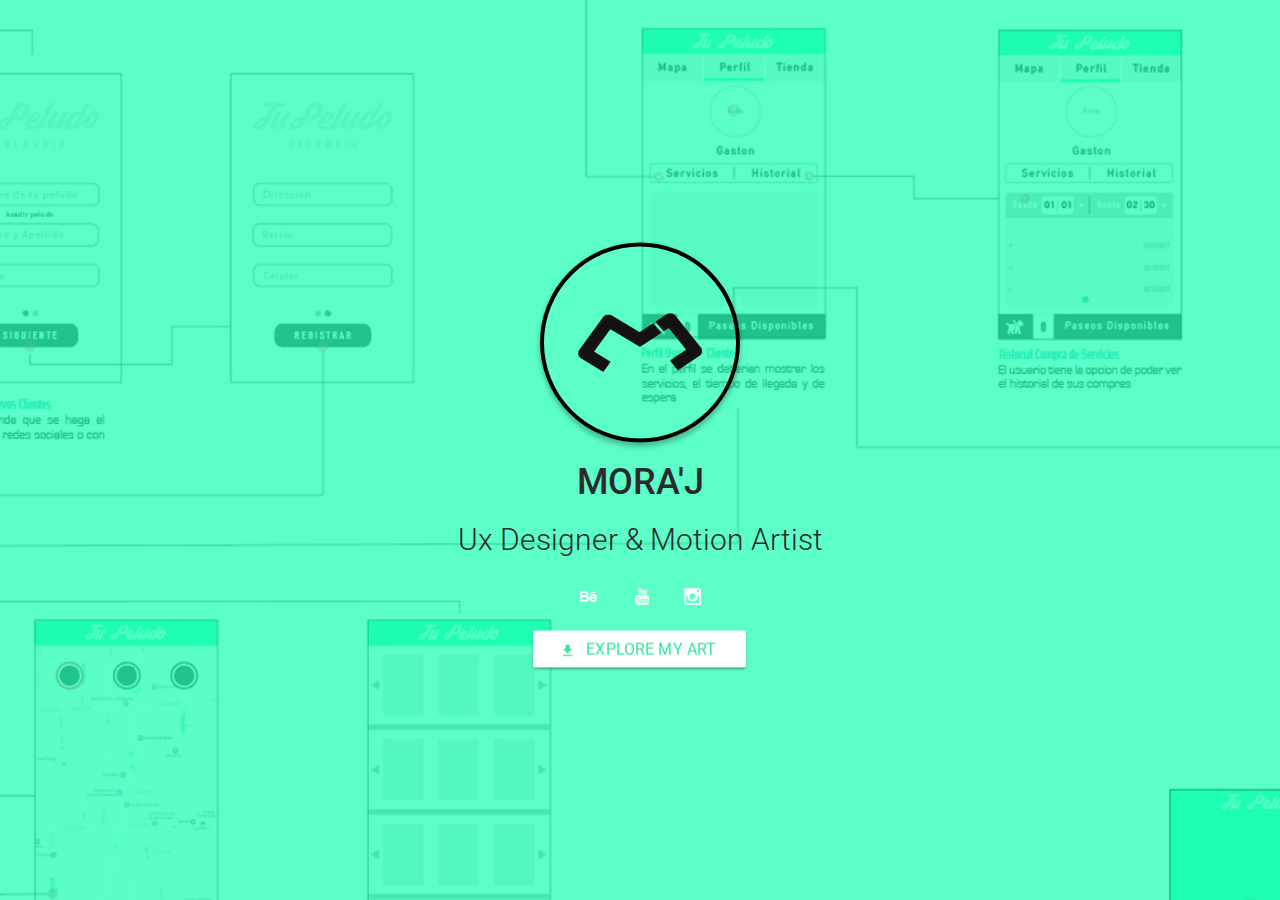
<file: index.html>
<!DOCTYPE html>
<html lang="en">




  <head>
    <meta charset="utf-8">
    <meta http-equiv="X-UA-Compatible" content="IE=edge">
    <meta name="viewport" content="width=device-width, initial-scale=1">
    <meta name="viewport" content="width=device-width, initial-scale=1.0, minimum-scale=1.0, maximum-scale=1.0, user-scalable=no">
    <meta name="theme-color" content="#333">
    <title>Art Moraj</title>
    <meta name="description" content="Material Style Theme">
    <link rel="stylesheet" href="css/plugins.min.css" />
    <link rel="stylesheet" href="css/style.light-blue-500.min.css" />
  
  </head>


 <body>
    <div id="ms-preload" class="ms-preload">
      <div id="status">
        <div class="spinner">
          <div class="dot1"></div>
          <div class="dot2"></div>
        </div>
      </div>
    </div>
   

        <!-- container -->
      </nav>
      <div class="intro-full ms-hero-img-keyboard ms-hero-bg-primary color-white" id="home">
        <div class="intro-full-content index-1">
          <div class="container">
            <div class="text-center mb-4">
              <img src="img/artmoraj_logo.png" alt="..." class="ms-avatar animated rollIn animation-delay-5">
              <h1 class="no-m color-white center-block fw-500 mt-2 animated zoomInRight animation-delay-7">MORA'J</h1>
              <h2 class="animated zoomInRight animation-delay-8">Ux Designer & Motion Artist</h2>
              <a href="https://www.behance.net/moraj7" target="_blank" class="btn-circle btn-circle-white animated zoomInUp animation-delay-8">
                <i class="zmdi zmdi-behance"></i>
               

              </a>
              <a href="https://www.youtube.com/channel/UC6G9vT7blfCvZ6kJKlzR4wQ" target="_blank"class="btn-circle btn-circle-white animated zoomInUp animation-delay-9">
                                   

                <i class="zmdi zmdi-youtube"></i>
              
           
              <a href="https://www.instagram.com/artmoraj/" target="_blank" class="btn-circle btn-circle-white animated zoomInUp animation-delay-11">

                <i class="zmdi zmdi-instagram">
</i>
              </a>
   
              <br>
              <a href="home.html" class="btn btn-white btn-lg color-primary btn-raised animated fadeInUp animation-delay-16">
                <i class="zmdi zmdi-download"></i> Explore my Art </a>
            </div>
          </div>
        </div>
      </div>

    <script src="js/plugins.min.js"></script>
    <script src="js/app.min.js"></script>
    <script src="js/lead-cv-full.js"></script>
  </body>





</html>
</file>
<file: css/style.light-blue-500.min.css>
@import"https://fonts.googleapis.com/css?family=Roboto:100,400,300,300italic,400italic,500,700|Indie+Flower:400|";
.withripple {
    position: relative
}

.ripple-container {
    position: absolute;
    top: 0;
    left: 0;
    z-index: 1;
    width: 100%;
    height: 100%;
    overflow: hidden;
    border-radius: inherit;
    pointer-events: none
}

.ripple {
    position: absolute;
    width: 20px;
    height: 20px;
    margin-left: -10px;
    margin-top: -10px;
    border-radius: 100%;
    background-color: #000;
    background-color: rgba(0, 0, 0, .05);
    -webkit-transform: scale(1);
    transform: scale(1);
    -webkit-transform-origin: 50%;
    transform-origin: 50%;
    opacity: 0;
    -ms-filter: "progid:DXImageTransform.Microsoft.Alpha(Opacity=0)";
    pointer-events: none
}

.ripple.ripple-on {
    -webkit-transition: opacity .15s ease-in 0s, -webkit-transform .5s cubic-bezier(.4, 0, .2, 1) .1s;
    transition: opacity .15s ease-in 0s, -webkit-transform .5s cubic-bezier(.4, 0, .2, 1) .1s;
    transition: opacity .15s ease-in 0s, transform .5s cubic-bezier(.4, 0, .2, 1) .1s;
    transition: opacity .15s ease-in 0s, transform .5s cubic-bezier(.4, 0, .2, 1) .1s, -webkit-transform .5s cubic-bezier(.4, 0, .2, 1) .1s;
    opacity: .15;
    -ms-filter: "progid:DXImageTransform.Microsoft.Alpha(Opacity=15)"
}

.ripple.ripple-out {
    -webkit-transition: opacity .1s linear 0s !important;
    transition: opacity .1s linear 0s !important;
    opacity: 0;
    -ms-filter: "progid:DXImageTransform.Microsoft.Alpha(Opacity=0)"
}

body {
    background-color: #000000
}

body.inverse {
    background: #000000
}

body.inverse, body.inverse .form-control {
    color: rgba(255, 255, 255, .84)
}

body.inverse .modal, body.inverse .modal .form-control, body.inverse .panel-default,
body.inverse .panel-default .form-control, body.inverse .card, body.inverse .card .form-control {
    background-color: initial;
    color: initial
}

body, h1, h2, h3, h4, h5, h6, .h1, .h2, .h3, .h4 {
    font-family: Roboto, Noto Sans, Helvetica Neue, Helvetica, Arial, sans-serif;
    font-weight: 300
}

h5, h6 {
    font-weight: 400
}

a, a:hover, a:focus {
    color: #333
}

a .material-icons, a:hover .material-icons, a:focus .material-icons {
    vertical-align: middle
}

.form-horizontal .radio, .form-horizontal .checkbox, .form-horizontal .radio-inline,
.form-horizontal .checkbox-inline {
    padding-top: 0
}

.form-horizontal .radio {
    margin-bottom: 10px
}

.form-horizontal label {
    text-align: right
}

.form-horizontal label.control-label {
    margin: 0
}

body .container .well.well-sm, body .container-fluid .well.well-sm {
    padding:50px
}

body .container .well.well-lg, body .container-fluid .well.well-lg {
    padding: 26px
}

body .container .well, body .container .jumbotron, body .container-fluid .well,
body .container-fluid .jumbotron {
    background-color: #fff;
    padding: 19px;
    margin-bottom: 20px;
    box-shadow: 0 8px 17px 0 rgba(0, 0, 0, .2), 0 6px 20px 0 rgba(0, 0, 0, .19);
    border-radius: 2px;
    border: 0
}

body .container .well p, body .container .jumbotron p, body .container-fluid .well p,
body .container-fluid .jumbotron p {
    font-weight: 300
}

body .container .well, body .container .well-default, body .container .jumbotron,
body .container .jumbotron-default, body .container-fluid .well, body .container-fluid .well-default,
body .container-fluid .jumbotron, body .container-fluid .jumbotron-default {
    background-color: #fff
}

body .container .well-inverse, body .container .jumbotron-inverse,
body .container-fluid .well-inverse, body .container-fluid .jumbotron-inverse {
    background-color: #3f51b5
}

body .container .well-primary, body .container .jumbotron-primary,
body .container-fluid .well-primary, body .container-fluid .jumbotron-primary {
    background-color: #03a9f4
}

body .container .well-success, body .container .jumbotron-success,
body .container-fluid .well-success, body .container-fluid .jumbotron-success {
    background-color: #4caf50
}

body .container .well-info, body .container .jumbotron-info, body .container-fluid .well-info,
body .container-fluid .jumbotron-info {
    background-color: #00bcd4
}

body .container .well-warning, body .container .jumbotron-warning,
body .container-fluid .well-warning, body .container-fluid .jumbotron-warning {
    background-color: #ff9800
}

body .container .well-danger, body .container .jumbotron-danger, body .container-fluid .well-danger,
body .container-fluid .jumbotron-danger {
    background-color: #f44336
}

body .container .well-royal, body .container .jumbotron-royal, body .container-fluid .well-royal,
body .container-fluid .jumbotron-royal {
    background-color: #9c27b0
}

.btn, .input-group-btn .btn {
    border: none;
    border-radius: 2px;
    position: relative;
    padding: 8px 30px;
    margin: 10px 1px;
    font-size: 14px;
    font-weight: 500;
    text-transform: uppercase;
    letter-spacing: 0;
    will-change: box-shadow, transform;
    -webkit-transition: box-shadow .2s cubic-bezier(.4, 0, 1, 1), background-color .2s cubic-bezier(.4, 0, .2, 1), color .2s cubic-bezier(.4, 0, .2, 1);
    transition: box-shadow .2s cubic-bezier(.4, 0, 1, 1), background-color .2s cubic-bezier(.4, 0, .2, 1), color .2s cubic-bezier(.4, 0, .2, 1);
    outline: 0;
    cursor: pointer;
    text-decoration: none;
    background: transparent
}

.btn::-moz-focus-inner, .input-group-btn .btn::-moz-focus-inner {
    border: 0
}

.btn:not(.btn-raised), .input-group-btn .btn:not(.btn-raised) {
    box-shadow: none
}

.btn:not(.btn-raised), .btn:not(.btn-raised).btn-default, .input-group-btn .btn:not(.btn-raised),
.input-group-btn .btn:not(.btn-raised).btn-default {
    color: rgba(0, 0, 0, .87)
}

.btn:not(.btn-raised).btn-inverse, .input-group-btn .btn:not(.btn-raised).btn-inverse {
    color: #3f51b5
}

.btn:not(.btn-raised).btn-primary, .input-group-btn .btn:not(.btn-raised).btn-primary {
    color: #03a9f4
}

.btn:not(.btn-raised).btn-success, .input-group-btn .btn:not(.btn-raised).btn-success {
    color: #4caf50
}

.btn:not(.btn-raised).btn-info, .input-group-btn .btn:not(.btn-raised).btn-info {
    color: #00bcd4
}

.btn:not(.btn-raised).btn-warning, .input-group-btn .btn:not(.btn-raised).btn-warning {
    color: #ff9800
}

.btn:not(.btn-raised).btn-danger, .input-group-btn .btn:not(.btn-raised).btn-danger {
    color: #f44336
}

.btn:not(.btn-raised).btn-royal, .input-group-btn .btn:not(.btn-raised).btn-royal {
    color: #9c27b0
}

.btn:not(.btn-raised):not(.btn-link):hover, .btn:not(.btn-raised):not(.btn-link):focus,
.input-group-btn .btn:not(.btn-raised):not(.btn-link):hover, .input-group-btn .btn:not(.btn-raised):not(.btn-link):focus {
    background-color: rgba(153, 153, 153, .2)
}

.theme-dark .btn:not(.btn-raised):not(.btn-link):hover, .theme-dark .btn:not(.btn-raised):not(.btn-link):focus,
.theme-dark .input-group-btn .btn:not(.btn-raised):not(.btn-link):hover,
.theme-dark .input-group-btn .btn:not(.btn-raised):not(.btn-link):focus {
    background-color: rgba(204, 204, 204, .15)
}

.btn.btn-raised, .btn.btn-raised.btn-default, .btn.btn-fab, .btn.btn-fab.btn-default,
.btn-group-raised .btn, .btn-group-raised .btn.btn-default, .input-group-btn .btn.btn-raised,
.input-group-btn .btn.btn-raised.btn-default, .input-group-btn .btn.btn-fab,
.input-group-btn .btn.btn-fab.btn-default, .btn-group-raised .input-group-btn .btn,
.btn-group-raised .input-group-btn .btn.btn-default {
    background-color: #eee;
    color: rgba(0, 0, 0, .87)
}

.btn.btn-raised.btn-inverse, .btn.btn-fab.btn-inverse, .btn-group-raised .btn.btn-inverse,
.input-group-btn .btn.btn-raised.btn-inverse, .input-group-btn .btn.btn-fab.btn-inverse,
.btn-group-raised .input-group-btn .btn.btn-inverse {
    background-color: #3f51b5;
    color: #fff
}

.btn.btn-raised.btn-primary, .btn.btn-fab.btn-primary, .btn-group-raised .btn.btn-primary,
.input-group-btn .btn.btn-raised.btn-primary, .input-group-btn .btn.btn-fab.btn-primary,
.btn-group-raised .input-group-btn .btn.btn-primary {
    background-color: #03a9f4;
    color: rgba(255, 255, 255, .84)
}

.btn.btn-raised.btn-success, .btn.btn-fab.btn-success, .btn-group-raised .btn.btn-success,
.input-group-btn .btn.btn-raised.btn-success, .input-group-btn .btn.btn-fab.btn-success,
.btn-group-raised .input-group-btn .btn.btn-success {
    background-color: #4caf50;
    color: rgba(255, 255, 255, .84)
}

.btn.btn-raised.btn-info, .btn.btn-fab.btn-info, .btn-group-raised .btn.btn-info,
.input-group-btn .btn.btn-raised.btn-info, .input-group-btn .btn.btn-fab.btn-info,
.btn-group-raised .input-group-btn .btn.btn-info {
    background-color: #00bcd4;
    color: rgba(255, 255, 255, .84)
}

.btn.btn-raised.btn-warning, .btn.btn-fab.btn-warning, .btn-group-raised .btn.btn-warning,
.input-group-btn .btn.btn-raised.btn-warning, .input-group-btn .btn.btn-fab.btn-warning,
.btn-group-raised .input-group-btn .btn.btn-warning {
    background-color: #ff9800;
    color: rgba(255, 255, 255, .84)
}

.btn.btn-raised.btn-danger, .btn.btn-fab.btn-danger, .btn-group-raised .btn.btn-danger,
.input-group-btn .btn.btn-raised.btn-danger, .input-group-btn .btn.btn-fab.btn-danger,
.btn-group-raised .input-group-btn .btn.btn-danger {
    background-color: #f44336;
    color: rgba(255, 255, 255, .84)
}

.btn.btn-raised.btn-royal, .btn.btn-fab.btn-royal, .btn-group-raised .btn.btn-royal,
.input-group-btn .btn.btn-raised.btn-royal, .input-group-btn .btn.btn-fab.btn-royal,
.btn-group-raised .input-group-btn .btn.btn-royal {
    background-color: #9c27b0;
    color: rgba(255, 255, 255, .84)
}

.btn.btn-raised:not(.btn-link), .btn-group-raised .btn:not(.btn-link),
.input-group-btn .btn.btn-raised:not(.btn-link), .btn-group-raised .input-group-btn .btn:not(.btn-link) {
    box-shadow: 0 2px 2px 0 rgba(0, 0, 0, .14), 0 3px 1px -2px rgba(0, 0, 0, .2), 0 1px 5px 0 rgba(0, 0, 0, .12)
}

.btn.btn-raised:not(.btn-link):hover, .btn.btn-raised:not(.btn-link):focus,
.btn.btn-raised:not(.btn-link).active, .btn.btn-raised:not(.btn-link):active,
.btn-group-raised .btn:not(.btn-link):hover, .btn-group-raised .btn:not(.btn-link):focus,
.btn-group-raised .btn:not(.btn-link).active, .btn-group-raised .btn:not(.btn-link):active,
.input-group-btn .btn.btn-raised:not(.btn-link):hover, .input-group-btn .btn.btn-raised:not(.btn-link):focus,
.input-group-btn .btn.btn-raised:not(.btn-link).active, .input-group-btn .btn.btn-raised:not(.btn-link):active,
.btn-group-raised .input-group-btn .btn:not(.btn-link):hover, .btn-group-raised .input-group-btn .btn:not(.btn-link):focus,
.btn-group-raised .input-group-btn .btn:not(.btn-link).active, .btn-group-raised .input-group-btn .btn:not(.btn-link):active {
    outline: 0
}

.btn.btn-raised:not(.btn-link):hover, .btn.btn-raised:not(.btn-link):hover.btn-default,
.btn.btn-raised:not(.btn-link):focus, .btn.btn-raised:not(.btn-link):focus.btn-default,
.btn.btn-raised:not(.btn-link).active, .btn.btn-raised:not(.btn-link).active.btn-default,
.btn.btn-raised:not(.btn-link):active, .btn.btn-raised:not(.btn-link):active.btn-default,
.btn-group-raised .btn:not(.btn-link):hover, .btn-group-raised .btn:not(.btn-link):hover.btn-default,
.btn-group-raised .btn:not(.btn-link):focus, .btn-group-raised .btn:not(.btn-link):focus.btn-default,
.btn-group-raised .btn:not(.btn-link).active, .btn-group-raised .btn:not(.btn-link).active.btn-default,
.btn-group-raised .btn:not(.btn-link):active, .btn-group-raised .btn:not(.btn-link):active.btn-default,
.input-group-btn .btn.btn-raised:not(.btn-link):hover, .input-group-btn .btn.btn-raised:not(.btn-link):hover.btn-default,
.input-group-btn .btn.btn-raised:not(.btn-link):focus, .input-group-btn .btn.btn-raised:not(.btn-link):focus.btn-default,
.input-group-btn .btn.btn-raised:not(.btn-link).active, .input-group-btn .btn.btn-raised:not(.btn-link).active.btn-default,
.input-group-btn .btn.btn-raised:not(.btn-link):active, .input-group-btn .btn.btn-raised:not(.btn-link):active.btn-default,
.btn-group-raised .input-group-btn .btn:not(.btn-link):hover, .btn-group-raised .input-group-btn .btn:not(.btn-link):hover.btn-default,
.btn-group-raised .input-group-btn .btn:not(.btn-link):focus, .btn-group-raised .input-group-btn .btn:not(.btn-link):focus.btn-default,
.btn-group-raised .input-group-btn .btn:not(.btn-link).active, .btn-group-raised .input-group-btn .btn:not(.btn-link).active.btn-default,
.btn-group-raised .input-group-btn .btn:not(.btn-link):active, .btn-group-raised .input-group-btn .btn:not(.btn-link):active.btn-default {
    background-color: #e4e4e4
}

.btn.btn-raised:not(.btn-link):hover.btn-inverse, .btn.btn-raised:not(.btn-link):focus.btn-inverse,
.btn.btn-raised:not(.btn-link).active.btn-inverse, .btn.btn-raised:not(.btn-link):active.btn-inverse,
.btn-group-raised .btn:not(.btn-link):hover.btn-inverse, .btn-group-raised .btn:not(.btn-link):focus.btn-inverse,
.btn-group-raised .btn:not(.btn-link).active.btn-inverse, .btn-group-raised .btn:not(.btn-link):active.btn-inverse,
.input-group-btn .btn.btn-raised:not(.btn-link):hover.btn-inverse,
.input-group-btn .btn.btn-raised:not(.btn-link):focus.btn-inverse,
.input-group-btn .btn.btn-raised:not(.btn-link).active.btn-inverse,
.input-group-btn .btn.btn-raised:not(.btn-link):active.btn-inverse,
.btn-group-raised .input-group-btn .btn:not(.btn-link):hover.btn-inverse,
.btn-group-raised .input-group-btn .btn:not(.btn-link):focus.btn-inverse,
.btn-group-raised .input-group-btn .btn:not(.btn-link).active.btn-inverse,
.btn-group-raised .input-group-btn .btn:not(.btn-link):active.btn-inverse {
    background-color: #495bc0
}

.btn.btn-raised:not(.btn-link):hover.btn-primary, .btn.btn-raised:not(.btn-link):focus.btn-primary,
.btn.btn-raised:not(.btn-link).active.btn-primary, .btn.btn-raised:not(.btn-link):active.btn-primary,
.btn-group-raised .btn:not(.btn-link):hover.btn-primary, .btn-group-raised .btn:not(.btn-link):focus.btn-primary,
.btn-group-raised .btn:not(.btn-link).active.btn-primary, .btn-group-raised .btn:not(.btn-link):active.btn-primary,
.input-group-btn .btn.btn-raised:not(.btn-link):hover.btn-primary,
.input-group-btn .btn.btn-raised:not(.btn-link):focus.btn-primary,
.input-group-btn .btn.btn-raised:not(.btn-link).active.btn-primary,
.input-group-btn .btn.btn-raised:not(.btn-link):active.btn-primary,
.btn-group-raised .input-group-btn .btn:not(.btn-link):hover.btn-primary,
.btn-group-raised .input-group-btn .btn:not(.btn-link):focus.btn-primary,
.btn-group-raised .input-group-btn .btn:not(.btn-link).active.btn-primary,
.btn-group-raised .input-group-btn .btn:not(.btn-link):active.btn-primary {
    background-color: #039be0
}

.btn.btn-raised:not(.btn-link):hover.btn-success, .btn.btn-raised:not(.btn-link):focus.btn-success,
.btn.btn-raised:not(.btn-link).active.btn-success, .btn.btn-raised:not(.btn-link):active.btn-success,
.btn-group-raised .btn:not(.btn-link):hover.btn-success, .btn-group-raised .btn:not(.btn-link):focus.btn-success,
.btn-group-raised .btn:not(.btn-link).active.btn-success, .btn-group-raised .btn:not(.btn-link):active.btn-success,
.input-group-btn .btn.btn-raised:not(.btn-link):hover.btn-success,
.input-group-btn .btn.btn-raised:not(.btn-link):focus.btn-success,
.input-group-btn .btn.btn-raised:not(.btn-link).active.btn-success,
.input-group-btn .btn.btn-raised:not(.btn-link):active.btn-success,
.btn-group-raised .input-group-btn .btn:not(.btn-link):hover.btn-success,
.btn-group-raised .input-group-btn .btn:not(.btn-link):focus.btn-success,
.btn-group-raised .input-group-btn .btn:not(.btn-link).active.btn-success,
.btn-group-raised .input-group-btn .btn:not(.btn-link):active.btn-success {
    background-color: #46a149
}

.btn.btn-raised:not(.btn-link):hover.btn-info, .btn.btn-raised:not(.btn-link):focus.btn-info,
.btn.btn-raised:not(.btn-link).active.btn-info, .btn.btn-raised:not(.btn-link):active.btn-info,
.btn-group-raised .btn:not(.btn-link):hover.btn-info, .btn-group-raised .btn:not(.btn-link):focus.btn-info,
.btn-group-raised .btn:not(.btn-link).active.btn-info, .btn-group-raised .btn:not(.btn-link):active.btn-info,
.input-group-btn .btn.btn-raised:not(.btn-link):hover.btn-info,
.input-group-btn .btn.btn-raised:not(.btn-link):focus.btn-info,
.input-group-btn .btn.btn-raised:not(.btn-link).active.btn-info,
.input-group-btn .btn.btn-raised:not(.btn-link):active.btn-info,
.btn-group-raised .input-group-btn .btn:not(.btn-link):hover.btn-info,
.btn-group-raised .input-group-btn .btn:not(.btn-link):focus.btn-info,
.btn-group-raised .input-group-btn .btn:not(.btn-link).active.btn-info,
.btn-group-raised .input-group-btn .btn:not(.btn-link):active.btn-info {
    background-color: #00aac0
}

.btn.btn-raised:not(.btn-link):hover.btn-warning, .btn.btn-raised:not(.btn-link):focus.btn-warning,
.btn.btn-raised:not(.btn-link).active.btn-warning, .btn.btn-raised:not(.btn-link):active.btn-warning,
.btn-group-raised .btn:not(.btn-link):hover.btn-warning, .btn-group-raised .btn:not(.btn-link):focus.btn-warning,
.btn-group-raised .btn:not(.btn-link).active.btn-warning, .btn-group-raised .btn:not(.btn-link):active.btn-warning,
.input-group-btn .btn.btn-raised:not(.btn-link):hover.btn-warning,
.input-group-btn .btn.btn-raised:not(.btn-link):focus.btn-warning,
.input-group-btn .btn.btn-raised:not(.btn-link).active.btn-warning,
.input-group-btn .btn.btn-raised:not(.btn-link):active.btn-warning,
.btn-group-raised .input-group-btn .btn:not(.btn-link):hover.btn-warning,
.btn-group-raised .input-group-btn .btn:not(.btn-link):focus.btn-warning,
.btn-group-raised .input-group-btn .btn:not(.btn-link).active.btn-warning,
.btn-group-raised .input-group-btn .btn:not(.btn-link):active.btn-warning {
    background-color: #eb8c00
}

.btn.btn-raised:not(.btn-link):hover.btn-danger, .btn.btn-raised:not(.btn-link):focus.btn-danger,
.btn.btn-raised:not(.btn-link).active.btn-danger, .btn.btn-raised:not(.btn-link):active.btn-danger,
.btn-group-raised .btn:not(.btn-link):hover.btn-danger, .btn-group-raised .btn:not(.btn-link):focus.btn-danger,
.btn-group-raised .btn:not(.btn-link).active.btn-danger, .btn-group-raised .btn:not(.btn-link):active.btn-danger,
.input-group-btn .btn.btn-raised:not(.btn-link):hover.btn-danger,
.input-group-btn .btn.btn-raised:not(.btn-link):focus.btn-danger,
.input-group-btn .btn.btn-raised:not(.btn-link).active.btn-danger,
.input-group-btn .btn.btn-raised:not(.btn-link):active.btn-danger,
.btn-group-raised .input-group-btn .btn:not(.btn-link):hover.btn-danger,
.btn-group-raised .input-group-btn .btn:not(.btn-link):focus.btn-danger,
.btn-group-raised .input-group-btn .btn:not(.btn-link).active.btn-danger,
.btn-group-raised .input-group-btn .btn:not(.btn-link):active.btn-danger {
    background-color: #f55549
}

.btn.btn-raised:not(.btn-link):hover.btn-royal, .btn.btn-raised:not(.btn-link):focus.btn-royal,
.btn.btn-raised:not(.btn-link).active.btn-royal, .btn.btn-raised:not(.btn-link):active.btn-royal,
.btn-group-raised .btn:not(.btn-link):hover.btn-royal, .btn-group-raised .btn:not(.btn-link):focus.btn-royal,
.btn-group-raised .btn:not(.btn-link).active.btn-royal, .btn-group-raised .btn:not(.btn-link):active.btn-royal,
.input-group-btn .btn.btn-raised:not(.btn-link):hover.btn-royal,
.input-group-btn .btn.btn-raised:not(.btn-link):focus.btn-royal,
.input-group-btn .btn.btn-raised:not(.btn-link).active.btn-royal,
.input-group-btn .btn.btn-raised:not(.btn-link):active.btn-royal,
.btn-group-raised .input-group-btn .btn:not(.btn-link):hover.btn-royal,
.btn-group-raised .input-group-btn .btn:not(.btn-link):focus.btn-royal,
.btn-group-raised .input-group-btn .btn:not(.btn-link).active.btn-royal,
.btn-group-raised .input-group-btn .btn:not(.btn-link):active.btn-royal {
    background-color: #8d239f
}

.btn.btn-raised:not(.btn-link).active, .btn.btn-raised:not(.btn-link).active:hover,
.btn.btn-raised:not(.btn-link):active, .btn.btn-raised:not(.btn-link):active:hover,
.btn-group-raised .btn:not(.btn-link).active, .btn-group-raised .btn:not(.btn-link).active:hover,
.btn-group-raised .btn:not(.btn-link):active, .btn-group-raised .btn:not(.btn-link):active:hover,
.input-group-btn .btn.btn-raised:not(.btn-link).active, .input-group-btn .btn.btn-raised:not(.btn-link).active:hover,
.input-group-btn .btn.btn-raised:not(.btn-link):active, .input-group-btn .btn.btn-raised:not(.btn-link):active:hover,
.btn-group-raised .input-group-btn .btn:not(.btn-link).active, .btn-group-raised .input-group-btn .btn:not(.btn-link).active:hover,
.btn-group-raised .input-group-btn .btn:not(.btn-link):active, .btn-group-raised .input-group-btn .btn:not(.btn-link):active:hover {
    box-shadow: 0 4px 5px 0 rgba(0, 0, 0, .14), 0 1px 10px 0 rgba(0, 0, 0, .12), 0 2px 4px -1px rgba(0, 0, 0, .2)
}

.btn.btn-raised:not(.btn-link):focus, .btn.btn-raised:not(.btn-link):focus:hover,
.btn.btn-raised:not(.btn-link):focus.active, .btn.btn-raised:not(.btn-link):focus.active:hover,
.btn.btn-raised:not(.btn-link):focus:active, .btn.btn-raised:not(.btn-link):focus:active:hover,
.btn-group-raised .btn:not(.btn-link):focus, .btn-group-raised .btn:not(.btn-link):focus:hover,
.btn-group-raised .btn:not(.btn-link):focus.active, .btn-group-raised .btn:not(.btn-link):focus.active:hover,
.btn-group-raised .btn:not(.btn-link):focus:active, .btn-group-raised .btn:not(.btn-link):focus:active:hover,
.input-group-btn .btn.btn-raised:not(.btn-link):focus, .input-group-btn .btn.btn-raised:not(.btn-link):focus:hover,
.input-group-btn .btn.btn-raised:not(.btn-link):focus.active, .input-group-btn .btn.btn-raised:not(.btn-link):focus.active:hover,
.input-group-btn .btn.btn-raised:not(.btn-link):focus:active, .input-group-btn .btn.btn-raised:not(.btn-link):focus:active:hover,
.btn-group-raised .input-group-btn .btn:not(.btn-link):focus, .btn-group-raised .input-group-btn .btn:not(.btn-link):focus:hover,
.btn-group-raised .input-group-btn .btn:not(.btn-link):focus.active,
.btn-group-raised .input-group-btn .btn:not(.btn-link):focus.active:hover,
.btn-group-raised .input-group-btn .btn:not(.btn-link):focus:active,
.btn-group-raised .input-group-btn .btn:not(.btn-link):focus:active:hover {
    box-shadow: 0 4px 5px 0 rgba(0, 0, 0, .14), 0 1px 10px 0 rgba(0, 0, 0, .12), 0 2px 4px -1px rgba(0, 0, 0, .2)
}

.btn.btn-fab, .input-group-btn .btn.btn-fab {
    border-radius: 50%;
    font-size: 24px;
    height: 56px;
    margin: auto;
    min-width: 56px;
    width: 56px;
    padding: 0;
    overflow: hidden;
    box-shadow: 0 1px 1.5px 0 rgba(0, 0, 0, .12), 0 1px 1px 0 rgba(0, 0, 0, .24);
    position: relative;
    line-height: normal
}

.btn.btn-fab .ripple-container, .input-group-btn .btn.btn-fab .ripple-container {
    border-radius: 50%
}

.btn.btn-fab.btn-fab-mini, .btn-group-sm .btn.btn-fab, .input-group-btn .btn.btn-fab.btn-fab-mini,
.btn-group-sm .input-group-btn .btn.btn-fab {
    height: 40px;
    min-width: 40px;
    width: 40px
}

.btn.btn-fab.btn-fab-mini.material-icons, .btn-group-sm .btn.btn-fab.material-icons,
.input-group-btn .btn.btn-fab.btn-fab-mini.material-icons, .btn-group-sm .input-group-btn .btn.btn-fab.material-icons {
    top: 0;
    left: 0
}

.btn.btn-fab i, .input-group-btn .btn.btn-fab i {
    position: absolute;
    top: 50%;
    left: 50%;
    -webkit-transform: translate(-12px, -12px);
    transform: translate(-12px, -12px);
    line-height: 24px;
    width: 24px
}

.btn i, .input-group-btn .btn i {
    vertical-align: middle
}

.btn.btn-lg, .btn-group-lg .btn, .input-group-btn .btn.btn-lg, .btn-group-lg .input-group-btn .btn {
    font-size: 16px
}

.btn.btn-sm, .btn-group-sm .btn, .input-group-btn .btn.btn-sm, .btn-group-sm .input-group-btn .btn {
    padding: 5px 20px;
    font-size: 12px
}

.btn.btn-xs, .btn-group-xs .btn, .input-group-btn .btn.btn-xs, .btn-group-xs .input-group-btn .btn {
    padding: 4px 15px;
    font-size: 10px
}

fieldset[disabled][disabled] .btn, .btn.disabled, .btn:disabled,
.btn[disabled][disabled], fieldset[disabled][disabled] .input-group-btn .btn,
.input-group-btn .btn.disabled, .input-group-btn .btn:disabled, .input-group-btn .btn[disabled][disabled],
fieldset[disabled][disabled] .btn-group, .btn-group.disabled, .btn-group:disabled,
.btn-group[disabled][disabled], fieldset[disabled][disabled] .btn-group-vertical,
.btn-group-vertical.disabled, .btn-group-vertical:disabled, .btn-group-vertical[disabled][disabled] {
    color: rgba(0, 0, 0, .26);
    background: transparent
}

.theme-dark fieldset[disabled][disabled] .btn, .theme-dark .btn.disabled,
.theme-dark .btn:disabled, .theme-dark .btn[disabled][disabled],
.theme-dark fieldset[disabled][disabled] .input-group-btn .btn, .theme-dark .input-group-btn .btn.disabled,
.theme-dark .input-group-btn .btn:disabled, .theme-dark .input-group-btn .btn[disabled][disabled],
.theme-dark fieldset[disabled][disabled] .btn-group, .theme-dark .btn-group.disabled,
.theme-dark .btn-group:disabled, .theme-dark .btn-group[disabled][disabled],
.theme-dark fieldset[disabled][disabled] .btn-group-vertical, .theme-dark .btn-group-vertical.disabled,
.theme-dark .btn-group-vertical:disabled, .theme-dark .btn-group-vertical[disabled][disabled] {
    color: rgba(255, 255, 255, .3)
}

fieldset[disabled][disabled] .btn.btn-raised, fieldset[disabled][disabled] .btn.btn-raised.active,
fieldset[disabled][disabled] .btn.btn-raised:active, fieldset[disabled][disabled] .btn.btn-raised:focus:not(:active),
fieldset[disabled][disabled] .btn.btn-group-raised, fieldset[disabled][disabled] .btn.btn-group-raised.active,
fieldset[disabled][disabled] .btn.btn-group-raised:active, fieldset[disabled][disabled] .btn.btn-group-raised:focus:not(:active),
.btn.disabled.btn-raised, .btn.disabled.btn-raised.active, .btn.disabled.btn-raised:active,
.btn.disabled.btn-raised:focus:not(:active), .btn.disabled.btn-group-raised,
.btn.disabled.btn-group-raised.active, .btn.disabled.btn-group-raised:active,
.btn.disabled.btn-group-raised:focus:not(:active), .btn:disabled.btn-raised,
.btn:disabled.btn-raised.active, .btn:disabled.btn-raised:active,
.btn:disabled.btn-raised:focus:not(:active), .btn:disabled.btn-group-raised,
.btn:disabled.btn-group-raised.active, .btn:disabled.btn-group-raised:active,
.btn:disabled.btn-group-raised:focus:not(:active), .btn[disabled][disabled].btn-raised,
.btn[disabled][disabled].btn-raised.active, .btn[disabled][disabled].btn-raised:active,
.btn[disabled][disabled].btn-raised:focus:not(:active), .btn[disabled][disabled].btn-group-raised,
.btn[disabled][disabled].btn-group-raised.active, .btn[disabled][disabled].btn-group-raised:active,
.btn[disabled][disabled].btn-group-raised:focus:not(:active),
fieldset[disabled][disabled] .input-group-btn .btn.btn-raised, fieldset[disabled][disabled] .input-group-btn .btn.btn-raised.active,
fieldset[disabled][disabled] .input-group-btn .btn.btn-raised:active,
fieldset[disabled][disabled] .input-group-btn .btn.btn-raised:focus:not(:active),
fieldset[disabled][disabled] .input-group-btn .btn.btn-group-raised,
fieldset[disabled][disabled] .input-group-btn .btn.btn-group-raised.active,
fieldset[disabled][disabled] .input-group-btn .btn.btn-group-raised:active,
fieldset[disabled][disabled] .input-group-btn .btn.btn-group-raised:focus:not(:active),
.input-group-btn .btn.disabled.btn-raised, .input-group-btn .btn.disabled.btn-raised.active,
.input-group-btn .btn.disabled.btn-raised:active, .input-group-btn .btn.disabled.btn-raised:focus:not(:active),
.input-group-btn .btn.disabled.btn-group-raised, .input-group-btn .btn.disabled.btn-group-raised.active,
.input-group-btn .btn.disabled.btn-group-raised:active, .input-group-btn .btn.disabled.btn-group-raised:focus:not(:active),
.input-group-btn .btn:disabled.btn-raised, .input-group-btn .btn:disabled.btn-raised.active,
.input-group-btn .btn:disabled.btn-raised:active, .input-group-btn .btn:disabled.btn-raised:focus:not(:active),
.input-group-btn .btn:disabled.btn-group-raised, .input-group-btn .btn:disabled.btn-group-raised.active,
.input-group-btn .btn:disabled.btn-group-raised:active, .input-group-btn .btn:disabled.btn-group-raised:focus:not(:active),
.input-group-btn .btn[disabled][disabled].btn-raised, .input-group-btn .btn[disabled][disabled].btn-raised.active,
.input-group-btn .btn[disabled][disabled].btn-raised:active, .input-group-btn .btn[disabled][disabled].btn-raised:focus:not(:active),
.input-group-btn .btn[disabled][disabled].btn-group-raised, .input-group-btn .btn[disabled][disabled].btn-group-raised.active,
.input-group-btn .btn[disabled][disabled].btn-group-raised:active,
.input-group-btn .btn[disabled][disabled].btn-group-raised:focus:not(:active),
fieldset[disabled][disabled] .btn-group.btn-raised, fieldset[disabled][disabled] .btn-group.btn-raised.active,
fieldset[disabled][disabled] .btn-group.btn-raised:active, fieldset[disabled][disabled] .btn-group.btn-raised:focus:not(:active),
fieldset[disabled][disabled] .btn-group.btn-group-raised, fieldset[disabled][disabled] .btn-group.btn-group-raised.active,
fieldset[disabled][disabled] .btn-group.btn-group-raised:active,
fieldset[disabled][disabled] .btn-group.btn-group-raised:focus:not(:active),
.btn-group.disabled.btn-raised, .btn-group.disabled.btn-raised.active,
.btn-group.disabled.btn-raised:active, .btn-group.disabled.btn-raised:focus:not(:active),
.btn-group.disabled.btn-group-raised, .btn-group.disabled.btn-group-raised.active,
.btn-group.disabled.btn-group-raised:active, .btn-group.disabled.btn-group-raised:focus:not(:active),
.btn-group:disabled.btn-raised, .btn-group:disabled.btn-raised.active,
.btn-group:disabled.btn-raised:active, .btn-group:disabled.btn-raised:focus:not(:active),
.btn-group:disabled.btn-group-raised, .btn-group:disabled.btn-group-raised.active,
.btn-group:disabled.btn-group-raised:active, .btn-group:disabled.btn-group-raised:focus:not(:active),
.btn-group[disabled][disabled].btn-raised, .btn-group[disabled][disabled].btn-raised.active,
.btn-group[disabled][disabled].btn-raised:active, .btn-group[disabled][disabled].btn-raised:focus:not(:active),
.btn-group[disabled][disabled].btn-group-raised, .btn-group[disabled][disabled].btn-group-raised.active,
.btn-group[disabled][disabled].btn-group-raised:active, .btn-group[disabled][disabled].btn-group-raised:focus:not(:active),
fieldset[disabled][disabled] .btn-group-vertical.btn-raised, fieldset[disabled][disabled] .btn-group-vertical.btn-raised.active,
fieldset[disabled][disabled] .btn-group-vertical.btn-raised:active,
fieldset[disabled][disabled] .btn-group-vertical.btn-raised:focus:not(:active),
fieldset[disabled][disabled] .btn-group-vertical.btn-group-raised,
fieldset[disabled][disabled] .btn-group-vertical.btn-group-raised.active,
fieldset[disabled][disabled] .btn-group-vertical.btn-group-raised:active,
fieldset[disabled][disabled] .btn-group-vertical.btn-group-raised:focus:not(:active),
.btn-group-vertical.disabled.btn-raised, .btn-group-vertical.disabled.btn-raised.active,
.btn-group-vertical.disabled.btn-raised:active, .btn-group-vertical.disabled.btn-raised:focus:not(:active),
.btn-group-vertical.disabled.btn-group-raised, .btn-group-vertical.disabled.btn-group-raised.active,
.btn-group-vertical.disabled.btn-group-raised:active, .btn-group-vertical.disabled.btn-group-raised:focus:not(:active),
.btn-group-vertical:disabled.btn-raised, .btn-group-vertical:disabled.btn-raised.active,
.btn-group-vertical:disabled.btn-raised:active, .btn-group-vertical:disabled.btn-raised:focus:not(:active),
.btn-group-vertical:disabled.btn-group-raised, .btn-group-vertical:disabled.btn-group-raised.active,
.btn-group-vertical:disabled.btn-group-raised:active, .btn-group-vertical:disabled.btn-group-raised:focus:not(:active),
.btn-group-vertical[disabled][disabled].btn-raised, .btn-group-vertical[disabled][disabled].btn-raised.active,
.btn-group-vertical[disabled][disabled].btn-raised:active, .btn-group-vertical[disabled][disabled].btn-raised:focus:not(:active),
.btn-group-vertical[disabled][disabled].btn-group-raised, .btn-group-vertical[disabled][disabled].btn-group-raised.active,
.btn-group-vertical[disabled][disabled].btn-group-raised:active,
.btn-group-vertical[disabled][disabled].btn-group-raised:focus:not(:active) {
    box-shadow: none
}

.btn-group, .btn-group-vertical {
    position: relative;
    margin: 10px 1px
}

.btn-group.open > .dropdown-toggle.btn, .btn-group.open > .dropdown-toggle.btn.btn-default,
.btn-group-vertical.open > .dropdown-toggle.btn, .btn-group-vertical.open > .dropdown-toggle.btn.btn-default {
    background-color: #eee
}

.btn-group.open > .dropdown-toggle.btn.btn-inverse, .btn-group-vertical.open > .dropdown-toggle.btn.btn-inverse {
    background-color: #3f51b5
}

.btn-group.open > .dropdown-toggle.btn.btn-primary, .btn-group-vertical.open > .dropdown-toggle.btn.btn-primary {
    background-color: #03a9f4
}

.btn-group.open > .dropdown-toggle.btn.btn-success, .btn-group-vertical.open > .dropdown-toggle.btn.btn-success {
    background-color: #4caf50
}

.btn-group.open > .dropdown-toggle.btn.btn-info, .btn-group-vertical.open > .dropdown-toggle.btn.btn-info {
    background-color: #00bcd4
}

.btn-group.open > .dropdown-toggle.btn.btn-warning, .btn-group-vertical.open > .dropdown-toggle.btn.btn-warning {
    background-color: #ff9800
}

.btn-group.open > .dropdown-toggle.btn.btn-danger, .btn-group-vertical.open > .dropdown-toggle.btn.btn-danger {
    background-color: #f44336
}

.btn-group.open > .dropdown-toggle.btn.btn-royal, .btn-group-vertical.open > .dropdown-toggle.btn.btn-royal {
    background-color: #9c27b0
}

.btn-group .dropdown-menu, .btn-group-vertical .dropdown-menu {
    border-radius: 0 0 2px 2px
}

.btn-group.btn-group-raised, .btn-group-vertical.btn-group-raised {
    box-shadow: 0 2px 2px 0 rgba(0, 0, 0, .14), 0 3px 1px -2px rgba(0, 0, 0, .2), 0 1px 5px 0 rgba(0, 0, 0, .12)
}

.btn-group .btn + .btn, .btn-group .btn, .btn-group .btn:active, .btn-group .btn-group,
.btn-group-vertical .btn + .btn, .btn-group-vertical .btn, .btn-group-vertical .btn:active,
.btn-group-vertical .btn-group {
    margin: 0
}

.checkbox label {
    cursor: pointer;
    padding-left: 0;
    color: rgba(0, 0, 0, .26)
}

.form-group.is-focused .checkbox label {
    color: rgba(0, 0, 0, .26)
}

.form-group.is-focused .checkbox label:hover, .form-group.is-focused .checkbox label:focus {
    color: rgba(0, 0, 0, .54)
}

fieldset[disabled] .form-group.is-focused .checkbox label {
    color: rgba(0, 0, 0, .26)
}

.checkbox input[type=checkbox] {
    opacity: 0;
    -ms-filter: "progid:DXImageTransform.Microsoft.Alpha(Opacity=0)";
    position: absolute;
    margin: 0;
    z-index: -1;
    width: 0;
    height: 0;
    overflow: hidden;
    left: 0;
    pointer-events: none
}

.checkbox .checkbox-material {
    vertical-align: middle;
    position: relative;
    top: 3px
}

.checkbox .checkbox-material:before {
    display: block;
    position: absolute;
    left: 0;
    content: "";
    background-color: rgba(0, 0, 0, .84);
    height: 20px;
    width: 20px;
    border-radius: 100%;
    z-index: 1;
    opacity: 0;
    -ms-filter: "progid:DXImageTransform.Microsoft.Alpha(Opacity=0)";
    margin: 0;
    -webkit-transform: scale3d(2.3, 2.3, 1);
    transform: scale3d(2.3, 2.3, 1)
}

.checkbox .checkbox-material .check {
    position: relative;
    display: inline-block;
    width: 20px;
    height: 20px;
    border: 2px solid rgba(0, 0, 0, .54);
    border-radius: 2px;
    overflow: hidden;
    z-index: 1
}

.checkbox .checkbox-material .check:before {
    position: absolute;
    content: "";
    -webkit-transform: rotate(45deg);
    transform: rotate(45deg);
    display: block;
    margin-top: -4px;
    margin-left: 6px;
    width: 0;
    height: 0;
    box-shadow: 0 0 0 0, 0 0 0 0, 0 0 0 0, 0 0 0 0, 0 0 0 0, 0 0 0 0, 0 0 0 0 inset;
    -webkit-animation: checkbox-off;
    animation: checkbox-off
}

.checkbox input[type=checkbox]:focus + .checkbox-material .check:after {
    opacity: .2;
    -ms-filter: "progid:DXImageTransform.Microsoft.Alpha(Opacity=20)"
}

.checkbox input[type=checkbox]:checked + .checkbox-material .check {
    color: #03a9f4;
    border-color: #03a9f4
}

.checkbox input[type=checkbox]:checked + .checkbox-material .check:before {
    color: #03a9f4;
    box-shadow: 0 0 0 10px, 10px -10px 0 10px, 32px 0 0 20px, 0 32px 0 20px, -5px 5px 0 10px, 20px -12px 0 11px;
    -webkit-animation: checkbox-on .3s forwards;
    animation: checkbox-on .3s forwards
}

.checkbox input[type=checkbox]:checked + .checkbox-material:before {
    -webkit-animation: rippleOn;
    animation: rippleOn
}

.checkbox input[type=checkbox]:checked + .checkbox-material .check:after {
    -webkit-animation: rippleOn 500ms forwards;
    animation: rippleOn 500ms forwards
}

.checkbox input[type=checkbox]:not(:checked) + .checkbox-material:before {
    -webkit-animation: rippleOff;
    animation: rippleOff
}

.checkbox input[type=checkbox]:not(:checked) + .checkbox-material .check:after {
    -webkit-animation: rippleOff 500ms forwards;
    animation: rippleOff 500ms forwards
}

fieldset[disabled] .checkbox, fieldset[disabled] .checkbox input[type=checkbox],
.checkbox input[type=checkbox][disabled]:not(:checked) ~ .checkbox-material .check:before,
.checkbox input[type=checkbox][disabled]:not(:checked) ~ .checkbox-material .check,
.checkbox input[type=checkbox][disabled] + .circle {
    opacity: .5;
    -ms-filter: "progid:DXImageTransform.Microsoft.Alpha(Opacity=50)"
}

.checkbox input[type=checkbox][disabled] + .checkbox-material .check:after {
    background-color: rgba(0, 0, 0, .87);
    -webkit-transform: rotate(-45deg);
    transform: rotate(-45deg)
}

.is-focused .checkbox .checkbox-material .check:before {
    -webkit-animation: checkbox-off .3s forwards;
    animation: checkbox-off .3s forwards
}

.is-focused .checkbox input[type=checkbox]:checked + .checkbox-material:before {
    -webkit-animation: rippleOn 500ms;
    animation: rippleOn 500ms
}

.is-focused .checkbox input[type=checkbox]:not(:checked) + .checkbox-material:before {
    -webkit-animation: rippleOff 500ms;
    animation: rippleOff 500ms
}

@-webkit-keyframes checkbox-on {
    0% {
        box-shadow: 0 0 0 10px, 10px -10px 0 10px, 32px 0 0 20px, 0 32px 0 20px, -5px 5px 0 10px, 15px 2px 0 11px
    }

    50% {
        box-shadow: 0 0 0 10px, 10px -10px 0 10px, 32px 0 0 20px, 0 32px 0 20px, -5px 5px 0 10px, 20px 2px 0 11px
    }

    100% {
        box-shadow: 0 0 0 10px, 10px -10px 0 10px, 32px 0 0 20px, 0 32px 0 20px, -5px 5px 0 10px, 20px -12px 0 11px
    }
}

@keyframes checkbox-on {
    0% {
        box-shadow: 0 0 0 10px, 10px -10px 0 10px, 32px 0 0 20px, 0 32px 0 20px, -5px 5px 0 10px, 15px 2px 0 11px
    }

    50% {
        box-shadow: 0 0 0 10px, 10px -10px 0 10px, 32px 0 0 20px, 0 32px 0 20px, -5px 5px 0 10px, 20px 2px 0 11px
    }

    100% {
        box-shadow: 0 0 0 10px, 10px -10px 0 10px, 32px 0 0 20px, 0 32px 0 20px, -5px 5px 0 10px, 20px -12px 0 11px
    }
}

@-webkit-keyframes checkbox-off {
    0% {
        box-shadow: 0 0 0 10px, 10px -10px 0 10px, 32px 0 0 20px, 0 32px 0 20px, -5px 5px 0 10px, 20px -12px 0 11px, 0 0 0 0 inset
    }

    25% {
        box-shadow: 0 0 0 10px, 10px -10px 0 10px, 32px 0 0 20px, 0 32px 0 20px, -5px 5px 0 10px, 20px -12px 0 11px, 0 0 0 0 inset
    }

    50% {
        -webkit-transform: rotate(45deg);
        transform: rotate(45deg);
        margin-top: -4px;
        margin-left: 6px;
        width: 0;
        height: 0;
        box-shadow: 0 0 0 10px, 10px -10px 0 10px, 32px 0 0 20px, 0 32px 0 20px, -5px 5px 0 10px, 15px 2px 0 11px, 0 0 0 0 inset
    }

    51% {
        -webkit-transform: rotate(0deg);
        transform: rotate(0deg);
        margin-top: -2px;
        margin-left: -2px;
        width: 20px;
        height: 20px;
        box-shadow: 0 0 0 0, 0 0 0 0, 0 0 0 0, 0 0 0 0, 0 0 0 0, 0 0 0 0, 0 0 0 10px inset
    }

    100% {
        -webkit-transform: rotate(0deg);
        transform: rotate(0deg);
        margin-top: -2px;
        margin-left: -2px;
        width: 20px;
        height: 20px;
        box-shadow: 0 0 0 0, 0 0 0 0, 0 0 0 0, 0 0 0 0, 0 0 0 0, 0 0 0 0, 0 0 0 0 inset
    }
}

@keyframes checkbox-off {
    0% {
        box-shadow: 0 0 0 10px, 10px -10px 0 10px, 32px 0 0 20px, 0 32px 0 20px, -5px 5px 0 10px, 20px -12px 0 11px, 0 0 0 0 inset
    }

    25% {
        box-shadow: 0 0 0 10px, 10px -10px 0 10px, 32px 0 0 20px, 0 32px 0 20px, -5px 5px 0 10px, 20px -12px 0 11px, 0 0 0 0 inset
    }

    50% {
        -webkit-transform: rotate(45deg);
        transform: rotate(45deg);
        margin-top: -4px;
        margin-left: 6px;
        width: 0;
        height: 0;
        box-shadow: 0 0 0 10px, 10px -10px 0 10px, 32px 0 0 20px, 0 32px 0 20px, -5px 5px 0 10px, 15px 2px 0 11px, 0 0 0 0 inset
    }

    51% {
        -webkit-transform: rotate(0deg);
        transform: rotate(0deg);
        margin-top: -2px;
        margin-left: -2px;
        width: 20px;
        height: 20px;
        box-shadow: 0 0 0 0, 0 0 0 0, 0 0 0 0, 0 0 0 0, 0 0 0 0, 0 0 0 0, 0 0 0 10px inset
    }

    100% {
        -webkit-transform: rotate(0deg);
        transform: rotate(0deg);
        margin-top: -2px;
        margin-left: -2px;
        width: 20px;
        height: 20px;
        box-shadow: 0 0 0 0, 0 0 0 0, 0 0 0 0, 0 0 0 0, 0 0 0 0, 0 0 0 0, 0 0 0 0 inset
    }
}

@-webkit-keyframes rippleOn {
    0% {
        opacity: 0;
        -ms-filter: "progid:DXImageTransform.Microsoft.Alpha(Opacity=0)"
    }

    50% {
        opacity: .2;
        -ms-filter: "progid:DXImageTransform.Microsoft.Alpha(Opacity=20)"
    }

    100% {
        opacity: 0;
        -ms-filter: "progid:DXImageTransform.Microsoft.Alpha(Opacity=0)"
    }
}

@keyframes rippleOn {
    0% {
        opacity: 0;
        -ms-filter: "progid:DXImageTransform.Microsoft.Alpha(Opacity=0)"
    }

    50% {
        opacity: .2;
        -ms-filter: "progid:DXImageTransform.Microsoft.Alpha(Opacity=20)"
    }

    100% {
        opacity: 0;
        -ms-filter: "progid:DXImageTransform.Microsoft.Alpha(Opacity=0)"
    }
}

@-webkit-keyframes rippleOff {
    0% {
        opacity: 0;
        -ms-filter: "progid:DXImageTransform.Microsoft.Alpha(Opacity=0)"
    }

    50% {
        opacity: .2;
        -ms-filter: "progid:DXImageTransform.Microsoft.Alpha(Opacity=20)"
    }

    100% {
        opacity: 0;
        -ms-filter: "progid:DXImageTransform.Microsoft.Alpha(Opacity=0)"
    }
}

@keyframes rippleOff {
    0% {
        opacity: 0;
        -ms-filter: "progid:DXImageTransform.Microsoft.Alpha(Opacity=0)"
    }

    50% {
        opacity: .2;
        -ms-filter: "progid:DXImageTransform.Microsoft.Alpha(Opacity=20)"
    }

    100% {
        opacity: 0;
        -ms-filter: "progid:DXImageTransform.Microsoft.Alpha(Opacity=0)"
    }
}

.togglebutton {
    vertical-align: middle
}

.togglebutton, .togglebutton label, .togglebutton input, .togglebutton .toggle {
    -webkit-user-select: none;
    -moz-user-select: none;
    -ms-user-select: none;
    user-select: none
}

.togglebutton label {
    cursor: pointer;
    color: rgba(0, 0, 0, .26)
}

.form-group.is-focused .togglebutton label {
    color: rgba(0, 0, 0, .26)
}

.form-group.is-focused .togglebutton label:hover, .form-group.is-focused .togglebutton label:focus {
    color: rgba(0, 0, 0, .54)
}

fieldset[disabled] .form-group.is-focused .togglebutton label {
    color: rgba(0, 0, 0, .26)
}

.togglebutton label input[type=checkbox] {
    opacity: 0;
    -ms-filter: "progid:DXImageTransform.Microsoft.Alpha(Opacity=0)";
    width: 0;
    height: 0
}

.togglebutton label .toggle {
    text-align: left
}

.togglebutton label .toggle, .togglebutton label input[type=checkbox][disabled] + .toggle {
    content: "";
    display: inline-block;
    width: 30px;
    height: 15px;
    background-color: rgba(80, 80, 80, .7);
    border-radius: 15px;
    margin-right: 15px;
    -webkit-transition: background .3s ease;
    transition: background .3s ease;
    vertical-align: middle
}

.togglebutton label .toggle:after {
    content: "";
    display: inline-block;
    width: 20px;
    height: 20px;
    background-color: #f1f1f1;
    border-radius: 20px;
    position: relative;
    box-shadow: 0 1px 3px 1px rgba(0, 0, 0, .4);
    left: -5px;
    top: -2px;
    -webkit-transition: left .3s ease, background .3s ease, box-shadow .1s ease;
    transition: left .3s ease, background .3s ease, box-shadow .1s ease
}

.togglebutton label input[type=checkbox][disabled] + .toggle:after,
.togglebutton label input[type=checkbox][disabled]:checked + .toggle:after {
    background-color: #bdbdbd
}

.togglebutton label input[type=checkbox] + .toggle:active:after,
.togglebutton label input[type=checkbox][disabled] + .toggle:active:after {
    box-shadow: 0 1px 3px 1px rgba(0, 0, 0, .4), 0 0 0 15px rgba(0, 0, 0, .1)
}

.togglebutton label input[type=checkbox]:checked + .toggle:after {
    left: 15px
}

.togglebutton label input[type=checkbox]:checked + .toggle {
    background-color: rgba(3, 169, 244, .5)
}

.togglebutton label input[type=checkbox]:checked + .toggle:after {
    background-color: #03a9f4
}

.togglebutton label input[type=checkbox]:checked + .toggle:active:after {
    box-shadow: 0 1px 3px 1px rgba(0, 0, 0, .4), 0 0 0 15px rgba(3, 169, 244, .1)
}

.radio label {
    cursor: pointer;
    padding-left: 45px;
    position: relative;
    color: rgba(0, 0, 0, .26)
}

.form-group.is-focused .radio label {
    color: rgba(0, 0, 0, .26)
}

.form-group.is-focused .radio label:hover, .form-group.is-focused .radio label:focus {
    color: rgba(0, 0, 0, .54)
}

fieldset[disabled] .form-group.is-focused .radio label {
    color: rgba(0, 0, 0, .26)
}

.radio label span {
    display: block;
    position: absolute;
    left: 10px;
    top: 2px;
    -webkit-transition-duration: .2s;
    transition-duration: .2s
}

.radio label .circle {
    border: 2px solid rgba(0, 0, 0, .54);
    height: 15px;
    width: 15px;
    border-radius: 100%
}

.radio label .check {
    height: 15px;
    width: 15px;
    border-radius: 100%;
    background-color: #03a9f4;
    -webkit-transform: scale3d(0, 0, 0);
    transform: scale3d(0, 0, 0)
}

.radio label .check:after {
    display: block;
    position: absolute;
    content: "";
    background-color: rgba(0, 0, 0, .87);
    left: -18px;
    top: -18px;
    height: 50px;
    width: 50px;
    border-radius: 100%;
    z-index: 1;
    opacity: 0;
    -ms-filter: "progid:DXImageTransform.Microsoft.Alpha(Opacity=0)";
    margin: 0;
    -webkit-transform: scale3d(1.5, 1.5, 1);
    transform: scale3d(1.5, 1.5, 1)
}

.radio label input[type=radio]:not(:checked) ~ .check:after {
    -webkit-animation: rippleOff 500ms;
    animation: rippleOff 500ms
}

.radio label input[type=radio]:checked ~ .check:after {
    -webkit-animation: rippleOn;
    animation: rippleOn
}

.radio input[type=radio] {
    opacity: 0;
    -ms-filter: "progid:DXImageTransform.Microsoft.Alpha(Opacity=0)";
    height: 0;
    width: 0;
    overflow: hidden
}

.radio input[type=radio]:checked ~ .check, .radio input[type=radio]:checked ~ .circle {
    opacity: 1;
    -ms-filter: "progid:DXImageTransform.Microsoft.Alpha(Opacity=100)"
}

.radio input[type=radio]:checked ~ .check {
    background-color: #03a9f4
}

.radio input[type=radio]:checked ~ .circle {
    border-color: #03a9f4
}

.radio input[type=radio]:checked ~ .check {
    -webkit-transform: scale3d(.55, .55, 1);
    transform: scale3d(.55, .55, 1)
}

.radio input[type=radio][disabled] ~ .check, .radio input[type=radio][disabled] ~ .circle {
    opacity: .26;
    -ms-filter: "progid:DXImageTransform.Microsoft.Alpha(Opacity=26)"
}

.radio input[type=radio][disabled] ~ .check {
    background-color: #000
}

.radio input[type=radio][disabled] ~ .circle {
    border-color: #000
}

.theme-dark .radio input[type=radio][disabled] ~ .check, .theme-dark .radio input[type=radio][disabled] ~ .circle {
    opacity: .3;
    -ms-filter: "progid:DXImageTransform.Microsoft.Alpha(Opacity=30)"
}

.theme-dark .radio input[type=radio][disabled] ~ .check {
    background-color: #fff
}

.theme-dark .radio input[type=radio][disabled] ~ .circle {
    border-color: #fff
}

.is-focused .radio input[type=radio]:checked ~ .check:after {
    -webkit-animation: rippleOn 500ms;
    animation: rippleOn 500ms
}

@keyframes rippleOn {
    0% {
        opacity: 0;
        -ms-filter: "progid:DXImageTransform.Microsoft.Alpha(Opacity=0)"
    }

    50% {
        opacity: .2;
        -ms-filter: "progid:DXImageTransform.Microsoft.Alpha(Opacity=20)"
    }

    100% {
        opacity: 0;
        -ms-filter: "progid:DXImageTransform.Microsoft.Alpha(Opacity=0)"
    }
}

@keyframes rippleOff {
    0% {
        opacity: 0;
        -ms-filter: "progid:DXImageTransform.Microsoft.Alpha(Opacity=0)"
    }

    50% {
        opacity: .2;
        -ms-filter: "progid:DXImageTransform.Microsoft.Alpha(Opacity=20)"
    }

    100% {
        opacity: 0;
        -ms-filter: "progid:DXImageTransform.Microsoft.Alpha(Opacity=0)"
    }
}

legend {
    margin-bottom: 22px;
    font-size: 24px
}

output {
    padding-top: 8px;
    font-size: 16px;
    line-height: 1.42857
}

.form-control {
    height: 38px;
    padding: 7px 0;
    font-size: 16px;
    line-height: 1.42857
}

@media screen and (-webkit-min-device-pixel-ratio:0) {
    input[type=date].form-control, input[type=time].form-control,
    input[type=datetime-local].form-control, input[type=month].form-control {
        line-height: 38px
    }

    input[type=date].input-sm, .input-group-sm input[type=date], input[type=time].input-sm,
    .input-group-sm input[type=time], input[type=datetime-local].input-sm,
    .input-group-sm input[type=datetime-local], input[type=month].input-sm,
    .input-group-sm input[type=month] {
        line-height: 26px
    }

    input[type=date].input-lg, .input-group-lg input[type=date], input[type=time].input-lg,
    .input-group-lg input[type=time], input[type=datetime-local].input-lg,
    .input-group-lg input[type=datetime-local], input[type=month].input-lg,
    .input-group-lg input[type=month] {
        line-height: 47px
    }
}

.radio label, .checkbox label {
    min-height: 22px
}

.form-control-static {
    padding-top: 8px;
    padding-bottom: 8px;
    min-height: 38px
}

.input-sm .input-sm {
    height: 26px;
    padding: 3px 0;
    font-size: 12px;
    line-height: 1.5;
    border-radius: 0
}

.input-sm select.input-sm {
    height: 26px;
    line-height: 26px
}

.input-sm textarea.input-sm, .input-sm select[multiple].input-sm {
    height: auto
}

.form-group-sm .form-control {
    height: 26px;
    padding: 3px 0;
    font-size: 12px;
    line-height: 1.5
}

.form-group-sm select.form-control {
    height: 26px;
    line-height: 26px
}

.form-group-sm textarea.form-control, .form-group-sm select[multiple].form-control {
    height: auto
}

.form-group-sm .form-control-static {
    height: 26px;
    min-height: 34px;
    padding: 4px 0;
    font-size: 12px;
    line-height: 1.5
}

.input-lg .input-lg {
    height: 47px;
    padding: 9px 0;
    font-size: 20px;
    line-height: 1.33333;
    border-radius: 0
}

.input-lg select.input-lg {
    height: 47px;
    line-height: 47px
}

.input-lg textarea.input-lg, .input-lg select[multiple].input-lg {
    height: auto
}

.form-group-lg .form-control {
    height: 47px;
    padding: 9px 0;
    font-size: 20px;
    line-height: 1.33333
}

.form-group-lg select.form-control {
    height: 47px;
    line-height: 47px
}

.form-group-lg textarea.form-control, .form-group-lg select[multiple].form-control {
    height: auto
}

.form-group-lg .form-control-static {
    height: 47px;
    min-height: 42px;
    padding: 10px 0;
    font-size: 20px;
    line-height: 1.33333
}

.form-horizontal .radio, .form-horizontal .checkbox, .form-horizontal .radio-inline,
.form-horizontal .checkbox-inline {
    padding-top: 8px
}

.form-horizontal .radio, .form-horizontal .checkbox {
    min-height: 30px
}

@media(min-width:768px) {
    .form-horizontal .control-label {
        padding-top: 8px
    }
}

@media(min-width:768px) {
    .form-horizontal .form-group-lg .control-label {
        padding-top: 13.0px;
        font-size: 20px
    }
}

@media(min-width:768px) {
    .form-horizontal .form-group-sm .control-label {
        padding-top: 4px;
        font-size: 12px
    }
}

.label {
    border-radius: 1px
}

.label, .label.label-default {
    background-color: #9e9e9e
}

.label.label-inverse {
    background-color: #3f51b5
}

.label.label-primary {
    background-color: #03a9f4
}

.label.label-success {
    background-color: #4caf50
}

.label.label-info {
    background-color: #00bcd4
}

.label.label-warning {
    background-color: #ff9800
}

.label.label-danger {
    background-color: #f44336
}

.label.label-royal {
    background-color: #9c27b0
}

.form-control, .form-group .form-control {
    border: 0;
    background-image: -webkit-linear-gradient(#03a9f4, #03a9f4), -webkit-linear-gradient(#d2d2d2, #d2d2d2);
    background-image: linear-gradient(#03a9f4, #03a9f4), linear-gradient(#d2d2d2, #d2d2d2);
    background-size: 0 2px, 100% 1px;
    background-repeat: no-repeat;
    background-position: center bottom, center calc(100% - 1px);
    background-color: transparent;
    -webkit-transition: background 0s ease-out;
    transition: background 0s ease-out;
    float: none;
    box-shadow: none;
    border-radius: 0
}

.form-control::-moz-placeholder, .form-group .form-control::-moz-placeholder {
    color: #bdbdbd;
    font-weight: 400
}

.form-control:-ms-input-placeholder, .form-group .form-control:-ms-input-placeholder {
    color: #bdbdbd;
    font-weight: 400
}

.form-control::-webkit-input-placeholder, .form-group .form-control::-webkit-input-placeholder {
    color: #bdbdbd;
    font-weight: 400
}

.form-control[readonly], .form-control[disabled], fieldset[disabled] .form-control,
.form-group .form-control[readonly], .form-group .form-control[disabled],
fieldset[disabled] .form-group .form-control {
    background-color: transparent
}

.form-control[disabled], fieldset[disabled] .form-control, .form-group .form-control[disabled],
fieldset[disabled] .form-group .form-control {
    background-image: none;
    border-bottom: 1px dotted #d2d2d2
}

.form-group {
    position: relative
}

.form-group.label-static label.control-label, .form-group.label-placeholder label.control-label,
.form-group.label-floating label.control-label {
    position: absolute;
    pointer-events: none;
    -webkit-transition: .3s ease all;
    transition: .3s ease all
}

.form-group.label-floating label.control-label {
    will-change: left, top, contents
}

.form-group.label-placeholder:not(.is-empty) label.control-label {
    display: none
}

.form-group .help-block {
    position: absolute;
    display: none
}

.form-group.is-focused .form-control {
    outline: none;
    background-image: -webkit-linear-gradient(#03a9f4, #03a9f4), -webkit-linear-gradient(#d2d2d2, #d2d2d2);
    background-image: linear-gradient(#03a9f4, #03a9f4), linear-gradient(#d2d2d2, #d2d2d2);
    background-size: 100% 2px, 100% 1px;
    box-shadow: none;
    -webkit-transition-duration: .3s;
    transition-duration: .3s
}

.form-group.is-focused .form-control .material-input:after {
    background-color: #03a9f4
}

.form-group.is-focused label, .form-group.is-focused label.control-label {
    color: #03a9f4
}

.form-group.is-focused.label-placeholder label, .form-group.is-focused.label-placeholder label.control-label {
    color: #bdbdbd
}

.form-group.is-focused .help-block {
    display: block
}

.form-group.has-warning .form-control {
    box-shadow: none
}

.form-group.has-warning.is-focused .form-control {
    background-image: -webkit-linear-gradient(#ff9800, #ff9800), -webkit-linear-gradient(#d2d2d2, #d2d2d2);
    background-image: linear-gradient(#ff9800, #ff9800), linear-gradient(#d2d2d2, #d2d2d2)
}

.form-group.has-warning label.control-label, .form-group.has-warning .help-block {
    color: #ff9800
}

.form-group.has-error .form-control {
    box-shadow: none
}

.form-group.has-error.is-focused .form-control {
    background-image: -webkit-linear-gradient(#f44336, #f44336), -webkit-linear-gradient(#d2d2d2, #d2d2d2);
    background-image: linear-gradient(#f44336, #f44336), linear-gradient(#d2d2d2, #d2d2d2)
}

.form-group.has-error label.control-label, .form-group.has-error .help-block {
    color: #f44336
}

.form-group.has-success .form-control {
    box-shadow: none
}

.form-group.has-success.is-focused .form-control {
    background-image: -webkit-linear-gradient(#4caf50, #4caf50), -webkit-linear-gradient(#d2d2d2, #d2d2d2);
    background-image: linear-gradient(#4caf50, #4caf50), linear-gradient(#d2d2d2, #d2d2d2)
}

.form-group.has-success label.control-label, .form-group.has-success .help-block {
    color: #4caf50
}

.form-group.has-info .form-control {
    box-shadow: none
}

.form-group.has-info.is-focused .form-control {
    background-image: -webkit-linear-gradient(#00bcd4, #00bcd4), -webkit-linear-gradient(#d2d2d2, #d2d2d2);
    background-image: linear-gradient(#00bcd4, #00bcd4), linear-gradient(#d2d2d2, #d2d2d2)
}

.form-group.has-info label.control-label, .form-group.has-info .help-block {
    color: #00bcd4
}

.form-group textarea {
    resize: none
}

.form-group textarea ~ .form-control-highlight {
    margin-top: -11px
}

.form-group select {
    -webkit-appearance: none;
    -moz-appearance: none;
    appearance: none
}

.form-group select ~ .material-input:after {
    display: none
}

.form-control {
    margin-bottom: 7px
}

.form-control::-moz-placeholder {
    font-size: 16px;
    line-height: 1.42857;
    color: #bdbdbd;
    font-weight: 400
}

.form-control:-ms-input-placeholder {
    font-size: 16px;
    line-height: 1.42857;
    color: #bdbdbd;
    font-weight: 400
}

.form-control::-webkit-input-placeholder {
    font-size: 16px;
    line-height: 1.42857;
    color: #bdbdbd;
    font-weight: 400
}

.checkbox label, .radio label, label {
    font-size: 16px;
    line-height: 1.42857;
    color: #bdbdbd;
    font-weight: 400
}

label.control-label {
    font-size: 12px;
    line-height: 1.07143;
    color: #bdbdbd;
    font-weight: 400;
    margin: 16px 0 0
}

.help-block {
    margin-top: 0;
    font-size: 12px
}

.form-group {
    padding-bottom: 7px;
    margin: 28px 0 0
}

.form-group .form-control {
    margin-bottom: 7px
}

.form-group .form-control::-moz-placeholder {
    font-size: 16px;
    line-height: 1.42857;
    color: #bdbdbd;
    font-weight: 400
}

.form-group .form-control:-ms-input-placeholder {
    font-size: 16px;
    line-height: 1.42857;
    color: #bdbdbd;
    font-weight: 400
}

.form-group .form-control::-webkit-input-placeholder {
    font-size: 16px;
    line-height: 1.42857;
    color: #bdbdbd;
    font-weight: 400
}

.form-group .checkbox label, .form-group .radio label, .form-group label {
    font-size: 16px;
    line-height: 1.42857;
    color: #bdbdbd;
    font-weight: 400
}

.form-group label.control-label {
    font-size: 12px;
    line-height: 1.07143;
    color: #bdbdbd;
    font-weight: 400;
    margin: 16px 0 0
}

.form-group .help-block {
    margin-top: 0;
    font-size: 12px
}

.form-group.label-floating label.control-label, .form-group.label-placeholder label.control-label {
    top: -7px;
    font-size: 16px;
    line-height: 1.42857
}

.form-group.label-static label.control-label, .form-group.label-floating.is-focused label.control-label,
.form-group.label-floating:not(.is-empty) label.control-label {
    top: -30px;
    left: 0;
    font-size: 12px;
    line-height: 1.07143
}

.form-group.label-floating input.form-control:-webkit-autofill ~ label.control-label label.control-label {
    top: -30px;
    left: 0;
    font-size: 12px;
    line-height: 1.07143
}

.form-group.form-group-sm {
    padding-bottom: 3px;
    margin: 21px 0 0
}

.form-group.form-group-sm .form-control {
    margin-bottom: 3px
}

.form-group.form-group-sm .form-control::-moz-placeholder {
    font-size: 12px;
    line-height: 1.5;
    color: #bdbdbd;
    font-weight: 400
}

.form-group.form-group-sm .form-control:-ms-input-placeholder {
    font-size: 12px;
    line-height: 1.5;
    color: #bdbdbd;
    font-weight: 400
}

.form-group.form-group-sm .form-control::-webkit-input-placeholder {
    font-size: 12px;
    line-height: 1.5;
    color: #bdbdbd;
    font-weight: 400
}

.form-group.form-group-sm .checkbox label, .form-group.form-group-sm .radio label,
.form-group.form-group-sm label {
    font-size: 12px;
    line-height: 1.5;
    color: #bdbdbd;
    font-weight: 400
}

.form-group.form-group-sm label.control-label {
    font-size: 9px;
    line-height: 1.125;
    color: #bdbdbd;
    font-weight: 400;
    margin: 16px 0 0
}

.form-group.form-group-sm .help-block {
    margin-top: 0;
    font-size: 9px
}

.form-group.form-group-sm.label-floating label.control-label,
.form-group.form-group-sm.label-placeholder label.control-label {
    top: -11px;
    font-size: 12px;
    line-height: 1.5
}

.form-group.form-group-sm.label-static label.control-label, .form-group.form-group-sm.label-floating.is-focused label.control-label,
.form-group.form-group-sm.label-floating:not(.is-empty) label.control-label {
    top: -26px;
    left: 0;
    font-size: 9px;
    line-height: 1.125
}

.form-group.form-group-sm.label-floating input.form-control:-webkit-autofill ~ label.control-label label.control-label {
    top: -26px;
    left: 0;
    font-size: 9px;
    line-height: 1.125
}

.form-group.form-group-lg {
    padding-bottom: 9px;
    margin: 31px 0 0
}

.form-group.form-group-lg .form-control {
    margin-bottom: 9px
}

.form-group.form-group-lg .form-control::-moz-placeholder {
    font-size: 20px;
    line-height: 1.33333;
    color: #bdbdbd;
    font-weight: 400
}

.form-group.form-group-lg .form-control:-ms-input-placeholder {
    font-size: 20px;
    line-height: 1.33333;
    color: #bdbdbd;
    font-weight: 400
}

.form-group.form-group-lg .form-control::-webkit-input-placeholder {
    font-size: 20px;
    line-height: 1.33333;
    color: #bdbdbd;
    font-weight: 400
}

.form-group.form-group-lg .checkbox label, .form-group.form-group-lg .radio label,
.form-group.form-group-lg label {
    font-size: 20px;
    line-height: 1.33333;
    color: #bdbdbd;
    font-weight: 400
}

.form-group.form-group-lg label.control-label {
    font-size: 15px;
    line-height: 1.0;
    color: #bdbdbd;
    font-weight: 400;
    margin: 16px 0 0
}

.form-group.form-group-lg .help-block {
    margin-top: 0;
    font-size: 15px
}

.form-group.form-group-lg.label-floating label.control-label,
.form-group.form-group-lg.label-placeholder label.control-label {
    top: -5px;
    font-size: 20px;
    line-height: 1.33333
}

.form-group.form-group-lg.label-static label.control-label, .form-group.form-group-lg.label-floating.is-focused label.control-label,
.form-group.form-group-lg.label-floating:not(.is-empty) label.control-label {
    top: -34px;
    left: 0;
    font-size: 15px;
    line-height: 1.0
}

.form-group.form-group-lg.label-floating input.form-control:-webkit-autofill ~ label.control-label label.control-label {
    top: -34px;
    left: 0;
    font-size: 15px;
    line-height: 1.0
}

select.form-control {
    border: 0;
    box-shadow: none;
    border-radius: 0
}

.form-group.is-focused select.form-control {
    box-shadow: none;
    border-color: #d2d2d2
}

select.form-control[multiple], .form-group.is-focused select.form-control[multiple] {
    height: 85px
}

.input-group-btn .btn {
    margin: 0 0 7px
}

.form-group.form-group-sm .input-group-btn .btn {
    margin: 0 0 3px
}

.form-group.form-group-lg .input-group-btn .btn {
    margin: 0 0 9px
}

.input-group .input-group-btn {
    padding: 0 12px
}

.input-group .input-group-addon {
    border: 0;
    background: transparent
}

.form-group input[type=file] {
    opacity: 0;
    -ms-filter: "progid:DXImageTransform.Microsoft.Alpha(Opacity=0)";
    position: absolute;
    top: 0;
    right: 0;
    bottom: 0;
    left: 0;
    width: 100%;
    height: 100%;
    z-index: 100
}

legend {
    border-bottom: 0
}

.list-group {
    border-radius: 0
}

.list-group .list-group-item {
    background-color: transparent;
    overflow: hidden;
    border: 0;
    border-radius: 0;
    padding: 0 16px
}

.list-group .list-group-item.baseline {
    border-bottom: 1px solid #cecece
}

.list-group .list-group-item.baseline:last-child {
    border-bottom: none
}

.list-group .list-group-item .row-picture, .list-group .list-group-item .row-action-primary {
    display: inline-block;
    padding-right: 16px
}

.list-group .list-group-item .row-picture img, .list-group .list-group-item .row-picture i,
.list-group .list-group-item .row-picture label, .list-group .list-group-item .row-action-primary img,
.list-group .list-group-item .row-action-primary i, .list-group .list-group-item .row-action-primary label {
    display: block;
    width: 56px;
    height: 56px
}

.list-group .list-group-item .row-picture img, .list-group .list-group-item .row-action-primary img {
    background: rgba(0, 0, 0, .1);
    padding: 1px
}

.list-group .list-group-item .row-picture img.circle, .list-group .list-group-item .row-action-primary img.circle {
    border-radius: 100%
}

.list-group .list-group-item .row-picture i, .list-group .list-group-item .row-action-primary i {
    background: rgba(0, 0, 0, .25);
    border-radius: 100%;
    text-align: center;
    line-height: 56px;
    font-size: 20px;
    color: white
}

.list-group .list-group-item .row-picture label, .list-group .list-group-item .row-action-primary label {
    margin-left: 7px;
    margin-right: -7px;
    margin-top: 5px;
    margin-bottom: -5px
}

.list-group .list-group-item .row-picture label .checkbox-material,
.list-group .list-group-item .row-action-primary label .checkbox-material {
    left: -10px
}

.list-group .list-group-item .row-content {
    display: inline-block;
    width: calc(100% - 92px);
    min-height: 66px
}

.list-group .list-group-item .row-content .action-secondary {
    position: absolute;
    right: 16px;
    top: 16px
}

.list-group .list-group-item .row-content .action-secondary i {
    font-size: 20px;
    color: rgba(0, 0, 0, .25);
    cursor: pointer
}

.list-group .list-group-item .row-content .action-secondary ~ * {
    max-width: calc(100% - 30px)
}

.list-group .list-group-item .row-content .least-content {
    position: absolute;
    right: 16px;
    top: 0;
    color: rgba(0, 0, 0, .54);
    font-size: 14px
}

.list-group .list-group-item .list-group-item-heading {
    color: rgba(0, 0, 0, .77);
    font-size: 20px;
    line-height: 29px
}

.list-group .list-group-item.active .list-group-item-heading, .list-group .list-group-item.active .list-group-item-text {
    color: rgba(0, 0, 0, .87)
}

.list-group .list-group-separator {
    clear: both;
    overflow: hidden;
    margin-top: 10px;
    margin-bottom: 10px
}

.list-group .list-group-separator:before {
    content: "";
    width: calc(100% - 90px);
    border-bottom: 1px solid rgba(0, 0, 0, .1);
    float: right
}

.navbar {
    background-color: #000000;
    border: 0;
    border-radius: 0
}

.navbar .navbar-brand {
    position: relative;
    height: 60px;
    line-height: 30px;
    color: inherit
}

.navbar .navbar-brand:hover, .navbar .navbar-brand:focus {
    color: inherit;
    background-color: transparent
}

.navbar .navbar-text {
    color: inherit;
    margin-top: 20px;
    margin-bottom: 20px
}

.navbar .navbar-nav > li > a {
    color: inherit;
    padding-top: 10px;
    padding-bottom: 10px
}

.navbar .navbar-nav > li > a:hover, .navbar .navbar-nav > li > a:focus {
    color: inherit;
    background-color: transparent
}

.navbar .navbar-nav > .active > a, .navbar .navbar-nav > .active > a:hover,
.navbar .navbar-nav > .active > a:focus {
    color: inherit;
    background-color: rgba(255, 255, 255, .1)
}

.navbar .navbar-nav > .disabled > a, .navbar .navbar-nav > .disabled > a:hover,
.navbar .navbar-nav > .disabled > a:focus {
    color: inherit;
    background-color: transparent;
    opacity: .9;
    -ms-filter: "progid:DXImageTransform.Microsoft.Alpha(Opacity=90)"
}

.navbar .navbar-toggle {
    border: 0
}

.navbar .navbar-toggle:hover, .navbar .navbar-toggle:focus {
    background-color: transparent
}

.navbar .navbar-toggle .icon-bar {
    background-color: inherit;
    border: 1px solid
}

.navbar .navbar-default .navbar-toggle, .navbar .navbar-inverse .navbar-toggle {
    border-color: transparent
}

.navbar .navbar-collapse, .navbar .navbar-form {
    border-color: rgba(0, 0, 0, .1)
}

.navbar .navbar-nav > .open > a, .navbar .navbar-nav > .open > a:hover,
.navbar .navbar-nav > .open > a:focus {
    background-color: transparent;
    color: inherit
}

@media(max-width:767px) {
    .navbar .navbar-nav .navbar-text {
        color: inherit;
        margin-top: 15px;
        margin-bottom: 15px
    }

    .navbar .navbar-nav .open .dropdown-menu > .dropdown-header {
        border: 0;
        color: inherit
    }

    .navbar .navbar-nav .open .dropdown-menu .divider {
        border-bottom: 1px solid;
        opacity: .08;
        -ms-filter: "progid:DXImageTransform.Microsoft.Alpha(Opacity=8)"
    }

    .navbar .navbar-nav .open .dropdown-menu > li > a {
        color: inherit
    }

    .navbar .navbar-nav .open .dropdown-menu > li > a:hover, .navbar .navbar-nav .open .dropdown-menu > li > a:focus {
        color: inherit;
        background-color: transparent
    }

    .navbar .navbar-nav .open .dropdown-menu > .active > a, .navbar .navbar-nav .open .dropdown-menu > .active > a:hover,
    .navbar .navbar-nav .open .dropdown-menu > .active > a:focus {
        color: inherit;
        background-color: transparent
    }

    .navbar .navbar-nav .open .dropdown-menu > .disabled > a, .navbar .navbar-nav .open .dropdown-menu > .disabled > a:hover,
    .navbar .navbar-nav .open .dropdown-menu > .disabled > a:focus {
        color: inherit;
        background-color: transparent
    }
}

.navbar .navbar-link {
    color: inherit
}

.navbar .navbar-link:hover {
    color: inherit
}

.navbar .btn-link {
    color: inherit
}

.navbar .btn-link:hover, .navbar .btn-link:focus {
    color: inherit
}

.navbar .btn-link[disabled]:hover, .navbar .btn-link[disabled]:focus,
fieldset[disabled] .navbar .btn-link:hover, fieldset[disabled] .navbar .btn-link:focus {
    color: inherit
}

.navbar .navbar-form {
    margin-top: 16px
}

.navbar .navbar-form .form-group {
    margin: 0;
    padding: 0
}

.navbar .navbar-form .form-group .material-input:before, .navbar .navbar-form .form-group.is-focused .material-input:after {
    background-color: inherit
}

.navbar .navbar-form .form-group .form-control, .navbar .navbar-form .form-control {
    border-color: inherit;
    color: inherit;
    padding: 0;
    margin: 0;
    height: 30px;
    font-size: 16px;
    line-height: 1.42857
}

.navbar, .navbar.navbar-default {
    background-color: #03a9f4;
    color: rgba(255, 255, 255, .84)
}

.navbar .navbar-form .form-group input.form-control::-moz-placeholder,
.navbar .navbar-form input.form-control::-moz-placeholder, .navbar.navbar-default .navbar-form .form-group input.form-control::-moz-placeholder,
.navbar.navbar-default .navbar-form input.form-control::-moz-placeholder {
    color: rgba(255, 255, 255, .84)
}

.navbar .navbar-form .form-group input.form-control:-ms-input-placeholder,
.navbar .navbar-form input.form-control:-ms-input-placeholder, .navbar.navbar-default .navbar-form .form-group input.form-control:-ms-input-placeholder,
.navbar.navbar-default .navbar-form input.form-control:-ms-input-placeholder {
    color: rgba(255, 255, 255, .84)
}

.navbar .navbar-form .form-group input.form-control::-webkit-input-placeholder,
.navbar .navbar-form input.form-control::-webkit-input-placeholder,
.navbar.navbar-default .navbar-form .form-group input.form-control::-webkit-input-placeholder,
.navbar.navbar-default .navbar-form input.form-control::-webkit-input-placeholder {
    color: rgba(255, 255, 255, .84)
}

.navbar .dropdown-menu, .navbar.navbar-default .dropdown-menu {
    border-radius: 2px
}

.navbar .dropdown-menu li > a, .navbar.navbar-default .dropdown-menu li > a {
    font-size: 16px;
    padding: 13px 16px
}

.navbar .dropdown-menu li > a:hover, .navbar .dropdown-menu li > a:focus,
.navbar.navbar-default .dropdown-menu li > a:hover, .navbar.navbar-default .dropdown-menu li > a:focus {
    color: #03a9f4;
    background-color: #eee
}

.navbar .dropdown-menu .active > a, .navbar.navbar-default .dropdown-menu .active > a {
    background-color: #000000;
    color: rgba(255, 255, 255, .84)
}

.navbar .dropdown-menu .active > a:hover, .navbar .dropdown-menu .active > a:focus,
.navbar.navbar-default .dropdown-menu .active > a:hover, .navbar.navbar-default .dropdown-menu .active > a:focus {
    color: rgba(255, 255, 255, .84)
}

.navbar.navbar-inverse {
    background-color: #3f51b5;
    color: #fff
}

.navbar.navbar-inverse .navbar-form .form-group input.form-control::-moz-placeholder,
.navbar.navbar-inverse .navbar-form input.form-control::-moz-placeholder {
    color: #fff
}

.navbar.navbar-inverse .navbar-form .form-group input.form-control:-ms-input-placeholder,
.navbar.navbar-inverse .navbar-form input.form-control:-ms-input-placeholder {
    color: #fff
}

.navbar.navbar-inverse .navbar-form .form-group input.form-control::-webkit-input-placeholder,
.navbar.navbar-inverse .navbar-form input.form-control::-webkit-input-placeholder {
    color: #fff
}

.navbar.navbar-inverse .dropdown-menu {
    border-radius: 2px
}

.navbar.navbar-inverse .dropdown-menu li > a {
    font-size: 16px;
    padding: 13px 16px
}

.navbar.navbar-inverse .dropdown-menu li > a:hover, .navbar.navbar-inverse .dropdown-menu li > a:focus {
    color: #3f51b5;
    background-color: #eee
}

.navbar.navbar-inverse .dropdown-menu .active > a {
    background-color: #3f51b5;
    color: #fff
}

.navbar.navbar-inverse .dropdown-menu .active > a:hover, .navbar.navbar-inverse .dropdown-menu .active > a:focus {
    color: #fff
}

.navbar.navbar-primary {
    background-color: #03a9f4;
    color: rgba(255, 255, 255, .84)
}

.navbar.navbar-primary .navbar-form .form-group input.form-control::-moz-placeholder,
.navbar.navbar-primary .navbar-form input.form-control::-moz-placeholder {
    color: rgba(255, 255, 255, .84)
}

.navbar.navbar-primary .navbar-form .form-group input.form-control:-ms-input-placeholder,
.navbar.navbar-primary .navbar-form input.form-control:-ms-input-placeholder {
    color: rgba(255, 255, 255, .84)
}

.navbar.navbar-primary .navbar-form .form-group input.form-control::-webkit-input-placeholder,
.navbar.navbar-primary .navbar-form input.form-control::-webkit-input-placeholder {
    color: rgba(255, 255, 255, .84)
}

.navbar.navbar-primary .dropdown-menu {
    border-radius: 2px
}

.navbar.navbar-primary .dropdown-menu li > a {
    font-size: 16px;
    padding: 13px 16px
}

.navbar.navbar-primary .dropdown-menu li > a:hover, .navbar.navbar-primary .dropdown-menu li > a:focus {
    color: #03a9f4;
    background-color: #eee
}

.navbar.navbar-primary .dropdown-menu .active > a {
    background-color: #03a9f4;
    color: rgba(255, 255, 255, .84)
}

.navbar.navbar-primary .dropdown-menu .active > a:hover, .navbar.navbar-primary .dropdown-menu .active > a:focus {
    color: rgba(255, 255, 255, .84)
}

.navbar.navbar-success {
    background-color: #4caf50;
    color: rgba(255, 255, 255, .84)
}

.navbar.navbar-success .navbar-form .form-group input.form-control::-moz-placeholder,
.navbar.navbar-success .navbar-form input.form-control::-moz-placeholder {
    color: rgba(255, 255, 255, .84)
}

.navbar.navbar-success .navbar-form .form-group input.form-control:-ms-input-placeholder,
.navbar.navbar-success .navbar-form input.form-control:-ms-input-placeholder {
    color: rgba(255, 255, 255, .84)
}

.navbar.navbar-success .navbar-form .form-group input.form-control::-webkit-input-placeholder,
.navbar.navbar-success .navbar-form input.form-control::-webkit-input-placeholder {
    color: rgba(255, 255, 255, .84)
}

.navbar.navbar-success .dropdown-menu {
    border-radius: 2px
}

.navbar.navbar-success .dropdown-menu li > a {
    font-size: 16px;
    padding: 13px 16px
}

.navbar.navbar-success .dropdown-menu li > a:hover, .navbar.navbar-success .dropdown-menu li > a:focus {
    color: #4caf50;
    background-color: #eee
}

.navbar.navbar-success .dropdown-menu .active > a {
    background-color: #4caf50;
    color: rgba(255, 255, 255, .84)
}

.navbar.navbar-success .dropdown-menu .active > a:hover, .navbar.navbar-success .dropdown-menu .active > a:focus {
    color: rgba(255, 255, 255, .84)
}

.navbar.navbar-info {
    background-color: #00bcd4;
    color: rgba(255, 255, 255, .84)
}

.navbar.navbar-info .navbar-form .form-group input.form-control::-moz-placeholder,
.navbar.navbar-info .navbar-form input.form-control::-moz-placeholder {
    color: rgba(255, 255, 255, .84)
}

.navbar.navbar-info .navbar-form .form-group input.form-control:-ms-input-placeholder,
.navbar.navbar-info .navbar-form input.form-control:-ms-input-placeholder {
    color: rgba(255, 255, 255, .84)
}

.navbar.navbar-info .navbar-form .form-group input.form-control::-webkit-input-placeholder,
.navbar.navbar-info .navbar-form input.form-control::-webkit-input-placeholder {
    color: rgba(255, 255, 255, .84)
}

.navbar.navbar-info .dropdown-menu {
    border-radius: 2px
}

.navbar.navbar-info .dropdown-menu li > a {
    font-size: 16px;
    padding: 13px 16px
}

.navbar.navbar-info .dropdown-menu li > a:hover, .navbar.navbar-info .dropdown-menu li > a:focus {
    color: #00bcd4;
    background-color: #eee
}

.navbar.navbar-info .dropdown-menu .active > a {
    background-color: #00bcd4;
    color: rgba(255, 255, 255, .84)
}

.navbar.navbar-info .dropdown-menu .active > a:hover, .navbar.navbar-info .dropdown-menu .active > a:focus {
    color: rgba(255, 255, 255, .84)
}

.navbar.navbar-warning {
    background-color: #ff9800;
    color: rgba(255, 255, 255, .84)
}

.navbar.navbar-warning .navbar-form .form-group input.form-control::-moz-placeholder,
.navbar.navbar-warning .navbar-form input.form-control::-moz-placeholder {
    color: rgba(255, 255, 255, .84)
}

.navbar.navbar-warning .navbar-form .form-group input.form-control:-ms-input-placeholder,
.navbar.navbar-warning .navbar-form input.form-control:-ms-input-placeholder {
    color: rgba(255, 255, 255, .84)
}

.navbar.navbar-warning .navbar-form .form-group input.form-control::-webkit-input-placeholder,
.navbar.navbar-warning .navbar-form input.form-control::-webkit-input-placeholder {
    color: rgba(255, 255, 255, .84)
}

.navbar.navbar-warning .dropdown-menu {
    border-radius: 2px
}

.navbar.navbar-warning .dropdown-menu li > a {
    font-size: 16px;
    padding: 13px 16px
}

.navbar.navbar-warning .dropdown-menu li > a:hover, .navbar.navbar-warning .dropdown-menu li > a:focus {
    color: #ff9800;
    background-color: #eee
}

.navbar.navbar-warning .dropdown-menu .active > a {
    background-color: #ff9800;
    color: rgba(255, 255, 255, .84)
}

.navbar.navbar-warning .dropdown-menu .active > a:hover, .navbar.navbar-warning .dropdown-menu .active > a:focus {
    color: rgba(255, 255, 255, .84)
}

.navbar.navbar-danger {
    background-color: #f44336;
    color: rgba(255, 255, 255, .84)
}

.navbar.navbar-danger .navbar-form .form-group input.form-control::-moz-placeholder,
.navbar.navbar-danger .navbar-form input.form-control::-moz-placeholder {
    color: rgba(255, 255, 255, .84)
}

.navbar.navbar-danger .navbar-form .form-group input.form-control:-ms-input-placeholder,
.navbar.navbar-danger .navbar-form input.form-control:-ms-input-placeholder {
    color: rgba(255, 255, 255, .84)
}

.navbar.navbar-danger .navbar-form .form-group input.form-control::-webkit-input-placeholder,
.navbar.navbar-danger .navbar-form input.form-control::-webkit-input-placeholder {
    color: rgba(255, 255, 255, .84)
}

.navbar.navbar-danger .dropdown-menu {
    border-radius: 2px
}

.navbar.navbar-danger .dropdown-menu li > a {
    font-size: 16px;
    padding: 13px 16px
}

.navbar.navbar-danger .dropdown-menu li > a:hover, .navbar.navbar-danger .dropdown-menu li > a:focus {
    color: #f44336;
    background-color: #eee
}

.navbar.navbar-danger .dropdown-menu .active > a {
    background-color: #f44336;
    color: rgba(255, 255, 255, .84)
}

.navbar.navbar-danger .dropdown-menu .active > a:hover, .navbar.navbar-danger .dropdown-menu .active > a:focus {
    color: rgba(255, 255, 255, .84)
}

.navbar.navbar-royal {
    background-color: #9c27b0;
    color: rgba(255, 255, 255, .84)
}

.navbar.navbar-royal .navbar-form .form-group input.form-control::-moz-placeholder,
.navbar.navbar-royal .navbar-form input.form-control::-moz-placeholder {
    color: rgba(255, 255, 255, .84)
}

.navbar.navbar-royal .navbar-form .form-group input.form-control:-ms-input-placeholder,
.navbar.navbar-royal .navbar-form input.form-control:-ms-input-placeholder {
    color: rgba(255, 255, 255, .84)
}

.navbar.navbar-royal .navbar-form .form-group input.form-control::-webkit-input-placeholder,
.navbar.navbar-royal .navbar-form input.form-control::-webkit-input-placeholder {
    color: rgba(255, 255, 255, .84)
}

.navbar.navbar-royal .dropdown-menu {
    border-radius: 2px
}

.navbar.navbar-royal .dropdown-menu li > a {
    font-size: 16px;
    padding: 13px 16px
}

.navbar.navbar-royal .dropdown-menu li > a:hover, .navbar.navbar-royal .dropdown-menu li > a:focus {
    color: #9c27b0;
    background-color: #eee
}

.navbar.navbar-royal .dropdown-menu .active > a {
    background-color: #9c27b0;
    color: rgba(255, 255, 255, .84)
}

.navbar.navbar-royal .dropdown-menu .active > a:hover, .navbar.navbar-royal .dropdown-menu .active > a:focus {
    color: rgba(255, 255, 255, .84)
}

.navbar-inverse {
    background-color: #3f51b5
}

@media(max-width:1199px) {
    .navbar .navbar-brand {
        height: 50px;
        padding: 10px 15px
    }

    .navbar .navbar-form {
        margin-top: 10px
    }

    .navbar .navbar-nav > li > a {
        padding-top: 15px;
        padding-bottom: 15px
    }
}

.dropdown-menu {
    border: 0;
    box-shadow: 0 2px 5px 0 rgba(0, 0, 0, .26)
}

.dropdown-menu .divider {
    background-color: rgba(0, 0, 0, .12)
}

.dropdown-menu li {
    overflow: hidden;
    position: relative
}

.dropdown-menu li a:hover {
    background-color: transparent;
    color: #03a9f4
}

.alert {
    border: 0;
    border-radius: 0
}

.alert, .alert.alert-default {
    background-color: rgba(255, 255, 255, .84);
    color: rgba(255, 255, 255, .84)
}

.alert a, .alert .alert-link, .alert.alert-default a, .alert.alert-default .alert-link {
    color: rgba(255, 255, 255, .84)
}

.alert.alert-inverse {
    background-color: #3f51b5;
    color: #fff
}

.alert.alert-inverse a, .alert.alert-inverse .alert-link {
    color: #fff
}

.alert.alert-primary {
    background-color: #03a9f4;
    color: rgba(255, 255, 255, .84)
}

.alert.alert-primary a, .alert.alert-primary .alert-link {
    color: rgba(255, 255, 255, .84)
}

.alert.alert-success {
    background-color: #4caf50;
    color: rgba(255, 255, 255, .84)
}

.alert.alert-success a, .alert.alert-success .alert-link {
    color: rgba(255, 255, 255, .84)
}

.alert.alert-info {
    background-color: #00bcd4;
    color: rgba(255, 255, 255, .84)
}

.alert.alert-info a, .alert.alert-info .alert-link {
    color: rgba(255, 255, 255, .84)
}

.alert.alert-warning {
    background-color: #ff9800;
    color: rgba(255, 255, 255, .84)
}

.alert.alert-warning a, .alert.alert-warning .alert-link {
    color: rgba(255, 255, 255, .84)
}

.alert.alert-danger {
    background-color: #f44336;
    color: rgba(255, 255, 255, .84)
}

.alert.alert-danger a, .alert.alert-danger .alert-link {
    color: rgba(255, 255, 255, .84)
}

.alert.alert-royal {
    background-color: #9c27b0;
    color: rgba(255, 255, 255, .84)
}

.alert.alert-royal a, .alert.alert-royal .alert-link {
    color: rgba(255, 255, 255, .84)
}

.alert-info, .alert-danger, .alert-warning, .alert-success {
    color: rgba(255, 255, 255, .84)
}

.alert-default a, .alert-default .alert-link {
    color: rgba(0, 0, 0, .87)
}

.progress {
    border-radius: 0;
    box-shadow: none;
    background: #c8c8c8
}

.progress .progress-bar {
    box-shadow: none
}

.progress .progress-bar, .progress .progress-bar.progress-bar-default {
    background-color: #03a9f4
}

.progress .progress-bar.progress-bar-inverse {
    background-color: #3f51b5
}

.progress .progress-bar.progress-bar-primary {
    background-color: #03a9f4
}

.progress .progress-bar.progress-bar-success {
    background-color: #4caf50
}

.progress .progress-bar.progress-bar-info {
    background-color: #00bcd4
}

.progress .progress-bar.progress-bar-warning {
    background-color: #ff9800
}

.progress .progress-bar.progress-bar-danger {
    background-color: #f44336
}

.progress .progress-bar.progress-bar-royal {
    background-color: #9c27b0
}

.text-warning {
    color: #ff9800
}

.text-primary {
    color: #03a9f4
}

.text-danger {
    color: #f44336
}

.text-success {
    color: #4caf50
}

.text-info {
    color: #00bcd4
}

.nav-tabs {
    background: #03a9f4
}

.nav-tabs > li > a {
    color: #fff;
    border: 0;
    margin: 0
}

.nav-tabs > li > a:hover {
    background-color: transparent;
    border: 0
}

.nav-tabs > li > a, .nav-tabs > li > a:hover, .nav-tabs > li > a:focus {
    background-color: transparent !important;
    border: 0 !important;
    color: #fff !important;
    font-weight: 500
}

.nav-tabs > li.disabled > a, .nav-tabs > li.disabled > a:hover {
    color: rgba(255, 255, 255, .5)
}

.popover, .tooltip-inner {
    color: #ececec;
    line-height: 1em;
    background: rgba(101, 101, 101, .9);
    border: none;
    border-radius: 2px;
    box-shadow: 0 1px 6px 0 rgba(0, 0, 0, .12), 0 1px 6px 0 rgba(0, 0, 0, .12)
}

.tooltip, .tooltip.in {
    opacity: 1;
    -ms-filter: "progid:DXImageTransform.Microsoft.Alpha(Opacity=100)"
}

.popover .arrow, .popover .tooltip-arrow, .tooltip .arrow, .tooltip .tooltip-arrow {
    display: none
}

.modal-content {
    box-shadow: 0 27px 24px 0 rgba(0, 0, 0, .2), 0 40px 77px 0 rgba(0, 0, 0, .22);
    border-radius: 2px;
    border: none
}

.modal-content .modal-header {
    border-bottom: none;
    padding-top: 24px;
    padding-right: 24px;
    padding-bottom: 0;
    padding-left: 24px
}

.modal-content .modal-body {
    padding-top: 24px;
    padding-right: 24px;
    padding-bottom: 16px;
    padding-left: 24px
}

.modal-content .modal-footer {
    border-top: none;
    padding: 7px
}

.modal-content .modal-footer button {
    margin: 0;
    padding-left: 16px;
    padding-right: 16px;
    width: auto
}

.modal-content .modal-footer button.pull-left {
    padding-left: 5px;
    padding-right: 5px;
    position: relative;
    left: -5px
}

.modal-content .modal-footer button + button {
    margin-bottom: 16px
}

.modal-content .modal-body + .modal-footer {
    padding-top: 0
}

.modal-backdrop {
    background: rgba(0, 0, 0, .3)
}

.panel {
    border-radius: 2px;
    border: 0;
    box-shadow: 0 1px 6px 0 rgba(0, 0, 0, .12), 0 1px 6px 0 rgba(0, 0, 0, .12)
}

.panel > .panel-heading, .panel.panel-default > .panel-heading {
    background-color: #eee
}

.panel.panel-inverse > .panel-heading {
    background-color: #3f51b5
}

.panel.panel-primary > .panel-heading {
    background-color: #03a9f4
}

.panel.panel-success > .panel-heading {
    background-color: #4caf50
}

.panel.panel-info > .panel-heading {
    background-color: #00bcd4
}

.panel.panel-warning > .panel-heading {
    background-color: #ff9800
}

.panel.panel-danger > .panel-heading {
    background-color: #f44336
}

.panel.panel-royal > .panel-heading {
    background-color: #9c27b0
}

[class * =panel-] > .panel-heading {
    color: rgba(255, 255, 255, .84);
    border: 0
}

.panel-default > .panel-heading, .panel:not([class * =panel-]) > .panel-heading {
    color: rgba(0, 0, 0, .87)
}

.panel-footer {
    background-color: #eee
}

hr.on-dark {
    color: #1a1a1a
}

hr.on-light {
    color: white
}

@media(-webkit-min-device-pixel-ratio:0.75), (min--moz-device-pixel-ratio:0.75), (-o-device-pixel-ratio:3 / 4), (min-device-pixel-ratio:0.75), (min-resolution:0.75dppx), (-webkit-min-device-pixel-ratio:1.25), (min-resolution:120dpi) {
    hr {
        height: .75px
    }
}

@media(-webkit-min-device-pixel-ratio:1), (min--moz-device-pixel-ratio:1), (-o-device-pixel-ratio:1), (min-device-pixel-ratio:1), (min-resolution:1dppx), (-webkit-min-device-pixel-ratio:1.6666666666666667), (min-resolution:160dpi) {
    hr {
        height: 1px
    }
}

@media(-webkit-min-device-pixel-ratio:1.33), (min--moz-device-pixel-ratio:1.33), (-o-device-pixel-ratio:133 / 100), (min-device-pixel-ratio:1.33), (min-resolution:1.33dppx), (-webkit-min-device-pixel-ratio:2.21875), (min-resolution:213dpi) {
    hr {
        height: 1.333px
    }
}

@media(-webkit-min-device-pixel-ratio:1.5), (min--moz-device-pixel-ratio:1.5), (-o-device-pixel-ratio:3 / 2), (min-device-pixel-ratio:1.5), (min-resolution:1.5dppx), (-webkit-min-device-pixel-ratio:2.5), (min-resolution:240dpi) {
    hr {
        height: 1.5px
    }
}

@media(-webkit-min-device-pixel-ratio:2), (min--moz-device-pixel-ratio:2), (-o-device-pixel-ratio:2 / 1), (min-device-pixel-ratio:2), (min-resolution:2dppx), (-webkit-min-device-pixel-ratio:3.9583333333333335), (min-resolution:380dpi) {
    hr {
        height: 2px
    }
}

@media(-webkit-min-device-pixel-ratio:3), (min--moz-device-pixel-ratio:3), (-o-device-pixel-ratio:3 / 1), (min-device-pixel-ratio:3), (min-resolution:3dppx), (-webkit-min-device-pixel-ratio:5), (min-resolution:480dpi) {
    hr {
        height: 3px
    }
}

@media(-webkit-min-device-pixel-ratio:4), (min--moz-device-pixel-ratio:4), (-o-device-pixel-ratio:4 / 1), (min-device-pixel-ratio:3), (min-resolution:4dppx), (-webkit-min-device-pixel-ratio:6.666666666666667), (min-resolution:640dpi) {
    hr {
        height: 4px
    }
}

* {
    -webkit-tap-highcolor-light: rgba(255, 237, 67, 0);
    -webkit-tap-highcolor-light: transparent
}

* :focus {
    outline: 0
}

.snackbar {
    background-color: #323232;
    color: rgba(255, 255, 255, .84);
    font-size: 14px;
    border-radius: 2px;
    box-shadow: 0 1px 6px 0 rgba(0, 0, 0, .12), 0 1px 6px 0 rgba(0, 0, 0, .12);
    height: 0;
    -webkit-transition: opacity .2s ease-in, height 0s linear .2s, padding 0s linear .2s, height 0s linear .2s, -webkit-transform .2s ease-in-out;
    transition: opacity .2s ease-in, height 0s linear .2s, padding 0s linear .2s, height 0s linear .2s, -webkit-transform .2s ease-in-out;
    transition: transform .2s ease-in-out, opacity .2s ease-in, height 0s linear .2s, padding 0s linear .2s, height 0s linear .2s;
    transition: transform .2s ease-in-out, opacity .2s ease-in, height 0s linear .2s, padding 0s linear .2s, height 0s linear .2s, -webkit-transform .2s ease-in-out;
    -webkit-transform: translateY(200%);
    transform: translateY(200%)
}

.snackbar.snackbar-opened {
    padding: 14px 15px;
    margin-bottom: 20px;
    height: auto;
    -webkit-transition: opacity .2s ease-in, height 0s linear .2s, height 0s linear .2s, -webkit-transform .2s ease-in-out;
    transition: opacity .2s ease-in, height 0s linear .2s, height 0s linear .2s, -webkit-transform .2s ease-in-out;
    transition: transform .2s ease-in-out, opacity .2s ease-in, height 0s linear .2s, height 0s linear .2s;
    transition: transform .2s ease-in-out, opacity .2s ease-in, height 0s linear .2s, height 0s linear .2s, -webkit-transform .2s ease-in-out;
    -webkit-transform: none;
    transform: none
}

.snackbar.toast {
    border-radius: 200px
}

.noUi-target, .noUi-target * {
    -webkit-touch-callout: none;
    -ms-touch-action: none;
    -webkit-user-select: none;
    -moz-user-select: none;
    -ms-user-select: none;
    user-select: none;
    box-sizing: border-box
}

.noUi-base {
    width: 100%;
    height: 100%;
    position: relative
}

.noUi-origin {
    position: absolute;
    right: 0;
    top: 0;
    left: 0;
    bottom: 0
}

.noUi-handle {
    position: relative;
    z-index: 1;
    box-sizing: border-box
}

.noUi-stacking .noUi-handle {
    z-index: 10
}

.noUi-state-tap .noUi-origin {
    -webkit-transition: left .3s, top .3s;
    transition: left .3s, top .3s
}

.noUi-state-drag * {
    cursor: inherit !important
}

.noUi-horizontal {
    height: 10px
}

.noUi-handle {
    box-sizing: border-box;
    width: 12px;
    height: 12px;
    left: -10px;
    top: -5px;
    cursor: ew-resize;
    border-radius: 100%;
    -webkit-transition: all .2s ease-out;
    transition: all .2s ease-out;
    border: 1px solid
}

.noUi-vertical .noUi-handle {
    margin-left: 5px;
    cursor: ns-resize
}

.noUi-horizontal.noUi-extended {
    padding: 0 15px
}

.noUi-horizontal.noUi-extended .noUi-origin {
    right: -15px
}

.noUi-background {
    height: 2px;
    margin: 20px 0
}

.noUi-origin {
    margin: 0;
    border-radius: 0;
    height: 2px;
    background: #c8c8c8
}

.noUi-origin[style^="left: 0"] .noUi-handle {
    background-color: #fff;
    border: 2px solid #c8c8c8
}

.noUi-origin[style^="left: 0"] .noUi-handle.noUi-active {
    border-width: 1px
}

.noUi-target {
    border-radius: 2px
}

.noUi-horizontal {
    height: 2px;
    margin: 15px 0
}

.noUi-vertical {
    height: 100%;
    width: 2px;
    margin: 0 15px;
    display: inline-block
}

.noUi-handle.noUi-active {
    -webkit-transform: scale3d(2.5, 2.5, 1);
    transform: scale3d(2.5, 2.5, 1)
}

[disabled].noUi-slider {
    opacity: .5;
    -ms-filter: "progid:DXImageTransform.Microsoft.Alpha(Opacity=50)"
}

[disabled] .noUi-handle {
    cursor: not-allowed
}

.slider {
    background: #c8c8c8
}

.slider.noUi-connect, .slider.slider-default.noUi-connect {
    background-color: #03a9f4
}

.slider.slider-inverse.noUi-connect {
    background-color: #3f51b5
}

.slider.slider-primary.noUi-connect {
    background-color: #03a9f4
}

.slider.slider-success.noUi-connect {
    background-color: #4caf50
}

.slider.slider-info.noUi-connect {
    background-color: #00bcd4
}

.slider.slider-warning.noUi-connect {
    background-color: #ff9800
}

.slider.slider-danger.noUi-connect {
    background-color: #f44336
}

.slider.slider-royal.noUi-connect {
    background-color: #9c27b0
}

.slider .noUi-connect, .slider.slider-default .noUi-connect {
    background-color: #03a9f4
}

.slider.slider-inverse .noUi-connect {
    background-color: #3f51b5
}

.slider.slider-primary .noUi-connect {
    background-color: #03a9f4
}

.slider.slider-success .noUi-connect {
    background-color: #4caf50
}

.slider.slider-info .noUi-connect {
    background-color: #00bcd4
}

.slider.slider-warning .noUi-connect {
    background-color: #ff9800
}

.slider.slider-danger .noUi-connect {
    background-color: #f44336
}

.slider.slider-royal .noUi-connect {
    background-color: #9c27b0
}

.slider .noUi-handle, .slider.slider-default .noUi-handle {
    background-color: #03a9f4
}

.slider.slider-inverse .noUi-handle {
    background-color: #3f51b5
}

.slider.slider-primary .noUi-handle {
    background-color: #03a9f4
}

.slider.slider-success .noUi-handle {
    background-color: #4caf50
}

.slider.slider-info .noUi-handle {
    background-color: #00bcd4
}

.slider.slider-warning .noUi-handle {
    background-color: #ff9800
}

.slider.slider-danger .noUi-handle {
    background-color: #f44336
}

.slider.slider-royal .noUi-handle {
    background-color: #9c27b0
}

.slider .noUi-handle, .slider.slider-default .noUi-handle {
    border-color: #03a9f4
}

.slider.slider-inverse .noUi-handle {
    border-color: #3f51b5
}

.slider.slider-primary .noUi-handle {
    border-color: #03a9f4
}

.slider.slider-success .noUi-handle {
    border-color: #4caf50
}

.slider.slider-info .noUi-handle {
    border-color: #00bcd4
}

.slider.slider-warning .noUi-handle {
    border-color: #ff9800
}

.slider.slider-danger .noUi-handle {
    border-color: #f44336
}

.slider.slider-royal .noUi-handle {
    border-color: #9c27b0
}

.selectize-control.single, .selectize-control.multi {
    padding: 0
}

.selectize-control.single .selectize-input, .selectize-control.single .selectize-input.input-active,
.selectize-control.multi .selectize-input, .selectize-control.multi .selectize-input.input-active {
    cursor: text;
    background: transparent;
    box-shadow: none;
    border: 0;
    padding: 0;
    height: 100%;
    font-size: 14px;
    line-height: 30px
}

.selectize-control.single .selectize-input .has-items, .selectize-control.single .selectize-input.input-active .has-items,
.selectize-control.multi .selectize-input .has-items, .selectize-control.multi .selectize-input.input-active .has-items {
    padding: 0
}

.selectize-control.single .selectize-input:after, .selectize-control.single .selectize-input.input-active:after,
.selectize-control.multi .selectize-input:after, .selectize-control.multi .selectize-input.input-active:after {
    right: 5px;
    position: absolute;
    font-size: 25px;
    content: "\e5c5";
    font-family: Material Icons;
    speak: none;
    font-style: normal;
    font-weight: 400;
    font-variant: normal;
    text-transform: none;
    line-height: 1;
    -webkit-font-smoothing: antialiased;
    -moz-osx-font-smoothing: grayscale
}

.selectize-control.single .selectize-input input, .selectize-control.single .selectize-input.input-active input,
.selectize-control.multi .selectize-input input, .selectize-control.multi .selectize-input.input-active input {
    font-size: 14px;
    outline: 0;
    border: 0;
    background: transparent
}

.selectize-control.single .selectize-input.label-floating-fix input,
.selectize-control.single .selectize-input.input-active.label-floating-fix input,
.selectize-control.multi .selectize-input.label-floating-fix input,
.selectize-control.multi .selectize-input.input-active.label-floating-fix input {
    opacity: 0;
    -ms-filter: "progid:DXImageTransform.Microsoft.Alpha(Opacity=0)"
}

.selectize-control.single .selectize-input > div, .selectize-control.single .selectize-input > .item,
.selectize-control.single .selectize-input.input-active > div, .selectize-control.single .selectize-input.input-active > .item,
.selectize-control.multi .selectize-input > div, .selectize-control.multi .selectize-input > .item,
.selectize-control.multi .selectize-input.input-active > div, .selectize-control.multi .selectize-input.input-active > .item {
    display: inline-block;
    margin: 0 8px 3px 0;
    padding: 0;
    background: transparent;
    border: 0
}

.selectize-control.single .selectize-input > div:after, .selectize-control.single .selectize-input > .item:after,
.selectize-control.single .selectize-input.input-active > div:after,
.selectize-control.single .selectize-input.input-active > .item:after,
.selectize-control.multi .selectize-input > div:after, .selectize-control.multi .selectize-input > .item:after,
.selectize-control.multi .selectize-input.input-active > div:after,
.selectize-control.multi .selectize-input.input-active > .item:after {
    content: ","
}

.selectize-control.single .selectize-input > div:last-of-type:after,
.selectize-control.single .selectize-input > .item:last-of-type:after,
.selectize-control.single .selectize-input.input-active > div:last-of-type:after,
.selectize-control.single .selectize-input.input-active > .item:last-of-type:after,
.selectize-control.multi .selectize-input > div:last-of-type:after,
.selectize-control.multi .selectize-input > .item:last-of-type:after,
.selectize-control.multi .selectize-input.input-active > div:last-of-type:after,
.selectize-control.multi .selectize-input.input-active > .item:last-of-type:after {
    content: ""
}

.selectize-control.single .selectize-input > div.active, .selectize-control.single .selectize-input > .item.active,
.selectize-control.single .selectize-input.input-active > div.active,
.selectize-control.single .selectize-input.input-active > .item.active,
.selectize-control.multi .selectize-input > div.active, .selectize-control.multi .selectize-input > .item.active,
.selectize-control.multi .selectize-input.input-active > div.active,
.selectize-control.multi .selectize-input.input-active > .item.active {
    font-weight: 700;
    background: transparent;
    border: 0
}

.selectize-control.single .selectize-dropdown, .selectize-control.multi .selectize-dropdown {
    position: absolute;
    z-index: 1000;
    border: 0;
    width: 100% !important;
    left: 0 !important;
    height: auto;
    background-color: #FFF;
    box-shadow: 0 1px 3px rgba(0, 0, 0, .12), 0 1px 2px rgba(0, 0, 0, .24);
    border-radius: 2px;
    padding: 0;
    margin-top: 3px
}

.selectize-control.single .selectize-dropdown .active, .selectize-control.multi .selectize-dropdown .active {
    background-color: inherit
}

.selectize-control.single .selectize-dropdown .highlight, .selectize-control.multi .selectize-dropdown .highlight {
    background-color: #d5d8ff
}

.selectize-control.single .selectize-dropdown .selected, .selectize-control.single .selectize-dropdown .selected.active,
.selectize-control.multi .selectize-dropdown .selected, .selectize-control.multi .selectize-dropdown .selected.active {
    background-color: #eee
}

.selectize-control.single .selectize-dropdown [data-selectable],
.selectize-control.single .selectize-dropdown .optgroup-header,
.selectize-control.multi .selectize-dropdown [data-selectable],
.selectize-control.multi .selectize-dropdown .optgroup-header {
    padding: 10px 20px;
    cursor: pointer
}

.selectize-control.single .dropdown-active ~ .selectize-dropdown,
.selectize-control.multi .dropdown-active ~ .selectize-dropdown {
    display: block
}

.dropdownjs:after {
    right: 5px;
    top: 3px;
    font-size: 25px;
    position: absolute;
    font-family: Material Icons;
    font-style: normal;
    font-weight: 400;
    content: "\e5c5";
    pointer-events: none;
    color: #757575
}

.animation-delay-1 {
    -webkit-animation-delay: .1s !important;
    animation-delay: .1s !important
}

.animation-delay-2 {
    -webkit-animation-delay: .2s !important;
    animation-delay: .2s !important
}

.animation-delay-3 {
    -webkit-animation-delay: .3s !important;
    animation-delay: .3s !important
}

.animation-delay-4 {
    -webkit-animation-delay: .4s !important;
    animation-delay: .4s !important
}

.animation-delay-5 {
    -webkit-animation-delay: .5s !important;
    animation-delay: .5s !important
}

.animation-delay-6 {
    -webkit-animation-delay: .6s !important;
    animation-delay: .6s !important
}

.animation-delay-7 {
    -webkit-animation-delay: .7s !important;
    animation-delay: .7s !important
}

.animation-delay-8 {
    -webkit-animation-delay: .8s !important;
    animation-delay: .8s !important
}

.animation-delay-9 {
    -webkit-animation-delay: .9s !important;
    animation-delay: .9s !important
}

.animation-delay-10 {
    -webkit-animation-delay: 1s !important;
    animation-delay: 1s !important
}

.animation-delay-11 {
    -webkit-animation-delay: 1.1s !important;
    animation-delay: 1.1s !important
}

.animation-delay-12 {
    -webkit-animation-delay: 1.2s !important;
    animation-delay: 1.2s !important
}

.animation-delay-13 {
    -webkit-animation-delay: 1.3s !important;
    animation-delay: 1.3s !important
}

.animation-delay-14 {
    -webkit-animation-delay: 1.4s !important;
    animation-delay: 1.4s !important
}

.animation-delay-15 {
    -webkit-animation-delay: 1.5s !important;
    animation-delay: 1.5s !important
}

.animation-delay-16 {
    -webkit-animation-delay: 1.6s !important;
    animation-delay: 1.6s !important
}

.animation-delay-17 {
    -webkit-animation-delay: 1.7s !important;
    animation-delay: 1.7s !important
}

.animation-delay-18 {
    -webkit-animation-delay: 1.8s !important;
    animation-delay: 1.8s !important
}

.animation-delay-19 {
    -webkit-animation-delay: 1.9s !important;
    animation-delay: 1.9s !important
}

.animation-delay-20 {
    -webkit-animation-delay: 2s !important;
    animation-delay: 2s !important
}

.animation-delay-21 {
    -webkit-animation-delay: 2.1s !important;
    animation-delay: 2.1s !important
}

.animation-delay-22 {
    -webkit-animation-delay: 2.2s !important;
    animation-delay: 2.2s !important
}

.animation-delay-23 {
    -webkit-animation-delay: 2.3s !important;
    animation-delay: 2.3s !important
}

.animation-delay-24 {
    -webkit-animation-delay: 2.4s !important;
    animation-delay: 2.4s !important
}

.animation-delay-25 {
    -webkit-animation-delay: 2.5s !important;
    animation-delay: 2.5s !important
}

.animation-delay-26 {
    -webkit-animation-delay: 2.6s !important;
    animation-delay: 2.6s !important
}

.animation-delay-27 {
    -webkit-animation-delay: 2.6s !important;
    animation-delay: 2.6s !important
}

.animation-delay-28 {
    -webkit-animation-delay: 2.8s !important;
    animation-delay: 2.8s !important
}

.animation-delay-29 {
    -webkit-animation-delay: 2.9s !important;
    animation-delay: 2.9s !important
}

.animation-delay-30 {
    -webkit-animation-delay: 3s !important;
    animation-delay: 3s !important
}

.animation-delay-31 {
    -webkit-animation-delay: 3.1s !important;
    animation-delay: 3.1s !important
}

.animation-delay-32 {
    -webkit-animation-delay: 3.2s !important;
    animation-delay: 3.2s !important
}

.animation-delay-33 {
    -webkit-animation-delay: 3.3s !important;
    animation-delay: 3.3s !important
}

.animation-delay-34 {
    -webkit-animation-delay: 3.4s !important;
    animation-delay: 3.4s !important
}

.animation-delay-35 {
    -webkit-animation-delay: 3.5s !important;
    animation-delay: 3.5s !important
}

.animation-delay-36 {
    -webkit-animation-delay: 3.6s !important;
    animation-delay: 3.6s !important
}

.animation-delay-37 {
    -webkit-animation-delay: 3.7s !important;
    animation-delay: 3.7s !important
}

.animation-delay-38 {
    -webkit-animation-delay: 3.8s !important;
    animation-delay: 3.8s !important
}

.animation-delay-39 {
    -webkit-animation-delay: 3.9s !important;
    animation-delay: 3.9s !important
}

.animation-delay-40 {
    -webkit-animation-delay: 4s !important;
    animation-delay: 4s !important
}

.animation-delay-41 {
    -webkit-animation-delay: 4.1s !important;
    animation-delay: 4.1s !important
}

.animation-delay-42 {
    -webkit-animation-delay: 4.2s !important;
    animation-delay: 4.2s !important
}

.animation-delay-43 {
    -webkit-animation-delay: 4.3s !important;
    animation-delay: 4.3s !important
}

.animation-delay-44 {
    -webkit-animation-delay: 4.4s !important;
    animation-delay: 4.4s !important
}

.animation-delay-45 {
    -webkit-animation-delay: 4.5s !important;
    animation-delay: 4.5s !important
}

.animation-delay-46 {
    -webkit-animation-delay: 4.6s !important;
    animation-delay: 4.6s !important
}

.animation-delay-47 {
    -webkit-animation-delay: 4.7s !important;
    animation-delay: 4.7s !important
}

.animation-delay-48 {
    -webkit-animation-delay: 4.8s !important;
    animation-delay: 4.8s !important
}

.animation-delay-49 {
    -webkit-animation-delay: 4.9s !important;
    animation-delay: 4.9s !important
}

.animation-delay-50 {
    -webkit-animation-delay: 5s !important;
    animation-delay: 5s !important
}

.animation-delay-51 {
    -webkit-animation-delay: 5.1s !important;
    animation-delay: 5.1s !important
}

.animation-delay-52 {
    -webkit-animation-delay: 5.2s !important;
    animation-delay: 5.2s !important
}

.animation-delay-53 {
    -webkit-animation-delay: 5.3s !important;
    animation-delay: 5.3s !important
}

.animation-delay-54 {
    -webkit-animation-delay: 5.4s !important;
    animation-delay: 5.4s !important
}

.animation-delay-55 {
    -webkit-animation-delay: 5.5s !important;
    animation-delay: 5.5s !important
}

.animation-delay-56 {
    -webkit-animation-delay: 5.6s !important;
    animation-delay: 5.6s !important
}

.animation-delay-57 {
    -webkit-animation-delay: 5.7s !important;
    animation-delay: 5.7s !important
}

.animation-delay-58 {
    -webkit-animation-delay: 5.8s !important;
    animation-delay: 5.8s !important
}

.animation-delay-59 {
    -webkit-animation-delay: 5.9s !important;
    animation-delay: 5.9s !important
}

.animation-delay-60 {
    -webkit-animation-delay: 6s !important;
    animation-delay: 6s !important
}

.animated-2x {
    -webkit-animation-duration: .5s;
    animation-duration: .5s
}

.animated-3x {
    -webkit-animation-duration: .25s;
    animation-duration: .25s
}

.animated-slow {
    -webkit-animation-duration: 2s;
    animation-duration: 2s
}

@-webkit-keyframes flipCenter {
    from {
        -webkit-transform: perspective(100000px) rotate3d(1, 0, 0, 90deg);
        transform: perspective(100000px) rotate3d(1, 0, 0, 90deg);
        -webkit-animation-timing-function: ease-in;
        animation-timing-function: ease-in;
        opacity: 0;
        -ms-filter: "progid:DXImageTransform.Microsoft.Alpha(Opacity=0)"
    }

    40% {
        -webkit-transform: perspective(100000px) rotate3d(1, 0, 0, 0deg);
        transform: perspective(100000px) rotate3d(1, 0, 0, 0deg);
        -webkit-animation-timing-function: ease-in;
        animation-timing-function: ease-in
    }

    60% {
        -webkit-transform: perspective(100000px) rotate3d(1, 0, 0, 0deg);
        transform: perspective(100000px) rotate3d(1, 0, 0, 0deg);
        opacity: 1;
        -ms-filter: "progid:DXImageTransform.Microsoft.Alpha(Opacity=100)"
    }

    80% {
        -webkit-transform: perspective(100000px) rotate3d(1, 0, 0, 0deg);
        transform: perspective(100000px) rotate3d(1, 0, 0, 0deg)
    }

    100% {
        -webkit-transform: perspective(100000px);
        transform: perspective(100000px)
    }
}

@keyframes flipCenter {
    from {
        -webkit-transform: perspective(100000px) rotate3d(1, 0, 0, 90deg);
        transform: perspective(100000px) rotate3d(1, 0, 0, 90deg);
        -webkit-animation-timing-function: ease-in;
        animation-timing-function: ease-in;
        opacity: 0;
        -ms-filter: "progid:DXImageTransform.Microsoft.Alpha(Opacity=0)"
    }

    40% {
        -webkit-transform: perspective(100000px) rotate3d(1, 0, 0, 0deg);
        transform: perspective(100000px) rotate3d(1, 0, 0, 0deg);
        -webkit-animation-timing-function: ease-in;
        animation-timing-function: ease-in
    }

    60% {
        -webkit-transform: perspective(100000px) rotate3d(1, 0, 0, 0deg);
        transform: perspective(100000px) rotate3d(1, 0, 0, 0deg);
        opacity: 1;
        -ms-filter: "progid:DXImageTransform.Microsoft.Alpha(Opacity=100)"
    }

    80% {
        -webkit-transform: perspective(100000px) rotate3d(1, 0, 0, 0deg);
        transform: perspective(100000px) rotate3d(1, 0, 0, 0deg)
    }

    100% {
        -webkit-transform: perspective(100000px);
        transform: perspective(100000px)
    }
}

.flipCenter {
    -webkit-animation-name: flipCenter;
    animation-name: flipCenter;
    -webkit-backface-visibility: visible !important;
    backface-visibility: visible !important
}

@-webkit-keyframes desployDown {
    from {
        -webkit-transform: scaleY(0);
        transform: scaleY(0);
        -webkit-transform-origin: top;
        transform-origin: top
    }

    100% {
        -webkit-transform: scaleY(1);
        transform: scaleY(1);
        -webkit-transform-origin: top;
        transform-origin: top;
        opacity: 1;
        -ms-filter: "progid:DXImageTransform.Microsoft.Alpha(Opacity=100)"
    }
}

@keyframes desployDown {
    from {
        -webkit-transform: scaleY(0);
        transform: scaleY(0);
        -webkit-transform-origin: top;
        transform-origin: top
    }

    100% {
        -webkit-transform: scaleY(1);
        transform: scaleY(1);
        -webkit-transform-origin: top;
        transform-origin: top;
        opacity: 1;
        -ms-filter: "progid:DXImageTransform.Microsoft.Alpha(Opacity=100)"
    }
}

.desployDown {
    -webkit-animation-name: desployDown;
    animation-name: desployDown;
    -webkit-backface-visibility: visible !important;
    backface-visibility: visible !important
}

@-webkit-keyframes fadeInRightTiny {
    from {
        opacity: 0;
        -ms-filter: "progid:DXImageTransform.Microsoft.Alpha(Opacity=0)";
        -webkit-transform: translate3d(30%, 0, 0);
        transform: translate3d(30%, 0, 0)
    }

    to {
        opacity: 1;
        -ms-filter: "progid:DXImageTransform.Microsoft.Alpha(Opacity=100)";
        -webkit-transform: none;
        transform: none
    }
}

@keyframes fadeInRightTiny {
    from {
        opacity: 0;
        -ms-filter: "progid:DXImageTransform.Microsoft.Alpha(Opacity=0)";
        -webkit-transform: translate3d(30%, 0, 0);
        transform: translate3d(30%, 0, 0)
    }

    to {
        opacity: 1;
        -ms-filter: "progid:DXImageTransform.Microsoft.Alpha(Opacity=100)";
        -webkit-transform: none;
        transform: none
    }
}

.fadeInRightTiny {
    -webkit-animation-name: fadeInRightTiny;
    animation-name: fadeInRightTiny
}

@-webkit-keyframes fadeInLeftTiny {
    from {
        opacity: 0;
        -ms-filter: "progid:DXImageTransform.Microsoft.Alpha(Opacity=0)";
        -webkit-transform: translate3d(-30%, 0, 0);
        transform: translate3d(-30%, 0, 0)
    }

    to {
        opacity: 1;
        -ms-filter: "progid:DXImageTransform.Microsoft.Alpha(Opacity=100)";
        -webkit-transform: none;
        transform: none
    }
}

@keyframes fadeInLeftTiny {
    from {
        opacity: 0;
        -ms-filter: "progid:DXImageTransform.Microsoft.Alpha(Opacity=0)";
        -webkit-transform: translate3d(-30%, 0, 0);
        transform: translate3d(-30%, 0, 0)
    }

    to {
        opacity: 1;
        -ms-filter: "progid:DXImageTransform.Microsoft.Alpha(Opacity=100)";
        -webkit-transform: none;
        transform: none
    }
}

.fadeInLeftTiny {
    -webkit-animation-name: fadeInLeftTiny;
    animation-name: fadeInLeftTiny
}

@-webkit-keyframes slideInRightTiny {
    from {
        -webkit-transform: translate3d(30%, 0, 0);
        transform: translate3d(30%, 0, 0)
    }

    to {
        -webkit-transform: none;
        transform: none
    }
}

@keyframes slideInRightTiny {
    from {
        -webkit-transform: translate3d(30%, 0, 0);
        transform: translate3d(30%, 0, 0)
    }

    to {
        -webkit-transform: none;
        transform: none
    }
}

.slideInRightTiny {
    -webkit-animation-name: slideInRightTiny;
    animation-name: slideInRightTiny
}

@-webkit-keyframes slideInLeftTiny {
    from {
        -webkit-transform: translate3d(-30%, 0, 0);
        transform: translate3d(-30%, 0, 0)
    }

    to {
        -webkit-transform: none;
        transform: none
    }
}

@keyframes slideInLeftTiny {
    from {
        -webkit-transform: translate3d(-30%, 0, 0);
        transform: translate3d(-30%, 0, 0)
    }

    to {
        -webkit-transform: none;
        transform: none
    }
}

.slideInLeftTiny {
    -webkit-animation-name: slideInLeftTiny;
    animation-name: slideInLeftTiny
}

@-webkit-keyframes slideInUpTiny {
    from {
        -webkit-transform: translate3d(0, 5%, 0);
        transform: translate3d(0, 5%, 0)
    }

    to {
        -webkit-transform: none;
        transform: none
    }
}

@keyframes slideInUpTiny {
    from {
        -webkit-transform: translate3d(0, 5%, 0);
        transform: translate3d(0, 5%, 0)
    }

    to {
        -webkit-transform: none;
        transform: none
    }
}

.slideInUpTiny {
    -webkit-animation-name: slideInUpTiny;
    animation-name: slideInUpTiny
}

@-webkit-keyframes material {
    from {
        -webkit-transform: translate3d(110%, 0, 0);
        transform: translate3d(110%, 0, 0)
    }

    100% {
        -webkit-transform: none;
        transform: none
    }
}

@keyframes material {
    from {
        -webkit-transform: translate3d(110%, 0, 0);
        transform: translate3d(110%, 0, 0)
    }

    100% {
        -webkit-transform: none;
        transform: none
    }
}

.material {
    -webkit-animation-name: material;
    animation-name: material;
    -webkit-backface-visibility: visible !important;
    backface-visibility: visible !important
}

@-webkit-keyframes material-inverse {
    from {
        -webkit-transform: translate3d(-100%, 0, 0);
        transform: translate3d(-100%, 0, 0)
    }

    100% {
        -webkit-transform: none;
        transform: none
    }
}

@keyframes material-inverse {
    from {
        -webkit-transform: translate3d(-100%, 0, 0);
        transform: translate3d(-100%, 0, 0)
    }

    100% {
        -webkit-transform: none;
        transform: none
    }
}

.material-inverse {
    -webkit-animation-name: material-inverse;
    animation-name: material-inverse;
    -webkit-backface-visibility: visible !important;
    backface-visibility: visible !important
}

@-webkit-keyframes materialUp {
    from {
        -webkit-transform: translateY(100%);
        transform: translateY(100%)
    }

    100% {
        -webkit-transform: none;
        transform: none
    }
}

@keyframes materialUp {
    from {
        -webkit-transform: translateY(100%);
        transform: translateY(100%)
    }

    100% {
        -webkit-transform: none;
        transform: none
    }
}

.materialUp {
    -webkit-animation-name: materialUp;
    animation-name: materialUp;
    -webkit-backface-visibility: visible !important;
    backface-visibility: visible !important
}

@-webkit-keyframes colorStar {
    0% {
        color: #bdbdbd
    }

    50% {
        color: #fff
    }

    100% {
        color: #bdbdbd
    }
}

@keyframes colorStar {
    0% {
        color: #bdbdbd
    }

    50% {
        color: #fff
    }

    100% {
        color: #bdbdbd
    }
}

.colorStar {
    -webkit-animation-name: colorStar;
    animation-name: colorStar;
    -webkit-animation-duration: 5s;
    animation-duration: 5s;
    -webkit-animation-iteration-count: infinite;
    animation-iteration-count: infinite;
    -webkit-animation-timing-function: ease;
    animation-timing-function: ease;
    -webkit-backface-visibility: visible !important;
    backface-visibility: visible !important
}

@-webkit-keyframes img-browser-left {
    0% {
        -webkit-transform: translate3d(0, 100%, 0);
        transform: translate3d(0, 100%, 0);
        visibility: visible
    }

    50% {
        -webkit-transform: translate3d(0, 0, 0);
        transform: translate3d(0, 0, 0)
    }

    100% {
        -webkit-transform: translate3d(-20%, 0, 0);
        transform: translate3d(-20%, 0, 0)
    }
}

@keyframes img-browser-left {
    0% {
        -webkit-transform: translate3d(0, 100%, 0);
        transform: translate3d(0, 100%, 0);
        visibility: visible
    }

    50% {
        -webkit-transform: translate3d(0, 0, 0);
        transform: translate3d(0, 0, 0)
    }

    100% {
        -webkit-transform: translate3d(-20%, 0, 0);
        transform: translate3d(-20%, 0, 0)
    }
}

@-webkit-keyframes img-browser-left-responsive {
    0% {
        -webkit-transform: translate3d(0, 100%, 0);
        transform: translate3d(0, 100%, 0);
        visibility: visible
    }

    50% {
        -webkit-transform: translate3d(0, 0, 0);
        transform: translate3d(0, 0, 0)
    }

    100% {
        -webkit-transform: translate3d(-15%, 0, 0);
        transform: translate3d(-15%, 0, 0)
    }
}

@keyframes img-browser-left-responsive {
    0% {
        -webkit-transform: translate3d(0, 100%, 0);
        transform: translate3d(0, 100%, 0);
        visibility: visible
    }

    50% {
        -webkit-transform: translate3d(0, 0, 0);
        transform: translate3d(0, 0, 0)
    }

    100% {
        -webkit-transform: translate3d(-15%, 0, 0);
        transform: translate3d(-15%, 0, 0)
    }
}

.img-browser-left {
    -webkit-animation-name: img-browser-left;
    animation-name: img-browser-left;
    -webkit-animation-duration: 2s;
    animation-duration: 2s;
    -webkit-animation-fill-mode: both;
    animation-fill-mode: both
}

@-webkit-keyframes img-browser-right {
    0% {
        -webkit-transform: translate3d(0, 100%, 0);
        transform: translate3d(0, 100%, 0);
        visibility: visible
    }

    50% {
        -webkit-transform: translate3d(0, 0, 0);
        transform: translate3d(0, 0, 0)
    }

    100% {
        -webkit-transform: translate3d(20%, 0, 0);
        transform: translate3d(20%, 0, 0)
    }
}

@keyframes img-browser-right {
    0% {
        -webkit-transform: translate3d(0, 100%, 0);
        transform: translate3d(0, 100%, 0);
        visibility: visible
    }

    50% {
        -webkit-transform: translate3d(0, 0, 0);
        transform: translate3d(0, 0, 0)
    }

    100% {
        -webkit-transform: translate3d(20%, 0, 0);
        transform: translate3d(20%, 0, 0)
    }
}

@-webkit-keyframes img-browser-right-responsive {
    0% {
        -webkit-transform: translate3d(0, 100%, 0);
        transform: translate3d(0, 100%, 0);
        visibility: visible
    }

    50% {
        -webkit-transform: translate3d(0, 0, 0);
        transform: translate3d(0, 0, 0)
    }

    100% {
        -webkit-transform: translate3d(15%, 0, 0);
        transform: translate3d(15%, 0, 0)
    }
}

@keyframes img-browser-right-responsive {
    0% {
        -webkit-transform: translate3d(0, 100%, 0);
        transform: translate3d(0, 100%, 0);
        visibility: visible
    }

    50% {
        -webkit-transform: translate3d(0, 0, 0);
        transform: translate3d(0, 0, 0)
    }

    100% {
        -webkit-transform: translate3d(15%, 0, 0);
        transform: translate3d(15%, 0, 0)
    }
}

.img-browser-right {
    -webkit-animation-name: img-browser-right;
    animation-name: img-browser-right;
    -webkit-animation-duration: 2s;
    animation-duration: 2s;
    -webkit-animation-fill-mode: both;
    animation-fill-mode: both
}

@media(max-width:991px) {
    .img-browser-right {
        -webkit-animation-name: img-browser-right-responsive;
        animation-name: img-browser-right-responsive
    }

    .img-browser-left {
        -webkit-animation-name: img-browser-left-responsive;
        animation-name: img-browser-left-responsive
    }
}

@-webkit-keyframes img-phone-left {
    0% {
        opacity: 0;
        -ms-filter: "progid:DXImageTransform.Microsoft.Alpha(Opacity=0)";
        -webkit-transform: scale3d(.1, .1, .1) translate3d(0, -1000px, 0);
        transform: scale3d(.1, .1, .1) translate3d(0, -1000px, 0);
        -webkit-animation-timing-function: cubic-bezier(.55, .055, .675, .19);
        animation-timing-function: cubic-bezier(.55, .055, .675, .19)
    }

    50% {
        opacity: 1;
        -ms-filter: "progid:DXImageTransform.Microsoft.Alpha(Opacity=100)";
        -webkit-transform: scale3d(.475, .475, .475) translate3d(0, 60px, 0);
        transform: scale3d(.475, .475, .475) translate3d(0, 60px, 0);
        -webkit-animation-timing-function: cubic-bezier(.175, .885, .32, 1);
        animation-timing-function: cubic-bezier(.175, .885, .32, 1)
    }

    100% {
        -webkit-transform: translate3d(-30%, 0, 0);
        transform: translate3d(-30%, 0, 0)
    }
}

@keyframes img-phone-left {
    0% {
        opacity: 0;
        -ms-filter: "progid:DXImageTransform.Microsoft.Alpha(Opacity=0)";
        -webkit-transform: scale3d(.1, .1, .1) translate3d(0, -1000px, 0);
        transform: scale3d(.1, .1, .1) translate3d(0, -1000px, 0);
        -webkit-animation-timing-function: cubic-bezier(.55, .055, .675, .19);
        animation-timing-function: cubic-bezier(.55, .055, .675, .19)
    }

    50% {
        opacity: 1;
        -ms-filter: "progid:DXImageTransform.Microsoft.Alpha(Opacity=100)";
        -webkit-transform: scale3d(.475, .475, .475) translate3d(0, 60px, 0);
        transform: scale3d(.475, .475, .475) translate3d(0, 60px, 0);
        -webkit-animation-timing-function: cubic-bezier(.175, .885, .32, 1);
        animation-timing-function: cubic-bezier(.175, .885, .32, 1)
    }

    100% {
        -webkit-transform: translate3d(-30%, 0, 0);
        transform: translate3d(-30%, 0, 0)
    }
}

.img-phone-left {
    -webkit-animation-name: img-phone-left;
    animation-name: img-phone-left;
    -webkit-animation-duration: 2.2s;
    animation-duration: 2.2s;
    -webkit-animation-fill-mode: both;
    animation-fill-mode: both
}

@-webkit-keyframes img-phone-right {
    0% {
        opacity: 0;
        -ms-filter: "progid:DXImageTransform.Microsoft.Alpha(Opacity=0)";
        -webkit-transform: scale3d(.1, .1, .1) translate3d(0, -1000px, 0);
        transform: scale3d(.1, .1, .1) translate3d(0, -1000px, 0);
        -webkit-animation-timing-function: cubic-bezier(.55, .055, .675, .19);
        animation-timing-function: cubic-bezier(.55, .055, .675, .19)
    }

    50% {
        opacity: 1;
        -ms-filter: "progid:DXImageTransform.Microsoft.Alpha(Opacity=100)";
        -webkit-transform: scale3d(.475, .475, .475) translate3d(0, 60px, 0);
        transform: scale3d(.475, .475, .475) translate3d(0, 60px, 0);
        -webkit-animation-timing-function: cubic-bezier(.175, .885, .32, 1);
        animation-timing-function: cubic-bezier(.175, .885, .32, 1)
    }

    100% {
        -webkit-transform: translate3d(30%, 0, 0);
        transform: translate3d(30%, 0, 0)
    }
}

@keyframes img-phone-right {
    0% {
        opacity: 0;
        -ms-filter: "progid:DXImageTransform.Microsoft.Alpha(Opacity=0)";
        -webkit-transform: scale3d(.1, .1, .1) translate3d(0, -1000px, 0);
        transform: scale3d(.1, .1, .1) translate3d(0, -1000px, 0);
        -webkit-animation-timing-function: cubic-bezier(.55, .055, .675, .19);
        animation-timing-function: cubic-bezier(.55, .055, .675, .19)
    }

    50% {
        opacity: 1;
        -ms-filter: "progid:DXImageTransform.Microsoft.Alpha(Opacity=100)";
        -webkit-transform: scale3d(.475, .475, .475) translate3d(0, 60px, 0);
        transform: scale3d(.475, .475, .475) translate3d(0, 60px, 0);
        -webkit-animation-timing-function: cubic-bezier(.175, .885, .32, 1);
        animation-timing-function: cubic-bezier(.175, .885, .32, 1)
    }

    100% {
        -webkit-transform: translate3d(30%, 0, 0);
        transform: translate3d(30%, 0, 0)
    }
}

.img-phone-right {
    -webkit-animation-name: img-phone-right;
    animation-name: img-phone-right;
    -webkit-animation-duration: 2.2s;
    animation-duration: 2.2s;
    -webkit-animation-fill-mode: both;
    animation-fill-mode: both
}

.no-m {
    margin: 0 !important
}

.no-mt {
    margin-top: 0 !important
}

.no-mb {
    margin-bottom: 0 !important
}

.no-ml {
    margin-left: 0 !important
}

.no-mr {
    margin-right: 0 !important
}

.no-p {
    padding: 0 !important
}

.no-pt {
    padding-top: 0 !important
}

.no-pb {
    padding-bottom: 0 !important
}

.no-pl {
    padding-left: 0 !important
}

.no-pr {
    padding-right: 0 !important
}

.mb-1 {
    margin-bottom: 10px !important;
    margin-bottom: 1rem !important
}

.mb-2 {
    margin-bottom: 20px !important;
    margin-bottom: 2rem !important
}

.mb-3 {
    margin-bottom: 30px !important;
    margin-bottom: 3rem !important
}

.mb-4 {
    margin-bottom: 40px !important;
    margin-bottom: 4rem !important
}

.mb-6 {
    margin-bottom: 60px !important;
    margin-bottom: 6rem !important
}

.mt-1 {
    margin-top: 10px !important;
    margin-top: 1rem !important
}

.mt-2 {
    margin-top: 20px !important;
    margin-top: 2rem !important
}

.mt-4 {
    margin-top: 40px !important;
    margin-top: 4rem !important
}

.mt-6 {
    margin-top: 60px !important;
    margin-top: 6rem !important
}

.mr-1 {
    margin-right: 10px !important;
    margin-right: 1rem !important
}

.mr-2 {
    margin-right: 20px !important;
    margin-right: 2rem !important
}

.mr-4 {
    margin-right: 40px !important;
    margin-right: 4rem !important
}

.mr-6 {
    margin-right: 60px !important;
    margin-right: 6rem !important
}

.ml-1 {
    margin-left: 10px !important;
    margin-left: 1rem !important
}

.ml-2 {
    margin-left: 20px !important;
    margin-left: 2rem !important
}

.ml-4 {
    margin-left: 40px !important;
    margin-left: 4rem !important
}

.ml-6 {
    margin-left: 60px !important;
    margin-left: 6rem !important
}

.pl-1 {
    padding-left: 10px !important;
    padding-left: 1rem !important
}

.pr-1 {
    padding-right: 10px !important;
    padding-right: 1rem !important
}

.pt-2 {
    padding-top: 20px !important;
    padding-top: 2rem !important
}

.pb-2 {
    padding-bottom: 20px !important;
    padding-bottom: 2rem !important
}

.pt-1 {
    padding-top: 10px !important;
    padding-top: 1rem !important
}

.pb-1 {
    padding-bottom: 10px !important;
    padding-bottom: 1rem !important
}

.pr-2 {
    padding-right: 20px !important;
    padding-right: 2rem !important
}

.pl-2 {
    padding-left: 20px !important;
    padding-left: 2rem !important
}

.pt-4 {
    padding-top: 40px !important;
    padding-top: 4rem !important
}

.pb-4 {
    padding-bottom: 40px !important;
    padding-bottom: 4rem !important
}

.pr-4 {
    padding-right: 40px !important;
    padding-right: 4rem !important
}

.pl-4 {
    padding-left: 40px !important;
    padding-left: 4rem !important
}

.pt-6 {
    padding-top: 60px !important;
    padding-top: 6rem !important
}

.pb-6 {
    padding-bottom: 60px !important;
    padding-bottom: 6rem !important
}

.pr-6 {
    padding-right: 60px !important;
    padding-right: 6rem !important
}

.pl-6 {
    padding-left: 60px !important;
    padding-left: 6rem !important
}

.mt--40 {
    margin-top: -40px
}

.handwriting {
    font-family: Indie Flower, cursive
}

.small-caps {
    font-variant: small-caps
}

.uppercase {
    text-transform: uppercase
}

.right-line {
    position: relative;
    z-index: 1;
    overflow: hidden;
    margin: 30px 0
}

.right-line:after {
    position: absolute;
    top: 55%;
    overflow: hidden;
    width: 100%;
    height: 1px;
    content: '\a0';
    border-left: solid 20px #fff;
    background-color: #ddd
}

.imgborder {
    padding: 5px;
    border: solid 1px #ddd
}

.alignleft {
    float: left;
    margin: 0 10px 10px 0
}

.alignright {
    float: right;
    margin: 0 0 10px 10px
}

.aligncenter {
    display: block;
    margin: 10px auto
}

.primary-color {
    color: #03a9f4
}

.color-light {
    color: #f5f5f5
}

.color-primary-light {
    color: #29b6f6
}

.color-light-transparent {
    color: rgba(255, 255, 255, .6)
}

.color-medium {
    color: #bdbdbd
}

.color-medium strong {
    color: #fff
}

.no-shadow {
    box-shadow: none !important
}

.font-smoothing {
    -webkit-font-smoothing: antialiased !important;
    -moz-osx-font-smoothing: grayscale !important
}

.separate-icons .btn-circle {
    margin: 5px
}

.text-light {
    font-weight: 200 !important
}

.text-light strong {
    font-weight: 300 !important
}

.text-normal, .fw-400 {
    font-weight: 400 !important
}

.text-normal strong, .fw-400 strong {
    font-weight: 500 !important
}

.text-right {
    text-align: right !important
}

.text-small {
    font-size: 12px;
    font-size: 1.2rem
}

.mr-05 {
    margin-right: 5px
}

.mt-05 {
    margin-top: 5px
}

.fw-300 {
    font-weight: 300 !important
}

.fw-300 strong {
    font-weight: 400
}

.fw-500 {
    font-weight: 500
}

.color-white {
    color: #2b2b2b !important;
}

.shadow-2dp {
    box-shadow: 0 2px 2px 0 rgba(0, 0, 0, .14), 0 3px 1px -2px rgba(0, 0, 0, .2), 0 1px 5px 0 rgba(0, 0, 0, .12)
}

.shadow-3dp {
    box-shadow: 0 3px 4px 0 rgba(0, 0, 0, .14), 0 3px 3px -2px rgba(0, 0, 0, .2), 0 1px 8px 0 rgba(0, 0, 0, .12)
}

.shadow-6dp {
    box-shadow: 0 6px 10px 0 rgba(0, 0, 0, .14), 0 1px 18px 0 rgba(0, 0, 0, .12), 0 3px 5px -1px rgba(0, 0, 0, .2)
}

.zoom-img {
    overflow: hidden
}

.zoom-img img {
    -webkit-transition: all ease .6s;
    transition: all ease .6s
}

.zoom-img:hover img, .zoom-img:focus img {
    -webkit-transform: scale(1.15);
    transform: scale(1.15)
}

.shadow-2dp {
    box-shadow: 0 2px 2px 0 rgba(0, 0, 0, .14), 0 3px 1px -2px rgba(0, 0, 0, .2), 0 1px 5px 0 rgba(0, 0, 0, .12)
}

.shadow-3dp {
    box-shadow: 0 3px 4px 0 rgba(0, 0, 0, .14), 0 3px 3px -2px rgba(0, 0, 0, .2), 0 1px 8px 0 rgba(0, 0, 0, .12)
}

.shadow-6dp {
    box-shadow: 0 6px 10px 0 rgba(0, 0, 0, .14), 0 1px 18px 0 rgba(0, 0, 0, .12), 0 3px 5px -1px rgba(0, 0, 0, .2)
}

.mw-800 {
    max-width: 800px
}

.font-big {
    font-size: 60px;
    font-size: 6rem
}

@media(min-width:992px) and (max-width:1199px) {
    .no-mr-md {
        margin-right: 0 !important
    }

    .mb-4-md {
        margin-bottom: 4rem !important
    }
}

.bg-alt {
    background-color: #607d8b;
    color: #fff
}

.index-1 {
    position: relative;
    z-index: 1 !important
}

.index-2 {
    position: relative;
    z-index: 2 !important
}

.bg-transparent {
    background-color: transparent !important
}

.img-avatar-circle {
    width: 500px;
    height: 500px;
    border-radius: 50%;
    border: solid 5px #fff;
    box-shadow: 0 3px 4px 0 rgba(0, 0, 0, .14), 0 3px 3px -2px rgba(0, 0, 0, .2), 0 1px 8px 0 rgba(0, 0, 0, .12);
    margin: 0 auto;
    display: block;
    -webkit-transform: translateY(40px) rotate(0deg);
    transform: translateY(40px) rotate(0deg);
    -webkit-transition: all ease .5s;
    transition: all ease .5s;
    position: relative;
    z-index: 1
}

.img-avatar-circle:hover {
    -webkit-transform: translateY(40px) rotate(360deg);
    transform: translateY(40px) rotate(360deg);
    box-shadow: 0 6px 10px 0 rgba(0, 0, 0, .14), 0 1px 18px 0 rgba(0, 0, 0, .12), 0 3px 5px -1px rgba(0, 0, 0, .2)
}

.ms-tag {
    background-color: #607d8b;
    border-radius: 50px;
    color: #fff;
    padding: 1px 12px;
    font-size: 12px;
    font-size: 1.2rem;
    margin: 4px 2px;
    display: inline-block;
    -webkit-transition: all ease .5s;
    transition: all ease .5s;
    font-weight: 500
}

.ms-tag:hover {
    color: #fff;
    background-color: #566f7c
}

.ms-tag.ms-tag-light {
    background-color: #f5f5f5
}

.ms-tag.ms-tag-light:hover {
    background-color: gainsboro
}

.ms-tag.ms-tag-dark {
    background-color: #424242
}

.ms-tag.ms-tag-dark:hover {
    background-color: #292929
}

.ms-tag.ms-tag-primary {
    background-color: #03a9f4
}

.ms-tag.ms-tag-primary:hover {
    background-color: #0286c2
}

.ms-tag.ms-tag-info {
    background-color: #00bcd4
}

.ms-tag.ms-tag-info:hover {
    background-color: #008fa1
}

.ms-tag.ms-tag-royal {
    background-color: #9c27b0
}

.ms-tag.ms-tag-royal:hover {
    background-color: #771e86
}

.ms-tag.ms-tag-warning {
    background-color: #ff9800
}

.ms-tag.ms-tag-warning:hover {
    background-color: #cc7a00
}

.ms-tag.ms-tag-danger {
    background-color: #f44336
}

.ms-tag.ms-tag-danger:hover {
    background-color: #ea1c0d
}

.ms-tag.ms-tag-success {
    background-color: #4caf50
}

.ms-tag.ms-tag-success:hover {
    background-color: #3d8b40
}

.animate-icon i {
    -webkit-transition: all ease .5s;
    transition: all ease .5s
}

.animate-icon:hover i {
    -webkit-transform: translateX(10px);
    transform: translateX(10px)
}

.bs-glyphicons-list {
    list-style-type: none;
    padding-left: 0
}

.bs-glyphicons-list li {
    display: inline-block;
    text-align: center;
    max-width: 100px;
    margin: 10px 5px;
    vertical-align: top
}

.bs-glyphicons-list li .glyphicon {
    display: block;
    font-size: 30px;
    font-size: 3rem;
    margin-bottom: 10px;
    margin-bottom: 1rem
}

.ms-avatar {
    border-radius: 100%;
    width: 200px;
    height: 200px;
    box-shadow: 0 5px 5px 0 rgba(0, 0, 0, .20), 0 3px 1px -5px rgba(0, 0, 0, .2), 0 1px 5px 0 rgba(0, 0, 0, .12);
    border: solid 4px #000
}

.bg-opaque-1 {
    background-color: rgba(0, 0, 0, .1)
}

.bg-opaque-2 {
    background-color: rgba(0, 0, 0, .2)
}

.bg-opaque-3 {
    background-color: rgba(0, 0, 0, .3)
}

.bg-opaque-4 {
    background-color: rgba(0, 0, 0, .4)
}

.bg-opaque-5 {
    background-color: rgba(0, 0, 0, .5)
}

.bg-opaque-7 {
    background-color: rgba(0, 0, 0, .7)
}

.bg-opaque-8 {
    background-color: rgba(0, 0, 0, .8)
}

.bg-opaque-light-1 {
    background-color: rgba(255, 255, 255, .1)
}

.bg-opaque-light-2 {
    background-color: rgba(255, 255, 255, .2)
}

.bg-opaque-light-3 {
    background-color: rgba(255, 255, 255, .3)
}

.bg-opaque-light-4 {
    background-color: rgba(255, 255, 255, .4)
}

.bg-opaque-light-5 {
    background-color: rgba(255, 255, 255, .5)
}

.bg-opaque-light-7 {
    background-color: rgba(255, 255, 255, .7)
}

.bg-opaque-light-8 {
    background-color: rgba(255, 255, 255, .8)
}

.intro-hero-full {
    position: relative;
    width: 100%
}

.intro-hero-full .intro-hero-full-content {
    position: absolute;
    top: 50%;
    left: 50%;
    width: 100%;
    -webkit-transform: translate(-50%, -50%);
    transform: translate(-50%, -50%);
    z-index: 1
}

html {
    font-size: 10px;
    -webkit-font-smoothing: antialiased
}

body {
    color: #000000;
    background-color: #f5f5f5;
    font-family: Roboto, sans-serif;
    font-size: 15px;
    font-size: 1.5rem;
    font-weight: 400;
    line-height: 26px;
    line-height: 2.6rem;
    -webkit-font-smoothing: antialiased;
    -webkit-tap-highcolor-light: transparent
}

body.bd-scroll {
    padding-top: 50px
}
/* Fondo de la pagina*/
body .sb-site-container {
    -webkit-transform: none;
    transform: none;
    background-color: #f5f5f5;
    min-height: 0
}

:focus {
    outline: none !important
}

::-moz-focus-inner {
    border: 0 !important
}

input:-webkit-autofill, input:-webkit-autofill:hover, input:-webkit-autofill:focus input:-webkit-autofill,
textarea:-webkit-autofill, textarea:-webkit-autofill:hover textarea:-webkit-autofill:focus,
select:-webkit-autofill, select:-webkit-autofill:hover, select:-webkit-autofill:focus {
    -webkit-transition: background-color 50000s ease-in-out 0s !important;
    transition: background-color 50000s ease-in-out 0s !important
}

iframe {
    border: 0;
    display: table
}



.bd-scroll .material-background {
    height: 800px
}

.ms-component-section {
    margin-bottom: 60px;
    margin-bottom: 6rem
}

.section-title {
    margin-bottom: 10px;
    margin-bottom: 1rem
}

.color-primary {
    color: rgba(39, 232, 150, 0.95) !important
}

.color-info {
    color: #000000 !important
}

.color-success {
    color: #000000 !important
}

.color-warning {
    color: #ff9800 !important
}

.color-danger {
    color: #f44336 !important
}

.color-royal {
    color: #9c27b0 !important
}

.color-light {
    color: #f5f5f5 !important
}

.color-medium {
    color: #bdbdbd !important
}

.color-dark {
    color: #424242 !important
}

.bg-primary {
    background-color: #03a9f4 !important;
    color: #fff
}

.bg-primary-dark {
    background-color: #039be5 !important;
    color: #fff
}

.bg-primary-light {
    background-color: #29b6f6 !important;
    color: #fff
}

.bg-info {
    background-color: #00bcd4 !important;
    color: #fff
}

.bg-success {
    background-color: #4caf50 !important;
    color: #fff
}

.bg-warning {
    background-color: #ff9800 !important;
    color: #fff
}

.bg-danger {
    background-color: #f44336 !important;
    color: #fff
}

.bg-royal {
    background-color: #9c27b0 !important;
    color: #fff
}

.bg-light {
    background-color: #f5f5f5
}

.bg-medium {
    background-color: #bdbdbd
}

.bg-dark {
    background-color: #424242;
    color: #fff
}

.bg-white {
    background-color: #fff
}

.color-dark li a {
    color: #424242
}

.color-dark li a:hover, .color-dark li a:focus {
    color: #03a9f4
}

.ms-site-title {
    vertical-align: middle;
    display: inline-block;
    font-weight: 200;
    word-spacing: -4px
}

.ms-site-title span {
    font-weight: 300
}

.btn-back-top {
    display: inline-block;
    position: fixed;
    left: auto;
    top: auto;
    bottom: -100px;
    right: 20px;
    z-index: 999999999;
    -webkit-transition: all ease .5s;
    transition: all ease .5s
}

.btn-back-top.back-show {
    bottom: 20px
}

.ms-nav-fixed {
    padding-top: 90px
}

.ms-nav-fixed .ms-navbar {
    -webkit-animation: none !important;
    animation: none !important
}

h1, h2, h3, h4, h5, h6 {
    margin: 20px 0 15px;
    margin: 2rem 0 1.5rem
}

h6, h5 {
    font-weight: 700
}

.page-title {
    border-bottom: solid 1px gainsboro;
    margin: 20px 0 40px;
    margin: 2rem 0 4rem;
    padding: 0 0 15px;
    padding: 0 0 1.5rem;
    position: relative
}

.page-title .breadcrumb {
    position: absolute;
    right: 0;
    bottom: 15px;
    bottom: 1.5rem
}

.page-header {
    font-weight: 300;
    border-top: none;
    line-height: 1;
    margin: 0;
    padding: 0;
    display: inline-block
}

.section-title {
    color: #03a9f4
}

.breadcrumb {
    display: inline-block;
    background: none;
    padding: 0;
    margin: 0;
    line-height: 1;
    font-weight: 300;
    font-size: 14px;
    font-size: 1.4rem;
    color: #616161
}

.breadcrumb a {
    color: #616161
}

.breadcrumb > li + li:before {
    font-size: 16px;
    font-size: 1.6rem;
    padding: 0 8px;
    color: #616161;
    content: "\00bb"
}

a {
    color: #000000;
    -webkit-transition: all ease .1s;
    transition: all ease .1s
}

a:hover, a:focus, a:active {
    text-decoration: none;
    color: #000
}

.lead {
    font-weight: 300;
    font-size: 20px;
    font-size: 2rem
}

.lead.lead-xl {
    font-size: 24px;
    font-size: 2.4rem;
    font-weight: 300
}

.lead.lead-lg {
    font-size: 20px;
    font-size: 2rem;
    font-weight: 400
}

.lead.lead-md {
    font-size: 17px;
    font-size: 1.7rem;
    line-height: 27px;
    line-height: 2.7rem
}

.lead.lead-sm {
    font-size: 16px;
    font-size: 1.6rem;
    line-height: 26px;
    line-height: 2.6rem
}

dt {
    color: #03a9f4
}

dd {
    margin-bottom: 5px;
    margin-bottom: .5rem
}

.service-list li {
    counter-increment: myIndex;
    position: relative;
    margin-bottom: 10px;
    margin-bottom: 1rem;
    padding: 10px 0 10px 80px
}

.service-list li:before {
    content: counter(myIndex);
    font-size: 2em;
    padding: 10px 15px;
    color: #fff;
    background-color: #03a9f4;
    border-radius: 500px;
    position: absolute;
    top: 50%;
    -webkit-transform: translateY(-50%);
    transform: translateY(-50%);
    left: 0
}

.service-list.service-list-border li:before {
    background-color: transparent;
    color: #03a9f4;
    border: solid 1px #03a9f4
}

.service-list.service-list-white li:before {
    color: #03a9f4;
    background-color: #fff
}

.service-list.service-list-white.service-list-border li:before {
    background-color: transparent;
    border-color: #fff;
    color: #fff
}

hr {
    display: block;
    border-top: 1px solid #ddd;
    margin: 25px 0
}

hr.color {
    border-color: #03a9f4 !important
}

hr.dotted {
    border-style: dotted !important
}

hr.dashed {
    border-style: dashed !important
}

hr.double {
    height: 5px;
    border-bottom-width: 1px;
    border-bottom-color: #ddd;
    border-bottom-style: solid
}

.dropcaps:first-letter {
    float: left;
    color: #03a9f4;
    font-size: 3em;
    font-weight: 400;
    padding: 10px 10px 10px 5px;
    margin-top: 2px
}

.dropcaps-bg:first-letter {
    background-color: #03a9f4;
    color: #fff;
    padding-bottom: 12px;
    margin-right: 10px;
    border-radius: 2px;
    margin-top: 2px;
    padding: 10px 5px;
    font-size: 2.8em;
    margin-top: 4px
}

.dropcaps-circle:first-letter {
    border: solid 1px #03a9f4;
    border-radius: 30px;
    padding: 10px 8px;
    font-size: 2.3em;
    margin-right: 10px;
    margin-top: 2px
}

.dropcaps-circle-bg:first-letter {
    background-color: #03a9f4;
    color: #fff;
    border-radius: 30px;
    padding: 10px 8px;
    font-size: 2.3em;
    margin-right: 10px;
    margin-top: 2px
}

.border-box {
    background-color: #f9f9f9;
    border: solid 3px #eee;
    border-left-color: #03a9f4;
    padding: 20px;
    margin-bottom: 20px
}

.color-primary {
    color: #03a9f4
}

.color-success {
    color: #4caf50
}

.color-info {
    color: #00bcd4
}

.color-warning {
    color: #ff9800
}

.color-danger {
    color: #f44336
}

.color-royal {
    color: #9c27b0
}

.color-primary-inverse {
    background-color: #03a9f4;
    color: #fff;
    padding: 0 5px;
    border-radius: 2px
}

.color-success-inverse {
    background-color: #4caf50;
    color: #fff;
    padding: 0 5px;
    border-radius: 2px
}

.color-info-inverse {
    background-color: #00bcd4;
    color: #fff;
    padding: 0 5px;
    border-radius: 2px
}

.color-warning-inverse {
    background-color: #ff9800;
    color: #fff;
    padding: 0 5px;
    border-radius: 2px
}

.color-danger-inverse {
    background-color: #f44336;
    color: #fff;
    padding: 0 5px;
    border-radius: 2px
}

.color-royal-inverse {
    background-color: #9c27b0;
    color: #fff;
    padding: 0 5px;
    border-radius: 2px
}

blockquote {
    margin: 0;
    padding: 10px 30px;
    padding: 1rem 3rem;
    font-style: oblique
}

blockquote.blockquote-color {
    border-color: #03a9f4
}

blockquote.blockquote-color-bg {
    background-color: #f5f5f5;
    padding: 20px 40px;
    padding: 2rem 4rem;
    border: 0;
    font-weight: 300;
    box-shadow: 0 2px 2px 0 rgba(0, 0, 0, .14), 0 3px 1px -2px rgba(0, 0, 0, .2), 0 1px 5px 0 rgba(0, 0, 0, .12)
}

blockquote.blockquote-big {
    font-size: 20px;
    font-size: 2rem;
    line-height: 32px;
    line-height: 3.2rem
}

blockquote.blockquote-color-bg-primary, blockquote.blockquote-color-bg-light,
blockquote.blockquote-color-bg-dark {
    background-color: #03a9f4;
    color: #fff;
    padding: 20px 40px 20px 80px;
    padding: 2rem 4rem 2rem 8rem;
    border: 0;
    font-size: 16px;
    font-size: 1.6rem;
    font-weight: 400;
    box-shadow: 0 2px 2px 0 rgba(0, 0, 0, .14), 0 3px 1px -2px rgba(0, 0, 0, .2), 0 1px 5px 0 rgba(0, 0, 0, .12)
}

blockquote.blockquote-color-bg-primary footer, blockquote.blockquote-color-bg-light footer,
blockquote.blockquote-color-bg-dark footer {
    color: #e0e0e0
}

blockquote.blockquote-color-bg-primary:after, blockquote.blockquote-color-bg-light:after,
blockquote.blockquote-color-bg-dark:after {
    font-family: FontAwesome;
    content: "\f10e";
    position: absolute;
    left: 15px;
    bottom: 15px;
    color: #fff;
    font-size: 2.6em;
    opacity: .2;
    -ms-filter: "progid:DXImageTransform.Microsoft.Alpha(Opacity=20)";
    text-shadow: 1px 1px 1px rgba(0, 0, 0, .5)
}

blockquote.blockquote-color-bg-dark {
    background-color: #424242
}

blockquote.blockquote-color-bg-light {
    background-color: #eee;
    color: #424242;
    text-shadow: 1px 1px 1px white
}

blockquote.blockquote-color-bg-light footer {
    color: #9e9e9e
}

blockquote.blockquote-color-bg-light:after {
    color: #212121
}

.card blockquote {
    border: none;
    color: #616161;
    font-size: 16px;
    font-size: 1.6rem;
    padding: 30px;
    padding: 3rem;
    position: relative;
    font-weight: 400
}

.card blockquote .avatar {
    width: 80px;
    height: 80px;
    border-radius: 100%;
    box-shadow: 0 3px 4px 0 rgba(0, 0, 0, .14), 0 3px 3px -2px rgba(0, 0, 0, .2), 0 1px 8px 0 rgba(0, 0, 0, .12);
    position: absolute;
    top: 0;
    left: 0;
    -webkit-transform: translate(-25%, -25%);
    transform: translate(-25%, -25%);
    -webkit-transition: all ease .3s;
    transition: all ease .3s
}

.card blockquote:hover .avatar {
    box-shadow: 0 6px 10px 0 rgba(0, 0, 0, .14), 0 1px 18px 0 rgba(0, 0, 0, .12), 0 3px 5px -1px rgba(0, 0, 0, .2);
    -webkit-transform: translate(-25%, -25%);
    transform: translate(-25%, -25%);
    width: 90px;
    height: 90px;
    z-index: 2
}

.card blockquote footer {
    text-align: right
}

.card blockquote.blockquote-avatar {
    padding: 30px 20px 30px 70px;
    padding: 3rem 2rem 3rem 7rem;
    margin-top: 40px;
    margin-top: 4rem
}

.card blockquote.blockquote-avatar.right {
    padding: 30px 70px 30px 20px;
    padding: 3rem 7rem 3rem 2rem
}

.card blockquote.blockquote-avatar.right footer {
    text-align: right;
    margin-right: -50px;
    margin-right: -5rem
}

.card blockquote.blockquote-avatar.right .avatar {
    left: auto;
    right: 0;
    -webkit-transform: translate(25%, -25%);
    transform: translate(25%, -25%)
}

blockquote.ms-blockquote {
    padding-top: 0;
    padding-left: 80px;
    position: relative
}

blockquote.ms-blockquote:after {
    font-family: FontAwesome;
    content: "\f10d";
    position: absolute;
    height: 50px;
    width: 50px;
    line-height: 50px;
    text-align: center;
    border-radius: 100%;
    background-color: #03a9f4;
    left: 0;
    top: 0;
    color: #fff;
    font-size: 20px;
    font-size: 2rem
}

blockquote.ms-blockquote footer {
    text-align: left;
    font-size: 15px;
    font-size: 1.5rem
}

.ms-list-arrow {
    list-style-type: none;
    padding: 0
}

.ms-list-arrow li {
    font-size: 20px;
    font-size: 2rem;
    font-weight: 300;
    margin-bottom: 20px;
    margin-bottom: 2rem;
    padding-left: 55px
}

.ms-list-arrow li:before {
    font-family: Material-Design-Iconic-Font;
    content: "\f301";
    background-color: #03a9f4;
    border-radius: 100%;
    height: 35px;
    width: 35px;
    line-height: 35px;
    text-align: center;
    display: inline-block;
    margin-right: 20px;
    box-shadow: 0 2px 2px 0 rgba(0, 0, 0, .14), 0 3px 1px -2px rgba(0, 0, 0, .2), 0 1px 5px 0 rgba(0, 0, 0, .12);
    margin-left: -55px;
    vertical-align: middle
}

.btn {
    font-weight: 400;
    letter-spacing: .14px;
    white-space: nowrap;
    -ms-flex-item-align: center;
    -ms-grid-row-align: center;
    align-self: center;
    outline: rgba(0, 0, 0, .870588) none 0
}

.btn.btn-square {
    border-radius: 0 !important
}

.btn.btn-white {
    color: #fff
}

.btn.btn-white:hover, .btn.btn-white:focus, .btn.btn-white:active {
    background-color: rgba(0, 0, 0, .2) !important
}

.btn.btn-white.btn-raised {
    color: #000;
    background-color: #fff
}

.btn.btn-white.btn-raised:hover, .btn.btn-white.btn-raised:focus,
.btn.btn-white.btn-raised:active {
    background-color: #fff !important
}

.btn.btn-xlg {
    padding: 10px 40px;
    font-size: 16px
}

.btn.btn-xxlg {
    padding: 16px 40px;
    font-size: 16px;
    font-weight: 300;
    letter-spacing: .3px
}

.btn > i {
    margin-right: 10px;
    margin-right: 1rem
}

.btn > i.right {
    margin-left: 10px;
    margin-left: 1rem;
    margin-right: 0
}

.btn > i.only {
    margin-left: 3px;
    margin-left: .3rem;
    margin-right: 3px;
    margin-right: .3rem
}

.btn.btn-app {
    padding: 12px 20px;
    padding: 1.2rem 2rem;
    min-width: 180px
}

.btn.btn-app .btn-container {
    display: table;
    text-transform: none;
    text-align: left
}

.btn.btn-app i {
    font-size: 40px !important;
    font-size: 4rem !important;
    display: table-cell;
    padding-right: 20px;
    padding-right: 2rem
}

.btn.btn-app span {
    font-size: 12px;
    font-size: 1.2rem
}

.btn.btn-app strong {
    font-size: 18px;
    font-size: 1.8rem
}

.btn.btn-fab.btn-default:hover, .btn.btn-fab.btn-default:focus,
.btn.btn-fab.btn-default:active {
    background-color: #dfdfdf
}

.btn.btn-fab.btn-primary:hover, .btn.btn-fab.btn-primary:focus,
.btn.btn-fab.btn-primary:active {
    background-color: #039be5
}

.btn.btn-fab.btn-info:hover, .btn.btn-fab.btn-info:focus, .btn.btn-fab.btn-info:active {
    background-color: #00acc1
}

.btn.btn-fab.btn-success:hover, .btn.btn-fab.btn-success:focus,
.btn.btn-fab.btn-success:active {
    background-color: #43a047
}

.btn.btn-fab.btn-warning:hover, .btn.btn-fab.btn-warning:focus,
.btn.btn-fab.btn-warning:active {
    background-color: #fb8c00
}

.btn.btn-fab.btn-danger:hover, .btn.btn-fab.btn-danger:focus,
.btn.btn-fab.btn-danger:active {
    background-color: #e53935
}

.btn.btn-fab.btn-royal:hover, .btn.btn-fab.btn-royal:focus, .btn.btn-fab.btn-royal:active {
    background-color: #8e24aa
}

.btn.btn-raised:hover, .btn.btn-raised:focus, .btn.btn-raised:active {
    box-shadow: 0 4px 5px 0 rgba(0, 0, 0, .14), 0 1px 10px 0 rgba(0, 0, 0, .12), 0 2px 4px -1px rgba(0, 0, 0, .2)
}

.btn.btn-raised.btn-facebook {
    color: #fff;
    background-color: #3b5998
}

.btn.btn-raised.btn-facebook:hover, .btn.btn-raised.btn-facebook:focus {
    background-color: #3b5998
}

.btn.btn-raised.btn-twitter {
    color: #fff;
    background-color: #00aced
}

.btn.btn-raised.btn-twitter:hover, .btn.btn-raised.btn-twitter:focus {
    background-color: #00aced
}

.btn.btn-raised.btn-google {
    color: #fff;
    background-color: #dd4b39
}

.btn.btn-raised.btn-google:hover, .btn.btn-raised.btn-google:focus {
    background-color: #dd4b39
}

.btn.btn-raised.btn-rss {
    color: #fff;
    background-color: #ef922f
}

.btn.btn-raised.btn-rss:hover, .btn.btn-raised.btn-rss:focus {
    background-color: #ef922f
}

.btn.btn-raised.btn-youtube {
    color: #fff;
    background-color: #b00
}

.btn.btn-raised.btn-youtube:hover, .btn.btn-raised.btn-youtube:focus {
    background-color: #b00
}

.btn.btn-raised.btn-linkedin {
    color: #fff;
    background-color: #007bb6
}

.btn.btn-raised.btn-linkedin:hover, .btn.btn-raised.btn-linkedin:focus {
    background-color: #007bb6
}

.btn.btn-raised.btn-instagram {
    color: #fff;
    background-color: #e4405f
}

.btn.btn-raised.btn-instagram:hover, .btn.btn-raised.btn-instagram:focus {
    background-color: #e4405f
}

.btn.btn-raised.btn-pinterest {
    color: #fff;
    background-color: #cb2027
}

.btn.btn-raised.btn-pinterest:hover, .btn.btn-raised.btn-pinterest:focus {
    background-color: #cb2027
}

.btn.btn-raised.btn-wordpress {
    color: #fff;
    background-color: #4597be
}

.btn.btn-raised.btn-wordpress:hover, .btn.btn-raised.btn-wordpress:focus {
    background-color: #4597be
}

.btn.btn-raised.btn-git {
    color: #fff;
    background-color: #f54c27
}

.btn.btn-raised.btn-git:hover, .btn.btn-raised.btn-git:focus {
    background-color: #f54c27
}

.btn.btn-raised.btn-github {
    color: #fff;
    background-color: #333
}

.btn.btn-raised.btn-github:hover, .btn.btn-raised.btn-github:focus {
    background-color: #333
}

.btn.btn-raised.btn-flickr {
    color: #fff;
    background-color: #ff0084
}

.btn.btn-raised.btn-flickr:hover, .btn.btn-raised.btn-flickr:focus {
    background-color: #ff0084
}

.btn.btn-raised.btn-vine {
    color: #fff;
    background-color: #00b48a
}

.btn.btn-raised.btn-vine:hover, .btn.btn-raised.btn-vine:focus {
    background-color: #00b48a
}

.btn.btn-raised.btn-dribbble {
    color: #fff;
    background-color: #f26798
}

.btn.btn-raised.btn-dribbble:hover, .btn.btn-raised.btn-dribbble:focus {
    background-color: #f26798
}

.btn.btn-raised.btn-foursquare {
    color: #fff;
    background-color: #0072b1
}

.btn.btn-raised.btn-foursquare:hover, .btn.btn-raised.btn-foursquare:focus {
    background-color: #0072b1
}

.btn.btn-raised.btn-tumblr {
    color: #fff;
    background-color: #32506d
}

.btn.btn-raised.btn-tumblr:hover, .btn.btn-raised.btn-tumblr:focus {
    background-color: #32506d
}

.btn.btn-raised.btn-vk {
    color: #fff;
    background-color: #4c75a3
}

.btn.btn-raised.btn-vk:hover, .btn.btn-raised.btn-vk:focus {
    background-color: #4c75a3
}

.btn.btn-raised.btn-reddit {
    color: #fff;
    background-color: #ff5700
}

.btn.btn-raised.btn-reddit:hover, .btn.btn-raised.btn-reddit:focus {
    background-color: #ff5700
}

.btn.btn-raised.btn-whatsapp {
    color: #fff;
    background-color: #25d366
}

.btn.btn-raised.btn-whatsapp:hover, .btn.btn-raised.btn-whatsapp:focus {
    background-color: #25d366
}

.btn.btn-raised.btn-soundcloud {
    color: #fff;
    background-color: #f30
}

.btn.btn-raised.btn-soundcloud:hover, .btn.btn-raised.btn-soundcloud:focus {
    background-color: #f30
}

.btn.btn-raised.btn-dropbox {
    color: #fff;
    background-color: #007ee5
}

.btn.btn-raised.btn-dropbox:hover, .btn.btn-raised.btn-dropbox:focus {
    background-color: #007ee5
}

.btn.btn-raised.btn-vimeo {
    color: #fff;
    background-color: #1ab7ea
}

.btn.btn-raised.btn-vimeo:hover, .btn.btn-raised.btn-vimeo:focus {
    background-color: #1ab7ea
}

.btn.btn-raised.btn-slack {
    color: #fff;
    background-color: #3aaf85
}

.btn.btn-raised.btn-slack:hover, .btn.btn-raised.btn-slack:focus {
    background-color: #3aaf85
}

.btn.btn-raised.btn-skype {
    color: #fff;
    background-color: #00aff0
}

.btn.btn-raised.btn-skype:hover, .btn.btn-raised.btn-skype:focus {
    background-color: #00aff0
}

.btn.btn-facebook {
    color: #3b5998
}

.btn.btn-facebook:hover, .btn.btn-facebook:focus {
    color: #fff;
    background-color: #3b5998 !important
}

.btn.btn-twitter {
    color: #00aced
}

.btn.btn-twitter:hover, .btn.btn-twitter:focus {
    color: #fff;
    background-color: #00aced !important
}

.btn.btn-google {
    color: #dd4b39
}

.btn.btn-google:hover, .btn.btn-google:focus {
    color: #fff;
    background-color: #dd4b39 !important
}

.btn.btn-rss {
    color: #ef922f
}

.btn.btn-rss:hover, .btn.btn-rss:focus {
    color: #fff;
    background-color: #ef922f !important
}

.btn.btn-youtube {
    color: #b00
}

.btn.btn-youtube:hover, .btn.btn-youtube:focus {
    color: #fff;
    background-color: #b00 !important
}

.btn.btn-linkedin {
    color: #007bb6
}

.btn.btn-linkedin:hover, .btn.btn-linkedin:focus {
    color: #fff;
    background-color: #007bb6 !important
}

.btn.btn-instagram {
    color: #e4405f
}

.btn.btn-instagram:hover, .btn.btn-instagram:focus {
    color: #fff;
    background-color: #e4405f !important
}

.btn.btn-pinterest {
    color: #cb2027
}

.btn.btn-pinterest:hover, .btn.btn-pinterest:focus {
    color: #fff;
    background-color: #cb2027 !important
}

.btn.btn-wordpress {
    color: #4597be
}

.btn.btn-wordpress:hover, .btn.btn-wordpress:focus {
    color: #fff;
    background-color: #4597be !important
}

.btn.btn-git {
    color: #f54c27
}

.btn.btn-git:hover, .btn.btn-git:focus {
    color: #fff;
    background-color: #f54c27 !important
}

.btn.btn-github {
    color: #333
}

.btn.btn-github:hover, .btn.btn-github:focus {
    color: #fff;
    background-color: #333 !important
}

.btn.btn-flickr {
    color: #ff0084
}

.btn.btn-flickr:hover, .btn.btn-flickr:focus {
    color: #fff;
    background-color: #ff0084 !important
}

.btn.btn-vine {
    color: #00b48a
}

.btn.btn-vine:hover, .btn.btn-vine:focus {
    color: #fff;
    background-color: #00b48a !important
}

.btn.btn-dribbble {
    color: #f26798
}

.btn.btn-dribbble:hover, .btn.btn-dribbble:focus {
    color: #fff;
    background-color: #f26798 !important
}

.btn.btn-foursquare {
    color: #0072b1
}

.btn.btn-foursquare:hover, .btn.btn-foursquare:focus {
    color: #fff;
    background-color: #0072b1 !important
}

.btn.btn-tumblr {
    color: #32506d
}

.btn.btn-tumblr:hover, .btn.btn-tumblr:focus {
    color: #fff;
    background-color: #32506d !important
}

.btn.btn-vk {
    color: #4c75a3
}

.btn.btn-vk:hover, .btn.btn-vk:focus {
    color: #fff;
    background-color: #4c75a3 !important
}

.btn.btn-reddit {
    color: #ff5700
}

.btn.btn-reddit:hover, .btn.btn-reddit:focus {
    color: #fff;
    background-color: #ff5700 !important
}

.btn.btn-whatsapp {
    color: #25d366
}

.btn.btn-whatsapp:hover, .btn.btn-whatsapp:focus {
    color: #fff;
    background-color: #25d366 !important
}

.btn.btn-soundcloud {
    color: #f30
}

.btn.btn-soundcloud:hover, .btn.btn-soundcloud:focus {
    color: #fff;
    background-color: #f30 !important
}

.btn.btn-dropbox {
    color: #007ee5
}

.btn.btn-dropbox:hover, .btn.btn-dropbox:focus {
    color: #fff;
    background-color: #007ee5 !important
}

.btn.btn-vimeo {
    color: #1ab7ea
}

.btn.btn-vimeo:hover, .btn.btn-vimeo:focus {
    color: #fff;
    background-color: #1ab7ea !important
}

.btn.btn-slack {
    color: #3aaf85
}

.btn.btn-slack:hover, .btn.btn-slack:focus {
    color: #fff;
    background-color: #3aaf85 !important
}

.btn.btn-skype {
    color: #00aff0
}

.btn.btn-skype:hover, .btn.btn-skype:focus {
    color: #fff;
    background-color: #00aff0 !important
}

.btn-circle {
    height: 50px;
    width: 50px;
    color: #616161;
    display: inline-block;
    border-radius: 200rem;
    text-align: center;
    line-height: 50px;
    position: relative;
    z-index: 1;
    -webkit-transition: color ease .5s;
    transition: color ease .5s;
    -webkit-transition: box-shadow ease-in-out 0s;
    transition: box-shadow ease-in-out 0s;
    border: 0;
    background-color: transparent
}

.btn-circle:before {
    -webkit-transition: all ease .5s;
    transition: all ease .5s;
    border-radius: 150px;
    z-index: -1;
    content: "";
    position: absolute;
    display: block;
    background-color: #eee;
    height: 0;
    width: 0;
    top: 25px;
    left: 25px
}

.btn-circle:hover, .btn-circle:focus {
    color: #616161;
    -webkit-transition: box-shadow ease-in-out .8s;
    transition: box-shadow ease-in-out .8s
}

.btn-circle:hover:before, .btn-circle:focus:before {
    height: 50px;
    width: 50px;
    top: 0;
    left: 0
}

.btn-circle i.zmdi {
    font-size: 20px;
    vertical-align: middle
}

.btn-circle.btn-circle-xlg {
    width: 70px;
    height: 70px;
    line-height: 70px;
    font-size: 20px
}

.btn-circle.btn-circle-xlg:before {
    top: 35px;
    left: 35px
}

.btn-circle.btn-circle-xlg:hover:before, .btn-circle.btn-circle-xlg:focus:before {
    height: 70px;
    width: 70px;
    top: 0;
    left: 0
}

.btn-circle.btn-circle-xlg i.zmdi {
    font-size: 26px
}

.btn-circle.btn-circle-lg {
    width: 60px;
    height: 60px;
    line-height: 60px;
    font-size: 18px
}

.btn-circle.btn-circle-lg:before {
    top: 30px;
    left: 30px
}

.btn-circle.btn-circle-lg:hover:before, .btn-circle.btn-circle-lg:focus:before {
    height: 60px;
    width: 60px;
    top: 0;
    left: 0
}

.btn-circle.btn-circle-lg i.zmdi {
    font-size: 24px
}

.btn-circle.btn-circle-sm {
    width: 40px;
    height: 40px;
    line-height: 40px;
    font-size: 14px
}

.btn-circle.btn-circle-sm:before {
    top: 20px;
    left: 20px
}

.btn-circle.btn-circle-sm:hover:before, .btn-circle.btn-circle-sm:focus:before {
    height: 40px;
    width: 40px;
    top: 0;
    left: 0
}

.btn-circle.btn-circle-sm i.zmdi {
    font-size: 18px
}

.btn-circle.btn-circle-xs {
    width: 30px;
    height: 30px;
    line-height: 30px;
    font-size: 10px
}

.btn-circle.btn-circle-xs:before {
    top: 15px;
    left: 15px
}

.btn-circle.btn-circle-xs:hover:before, .btn-circle.btn-circle-xs:focus:before {
    height: 30px;
    width: 30px;
    top: 0;
    left: 0
}

.btn-circle.btn-circle-xs i.zmdi {
    font-size: 14px
}

.btn-circle.btn-circle-default {
    color: #616161
}

.btn-circle.btn-circle-default:before {
    background-color: #eee
}

.btn-circle.btn-circle-default:hover, .btn-circle.btn-circle-default:focus {
    color: #616161
}

.btn-circle.btn-circle-white {
    color: #fff
}

.btn-circle.btn-circle-white:before {
    background-color: #fff
}

.btn-circle.btn-circle-white:hover, .btn-circle.btn-circle-white:focus {
    color: #03a9f4
}

.btn-circle.btn-circle-black {
    color: #000
}

.btn-circle.btn-circle-black:before {
    background-color: #eee
}

.btn-circle.btn-circle-black:hover, .btn-circle.btn-circle-black:focus {
    color: #000
}

.btn-circle.btn-circle-primary {
    color: #03a9f4
}

.btn-circle.btn-circle-primary:before {
    background-color: #03a9f4
}

.btn-circle.btn-circle-primary:hover, .btn-circle.btn-circle-primary:focus {
    color: #fff
}

.btn-circle.btn-circle-success {
    color: #4caf50
}

.btn-circle.btn-circle-success:before {
    background-color: #4caf50
}

.btn-circle.btn-circle-success:hover, .btn-circle.btn-circle-success:focus {
    color: #fff
}

.btn-circle.btn-circle-info {
    color: #00bcd4
}

.btn-circle.btn-circle-info:before {
    background-color: #00bcd4
}

.btn-circle.btn-circle-info:hover, .btn-circle.btn-circle-info:focus {
    color: #fff
}

.btn-circle.btn-circle-warning {
    color: #ff9800
}

.btn-circle.btn-circle-warning:before {
    background-color: #ff9800
}

.btn-circle.btn-circle-warning:hover, .btn-circle.btn-circle-warning:focus {
    color: #fff
}

.btn-circle.btn-circle-danger {
    color: #f44336
}

.btn-circle.btn-circle-danger:before {
    background-color: #f44336
}

.btn-circle.btn-circle-danger:hover, .btn-circle.btn-circle-danger:focus {
    color: #fff
}

.btn-circle.btn-circle-royal {
    color: #9c27b0
}

.btn-circle.btn-circle-royal:before {
    background-color: #9c27b0
}

.btn-circle.btn-circle-royal:hover, .btn-circle.btn-circle-royal:focus {
    color: #fff
}

.btn-circle.btn-facebook {
    color: #3b5998
}

.btn-circle.btn-facebook:before {
    background-color: #3b5998
}

.btn-circle.btn-facebook:hover, .btn-circle.btn-facebook:focus {
    color: #fff
}

.btn-circle.btn-twitter {
    color: #00aced
}

.btn-circle.btn-twitter:before {
    background-color: #00aced
}

.btn-circle.btn-twitter:hover, .btn-circle.btn-twitter:focus {
    color: #fff
}

.btn-circle.btn-google {
    color: #dd4b39
}

.btn-circle.btn-google:before {
    background-color: #dd4b39
}

.btn-circle.btn-google:hover, .btn-circle.btn-google:focus {
    color: #fff
}

.btn-circle.btn-rss {
    color: #ef922f
}

.btn-circle.btn-rss:before {
    background-color: #ef922f
}

.btn-circle.btn-rss:hover, .btn-circle.btn-rss:focus {
    color: #fff
}

.btn-circle.btn-youtube {
    color: #b00
}

.btn-circle.btn-youtube:before {
    background-color: #b00
}

.btn-circle.btn-youtube:hover, .btn-circle.btn-youtube:focus {
    color: #fff
}

.btn-circle.btn-linkedin {
    color: #007bb6
}

.btn-circle.btn-linkedin:before {
    background-color: #007bb6
}

.btn-circle.btn-linkedin:hover, .btn-circle.btn-linkedin:focus {
    color: #fff
}

.btn-circle.btn-instagram {
    color: #e4405f
}

.btn-circle.btn-instagram:before {
    background-color: #e4405f
}

.btn-circle.btn-instagram:hover, .btn-circle.btn-instagram:focus {
    color: #fff
}

.btn-circle.btn-pinterest {
    color: #cb2027
}

.btn-circle.btn-pinterest:before {
    background-color: #cb2027
}

.btn-circle.btn-pinterest:hover, .btn-circle.btn-pinterest:focus {
    color: #fff
}

.btn-circle.btn-wordpress {
    color: #4597be
}

.btn-circle.btn-wordpress:before {
    background-color: #4597be
}

.btn-circle.btn-wordpress:hover, .btn-circle.btn-wordpress:focus {
    color: #fff
}

.btn-circle.btn-git {
    color: #f54c27
}

.btn-circle.btn-git:before {
    background-color: #f54c27
}

.btn-circle.btn-git:hover, .btn-circle.btn-git:focus {
    color: #fff
}

.btn-circle.btn-github {
    color: #333
}

.btn-circle.btn-github:before {
    background-color: #333
}

.btn-circle.btn-github:hover, .btn-circle.btn-github:focus {
    color: #fff
}

.btn-circle.btn-flickr {
    color: #ff0084
}

.btn-circle.btn-flickr:before {
    background-color: #ff0084
}

.btn-circle.btn-flickr:hover, .btn-circle.btn-flickr:focus {
    color: #fff
}

.btn-circle.btn-vine {
    color: #00b48a
}

.btn-circle.btn-vine:before {
    background-color: #00b48a
}

.btn-circle.btn-vine:hover, .btn-circle.btn-vine:focus {
    color: #fff
}

.btn-circle.btn-dribbble {
    color: #f26798
}

.btn-circle.btn-dribbble:before {
    background-color: #f26798
}

.btn-circle.btn-dribbble:hover, .btn-circle.btn-dribbble:focus {
    color: #fff
}

.btn-circle.btn-foursquare {
    color: #0072b1
}

.btn-circle.btn-foursquare:before {
    background-color: #0072b1
}

.btn-circle.btn-foursquare:hover, .btn-circle.btn-foursquare:focus {
    color: #fff
}

.btn-circle.btn-tumblr {
    color: #32506d
}

.btn-circle.btn-tumblr:before {
    background-color: #32506d
}

.btn-circle.btn-tumblr:hover, .btn-circle.btn-tumblr:focus {
    color: #fff
}

.btn-circle.btn-vk {
    color: #4c75a3
}

.btn-circle.btn-vk:before {
    background-color: #4c75a3
}

.btn-circle.btn-vk:hover, .btn-circle.btn-vk:focus {
    color: #fff
}

.btn-circle.btn-reddit {
    color: #ff5700
}

.btn-circle.btn-reddit:before {
    background-color: #ff5700
}

.btn-circle.btn-reddit:hover, .btn-circle.btn-reddit:focus {
    color: #fff
}

.btn-circle.btn-whatsapp {
    color: #25d366
}

.btn-circle.btn-whatsapp:before {
    background-color: #25d366
}

.btn-circle.btn-whatsapp:hover, .btn-circle.btn-whatsapp:focus {
    color: #fff
}

.btn-circle.btn-soundcloud {
    color: #f30
}

.btn-circle.btn-soundcloud:before {
    background-color: #f30
}

.btn-circle.btn-soundcloud:hover, .btn-circle.btn-soundcloud:focus {
    color: #fff
}

.btn-circle.btn-dropbox {
    color: #007ee5
}

.btn-circle.btn-dropbox:before {
    background-color: #007ee5
}

.btn-circle.btn-dropbox:hover, .btn-circle.btn-dropbox:focus {
    color: #fff
}

.btn-circle.btn-vimeo {
    color: #1ab7ea
}

.btn-circle.btn-vimeo:before {
    background-color: #1ab7ea
}

.btn-circle.btn-vimeo:hover, .btn-circle.btn-vimeo:focus {
    color: #fff
}

.btn-circle.btn-slack {
    color: #3aaf85
}

.btn-circle.btn-slack:before {
    background-color: #3aaf85
}

.btn-circle.btn-slack:hover, .btn-circle.btn-slack:focus {
    color: #fff
}

.btn-circle.btn-skype {
    color: #00aff0
}

.btn-circle.btn-skype:before {
    background-color: #00aff0
}

.btn-circle.btn-skype:hover, .btn-circle.btn-skype:focus {
    color: #fff
}

.btn-circle.btn-circle-raised {
    box-shadow: 0 2px 2px 0 rgba(0, 0, 0, .14), 0 3px 1px -2px rgba(0, 0, 0, .2), 0 1px 5px 0 rgba(0, 0, 0, .12);
    color: #fff
}

.btn-circle.btn-circle-raised.btn-circle-default {
    background-color: #eee;
    color: rgba(0, 0, 0, .87)
}

.btn-circle.btn-circle-raised.btn-circle-default:before {
    background-color: #e1e1e1
}

.btn-circle.btn-circle-raised.btn-circle-white {
    background-color: #fff !important;
    color: #03a9f4
}

.btn-circle.btn-circle-raised.btn-circle-white:before {
    background-color: #f2f2f2 !important
}

.btn-circle.btn-circle-raised.btn-circle-white.btn-circle-primary {
    color: #03a9f4
}

.btn-circle.btn-circle-raised.btn-circle-white.btn-circle-success {
    color: #4caf50
}

.btn-circle.btn-circle-raised.btn-circle-white.btn-circle-default {
    color: #000
}

.btn-circle.btn-circle-raised.btn-circle-white.btn-circle-info {
    color: #00bcd4
}

.btn-circle.btn-circle-raised.btn-circle-white.btn-circle-warning {
    color: #ff9800
}

.btn-circle.btn-circle-raised.btn-circle-white.btn-circle-danger {
    color: #f44336
}

.btn-circle.btn-circle-raised.btn-circle-white.btn-circle-royal {
    color: #9c27b0
}

.btn-circle.btn-circle-raised.btn-circle-primary {
    background-color: #03a9f4
}

.btn-circle.btn-circle-raised.btn-circle-primary:before {
    background-color: #0398db
}

.btn-circle.btn-circle-raised.btn-circle-info {
    background-color: #00bcd4
}

.btn-circle.btn-circle-raised.btn-circle-info:before {
    background-color: #00a5bb
}

.btn-circle.btn-circle-raised.btn-circle-success {
    background-color: #4caf50
}

.btn-circle.btn-circle-raised.btn-circle-success:before {
    background-color: #449d48
}

.btn-circle.btn-circle-raised.btn-circle-warning {
    background-color: #ff9800
}

.btn-circle.btn-circle-raised.btn-circle-warning:before {
    background-color: #e68900
}

.btn-circle.btn-circle-raised.btn-circle-royal {
    background-color: #9c27b0
}

.btn-circle.btn-circle-raised.btn-circle-royal:before {
    background-color: #89229b
}

.btn-circle.btn-circle-raised.btn-circle-danger {
    background-color: #f44336
}

.btn-circle.btn-circle-raised.btn-circle-danger:before {
    background-color: #f32c1e
}

.btn-circle.btn-circle-raised.btn-facebook {
    background-color: #3b5998
}

.btn-circle.btn-circle-raised.btn-facebook:before {
    background-color: #344e86
}

.btn-circle.btn-circle-raised.btn-twitter {
    background-color: #00aced
}

.btn-circle.btn-circle-raised.btn-twitter:before {
    background-color: #0099d4
}

.btn-circle.btn-circle-raised.btn-google {
    background-color: #dd4b39
}

.btn-circle.btn-circle-raised.btn-google:before {
    background-color: #d73925
}

.btn-circle.btn-circle-raised.btn-rss {
    background-color: #ef922f
}

.btn-circle.btn-circle-raised.btn-rss:before {
    background-color: #ed8617
}

.btn-circle.btn-circle-raised.btn-youtube {
    background-color: #b00
}

.btn-circle.btn-circle-raised.btn-youtube:before {
    background-color: #a20000
}

.btn-circle.btn-circle-raised.btn-linkedin {
    background-color: #007bb6
}

.btn-circle.btn-circle-raised.btn-linkedin:before {
    background-color: #006a9d
}

.btn-circle.btn-circle-raised.btn-instagram {
    background-color: #e4405f
}

.btn-circle.btn-circle-raised.btn-instagram:before {
    background-color: #e12a4c
}

.btn-circle.btn-circle-raised.btn-pinterest {
    background-color: #cb2027
}

.btn-circle.btn-circle-raised.btn-pinterest:before {
    background-color: #b51d23
}

.btn-circle.btn-circle-raised.btn-wordpress {
    background-color: #4597be
}

.btn-circle.btn-circle-raised.btn-wordpress:before {
    background-color: #3c89ad
}

.btn-circle.btn-circle-raised.btn-git {
    background-color: #f54c27
}

.btn-circle.btn-circle-raised.btn-git:before {
    background-color: #f4380f
}

.btn-circle.btn-circle-raised.btn-github {
    background-color: #333
}

.btn-circle.btn-circle-raised.btn-github:before {
    background-color: #262626
}

.btn-circle.btn-circle-raised.btn-flickr {
    background-color: #ff0084
}

.btn-circle.btn-circle-raised.btn-flickr:before {
    background-color: #e60077
}

.btn-circle.btn-circle-raised.btn-vine {
    background-color: #00b48a
}

.btn-circle.btn-circle-raised.btn-vine:before {
    background-color: #009b76
}

.btn-circle.btn-circle-raised.btn-dribbble {
    background-color: #f26798
}

.btn-circle.btn-circle-raised.btn-dribbble:before {
    background-color: #f05088
}

.btn-circle.btn-circle-raised.btn-foursquare {
    background-color: #0072b1
}

.btn-circle.btn-circle-raised.btn-foursquare:before {
    background-color: #006298
}

.btn-circle.btn-circle-raised.btn-tumblr {
    background-color: #32506d
}

.btn-circle.btn-circle-raised.btn-tumblr:before {
    background-color: #2a435c
}

.btn-circle.btn-circle-raised.btn-vk {
    background-color: #4c75a3
}

.btn-circle.btn-circle-raised.btn-vk:before {
    background-color: #446992
}

.btn-circle.btn-circle-raised.btn-reddit {
    background-color: #ff5700
}

.btn-circle.btn-circle-raised.btn-reddit:before {
    background-color: #e64e00
}

.btn-circle.btn-circle-raised.btn-whatsapp {
    background-color: #25d366
}

.btn-circle.btn-circle-raised.btn-whatsapp:before {
    background-color: #21bd5c
}

.btn-circle.btn-circle-raised.btn-soundcloud {
    background-color: #f30
}

.btn-circle.btn-circle-raised.btn-soundcloud:before {
    background-color: #e62e00
}

.btn-circle.btn-circle-raised.btn-dropbox {
    background-color: #007ee5
}

.btn-circle.btn-circle-raised.btn-dropbox:before {
    background-color: #0070cc
}

.btn-circle.btn-circle-raised.btn-vimeo {
    background-color: #1ab7ea
}

.btn-circle.btn-circle-raised.btn-vimeo:before {
    background-color: #14a7d7
}

.btn-circle.btn-circle-raised.btn-slack {
    background-color: #3aaf85
}

.btn-circle.btn-circle-raised.btn-slack:before {
    background-color: #349c76
}

.btn-circle.btn-circle-raised.btn-skype {
    background-color: #00aff0
}

.btn-circle.btn-circle-raised.btn-skype:before {
    background-color: #009cd7
}

.dropdown-toggle {
    border-radius: 0;
    padding-left: 8px;
    padding-right: 8px
}

.label {
    border-radius: 2px;
    padding: 3px 6px;
    vertical-align: middle
}

.label.label-default {
    background-color: #607d8b
}

.label.pull-right {
    margin-top: 5px
}

.label.label-white {
    background-color: #fff;
    color: #424242
}

.active > .label {
    background-color: #fff;
    color: #03a9f4
}

.badge {
    background-color: #607d8b;
    margin: 0 0 0 2px;
    padding: 0 5px;
    font-size: 11px;
    font-weight: 400;
    height: 25px;
    min-width: 25px;
    border-radius: 25px;
    line-height: 25px;
    vertical-align: middle;
    text-align: center;
    -webkit-transition: all ease .3s;
    transition: all ease .3s
}

.badge.badge-square {
    border-radius: 0
}

.badge.badge-round {
    border-radius: 5px
}

.badge:hover {
    -webkit-transform: translateY(-2px);
    transform: translateY(-2px)
}

.badge.badge-primary {
    background-color: #03a9f4
}

.badge.badge-info {
    background-color: #00bcd4
}

.badge.badge-royal {
    background-color: #9c27b0
}

.badge.badge-warning {
    background-color: #ff9800
}

.badge.badge-danger {
    background-color: #f44336
}

.badge.badge-success {
    background-color: #4caf50
}

.badge.badge-orange {
    background-color: #f57c00
}

.badge.badge-pink {
    background-color: #f50057
}

.btn-circle .badge {
    position: absolute;
    top: 0
}

.nav.nav-stacked li a {
    color: #424242
}

.nav.nav-stacked li a:hover, .nav.nav-stacked li a:focus {
    background-color: #f5f5f5;
    color: #03a9f4
}

.nav.nav-stacked li.active a {
    color: #fff;
    background-color: #03a9f4
}

.nav.nav-stacked li.active a .badge {
    color: #039be5;
    background-color: #fff
}

.nav.nav-stacked li.active a:hover, .nav.nav-stacked li.active a:focus {
    background-color: #039be5
}

.list-group {
    border-left: solid 1px #eee;
    border-right: solid 1px #eee
}

.list-group .list-group-item, .list-group a.list-group-item {
    border: 0;
    padding: 10px 15px;
    margin: 0;
    -webkit-transition: all ease .3s;
    transition: all ease .3s;
    border-bottom: solid 1px #eee;
    vertical-align: middle
}

.list-group .list-group-item:first-child, .list-group a.list-group-item:first-child {
    border-top: solid 1px #eee
}

.list-group .list-group-item > i, .list-group a.list-group-item > i {
    margin-right: 15px;
    margin-right: 1.5rem
}

.list-group a.list-group-item:hover, .list-group a.list-group-item:focus {
    color: #03a9f4;
    background-color: #f5f5f5
}

.list-group a.list-group-item.active {
    background-color: #03a9f4;
    color: #fff;
    border-color: #03a9f4
}

.list-group a.list-group-item.active:hover, .list-group a.list-group-item.active:focus {
    background-color: #039be5
}

.ms-media-list .media-object {
    width: 75px;
    height: 75px;
    border-radius: 50%;
    border: solid 2px #fff;
    box-shadow: 0 2px 2px 0 rgba(0, 0, 0, .14), 0 3px 1px -2px rgba(0, 0, 0, .2), 0 1px 5px 0 rgba(0, 0, 0, .12);
    margin-bottom: 10px;
    margin-bottom: 1rem
}

.list-line {
    list-style-type: none;
    padding: 0
}

.list-line li {
    margin: 0;
    padding: 0
}

.list-line li a {
    display: block;
    color: #424242;
    padding: 10px 0;
    border-bottom: dotted 1px #e0e0e0;
    -webkit-transition: all ease .3s;
    transition: all ease .3s;
    padding-left: 10px
}

.list-line li a:hover, .list-line li a:focus {
    background-color: #f5f5f5;
    color: #03a9f4
}

.list-line li:first-child a {
    border-top: dotted 1px #e0e0e0
}

.checkbox label {
    margin-right: 20px;
    margin-right: 2rem
}

.checkbox label .checkbox-material {
    margin-right: 10px;
    margin-right: 1rem
}

.bootstrap-select .dropdown-toggle:focus {
    outline: none !important;
    background-color: transparent
}

.bootstrap-select button {
    background-color: transparent !important;
    box-shadow: none !important
}

.bootstrap-select .dropdown-menu {
    top: 0;
    padding: 0
}

.bootstrap-select .dropdown-menu ul li a {
    padding: 10px 20px;
    padding: 1rem 2rem;
    -webkit-transition: all ease .5s;
    transition: all ease .5s
}

.bootstrap-select .dropdown-menu ul li a:hover, .bootstrap-select .dropdown-menu ul li a:focus,
.bootstrap-select .dropdown-menu ul li a:active {
    background-color: #eee;
    color: #000
}

.bootstrap-select .dropdown-menu ul li.selected a {
    background-color: #eee;
    color: #000
}

.bootstrap-select .dropdown-menu ul li.selected a .check-mark {
    display: none !important
}

.bootstrap-select .dropdown-menu ul li.selected a:after {
    content: '\f26b';
    font-family: Material-Design-Iconic-Font;
    text-align: right;
    display: inline-block;
    float: right
}

.form-group .input-group-addon {
    padding-left: 2px
}

.form-group .input-group-addon i {
    font-size: 18px
}

.form-group label {
    color: #9e9e9e !important
}

.form-group.is-focused .radio label {
    -webkit-transition: all ease .3s;
    transition: all ease .3s
}

.form-group.is-focused .radio label:hover, .form-group.is-focused .radio label:focus {
    color: #616161 !important
}

.form-inverse .radio label span {
    border-color: #f5f5f5
}

.form-inverse input[type=checkbox] + .checkbox-material .check {
    border-color: #f5f5f5
}

.form-inverse input[type=checkbox]:checked + .checkbox-material .check {
    background-color: #f5f5f5
}

.form-control-number {
    width: 60px !important;
    text-align: center;
    padding-left: 15px;
    padding-right: 15px;
    display: inline-block;
    margin-top: -30px
}

.form-inline {
    display: inline-block
}

label.color-white {
    color: #fff !important
}

.display-block {
    display: block !important
}

.pagination li a {
    margin: 0 8px;
    border-radius: 100%;
    color: #03a9f4;
    border-color: #e0e0e0;
    position: relative;
    z-index: 2;
    -webkit-transition: all ease .5s;
    transition: all ease .5s;
    box-shadow: 0 2px 2px 0 rgba(0, 0, 0, .14), 0 3px 1px -2px rgba(0, 0, 0, .2), 0 1px 5px 0 rgba(0, 0, 0, .12);
    border: 0;
    padding: 8px 14px
}

.pagination li:first-child a, .pagination li:last-child a {
    border-radius: 100%
}

.pagination li.active a {
    background-color: #03a9f4;
    border-color: #03a9f4
}

.pagination li.active a:hover, .pagination li.active a:focus {
    background-color: #03a9f4
}

.pagination li a:hover, .pagination li a:focus {
    background-color: #03a9f4;
    border-color: #03a9f4;
    color: #fff;
    box-shadow: 0 6px 10px 0 rgba(0, 0, 0, .14), 0 1px 18px 0 rgba(0, 0, 0, .12), 0 3px 5px -1px rgba(0, 0, 0, .2);
    -webkit-transform: translateY(-4px);
    transform: translateY(-4px)
}

.pagination.pagination-round li a {
    border-radius: 5px
}

.pagination.pagination-square li a {
    border-radius: 0
}

.pagination.pagination-plain li a {
    box-shadow: none
}

.pagination.pagination-plain li a:hover, .pagination.pagination-plain li a:focus {
    -webkit-transform: none;
    transform: none
}

.pagination.pagination-light li a {
    color: #f5f5f5
}

.pagination.pagination-light li.active a {
    color: #fff;
    background-color: #f5f5f5
}

.pagination.pagination-light li a:hover, .pagination.pagination-light li a:focus {
    color: #fff;
    background-color: #f5f5f5
}

.pagination.pagination-light .disabled a {
    color: #9e9e9e
}

.pagination.pagination-light .disabled a:hover, .pagination.pagination-light .disabled a:focus {
    background-color: transparent;
    color: #9e9e9e
}

.pagination.pagination-dark li a {
    color: #424242
}

.pagination.pagination-dark li.active a {
    color: #fff;
    background-color: #424242
}

.pagination.pagination-dark li a:hover, .pagination.pagination-dark li a:focus {
    color: #fff;
    background-color: #424242
}

.pagination.pagination-dark .disabled a {
    color: #9e9e9e
}

.pagination.pagination-dark .disabled a:hover, .pagination.pagination-dark .disabled a:focus {
    background-color: transparent;
    color: #9e9e9e
}

.pagination.pagination-primary li a {
    color: #03a9f4
}

.pagination.pagination-primary li.active a {
    color: #fff;
    background-color: #03a9f4
}

.pagination.pagination-primary li a:hover, .pagination.pagination-primary li a:focus {
    color: #fff;
    background-color: #03a9f4
}

.pagination.pagination-primary .disabled a {
    color: #9e9e9e
}

.pagination.pagination-primary .disabled a:hover, .pagination.pagination-primary .disabled a:focus {
    background-color: transparent;
    color: #9e9e9e
}

.pagination.pagination-info li a {
    color: #00bcd4
}

.pagination.pagination-info li.active a {
    color: #fff;
    background-color: #00bcd4
}

.pagination.pagination-info li a:hover, .pagination.pagination-info li a:focus {
    color: #fff;
    background-color: #00bcd4
}

.pagination.pagination-info .disabled a {
    color: #9e9e9e
}

.pagination.pagination-info .disabled a:hover, .pagination.pagination-info .disabled a:focus {
    background-color: transparent;
    color: #9e9e9e
}

.pagination.pagination-royal li a {
    color: #9c27b0
}

.pagination.pagination-royal li.active a {
    color: #fff;
    background-color: #9c27b0
}

.pagination.pagination-royal li a:hover, .pagination.pagination-royal li a:focus {
    color: #fff;
    background-color: #9c27b0
}

.pagination.pagination-royal .disabled a {
    color: #9e9e9e
}

.pagination.pagination-royal .disabled a:hover, .pagination.pagination-royal .disabled a:focus {
    background-color: transparent;
    color: #9e9e9e
}

.pagination.pagination-warning li a {
    color: #ff9800
}

.pagination.pagination-warning li.active a {
    color: #fff;
    background-color: #ff9800
}

.pagination.pagination-warning li a:hover, .pagination.pagination-warning li a:focus {
    color: #fff;
    background-color: #ff9800
}

.pagination.pagination-warning .disabled a {
    color: #9e9e9e
}

.pagination.pagination-warning .disabled a:hover, .pagination.pagination-warning .disabled a:focus {
    background-color: transparent;
    color: #9e9e9e
}

.pagination.pagination-danger li a {
    color: #f44336
}

.pagination.pagination-danger li.active a {
    color: #fff;
    background-color: #f44336
}

.pagination.pagination-danger li a:hover, .pagination.pagination-danger li a:focus {
    color: #fff;
    background-color: #f44336
}

.pagination.pagination-danger .disabled a {
    color: #9e9e9e
}

.pagination.pagination-danger .disabled a:hover, .pagination.pagination-danger .disabled a:focus {
    background-color: transparent;
    color: #9e9e9e
}

.pagination.pagination-success li a {
    color: #4caf50
}

.pagination.pagination-success li.active a {
    color: #fff;
    background-color: #4caf50
}

.pagination.pagination-success li a:hover, .pagination.pagination-success li a:focus {
    color: #fff;
    background-color: #4caf50
}

.pagination.pagination-success .disabled a {
    color: #9e9e9e
}

.pagination.pagination-success .disabled a:hover, .pagination.pagination-success .disabled a:focus {
    background-color: transparent;
    color: #9e9e9e
}

.pager li a {
    color: #03a9f4;
    border: 0;
    -webkit-transition: all ease .5s;
    transition: all ease .5s;
    border-radius: 5px;
    box-shadow: 0 2px 2px 0 rgba(0, 0, 0, .14), 0 3px 1px -2px rgba(0, 0, 0, .2), 0 1px 5px 0 rgba(0, 0, 0, .12)
}

.pager li a:hover, .pager li a:focus {
    background-color: #03a9f4;
    color: #fff
}

.pager.pager-flat li a {
    box-shadow: none
}

.pager.pager-light li a {
    color: #f5f5f5
}

.pager.pager-light li a:hover, .pager.pager-light li a:focus {
    background-color: #f5f5f5;
    color: #fff
}

.pager.pager-dark li a {
    color: #424242
}

.pager.pager-dark li a:hover, .pager.pager-dark li a:focus {
    background-color: #424242;
    color: #fff
}

.pager.pager-primary li a {
    color: #03a9f4
}

.pager.pager-primary li a:hover, .pager.pager-primary li a:focus {
    background-color: #03a9f4;
    color: #fff
}

.pager.pager-info li a {
    color: #00bcd4
}

.pager.pager-info li a:hover, .pager.pager-info li a:focus {
    background-color: #00bcd4;
    color: #fff
}

.pager.pager-royal li a {
    color: #9c27b0
}

.pager.pager-royal li a:hover, .pager.pager-royal li a:focus {
    background-color: #9c27b0;
    color: #fff
}

.pager.pager-warning li a {
    color: #ff9800
}

.pager.pager-warning li a:hover, .pager.pager-warning li a:focus {
    background-color: #ff9800;
    color: #fff
}

.pager.pager-danger li a {
    color: #f44336
}

.pager.pager-danger li a:hover, .pager.pager-danger li a:focus {
    background-color: #f44336;
    color: #fff
}

.pager.pager-success li a {
    color: #4caf50
}

.pager.pager-success li a:hover, .pager.pager-success li a:focus {
    background-color: #4caf50;
    color: #fff
}

.table-striped-primary > tbody > tr:nth-child(odd) > td, .table-striped-primary > tbody > tr:nth-child(odd) > th {
    background-color: #03a9f4;
    color: #fff
}

.table tr {
    -webkit-transition: all ease .3s;
    transition: all ease .3s
}

.table tr td, .table tr th {
    padding: 14px !important;
    border-color: #e0e0e0 !important
}

.table tr:hover {
    background-color: #fafafa
}

.table tr.success td {
    background-color: #d9eeda !important
}

.table tr.info td {
    background-color: #d4faff !important
}

.table tr.warning td {
    background-color: #fff5e6 !important
}

.table tr.danger td {
    background-color: #fde1df !important
}

.table tr.royal td {
    background-color: #f4def8 !important
}

.table tr.primary td {
    background-color: #ace4fe !important
}

.table.table-no-border {
    border: none !important
}

.table.table-no-border tr {
    border: none !important
}

.table.table-no-border tr td, .table.table-no-border tr th {
    border: none !important
}

.card table {
    margin-bottom: 0
}

@media(max-width:767px) {
    .table tr td, .table tr th {
        padding: 8px !important
    }
}

.vertical-center > tbody > tr > td {
    vertical-align: middle
}

.progress {
    background-color: #eee
}

.progress.progress-sm {
    height: 10px
}

.progress.progress-xs {
    height: 5px
}

.progress.progress-lg {
    height: 30px
}

.progress.progress-lg .progress-bar {
    line-height: 30px
}

.modal {
    color: #424242;
    background-color: rgba(0, 0, 0, .3)
}

.modal .modal-content {
    border-radius: 2px
}

.modal .modal-content .modal-header {
    border-radius: 2px 2px 0 0;
    padding: 0
}

.modal .modal-content .modal-header .close {
    color: #616161;
    opacity: .8;
    -ms-filter: "progid:DXImageTransform.Microsoft.Alpha(Opacity=80)";
    font-size: 14px;
    padding: 5px;
    padding: .5rem;
    margin: 14px 24px 0 0;
    margin: 1.4rem 2.4rem 0 0
}

.modal .modal-content .modal-header .close:hover, .modal .modal-content .modal-header .close:focus {
    opacity: 1;
    -ms-filter: "progid:DXImageTransform.Microsoft.Alpha(Opacity=100)"
}

.modal .modal-content .modal-header .modal-title {
    margin: 0;
    padding: 30px 24px 0;
    padding: 3rem 2.4rem 0
}

.modal .modal-content .modal-body {
    padding: 24px;
    padding: 2.4rem
}

.modal .modal-content .modal-body p:last-child {
    margin-bottom: 0
}

.modal .modal-content .modal-footer {
    padding: 10px 20px;
    padding: 1rem 2rem
}

.modal.modal-light .modal-content {
    border-bottom: solid 3px #f5f5f5
}

.modal.modal-light .modal-header {
    background-color: #f5f5f5;
    color: #fff
}

.modal.modal-light .modal-header .close {
    color: #fff
}

.modal.modal-light .modal-header .modal-title {
    padding: 14px 24px;
    padding: 1.4rem 2.4rem
}

.modal.modal-light .modal-header .modal-header-tabs .nav-tabs-underline:before {
    background-color: #f5f5f5
}

.modal.modal-light .modal-header .modal-header-tabs .nav-tabs-underline li a {
    color: #fff !important
}

.modal.modal-light .modal-header .modal-header-tabs .nav-tabs-underline .ms-tabs-indicator {
    background-color: #fff
}

.modal.modal-dark .modal-content {
    border-bottom: solid 3px #424242
}

.modal.modal-dark .modal-header {
    background-color: #424242;
    color: #fff
}

.modal.modal-dark .modal-header .close {
    color: #fff
}

.modal.modal-dark .modal-header .modal-title {
    padding: 14px 24px;
    padding: 1.4rem 2.4rem
}

.modal.modal-dark .modal-header .modal-header-tabs .nav-tabs-underline:before {
    background-color: #424242
}

.modal.modal-dark .modal-header .modal-header-tabs .nav-tabs-underline li a {
    color: #fff !important
}

.modal.modal-dark .modal-header .modal-header-tabs .nav-tabs-underline .ms-tabs-indicator {
    background-color: #fff
}

.modal.modal-primary .modal-content {
    border-bottom: solid 3px #03a9f4
}

.modal.modal-primary .modal-header {
    background-color: #03a9f4;
    color: #fff
}

.modal.modal-primary .modal-header .close {
    color: #fff
}

.modal.modal-primary .modal-header .modal-title {
    padding: 14px 24px;
    padding: 1.4rem 2.4rem
}

.modal.modal-primary .modal-header .modal-header-tabs .nav-tabs-underline:before {
    background-color: #03a9f4
}

.modal.modal-primary .modal-header .modal-header-tabs .nav-tabs-underline li a {
    color: #fff !important
}

.modal.modal-primary .modal-header .modal-header-tabs .nav-tabs-underline .ms-tabs-indicator {
    background-color: #fff
}

.modal.modal-info .modal-content {
    border-bottom: solid 3px #00bcd4
}

.modal.modal-info .modal-header {
    background-color: #00bcd4;
    color: #fff
}

.modal.modal-info .modal-header .close {
    color: #fff
}

.modal.modal-info .modal-header .modal-title {
    padding: 14px 24px;
    padding: 1.4rem 2.4rem
}

.modal.modal-info .modal-header .modal-header-tabs .nav-tabs-underline:before {
    background-color: #00bcd4
}

.modal.modal-info .modal-header .modal-header-tabs .nav-tabs-underline li a {
    color: #fff !important
}

.modal.modal-info .modal-header .modal-header-tabs .nav-tabs-underline .ms-tabs-indicator {
    background-color: #fff
}

.modal.modal-royal .modal-content {
    border-bottom: solid 3px #9c27b0
}

.modal.modal-royal .modal-header {
    background-color: #9c27b0;
    color: #fff
}

.modal.modal-royal .modal-header .close {
    color: #fff
}

.modal.modal-royal .modal-header .modal-title {
    padding: 14px 24px;
    padding: 1.4rem 2.4rem
}

.modal.modal-royal .modal-header .modal-header-tabs .nav-tabs-underline:before {
    background-color: #9c27b0
}

.modal.modal-royal .modal-header .modal-header-tabs .nav-tabs-underline li a {
    color: #fff !important
}

.modal.modal-royal .modal-header .modal-header-tabs .nav-tabs-underline .ms-tabs-indicator {
    background-color: #fff
}

.modal.modal-warning .modal-content {
    border-bottom: solid 3px #ff9800
}

.modal.modal-warning .modal-header {
    background-color: #ff9800;
    color: #fff
}

.modal.modal-warning .modal-header .close {
    color: #fff
}

.modal.modal-warning .modal-header .modal-title {
    padding: 14px 24px;
    padding: 1.4rem 2.4rem
}

.modal.modal-warning .modal-header .modal-header-tabs .nav-tabs-underline:before {
    background-color: #ff9800
}

.modal.modal-warning .modal-header .modal-header-tabs .nav-tabs-underline li a {
    color: #fff !important
}

.modal.modal-warning .modal-header .modal-header-tabs .nav-tabs-underline .ms-tabs-indicator {
    background-color: #fff
}

.modal.modal-danger .modal-content {
    border-bottom: solid 3px #f44336
}

.modal.modal-danger .modal-header {
    background-color: #f44336;
    color: #fff
}

.modal.modal-danger .modal-header .close {
    color: #fff
}

.modal.modal-danger .modal-header .modal-title {
    padding: 14px 24px;
    padding: 1.4rem 2.4rem
}

.modal.modal-danger .modal-header .modal-header-tabs .nav-tabs-underline:before {
    background-color: #f44336
}

.modal.modal-danger .modal-header .modal-header-tabs .nav-tabs-underline li a {
    color: #fff !important
}

.modal.modal-danger .modal-header .modal-header-tabs .nav-tabs-underline .ms-tabs-indicator {
    background-color: #fff
}

.modal.modal-success .modal-content {
    border-bottom: solid 3px #4caf50
}

.modal.modal-success .modal-header {
    background-color: #4caf50;
    color: #fff
}

.modal.modal-success .modal-header .close {
    color: #fff
}

.modal.modal-success .modal-header .modal-title {
    padding: 14px 24px;
    padding: 1.4rem 2.4rem
}

.modal.modal-success .modal-header .modal-header-tabs .nav-tabs-underline:before {
    background-color: #4caf50
}

.modal.modal-success .modal-header .modal-header-tabs .nav-tabs-underline li a {
    color: #fff !important
}

.modal.modal-success .modal-header .modal-header-tabs .nav-tabs-underline .ms-tabs-indicator {
    background-color: #fff
}

.modal.modal-primary .modal-content {
    border-bottom: solid 3px #03a9f4
}

.modal.modal-primary .modal-header {
    background-color: #03a9f4;
    color: #fff
}

.modal.modal-primary .modal-header .close {
    color: #fff
}

.modal.modal-primary .modal-header .modal-title {
    padding: 14px 24px;
    padding: 1.4rem 2.4rem
}

.modal.modal-primary .modal-header .modal-header-tabs .nav-tabs-underline:before {
    background-color: #03a9f4
}

.modal.modal-primary .modal-header .modal-header-tabs .nav-tabs-underline li a {
    color: #fff !important
}

.modal.modal-primary .modal-header .modal-header-tabs .nav-tabs-underline .ms-tabs-indicator {
    background-color: #fff
}

.modal-open .sb-site-container {
    position: static !important;
    overflow: hidden !important;
    width: auto !important;
    height: auto !important;
    -webkit-transform: none !important;
    transform: none !important
}

.modal-open {
    position: static !important;
    overflow: hidden !important;
    width: auto !important;
    height: auto !important;
    padding-right: 0 !important
}

.ms-header {
    min-height: 100px;
    background-color: #fff;
    position: relative;
    z-index: 2
}

.ms-header .ms-title {
    padding-top: 0;
    display: inline-block
}

.ms-header .ms-title img {
    margin: 15px 20px 0 0
}

.ms-header .ms-title .ms-logo {
    margin-top: 20px;
    margin-right: 10px;
    vertical-align: middle
}

.ms-header .ms-title h1 {
    line-height: 1;
    display: inline-block;
    vertical-align: middle;
    font-weight: 300;
    word-spacing: -6px;
    font-size: 32px;
    padding-top: 0;
    margin-top: 35px;
    color: #717171
}

.ms-header .ms-title h1 span {
    font-weight: 400
}

.ms-header .header-right {
    margin-top: 25px;
    float: right
}

.ms-header .header-right .share-menu {
    display: inline-block
}

.ms-header .header-right .share-menu .share-menu-button {
    display: inline-block
}

.ms-header .header-right .share-menu .share-menu-list {
    display: none;
    padding: 0;
    margin: 0;
    list-style-type: none
}

.ms-header .header-right .share-menu .share-menu-list li {
    display: inline-block
}

.ms-header .header-right .share-menu:focus .share-menu-list, .ms-header .header-right .share-menu:hover .share-menu-list {
    display: inline-block
}

.ms-header .header-right .btn-ms-menu i {
    font-size: 21px;
    font-size: 2.1rem;
    margin-top: -2px
}

.ms-header .header-right .search-form {
    vertical-align: top;
    display: inline-block;
    position: relative;
    height: 50px;
    min-width: 50px;
    padding: 0;
    margin: 0;
    -webkit-transition: width ease 1s;
    transition: width ease 1s;
    z-index: 0
}

.ms-header .header-right .search-form #search-submit {
    position: relative;
    left: -5000px;
    width: 0;
    padding: 0;
    border: 0;
    height: 0
}

.ms-header .header-right .search-form label {
    width: 50px;
    height: 50px;
    text-align: center;
    line-height: 50px;
    font-size: 20px;
    color: #03a9f4;
    cursor: pointer;
    position: absolute;
    left: 0;
    top: 0;
    z-index: 3;
    -webkit-transition: -webkit-transform ease .5s;
    transition: -webkit-transform ease .5s;
    transition: transform ease .5s;
    transition: transform ease .5s, -webkit-transform ease .5s;
    -webkit-transition-delay: .2s;
    transition-delay: .2s
}

.ms-header .header-right .search-form label:before {
    -webkit-transition: all ease .5s;
    transition: all ease .5s;
    border-radius: 150px;
    z-index: -1;
    content: "";
    position: absolute;
    display: block;
    background-color: #03a9f4;
    height: 0;
    width: 0;
    top: 25px;
    left: 25px
}

.ms-header .header-right .search-form label:hover {
    color: #fff
}

.ms-header .header-right .search-form label:hover:before {
    height: 50px;
    width: 50px;
    top: 0;
    left: 0
}

.ms-header .header-right .search-form .search-input {
    height: 50px;
    border: 0;
    width: 0;
    padding: 0;
    background-color: transparent;
    display: inline-block;
    -webkit-transition: width ease .5s;
    transition: width ease .5s;
    vertical-align: top;
    padding-left: 50px;
    border-radius: #616161;
    color: #000
}

.ms-header .header-right .search-form .search-input::-webkit-input-placeholder {
    color: rgba(0, 0, 0, .3)
}

.ms-header .header-right .search-form .search-input::-moz-placeholder {
    color: rgba(0, 0, 0, .3)
}

.ms-header .header-right .search-form .search-input:-ms-input-placeholder {
    color: rgba(0, 0, 0, .3)
}

.ms-header .header-right .search-form .search-input:-moz-placeholder {
    color: rgba(0, 0, 0, .3)
}

.ms-header .header-right .search-form .search-input:focus {
    width: 250px;
    border-bottom: solid 3px #03a9f4;
    border-radius: 0
}

.ms-header .header-right .search-form .search-input:focus + label {
    -webkit-transform: ScaleX(-1);
    transform: ScaleX(-1);
    color: #03a9f4
}

.ms-header .header-right .search-form .search-input:focus + label:before {
    -webkit-transition: none;
    transition: none;
    display: none
}

.ms-header.ms-header-dark {
    background-color: #424242;
    color: #fff
}

.ms-header.ms-header-dark .ms-title h1 {
    color: #fff
}

.ms-header.ms-header-dark .search-form label {
    color: #fff
}

.ms-header.ms-header-dark .search-form label:before {
    background-color: #03a9f4
}

.ms-header.ms-header-dark .search-form label:hover {
    color: #fff
}

.ms-header.ms-header-dark .search-form .search-input {
    color: #fff;
    font-weight: 400
}

.ms-header.ms-header-dark .search-form .search-input::-webkit-input-placeholder {
    color: rgba(255, 255, 255, .5)
}

.ms-header.ms-header-dark .search-form .search-input::-moz-placeholder {
    color: rgba(255, 255, 255, .5)
}

.ms-header.ms-header-dark .search-form .search-input:-ms-input-placeholder {
    color: rgba(255, 255, 255, .5)
}

.ms-header.ms-header-dark .search-form .search-input:-moz-placeholder {
    color: rgba(255, 255, 255, .5)
}

.ms-header.ms-header-dark .search-form .search-input:-webkit-autofill {
    -webkit-text-fill-color: #fff !important
}

.ms-header.ms-header-dark .search-form .search-input:focus {
    border-bottom: solid 3px #03a9f4
}

.ms-header.ms-header-dark .search-form .search-input:focus + label {
    color: #fff
}

.ms-header.ms-header-dark .btn-circle-primary {
    color: #fff
}

.ms-header.ms-header-dark .btn-circle-primary:before {
    background-color: #03a9f4
}

.ms-header.ms-header-dark .btn-circle-primary:hover, .ms-header.ms-header-dark .btn-circle-primary:focus {
    color: #fff
}

.ms-header.ms-header-primary {
    background-color: #03a9f4;
    color: #fff
}

.ms-header.ms-header-primary .btn-circle {
    color: #fff
}

.ms-header.ms-header-primary .btn-circle:before {
    background-color: #fff
}

.ms-header.ms-header-primary .btn-circle:hover, .ms-header.ms-header-primary .btn-circle:focus {
    color: #03a9f4
}

.ms-header.ms-header-primary .btn-circle.no-focus:focus {
    color: #fff
}

.ms-header.ms-header-primary .btn-circle.no-focus:focus:before {
    height: 0;
    width: 0;
    top: 25px;
    left: 25px
}

.ms-header.ms-header-primary .btn-circle.no-focus:hover {
    color: #03a9f4
}

.ms-header.ms-header-primary .btn-circle.no-focus:hover:before {
    height: 50px;
    width: 50px;
    top: 0;
    left: 0
}

.ms-header.ms-header-primary .ms-title h1 {
    color: #fff
}

.ms-header.ms-header-primary .ms-logo {
    color: #03a9f4;
    background-color: #fff;
    text-shadow: 1px 1px 0 rgba(3, 169, 244, .04), 1px 2px 0 rgba(3, 169, 244, .04), 1px 3px 0 rgba(3, 169, 244, .04), 2px 4px 0 rgba(3, 169, 244, .04), 3px 5px 0 rgba(3, 169, 244, .04), 4px 6px 0 rgba(3, 169, 244, .04), 5px 7px 0 rgba(3, 169, 244, .04), 6px 8px 0 rgba(3, 169, 244, .04), 7px 9px 0 rgba(3, 169, 244, .04), 8px 10px 0 rgba(3, 169, 244, .04), 9px 11px 0 rgba(3, 169, 244, .04), 10px 12px 0 rgba(3, 169, 244, .04), 11px 13px 0 rgba(3, 169, 244, .04), 12px 14px 0 rgba(3, 169, 244, .04), 13px 15px 0 rgba(3, 169, 244, .04), 14px 16px 0 rgba(3, 169, 244, .04), 15px 17px 0 rgba(3, 169, 244, .04), 16px 18px 0 rgba(3, 169, 244, .04), 17px 19px 0 rgba(3, 169, 244, .04), 18px 20px 0 rgba(3, 169, 244, .04), 19px 21px 0 rgba(3, 169, 244, .04), 20px 22px 0 rgba(3, 169, 244, .04), 21px 23px 0 rgba(3, 169, 244, .04)
}

.ms-header.ms-header-primary .search-form label {
    color: #fff
}

.ms-header.ms-header-primary .search-form label:before {
    background-color: #fff
}

.ms-header.ms-header-primary .search-form label:hover {
    color: #03a9f4
}

.ms-header.ms-header-primary .search-form .search-input {
    color: #fff;
    font-weight: 400
}

.ms-header.ms-header-primary .search-form .search-input::-webkit-input-placeholder {
    color: rgba(255, 255, 255, .5)
}

.ms-header.ms-header-primary .search-form .search-input::-moz-placeholder {
    color: rgba(255, 255, 255, .5)
}

.ms-header.ms-header-primary .search-form .search-input:-ms-input-placeholder {
    color: rgba(255, 255, 255, .5)
}

.ms-header.ms-header-primary .search-form .search-input:-moz-placeholder {
    color: rgba(255, 255, 255, .5)
}

.ms-header.ms-header-primary .search-form .search-input:-webkit-autofill {
    -webkit-text-fill-color: #fff !important
}

.ms-header.ms-header-primary .search-form .search-input:focus {
    border-bottom: solid 3px #fff
}

.ms-header.ms-header-primary .search-form .search-input:focus + label {
    color: #fff
}

.ms-logo {
    width: 50px;
    height: 50px;
    display: inline-block;
    font-size: 30px;
    line-height: 50px;
    font-weight: 400;
    vertical-align: middle;
    background-color: #03a9f4;
    color: #fff;
    text-align: center;
    border-radius: 50%;
    overflow: hidden;
    text-shadow: 1px 1px 0 rgba(0, 0, 0, .05), 1px 2px 0 rgba(0, 0, 0, .05), 1px 3px 0 rgba(0, 0, 0, .05), 2px 4px 0 rgba(0, 0, 0, .05), 3px 5px 0 rgba(0, 0, 0, .05), 4px 6px 0 rgba(0, 0, 0, .05), 5px 7px 0 rgba(0, 0, 0, .05), 6px 8px 0 rgba(0, 0, 0, .05), 7px 9px 0 rgba(0, 0, 0, .05), 8px 10px 0 rgba(0, 0, 0, .05), 9px 11px 0 rgba(0, 0, 0, .05), 10px 12px 0 rgba(0, 0, 0, .05), 11px 13px 0 rgba(0, 0, 0, .05), 12px 14px 0 rgba(0, 0, 0, .05), 13px 15px 0 rgba(0, 0, 0, .05), 14px 16px 0 rgba(0, 0, 0, .05), 15px 17px 0 rgba(0, 0, 0, .05), 16px 18px 0 rgba(0, 0, 0, .05), 17px 19px 0 rgba(0, 0, 0, .05), 18px 20px 0 rgba(0, 0, 0, .05), 19px 21px 0 rgba(0, 0, 0, .05), 20px 22px 0 rgba(0, 0, 0, .05), 21px 23px 0 rgba(0, 0, 0, .05)
}

.ms-logo.ms-logo-white {
    color: #03a9f4;
    background-color: #fff;
    text-shadow: 1px 1px 0 rgba(3, 169, 244, .04), 1px 2px 0 rgba(3, 169, 244, .04), 1px 3px 0 rgba(3, 169, 244, .04), 2px 4px 0 rgba(3, 169, 244, .04), 3px 5px 0 rgba(3, 169, 244, .04), 4px 6px 0 rgba(3, 169, 244, .04), 5px 7px 0 rgba(3, 169, 244, .04), 6px 8px 0 rgba(3, 169, 244, .04), 7px 9px 0 rgba(3, 169, 244, .04), 8px 10px 0 rgba(3, 169, 244, .04), 9px 11px 0 rgba(3, 169, 244, .04), 10px 12px 0 rgba(3, 169, 244, .04), 11px 13px 0 rgba(3, 169, 244, .04), 12px 14px 0 rgba(3, 169, 244, .04), 13px 15px 0 rgba(3, 169, 244, .04), 14px 16px 0 rgba(3, 169, 244, .04), 15px 17px 0 rgba(3, 169, 244, .04), 16px 18px 0 rgba(3, 169, 244, .04), 17px 19px 0 rgba(3, 169, 244, .04), 18px 20px 0 rgba(3, 169, 244, .04), 19px 21px 0 rgba(3, 169, 244, .04), 20px 22px 0 rgba(3, 169, 244, .04), 21px 23px 0 rgba(3, 169, 244, .04)
}

.ms-logo.ms-logo-sm {
    height: 35px;
    width: 35px;
    line-height: 35px;
    font-size: 18px
}

.ms-logo.ms-logo-lg {
    height: 70px;
    width: 70px;
    line-height: 70px;
    font-size: 36px
}

.ms-navbar .ms-logo {
    color: #000000;
    background-color: #fff;
    text-shadow: 1px 1px 0 rgba(3, 169, 244, .04), 1px 2px 0 rgba(3, 169, 244, .04), 1px 3px 0 rgba(3, 169, 244, .04), 2px 4px 0 rgba(3, 169, 244, .04), 3px 5px 0 rgba(3, 169, 244, .04), 4px 6px 0 rgba(3, 169, 244, .04), 5px 7px 0 rgba(3, 169, 244, .04), 6px 8px 0 rgba(3, 169, 244, .04), 7px 9px 0 rgba(3, 169, 244, .04), 8px 10px 0 rgba(3, 169, 244, .04), 9px 11px 0 rgba(3, 169, 244, .04), 10px 12px 0 rgba(3, 169, 244, .04), 11px 13px 0 rgba(3, 169, 244, .04), 12px 14px 0 rgba(3, 169, 244, .04), 13px 15px 0 rgba(3, 169, 244, .04), 14px 16px 0 rgba(3, 169, 244, .04), 15px 17px 0 rgba(3, 169, 244, .04), 16px 18px 0 rgba(3, 169, 244, .04), 17px 19px 0 rgba(3, 169, 244, .04), 18px 20px 0 rgba(3, 169, 244, .04), 19px 21px 0 rgba(3, 169, 244, .04), 20px 22px 0 rgba(3, 169, 244, .04), 21px 23px 0 rgba(3, 169, 244, .04)
}

.ms-navbar.ms-navbar-white .ms-logo, .ms-navbar.ms-navbar-dark .ms-logo {
    color: #fff;
    background-color: #000000;
    text-shadow: 1px 1px 0 rgba(0, 0, 0, .05), 1px 2px 0 rgba(0, 0, 0, .05), 1px 3px 0 rgba(0, 0, 0, .05), 2px 4px 0 rgba(0, 0, 0, .05), 3px 5px 0 rgba(0, 0, 0, .05), 4px 6px 0 rgba(0, 0, 0, .05), 5px 7px 0 rgba(0, 0, 0, .05), 6px 8px 0 rgba(0, 0, 0, .05), 7px 9px 0 rgba(0, 0, 0, .05), 8px 10px 0 rgba(0, 0, 0, .05), 9px 11px 0 rgba(0, 0, 0, .05), 10px 12px 0 rgba(0, 0, 0, .05), 11px 13px 0 rgba(0, 0, 0, .05), 12px 14px 0 rgba(0, 0, 0, .05), 13px 15px 0 rgba(0, 0, 0, .05), 14px 16px 0 rgba(0, 0, 0, .05), 15px 17px 0 rgba(0, 0, 0, .05), 16px 18px 0 rgba(0, 0, 0, .05), 17px 19px 0 rgba(0, 0, 0, .05), 18px 20px 0 rgba(0, 0, 0, .05), 19px 21px 0 rgba(0, 0, 0, .05), 20px 22px 0 rgba(0, 0, 0, .05), 21px 23px 0 rgba(0, 0, 0, .05)
}

.ms-navbar {
    background-color: #000000;
    color: #fff;
    border: none;
    height: 50px;
    margin-bottom: 40px;
    box-shadow: 0 3px 3px rgba(0, 0, 0, .29)
}

.ms-navbar .navbar-brand {
    font-weight: 300;
    word-spacing: -4px;
    font-size: 20px;
    padding-top: 9px;
    margin: 0 20px;
    color: #f5f5f5;
    display: none;
    height: 50px;
    white-space: nowrap
}

.ms-navbar .navbar-brand img {
    display: inline-block;
    margin-right: 10px
}

.ms-navbar .navbar-brand .ms-title strong {
    display: inline-block;
    font-weight: 400
}

.ms-navbar .navbar-brand .ms-logo {
    margin-top: -5px;
    margin-right: 10px
}

.ms-navbar .btn-navbar-menu {
    display: inline-block;
    color: #fff;
    height: 50px;
    width: 50px;
    line-height: 50px;
    text-align: center;
    position: absolute;
    right: 15px;
    top: 0;
    font-size: 21px;
    display: none
}

@-webkit-keyframes fadeInDownPerso {
    from {
        opacity: 0;
        -ms-filter: "progid:DXImageTransform.Microsoft.Alpha(Opacity=0)";
        -webkit-transform: translate3d(0, -100%, 0);
        transform: translate3d(0, -100%, 0)
    }

    to {
        opacity: 1;
        -ms-filter: "progid:DXImageTransform.Microsoft.Alpha(Opacity=100)";
        -webkit-transform: translate3d(0, 0, 0);
        transform: translate3d(0, 0, 0)
    }
}

@keyframes fadeInDownPerso {
    from {
        opacity: 0;
        -ms-filter: "progid:DXImageTransform.Microsoft.Alpha(Opacity=0)";
        -webkit-transform: translate3d(0, -100%, 0);
        transform: translate3d(0, -100%, 0)
    }

    to {
        opacity: 1;
        -ms-filter: "progid:DXImageTransform.Microsoft.Alpha(Opacity=100)";
        -webkit-transform: translate3d(0, 0, 0);
        transform: translate3d(0, 0, 0)
    }
}

.ms-navbar .fadeInDownPerso {
    -webkit-animation-name: fadeInDownPerso;
    animation-name: fadeInDownPerso
}

.ms-navbar.shrink {
    -webkit-animation: fadeInDownPerso;
    animation: fadeInDownPerso;
    -webkit-animation-duration: 1s;
    animation-duration: 1s;
    -webkit-animation-fill-mode: both;
    animation-fill-mode: both
}

.ms-navbar.shrink .btn-navbar-menu {
    display: block
}

.ms-navbar.shrink .navbar-brand {
    display: inline-block
}

.ms-navbar.shrink .btn-menu {
    display: none
}

.ms-navbar .navbar-nav.navbar-right {
    margin-right: 50px
}

.ms-navbar .navbar-nav li {
    font-size: 16px
}

.ms-navbar .navbar-nav li a {
    font-weight: 400;
    color: #fff;
    padding: 15px 20px
}

.ms-navbar .navbar-nav li a i {
    -webkit-transition: all ease .5s;
    transition: all ease .5s;
    margin-left: 0
}

.ms-navbar .navbar-nav li a:hover, .ms-navbar .navbar-nav li a:focus {
    background-color: #000000;
    -webkit-transition: background .3s;
    transition: background .3s
}

.ms-navbar .navbar-nav li.active > a, .ms-navbar .navbar-nav li.active > a:hover,
.ms-navbar .navbar-nav li.active > a:focus {
    background-color: #000000
}

.ms-navbar .navbar-nav li.dropdown {
    position: relative
}

.ms-navbar .navbar-nav li.dropdown > a i {
    padding: 0;
    vertical-align: middle;
    margin-left: 7px;
    font-size: 16px
}



.ms-navbar .navbar-nav li.dropdown .dropdown-menu:focus, .ms-navbar .navbar-nav li.dropdown .dropdown-menu:hover {
    -webkit-transform: scale(1);
    transform: scale(1)
}



.ms-navbar .navbar-nav li.dropdown .dropdown-menu li .ms-menu-double .ms-menu-double-main-menu li a {
    position: relative
}

.ms-navbar .navbar-nav li.dropdown .dropdown-menu li .ms-menu-double .ms-menu-double-main-menu li a:after {
    font-family: Material-Design-Iconic-Font;
    content: "\f2fb";
    float: right
}

.ms-navbar .navbar-nav li.dropdown .dropdown-menu li .ms-menu-double .ms-menu-double-submenu-container {
    width: 50%;
    display: inline-block;
    margin: 0;
    padding: 0;
    list-style-type: none;
    vertical-align: top;
    height: 100%;
    background-color: #000000;
    display: table-cell
}

.ms-navbar .navbar-nav li.dropdown .dropdown-menu li .ms-menu-double .ms-menu-double-submenu-container .ms-menu-double-submenu {
    list-style-type: none;
    margin: 0;
    padding: 0
}

.ms-navbar .navbar-nav li.dropdown .dropdown-menu li .ms-menu-double .ms-menu-double-submenu-container li.disable a {
    cursor: not-allowed;
    color: #bdbdbd;
    background-color: none
}

.ms-navbar .navbar-nav li.dropdown .dropdown-menu .dropdown-link:before {
    content: "";
    position: absolute;
    left: 0;
    top: 0;
    right: 0;
    bottom: 0;
    width: 100%;
    z-index: -1;
    height: 100%;
    background-color: #424242
}

.ms-navbar .navbar-nav li.dropdown .dropdown-menu .dropdown-submenu {
    position: relative;
    overflow: visible
}

.ms-navbar .navbar-nav li.dropdown .dropdown-menu .dropdown-submenu > a:before {
    content: "";
    position: absolute;
    left: 0;
    top: 0;
    right: 0;
    bottom: 0;
    width: 100%;
    z-index: -1;
    height: 100%;
    background-color: #000000
}

.ms-navbar .navbar-nav li.dropdown .dropdown-menu .dropdown-submenu > a:after {
    margin-right: -15px;
    font-family: Material-Design-Iconic-Font;
    content: "\f2fb";
    float: right;
    vertical-align: middle
}

.ms-navbar .navbar-nav li.dropdown .dropdown-menu .dropdown-submenu .dropdown-menu {
    top: 0;
    left: 99%;
    margin-top: 0;
    margin-left: 0;
    z-index: 0;
    background-color: #000000;
    display: none;
    z-index: -2
}

.ms-navbar .navbar-nav li.dropdown .dropdown-menu .dropdown-submenu .dropdown-menu.open_t,
.ms-navbar .navbar-nav li.dropdown .dropdown-menu .dropdown-submenu .dropdown-menu:hover,
.ms-navbar .navbar-nav li.dropdown .dropdown-menu .dropdown-submenu .dropdown-menu:focus {
    display: block
}

.ms-navbar .navbar-nav li.dropdown .dropdown-menu .dropdown-submenu .dropdown-menu a {
    background-color: transparent
}

.ms-navbar .navbar-nav li.dropdown .dropdown-menu .dropdown-submenu .dropdown-menu a:hover,
.ms-navbar .navbar-nav li.dropdown .dropdown-menu .dropdown-submenu .dropdown-menu a:focus {
    background-color: #000000
}

.ms-navbar .navbar-nav li.dropdown.open > a, .ms-navbar .navbar-nav li.dropdown.open > a:hover,
.ms-navbar .navbar-nav li.dropdown.open > a:focus {
    background-color: #000000
}

.ms-navbar .navbar-nav li.dropdown.open .dropdown-menu {
    -webkit-transform: scale(1);
    transform: scale(1);
    -webkit-transition: all .4s ease;
    transition: all .4s ease
}

.ms-navbar .navbar-nav li.dropdown.yamm-fw {
    position: static
}

.ms-navbar .navbar-nav li.dropdown.yamm-fw .dropdown-megamenu {
    background-color: transparent;
    box-shadow: none;
    padding: 0 15px;
    -webkit-transform: scale(1);
    transform: scale(1);
    display: none;
    right: 0;
    left: 0
}

.ms-navbar .navbar-nav li.dropdown.yamm-fw .dropdown-megamenu > li {
    background-color: #000000;
    box-shadow: 0 3px 3px rgba(0, 0, 0, .29), 0 3px 3px rgba(0, 0, 0, .29)
}

.ms-navbar .navbar-nav li.dropdown.yamm-fw .dropdown-megamenu > li .row .megamenu-col {
    border-right: solid 1px #3a3a3a;
    padding: 0
}

.ms-navbar .navbar-nav li.dropdown.yamm-fw .dropdown-megamenu > li .row .megamenu-col:first-child {
    padding-left: 15px
}

.ms-navbar .navbar-nav li.dropdown.yamm-fw .dropdown-megamenu > li .row .megamenu-col:last-child {
    border: none;
    padding-right: 15px
}

.ms-navbar .navbar-nav li.dropdown.yamm-fw .dropdown-megamenu > li .row .megamenu-col .megamenu-block .megamenu-block-title {
    margin: 0;
    font-size: 17px;
    font-weight: 400;
    text-transform: uppercase;
    padding: 30px 20px 20px
}

.ms-navbar .navbar-nav li.dropdown.yamm-fw .dropdown-megamenu > li .row .megamenu-col .megamenu-block .megamenu-block-title i {
    margin: 0 12px 0 0;
    color: #03a9f4
}

.ms-navbar .navbar-nav li.dropdown.yamm-fw .dropdown-megamenu > li .row .megamenu-col .megamenu-block .megamenu-block-list {
    margin: 0;
    padding: 0;
    list-style-type: none
}

.ms-navbar .navbar-nav li.dropdown.yamm-fw .dropdown-megamenu > li .row .megamenu-col .megamenu-block .megamenu-block-list li a {
    display: block;
    padding: 8px 20px
}

.ms-navbar .navbar-nav li.dropdown.yamm-fw .dropdown-megamenu > li .row .megamenu-col .megamenu-block .megamenu-block-list li a i {
    -webkit-transition: all ease .3s;
    transition: all ease .3s
}

.ms-navbar .navbar-nav li.dropdown.yamm-fw .dropdown-megamenu > li .row .megamenu-col .megamenu-block .megamenu-block-list li a:hover i,
.ms-navbar .navbar-nav li.dropdown.yamm-fw .dropdown-megamenu > li .row .megamenu-col .megamenu-block .megamenu-block-list li a:focus i {
    margin-right: 25px
}

.ms-navbar .navbar-nav li.dropdown.yamm-fw.open .dropdown-megamenu {
    display: block
}

.ms-navbar.ms-navbar-white {
    background-color: #fff
}

.ms-navbar.ms-navbar-white .navbar-brand {
    color: #424242
}

.ms-navbar.ms-navbar-white .btn-navbar-menu {
    color: #424242
}

.ms-navbar.ms-navbar-white .navbar-nav > li > a {
    color: #616161
}

.ms-navbar.ms-navbar-white .navbar-nav > li > a:hover, .ms-navbar.ms-navbar-white .navbar-nav > li > a:focus {
    color: #fff;
    background-color: #000000
}

.ms-navbar.ms-navbar-white .navbar-nav > li.active > a, .ms-navbar.ms-navbar-white .navbar-nav > li.open > a {
    background-color: #424242 !important;
    color: #fff
}

.ms-navbar.ms-navbar-dark {
    background-color: #424242
}

.ms-navbar.ms-navbar-dark .navbar-nav > li > a {
    color: #fff
}

.ms-navbar.ms-navbar-dark .navbar-nav > li > a:hover, .ms-navbar.ms-navbar-dark .navbar-nav > li > a:focus {
    color: #fff;
    background-color: #03a9f4
}

.ms-navbar.ms-navbar-dark .navbar-nav > li.active > a, .ms-navbar.ms-navbar-dark .navbar-nav > li.open > a {
    background-color: #03a9f4 !important;
    color: #fff
}

.ms-navbar-white.navbar-mode .navbar-nav > li, .ms-navbar-dark.navbar-mode .navbar-nav > li,
.ms-navbar-primary.navbar-mode .navbar-nav > li, .ms-header-dark + .ms-navbar-dark .navbar-nav > li,
.ms-header-white + .ms-navbar-white .navbar-nav > li, .ms-header-primary + .ms-navbar-primary .navbar-nav > li {
    position: relative
}

.ms-navbar-white.navbar-mode .navbar-nav > li > a, .ms-navbar-dark.navbar-mode .navbar-nav > li > a,
.ms-navbar-primary.navbar-mode .navbar-nav > li > a, .ms-header-dark + .ms-navbar-dark .navbar-nav > li > a,
.ms-header-white + .ms-navbar-white .navbar-nav > li > a, .ms-header-primary + .ms-navbar-primary .navbar-nav > li > a {
    background-color: transparent
}

.ms-navbar-white.navbar-mode .navbar-nav > li > a i, .ms-navbar-dark.navbar-mode .navbar-nav > li > a i,
.ms-navbar-primary.navbar-mode .navbar-nav > li > a i, .ms-header-dark + .ms-navbar-dark .navbar-nav > li > a i,
.ms-header-white + .ms-navbar-white .navbar-nav > li > a i, .ms-header-primary + .ms-navbar-primary .navbar-nav > li > a i {
    -webkit-transition: all ease .5s;
    transition: all ease .5s
}

.ms-navbar-white.navbar-mode .navbar-nav > li > a:before, .ms-navbar-dark.navbar-mode .navbar-nav > li > a:before,
.ms-navbar-primary.navbar-mode .navbar-nav > li > a:before, .ms-header-dark + .ms-navbar-dark .navbar-nav > li > a:before,
.ms-header-white + .ms-navbar-white .navbar-nav > li > a:before, .ms-header-primary + .ms-navbar-primary .navbar-nav > li > a:before {
    position: absolute;
    display: block;
    content: "";
    background-color: #fff;
    left: 0;
    right: 0;
    bottom: 0;
    width: 100%;
    height: 0;
    -webkit-transition: height ease .3s;
    transition: height ease .3s;
    z-index: -1
}

.ms-navbar-white.navbar-mode .navbar-nav > li.active a:before, .ms-navbar-dark.navbar-mode .navbar-nav > li.active a:before,
.ms-navbar-primary.navbar-mode .navbar-nav > li.active a:before, .ms-header-dark + .ms-navbar-dark .navbar-nav > li.active a:before,
.ms-header-white + .ms-navbar-white .navbar-nav > li.active a:before,
.ms-header-primary + .ms-navbar-primary .navbar-nav > li.active a:before {
    height: 4px
}

.ms-navbar-white.navbar-mode .navbar-nav > li.active a:focus, .ms-navbar-dark.navbar-mode .navbar-nav > li.active a:focus,
.ms-navbar-primary.navbar-mode .navbar-nav > li.active a:focus, .ms-header-dark + .ms-navbar-dark .navbar-nav > li.active a:focus,
.ms-header-white + .ms-navbar-white .navbar-nav > li.active a:focus,
.ms-header-primary + .ms-navbar-primary .navbar-nav > li.active a:focus {
    background-color: transparent
}

.ms-navbar-white.navbar-mode .navbar-nav > li > a:hover, .ms-navbar-white.navbar-mode .navbar-nav > li > a:focus,
.ms-navbar-dark.navbar-mode .navbar-nav > li > a:hover, .ms-navbar-dark.navbar-mode .navbar-nav > li > a:focus,
.ms-navbar-primary.navbar-mode .navbar-nav > li > a:hover, .ms-navbar-primary.navbar-mode .navbar-nav > li > a:focus,
.ms-header-dark + .ms-navbar-dark .navbar-nav > li > a:hover, .ms-header-dark + .ms-navbar-dark .navbar-nav > li > a:focus,
.ms-header-white + .ms-navbar-white .navbar-nav > li > a:hover, .ms-header-white + .ms-navbar-white .navbar-nav > li > a:focus,
.ms-header-primary + .ms-navbar-primary .navbar-nav > li > a:hover, .ms-header-primary + .ms-navbar-primary .navbar-nav > li > a:focus {
    color: #03a9f4 !important
}

.ms-navbar-white.navbar-mode .navbar-nav > li > a:hover:before, .ms-navbar-white.navbar-mode .navbar-nav > li > a:focus:before,
.ms-navbar-dark.navbar-mode .navbar-nav > li > a:hover:before, .ms-navbar-dark.navbar-mode .navbar-nav > li > a:focus:before,
.ms-navbar-primary.navbar-mode .navbar-nav > li > a:hover:before, .ms-navbar-primary.navbar-mode .navbar-nav > li > a:focus:before,
.ms-header-dark + .ms-navbar-dark .navbar-nav > li > a:hover:before,
.ms-header-dark + .ms-navbar-dark .navbar-nav > li > a:focus:before,
.ms-header-white + .ms-navbar-white .navbar-nav > li > a:hover:before,
.ms-header-white + .ms-navbar-white .navbar-nav > li > a:focus:before,
.ms-header-primary + .ms-navbar-primary .navbar-nav > li > a:hover:before,
.ms-header-primary + .ms-navbar-primary .navbar-nav > li > a:focus:before {
    height: 100%
}

.ms-navbar-white.navbar-mode .navbar-nav > li.open > a, .ms-navbar-dark.navbar-mode .navbar-nav > li.open > a,
.ms-navbar-primary.navbar-mode .navbar-nav > li.open > a, .ms-header-dark + .ms-navbar-dark .navbar-nav > li.open > a,
.ms-header-white + .ms-navbar-white .navbar-nav > li.open > a, .ms-header-primary + .ms-navbar-primary .navbar-nav > li.open > a {
    background-color: transparent !important;
    color: #03a9f4 !important
}

.ms-navbar-white.navbar-mode .navbar-nav > li.open > a:before, .ms-navbar-dark.navbar-mode .navbar-nav > li.open > a:before,
.ms-navbar-primary.navbar-mode .navbar-nav > li.open > a:before, .ms-header-dark + .ms-navbar-dark .navbar-nav > li.open > a:before,
.ms-header-white + .ms-navbar-white .navbar-nav > li.open > a:before,
.ms-header-primary + .ms-navbar-primary .navbar-nav > li.open > a:before {
    height: 100%
}

.ms-navbar-white.navbar-mode .navbar-nav > li.open > a i, .ms-navbar-dark.navbar-mode .navbar-nav > li.open > a i,
.ms-navbar-primary.navbar-mode .navbar-nav > li.open > a i, .ms-header-dark + .ms-navbar-dark .navbar-nav > li.open > a i,
.ms-header-white + .ms-navbar-white .navbar-nav > li.open > a i, .ms-header-primary + .ms-navbar-primary .navbar-nav > li.open > a i {
    -webkit-transform: rotate(90deg);
    transform: rotate(90deg)
}

.ms-navbar-white.navbar-mode .navbar-nav > li .dropdown-menu, .ms-navbar-dark.navbar-mode .navbar-nav > li .dropdown-menu,
.ms-navbar-primary.navbar-mode .navbar-nav > li .dropdown-menu, .ms-header-dark + .ms-navbar-dark .navbar-nav > li .dropdown-menu,
.ms-header-white + .ms-navbar-white .navbar-nav > li .dropdown-menu,
.ms-header-primary + .ms-navbar-primary .navbar-nav > li .dropdown-menu {
    background-color: #fff;
    color: #616161
}

.ms-navbar-white.navbar-mode .navbar-nav > li .dropdown-menu li a,
.ms-navbar-dark.navbar-mode .navbar-nav > li .dropdown-menu li a, .ms-navbar-primary.navbar-mode .navbar-nav > li .dropdown-menu li a,
.ms-header-dark + .ms-navbar-dark .navbar-nav > li .dropdown-menu li a,
.ms-header-white + .ms-navbar-white .navbar-nav > li .dropdown-menu li a,
.ms-header-primary + .ms-navbar-primary .navbar-nav > li .dropdown-menu li a {
    color: #616161
}

.ms-navbar-white.navbar-mode .navbar-nav > li .dropdown-menu li a:hover,
.ms-navbar-white.navbar-mode .navbar-nav > li .dropdown-menu li a:focus,
.ms-navbar-dark.navbar-mode .navbar-nav > li .dropdown-menu li a:hover,
.ms-navbar-dark.navbar-mode .navbar-nav > li .dropdown-menu li a:focus,
.ms-navbar-primary.navbar-mode .navbar-nav > li .dropdown-menu li a:hover,
.ms-navbar-primary.navbar-mode .navbar-nav > li .dropdown-menu li a:focus,
.ms-header-dark + .ms-navbar-dark .navbar-nav > li .dropdown-menu li a:hover,
.ms-header-dark + .ms-navbar-dark .navbar-nav > li .dropdown-menu li a:focus,
.ms-header-white + .ms-navbar-white .navbar-nav > li .dropdown-menu li a:hover,
.ms-header-white + .ms-navbar-white .navbar-nav > li .dropdown-menu li a:focus,
.ms-header-primary + .ms-navbar-primary .navbar-nav > li .dropdown-menu li a:hover,
.ms-header-primary + .ms-navbar-primary .navbar-nav > li .dropdown-menu li a:focus {
    color: #03a9f4;
    background-color: #eee
}

.ms-navbar-white.navbar-mode .navbar-nav > li .dropdown-menu li.divider,
.ms-navbar-dark.navbar-mode .navbar-nav > li .dropdown-menu li.divider,
.ms-navbar-primary.navbar-mode .navbar-nav > li .dropdown-menu li.divider,
.ms-header-dark + .ms-navbar-dark .navbar-nav > li .dropdown-menu li.divider,
.ms-header-white + .ms-navbar-white .navbar-nav > li .dropdown-menu li.divider,
.ms-header-primary + .ms-navbar-primary .navbar-nav > li .dropdown-menu li.divider {
    background-color: #e9e9e9
}

.ms-navbar-white.navbar-mode .navbar-nav > li .dropdown-menu .ms-menu-double .ms-menu-double-main-menu li a:hover,
.ms-navbar-white.navbar-mode .navbar-nav > li .dropdown-menu .ms-menu-double .ms-menu-double-main-menu li a:focus,
.ms-navbar-dark.navbar-mode .navbar-nav > li .dropdown-menu .ms-menu-double .ms-menu-double-main-menu li a:hover,
.ms-navbar-dark.navbar-mode .navbar-nav > li .dropdown-menu .ms-menu-double .ms-menu-double-main-menu li a:focus,
.ms-navbar-primary.navbar-mode .navbar-nav > li .dropdown-menu .ms-menu-double .ms-menu-double-main-menu li a:hover,
.ms-navbar-primary.navbar-mode .navbar-nav > li .dropdown-menu .ms-menu-double .ms-menu-double-main-menu li a:focus,
.ms-header-dark + .ms-navbar-dark .navbar-nav > li .dropdown-menu .ms-menu-double .ms-menu-double-main-menu li a:hover,
.ms-header-dark + .ms-navbar-dark .navbar-nav > li .dropdown-menu .ms-menu-double .ms-menu-double-main-menu li a:focus,
.ms-header-white + .ms-navbar-white .navbar-nav > li .dropdown-menu .ms-menu-double .ms-menu-double-main-menu li a:hover,
.ms-header-white + .ms-navbar-white .navbar-nav > li .dropdown-menu .ms-menu-double .ms-menu-double-main-menu li a:focus,
.ms-header-primary + .ms-navbar-primary .navbar-nav > li .dropdown-menu .ms-menu-double .ms-menu-double-main-menu li a:hover,
.ms-header-primary + .ms-navbar-primary .navbar-nav > li .dropdown-menu .ms-menu-double .ms-menu-double-main-menu li a:focus {
    color: #fff
}

.ms-navbar-white.navbar-mode .navbar-nav > li .dropdown-menu .ms-menu-double .ms-menu-double-main-menu li.active a,
.ms-navbar-dark.navbar-mode .navbar-nav > li .dropdown-menu .ms-menu-double .ms-menu-double-main-menu li.active a,
.ms-navbar-primary.navbar-mode .navbar-nav > li .dropdown-menu .ms-menu-double .ms-menu-double-main-menu li.active a,
.ms-header-dark + .ms-navbar-dark .navbar-nav > li .dropdown-menu .ms-menu-double .ms-menu-double-main-menu li.active a,
.ms-header-white + .ms-navbar-white .navbar-nav > li .dropdown-menu .ms-menu-double .ms-menu-double-main-menu li.active a,
.ms-header-primary + .ms-navbar-primary .navbar-nav > li .dropdown-menu .ms-menu-double .ms-menu-double-main-menu li.active a {
    color: #fff
}

.ms-navbar-white.navbar-mode .navbar-nav > li .dropdown-menu .ms-menu-double .ms-menu-double-submenu-container,
.ms-navbar-dark.navbar-mode .navbar-nav > li .dropdown-menu .ms-menu-double .ms-menu-double-submenu-container,
.ms-navbar-primary.navbar-mode .navbar-nav > li .dropdown-menu .ms-menu-double .ms-menu-double-submenu-container,
.ms-header-dark + .ms-navbar-dark .navbar-nav > li .dropdown-menu .ms-menu-double .ms-menu-double-submenu-container,
.ms-header-white + .ms-navbar-white .navbar-nav > li .dropdown-menu .ms-menu-double .ms-menu-double-submenu-container,
.ms-header-primary + .ms-navbar-primary .navbar-nav > li .dropdown-menu .ms-menu-double .ms-menu-double-submenu-container {
    background-color: #eee !important
}

.ms-navbar-white.navbar-mode .navbar-nav > li .dropdown-menu .ms-menu-double .ms-menu-double-submenu-container li a,
.ms-navbar-dark.navbar-mode .navbar-nav > li .dropdown-menu .ms-menu-double .ms-menu-double-submenu-container li a,
.ms-navbar-primary.navbar-mode .navbar-nav > li .dropdown-menu .ms-menu-double .ms-menu-double-submenu-container li a,
.ms-header-dark + .ms-navbar-dark .navbar-nav > li .dropdown-menu .ms-menu-double .ms-menu-double-submenu-container li a,
.ms-header-white + .ms-navbar-white .navbar-nav > li .dropdown-menu .ms-menu-double .ms-menu-double-submenu-container li a,
.ms-header-primary + .ms-navbar-primary .navbar-nav > li .dropdown-menu .ms-menu-double .ms-menu-double-submenu-container li a {
    color: #616161
}

.ms-navbar-white.navbar-mode .navbar-nav > li .dropdown-menu .ms-menu-double .ms-menu-double-submenu-container li a:hover,
.ms-navbar-white.navbar-mode .navbar-nav > li .dropdown-menu .ms-menu-double .ms-menu-double-submenu-container li a:focus,
.ms-navbar-dark.navbar-mode .navbar-nav > li .dropdown-menu .ms-menu-double .ms-menu-double-submenu-container li a:hover,
.ms-navbar-dark.navbar-mode .navbar-nav > li .dropdown-menu .ms-menu-double .ms-menu-double-submenu-container li a:focus,
.ms-navbar-primary.navbar-mode .navbar-nav > li .dropdown-menu .ms-menu-double .ms-menu-double-submenu-container li a:hover,
.ms-navbar-primary.navbar-mode .navbar-nav > li .dropdown-menu .ms-menu-double .ms-menu-double-submenu-container li a:focus,
.ms-header-dark + .ms-navbar-dark .navbar-nav > li .dropdown-menu .ms-menu-double .ms-menu-double-submenu-container li a:hover,
.ms-header-dark + .ms-navbar-dark .navbar-nav > li .dropdown-menu .ms-menu-double .ms-menu-double-submenu-container li a:focus,
.ms-header-white + .ms-navbar-white .navbar-nav > li .dropdown-menu .ms-menu-double .ms-menu-double-submenu-container li a:hover,
.ms-header-white + .ms-navbar-white .navbar-nav > li .dropdown-menu .ms-menu-double .ms-menu-double-submenu-container li a:focus,
.ms-header-primary + .ms-navbar-primary .navbar-nav > li .dropdown-menu .ms-menu-double .ms-menu-double-submenu-container li a:hover,
.ms-header-primary + .ms-navbar-primary .navbar-nav > li .dropdown-menu .ms-menu-double .ms-menu-double-submenu-container li a:focus {
    background-color: #e1e1e1;
    color: #03a9f4
}

.ms-navbar-white.navbar-mode .navbar-nav > li .dropdown-menu .ms-menu-double .ms-menu-double-submenu-container li.disable a,
.ms-navbar-dark.navbar-mode .navbar-nav > li .dropdown-menu .ms-menu-double .ms-menu-double-submenu-container li.disable a,
.ms-navbar-primary.navbar-mode .navbar-nav > li .dropdown-menu .ms-menu-double .ms-menu-double-submenu-container li.disable a,
.ms-header-dark + .ms-navbar-dark .navbar-nav > li .dropdown-menu .ms-menu-double .ms-menu-double-submenu-container li.disable a,
.ms-header-white + .ms-navbar-white .navbar-nav > li .dropdown-menu .ms-menu-double .ms-menu-double-submenu-container li.disable a,
.ms-header-primary + .ms-navbar-primary .navbar-nav > li .dropdown-menu .ms-menu-double .ms-menu-double-submenu-container li.disable a {
    cursor: not-allowed;
    color: #bdbdbd;
    background-color: none
}

.ms-navbar-white.navbar-mode .navbar-nav > li .dropdown-menu .dropdown-link:before,
.ms-navbar-dark.navbar-mode .navbar-nav > li .dropdown-menu .dropdown-link:before,
.ms-navbar-primary.navbar-mode .navbar-nav > li .dropdown-menu .dropdown-link:before,
.ms-header-dark + .ms-navbar-dark .navbar-nav > li .dropdown-menu .dropdown-link:before,
.ms-header-white + .ms-navbar-white .navbar-nav > li .dropdown-menu .dropdown-link:before,
.ms-header-primary + .ms-navbar-primary .navbar-nav > li .dropdown-menu .dropdown-link:before {
    background-color: #fff
}

.ms-navbar-white.navbar-mode .navbar-nav > li .dropdown-menu .dropdown-submenu,
.ms-navbar-dark.navbar-mode .navbar-nav > li .dropdown-menu .dropdown-submenu,
.ms-navbar-primary.navbar-mode .navbar-nav > li .dropdown-menu .dropdown-submenu,
.ms-header-dark + .ms-navbar-dark .navbar-nav > li .dropdown-menu .dropdown-submenu,
.ms-header-white + .ms-navbar-white .navbar-nav > li .dropdown-menu .dropdown-submenu,
.ms-header-primary + .ms-navbar-primary .navbar-nav > li .dropdown-menu .dropdown-submenu {
    background-color: #fff
}

.ms-navbar-white.navbar-mode .navbar-nav > li .dropdown-menu .dropdown-submenu .dropdown-menu,
.ms-navbar-dark.navbar-mode .navbar-nav > li .dropdown-menu .dropdown-submenu .dropdown-menu,
.ms-navbar-primary.navbar-mode .navbar-nav > li .dropdown-menu .dropdown-submenu .dropdown-menu,
.ms-header-dark + .ms-navbar-dark .navbar-nav > li .dropdown-menu .dropdown-submenu .dropdown-menu,
.ms-header-white + .ms-navbar-white .navbar-nav > li .dropdown-menu .dropdown-submenu .dropdown-menu,
.ms-header-primary + .ms-navbar-primary .navbar-nav > li .dropdown-menu .dropdown-submenu .dropdown-menu {
    background-color: #f5f5f5
}

.ms-navbar-white.navbar-mode .navbar-nav > li .dropdown-menu .dropdown-submenu .dropdown-menu li a:hover,
.ms-navbar-white.navbar-mode .navbar-nav > li .dropdown-menu .dropdown-submenu .dropdown-menu li a:focus,
.ms-navbar-dark.navbar-mode .navbar-nav > li .dropdown-menu .dropdown-submenu .dropdown-menu li a:hover,
.ms-navbar-dark.navbar-mode .navbar-nav > li .dropdown-menu .dropdown-submenu .dropdown-menu li a:focus,
.ms-navbar-primary.navbar-mode .navbar-nav > li .dropdown-menu .dropdown-submenu .dropdown-menu li a:hover,
.ms-navbar-primary.navbar-mode .navbar-nav > li .dropdown-menu .dropdown-submenu .dropdown-menu li a:focus,
.ms-header-dark + .ms-navbar-dark .navbar-nav > li .dropdown-menu .dropdown-submenu .dropdown-menu li a:hover,
.ms-header-dark + .ms-navbar-dark .navbar-nav > li .dropdown-menu .dropdown-submenu .dropdown-menu li a:focus,
.ms-header-white + .ms-navbar-white .navbar-nav > li .dropdown-menu .dropdown-submenu .dropdown-menu li a:hover,
.ms-header-white + .ms-navbar-white .navbar-nav > li .dropdown-menu .dropdown-submenu .dropdown-menu li a:focus,
.ms-header-primary + .ms-navbar-primary .navbar-nav > li .dropdown-menu .dropdown-submenu .dropdown-menu li a:hover,
.ms-header-primary + .ms-navbar-primary .navbar-nav > li .dropdown-menu .dropdown-submenu .dropdown-menu li a:focus {
    background-color: #e1e1e1
}

.ms-navbar-white.navbar-mode .navbar-nav > li .dropdown-megamenu li,
.ms-navbar-dark.navbar-mode .navbar-nav > li .dropdown-megamenu li,
.ms-navbar-primary.navbar-mode .navbar-nav > li .dropdown-megamenu li,
.ms-header-dark + .ms-navbar-dark .navbar-nav > li .dropdown-megamenu li,
.ms-header-white + .ms-navbar-white .navbar-nav > li .dropdown-megamenu li,
.ms-header-primary + .ms-navbar-primary .navbar-nav > li .dropdown-megamenu li {
    background-color: #fff !important
}

.ms-navbar-white.navbar-mode .navbar-nav > li .dropdown-megamenu li a,
.ms-navbar-dark.navbar-mode .navbar-nav > li .dropdown-megamenu li a,
.ms-navbar-primary.navbar-mode .navbar-nav > li .dropdown-megamenu li a,
.ms-header-dark + .ms-navbar-dark .navbar-nav > li .dropdown-megamenu li a,
.ms-header-white + .ms-navbar-white .navbar-nav > li .dropdown-megamenu li a,
.ms-header-primary + .ms-navbar-primary .navbar-nav > li .dropdown-megamenu li a {
    color: #616161
}

.ms-navbar-white.navbar-mode .navbar-nav > li .dropdown-megamenu li .row .megamenu-col,
.ms-navbar-dark.navbar-mode .navbar-nav > li .dropdown-megamenu li .row .megamenu-col,
.ms-navbar-primary.navbar-mode .navbar-nav > li .dropdown-megamenu li .row .megamenu-col,
.ms-header-dark + .ms-navbar-dark .navbar-nav > li .dropdown-megamenu li .row .megamenu-col,
.ms-header-white + .ms-navbar-white .navbar-nav > li .dropdown-megamenu li .row .megamenu-col,
.ms-header-primary + .ms-navbar-primary .navbar-nav > li .dropdown-megamenu li .row .megamenu-col {
    border-color: #eee !important
}

.ms-navbar-white.navbar-mode .navbar-nav > li .dropdown-megamenu li .row .megamenu-col .megamenu-block .megamenu-block-title,
.ms-navbar-dark.navbar-mode .navbar-nav > li .dropdown-megamenu li .row .megamenu-col .megamenu-block .megamenu-block-title,
.ms-navbar-primary.navbar-mode .navbar-nav > li .dropdown-megamenu li .row .megamenu-col .megamenu-block .megamenu-block-title,
.ms-header-dark + .ms-navbar-dark .navbar-nav > li .dropdown-megamenu li .row .megamenu-col .megamenu-block .megamenu-block-title,
.ms-header-white + .ms-navbar-white .navbar-nav > li .dropdown-megamenu li .row .megamenu-col .megamenu-block .megamenu-block-title,
.ms-header-primary + .ms-navbar-primary .navbar-nav > li .dropdown-megamenu li .row .megamenu-col .megamenu-block .megamenu-block-title {
    color: #03a9f4
}

.ms-navbar-white.navbar-mode .navbar-nav > li > a:before, .ms-header-white + .ms-navbar-white .navbar-nav > li > a:before {
    background-color: #03a9f4
}

.ms-navbar-white.navbar-mode .navbar-nav > li > a:hover, .ms-navbar-white.navbar-mode .navbar-nav > li > a:focus,
.ms-header-white + .ms-navbar-white .navbar-nav > li > a:hover, .ms-header-white + .ms-navbar-white .navbar-nav > li > a:focus {
    color: #fff !important;
    background-color: transparent
}

.ms-navbar-white.navbar-mode .navbar-nav > li.open > a, .ms-header-white + .ms-navbar-white .navbar-nav > li.open > a {
    color: #fff !important
}

.ms-navbar-white.navbar-mode .navbar-nav > li.active > a, .ms-header-white + .ms-navbar-white .navbar-nav > li.active > a {
    background-color: transparent !important;
    color: #03a9f4
}

.ms-navbar-white.navbar-mode .navbar-nav > li .dropdown-menu, .ms-header-white + .ms-navbar-white .navbar-nav > li .dropdown-menu {
    background-color: #03a9f4
}

.ms-navbar-white.navbar-mode .navbar-nav > li .dropdown-menu li a,
.ms-header-white + .ms-navbar-white .navbar-nav > li .dropdown-menu li a {
    color: #fff
}

.ms-navbar-white.navbar-mode .navbar-nav > li .dropdown-menu li a:hover,
.ms-navbar-white.navbar-mode .navbar-nav > li .dropdown-menu li a:focus,
.ms-header-white + .ms-navbar-white .navbar-nav > li .dropdown-menu li a:hover,
.ms-header-white + .ms-navbar-white .navbar-nav > li .dropdown-menu li a:focus {
    background-color: #424242;
    color: #fff
}

.ms-navbar-white.navbar-mode .navbar-nav > li .dropdown-menu .dropdown-link:before,
.ms-header-white + .ms-navbar-white .navbar-nav > li .dropdown-menu .dropdown-link:before {
    background-color: #03a9f4
}

.ms-navbar-white.navbar-mode .navbar-nav > li .dropdown-menu .divider,
.ms-header-white + .ms-navbar-white .navbar-nav > li .dropdown-menu .divider {
    background-color: rgba(0, 0, 0, .1) !important
}

.ms-navbar-white.navbar-mode .navbar-nav > li .dropdown-menu .dropdown-submenu,
.ms-header-white + .ms-navbar-white .navbar-nav > li .dropdown-menu .dropdown-submenu {
    background-color: #03a9f4
}

.ms-navbar-white.navbar-mode .navbar-nav > li .dropdown-menu .dropdown-submenu .dropdown-menu,
.ms-header-white + .ms-navbar-white .navbar-nav > li .dropdown-menu .dropdown-submenu .dropdown-menu {
    background-color: #039be5
}

.ms-navbar-white.navbar-mode .navbar-nav > li .dropdown-menu .dropdown-submenu .dropdown-menu li a:hover,
.ms-navbar-white.navbar-mode .navbar-nav > li .dropdown-menu .dropdown-submenu .dropdown-menu li a:focus,
.ms-header-white + .ms-navbar-white .navbar-nav > li .dropdown-menu .dropdown-submenu .dropdown-menu li a:hover,
.ms-header-white + .ms-navbar-white .navbar-nav > li .dropdown-menu .dropdown-submenu .dropdown-menu li a:focus {
    background-color: #424242;
    color: #fff
}

.ms-navbar-white.navbar-mode .navbar-nav > li .dropdown-menu .dropdown-submenu .dropdown-menu li.divider,
.ms-header-white + .ms-navbar-white .navbar-nav > li .dropdown-menu .dropdown-submenu .dropdown-menu li.divider {
    background-color: #0394db !important
}

.ms-navbar-white.navbar-mode .navbar-nav > li .dropdown-menu .ms-menu-double .ms-menu-double-main-menu li a:hover,
.ms-navbar-white.navbar-mode .navbar-nav > li .dropdown-menu .ms-menu-double .ms-menu-double-main-menu li a:focus,
.ms-header-white + .ms-navbar-white .navbar-nav > li .dropdown-menu .ms-menu-double .ms-menu-double-main-menu li a:hover,
.ms-header-white + .ms-navbar-white .navbar-nav > li .dropdown-menu .ms-menu-double .ms-menu-double-main-menu li a:focus {
    background-color: #424242 !important
}

.ms-navbar-white.navbar-mode .navbar-nav > li .dropdown-menu .ms-menu-double .ms-menu-double-main-menu li.active a,
.ms-header-white + .ms-navbar-white .navbar-nav > li .dropdown-menu .ms-menu-double .ms-menu-double-main-menu li.active a {
    background-color: #424242 !important
}

.ms-navbar-white.navbar-mode .navbar-nav > li .dropdown-megamenu li,
.ms-header-white + .ms-navbar-white .navbar-nav > li .dropdown-megamenu li {
    background-color: #03a9f4 !important
}

.ms-navbar-white.navbar-mode .navbar-nav > li .dropdown-megamenu li .row .megamenu-col,
.ms-header-white + .ms-navbar-white .navbar-nav > li .dropdown-megamenu li .row .megamenu-col {
    border-color: #039be5 !important
}

.ms-navbar-white.navbar-mode .navbar-nav > li .dropdown-megamenu li .row .megamenu-col .megamenu-block .megamenu-block-title,
.ms-header-white + .ms-navbar-white .navbar-nav > li .dropdown-megamenu li .row .megamenu-col .megamenu-block .megamenu-block-title {
    color: #fff
}

.ms-navbar-white.navbar-mode .navbar-nav > li .dropdown-megamenu li .row .megamenu-col .megamenu-block .megamenu-block-title i,
.ms-header-white + .ms-navbar-white .navbar-nav > li .dropdown-megamenu li .row .megamenu-col .megamenu-block .megamenu-block-title i {
    color: #fff !important
}

.ms-navbar-dark.navbar-mode .navbar-nav > li > a:before, .ms-header-dark + .ms-navbar-dark .navbar-nav > li > a:before {
    background-color: #fff
}

.ms-navbar-dark.navbar-mode .navbar-nav > li > a:hover, .ms-navbar-dark.navbar-mode .navbar-nav > li > a:focus,
.ms-header-dark + .ms-navbar-dark .navbar-nav > li > a:hover, .ms-header-dark + .ms-navbar-dark .navbar-nav > li > a:focus {
    color: #03a9f4 !important;
    background-color: transparent
}

.ms-navbar-dark.navbar-mode .navbar-nav > li.open > a, .ms-header-dark + .ms-navbar-dark .navbar-nav > li.open > a {
    color: #03a9f4 !important
}

.ms-navbar-dark.navbar-mode .navbar-nav > li.active > a, .ms-header-dark + .ms-navbar-dark .navbar-nav > li.active > a {
    background-color: transparent !important;
    color: #fff
}

.ms-navbar-dark.navbar-mode .navbar-nav > li.divider, .ms-header-dark + .ms-navbar-dark .navbar-nav > li.divider {
    background-color: #29b6f6 !important
}

.navbar-mode .navbar-brand {
    display: block !important
}

.navbar-mode .btn-navbar-menu {
    display: block
}

.navbar-mode .navbar-nav {
    float: right;
    margin-right: 50px
}

@media(max-width:991px) {
    .dropdown-megamenu .megamenu-block .megamenu-block-title {
        font-size: 15px !important;
        margin: 0 !important;
        font-weight: 500;
        padding: 25px 10px 10px !important
    }

    .dropdown-megamenu .megamenu-block .megamenu-block-title i {
        display: none
    }

    .dropdown-megamenu .megamenu-block .megamenu-block-list li a {
        font-size: 14px;
        padding: 6px 10px !important
    }

    .dropdown-megamenu .megamenu-block .megamenu-block-list li a i {
        display: none
    }
}

.panel {
    border: 0;
    border-radius: 2px;
    box-shadow: 0 1px 3px 0 rgba(0, 0, 0, .12), 0 1px 2px 0 rgba(0, 0, 0, .24)
}

.panel .panel-body {
    padding: 20px;
    padding: 2rem
}

.panel .panel-body > p:last-child {
    margin-bottom: 0
}

.panel .panel-heading {
    padding: 15px
}

.panel .panel-heading .panel-title {
    color: #fff
}

.panel .panel-heading .panel-title i {
    margin-right: 10px;
    margin-right: 1rem
}

.panel.panel-flat {
    box-shadow: none;
    background-color: transparent
}

.panel.panel-black .panel-heading {
    background-color: #424242
}

.panel.panel-dark.panel-default .panel-heading, .panel.panel-dark.panel-default .panel-footer {
    background-color: #e1e1e1;
    color: #424242
}

.panel.panel-dark.panel-default .panel-body {
    background-color: #eee;
    color: #424242
}

.panel.panel-dark.panel-black .panel-heading, .panel.panel-dark.panel-black .panel-footer {
    background-color: #353535;
    color: #fff
}

.panel.panel-dark.panel-black .panel-body {
    background-color: #424242;
    color: #f5f5f5
}

.panel.panel-dark.panel-primary .panel-heading, .panel.panel-dark.panel-primary .panel-footer {
    background-color: #0398db
}

.panel.panel-dark.panel-primary .panel-body {
    background-color: #03a9f4;
    color: #fff
}

.panel.panel-dark.panel-info .panel-heading, .panel.panel-dark.panel-info .panel-footer {
    background-color: #00a5bb
}

.panel.panel-dark.panel-info .panel-body {
    background-color: #00bcd4;
    color: #fff
}

.panel.panel-dark.panel-success .panel-heading, .panel.panel-dark.panel-success .panel-footer {
    background-color: #449d48;
    color: #fff
}

.panel.panel-dark.panel-success .panel-body {
    background-color: #4caf50;
    color: #fff
}

.panel.panel-dark.panel-warning .panel-heading, .panel.panel-dark.panel-warning .panel-footer {
    background-color: #e68900
}

.panel.panel-dark.panel-warning .panel-body {
    background-color: #ff9800;
    color: #fff
}

.panel.panel-dark.panel-danger .panel-heading, .panel.panel-dark.panel-danger .panel-footer {
    background-color: #f32c1e
}

.panel.panel-dark.panel-danger .panel-body {
    background-color: #f44336;
    color: #fff
}

.panel.panel-dark.panel-royal .panel-heading, .panel.panel-dark.panel-royal .panel-footer {
    background-color: #89229b
}

.panel.panel-dark.panel-royal .panel-body {
    background-color: #9c27b0;
    color: #fff
}

.panel.panel-default .panel-heading .panel-title {
    color: #424242
}

.panel .panel-footer {
    border: 0
}

.panel .panel-footer > p:last-child {
    margin-bottom: 0
}

.panel.panel-primary .panel-footer {
    background-color: #03a9f4;
    color: #fff
}

.panel.panel-info .panel-footer {
    background-color: #00bcd4;
    color: #fff
}

.panel.panel-succ .panel-footer {
    background-color: #4caf50;
    color: #fff
}

.panel.panel-royal .panel-footer {
    background-color: #9c27b0;
    color: #fff
}

.panel.panel-warning .panel-footer {
    background-color: #ff9800;
    color: #fff
}

.panel.panel-danger .panel-footer {
    background-color: #f44336;
    color: #fff
}

.panel-code-heading {
    padding: 0 !important;
    margin: 0;
    border-radius: 0
}

.panel-code-heading .panel-code-title a {
    display: block;
    color: #fff;
    font-family: Roboto, sans-serif;
    font-weight: 400;
    font-size: 14px;
    line-height: 10px;
    line-height: 1rem;
    padding: 14px 15px;
    padding: 1.4rem 1.5rem;
    position: relative
}

.panel-code-heading .panel-code-title a i {
    font-size: 16px;
    font-size: 1.6rem;
    margin-right: 10px;
    margin-right: 1rem;
    -webkit-transition: all ease .4s;
    transition: all ease .4s
}

.panel-code-heading .panel-code-title a:hover, .panel-code-heading .panel-code-title a:focus {
    text-decoration: none
}

.panel-code-heading .panel-code-title a:after {
    position: absolute;
    right: 25px;
    right: 2.5rem;
    top: 17px;
    top: 1.7rem;
    font-family: FontAwesome;
    content: "\f107";
    -webkit-transform: rotate(0);
    transform: rotate(0);
    -webkit-transition: all ease .4s;
    transition: all ease .4s
}

.panel-code-heading .panel-code-title a.collapsed i {
    -webkit-transform: rotate(180deg);
    transform: rotate(180deg)
}

.panel-code-heading .panel-code-title a.collapsed:after {
    -webkit-transform: rotate(90deg);
    transform: rotate(90deg)
}

.panel-code .panel-collapse {
    margin: 0
}

.panel-code .panel-collapse .panel-code-body pre {
    margin: 0;
    border: 0;
    border-radius: 0
}

.ms-paper {
    -webkit-animation-name: shadow-retard, slideInLeftTiny;
    animation-name: shadow-retard, slideInLeftTiny;
    -webkit-animation-duration: 5s, 1.4s;
    animation-duration: 5s, 1.4s;
    -webkit-animation-timing-function: cubic-bezier(.4, 0, .2, 1), ease;
    animation-timing-function: cubic-bezier(.4, 0, .2, 1), ease;
    box-shadow: 0 2px 2px 0 rgba(0, 0, 0, .14), 0 3px 1px -2px rgba(0, 0, 0, .2), 0 1px 5px 0 rgba(0, 0, 0, .12);
    margin-bottom: 30px;
    margin-bottom: 3rem;
    will-change: box-shadow
}

@-webkit-keyframes shadow-retard {
    0% {
        box-shadow: none
    }

    100% {
        box-shadow: 0 2px 2px 0 rgba(0, 0, 0, .24)
    }
}

@keyframes shadow-retard {
    0% {
        box-shadow: none
    }

    100% {
        box-shadow: 0 2px 2px 0 rgba(0, 0, 0, .24)
    }
}

.ms-paper > .row {
    overflow: hidden
}

.ms-paper > .row > [class * =col-] {
    margin-bottom: -99999px;
    padding-bottom: 99999px
}

.ms-paper > .row .ms-paper-menu-left-container {
    padding-right: 0;
    -webkit-animation-name: slideInRight;
    animation-name: slideInRight;
    -webkit-animation-duration: 1s;
    animation-duration: 1s;
    -webkit-animation-delay: .6s;
    animation-delay: .6s;
    -webkit-animation-fill-mode: both;
    animation-fill-mode: both;
    -webkit-animation-timing-function: cubic-bezier(.4, 0, .2, 1);
    animation-timing-function: cubic-bezier(.4, 0, .2, 1)
}

.ms-paper > .row .ms-paper-menu-left-container .ms-paper-menu-left {
    background-color: #eee;
    margin-bottom: -99999px;
    padding-bottom: 99999px;
    box-shadow: 0 2px 2px 0 rgba(0, 0, 0, .14), 0 3px 1px -2px rgba(0, 0, 0, .2), 0 1px 5px 0 rgba(0, 0, 0, .12);
    position: relative
}

.ms-paper > .row .ms-paper-menu-left-container .ms-paper-menu-left .ms-paper-menu-title {
    margin: 0;
    padding: 30px 10px;
    text-align: center;
    font-size: 17px;
    font-size: 1.7rem;
    background-color: #03a9f4;
    color: #fff;
    text-transform: uppercase;
    position: relative
}

.ms-paper > .row .ms-paper-menu-left-container .ms-paper-menu-left .ms-paper-menu-title i {
    margin-right: 10px
}

.ms-paper > .row .ms-paper-menu-left-container .ms-paper-menu-left .ms-paper-menu-title a {
    display: none;
    color: #fff;
    position: absolute;
    top: 0;
    left: 0;
    right: 0;
    bottom: 0
}

.ms-paper > .row .ms-paper-menu-left-container .ms-paper-menu-left .ms-paper-menu-title a i {
    position: absolute;
    top: 36%;
    right: 7px;
    right: .7rem;
    font-size: 21px;
    font-size: 2.1rem
}

.ms-paper > .row .ms-paper-content-container {
    padding-left: 0
}

.ms-paper > .row .ms-paper-content-container .ms-paper-content {
    padding: 30px;
    padding: 3rem;
    box-shadow: 0 4px 5px 0 rgba(0, 0, 0, .14), 0 1px 10px 0 rgba(0, 0, 0, .12), 0 2px 4px -1px rgba(0, 0, 0, .2);
    background-color: #fff;
    margin-bottom: -99999px;
    padding-bottom: 99999px
}

.ms-paper > .row .ms-paper-content-container .ms-paper-content > * :first-child {
    margin-top: 0
}

.ms-collapse-nav {
    margin: 0;
    padding: 0
}

.ms-collapse-nav li {
    list-style-type: none;
    list-style-position: outside;
    padding: 0;
    margin: 0
}

.ms-collapse-nav li a {
    display: block;
    padding: 10px 15px;
    text-decoration: none;
    color: #424242;
    background-color: #eee
}

.ms-collapse-nav li a:after {
    font-family: Material-Design-Iconic-Font;
    font-size: 1.2em;
    float: right;
    content: '\f2fb'
}

.ms-collapse-nav li a i {
    margin-right: 10px
}

.ms-collapse-nav li a:hover, .ms-collapse-nav li a:focus, .ms-collapse-nav li a.active {
    background-color: #000000;
    color: #fff
}

.ms-collapse-nav li.panel {
    background-color: transparent;
    box-shadow: none
}

.ms-collapse-nav li.panel a {
    background-color: #03a9f4;
    color: #fff
}

.ms-collapse-nav li.panel a:after {
    content: '\f273'
}

.ms-collapse-nav li.panel a.collapsed {
    background-color: #eee;
    color: #424242
}

.ms-collapse-nav li.panel a.collapsed:after {
    content: '\f278'
}

.ms-collapse-nav li.panel a.collapsed:hover {
    background-color: #03a9f4;
    color: #fff
}

.ms-collapse-nav li.panel ul {
    box-shadow: inset 0 1px 3px 1px rgba(0, 0, 0, .2) !important;
    background-color: #e0e0e0;
    padding: 0
}

.ms-collapse-nav li.panel ul a {
    color: #424242;
    background-color: transparent
}

.ms-collapse-nav li.panel ul a:after {
    content: '\f2fb'
}

.ms-collapse-nav li.panel ul a:hover, .ms-collapse-nav li.panel ul a:focus,
.ms-collapse-nav li.panel ul a.active {
    background-color: rgba(0, 0, 0, .3);
    color: #fff
}

.ms-collapse-nav li.panel + .panel {
    margin: 0
}

.ms-component-section .wrap-inverse {
    background-color: #03a9f4;
    color: #fff;
    margin: 40px -30px;
    margin: 4rem -3rem;
    padding: 20px 40px;
    padding: 2rem 4rem
}

.ms-component-section .wrap-inverse .section-title {
    color: #fff
}

.ms-component-section .wrap-inverse h1, .ms-component-section .wrap-inverse h2,
.ms-component-section .wrap-inverse h3, .ms-component-section .wrap-inverse h4,
.ms-component-section .wrap-inverse h5, .ms-component-section .wrap-inverse h6 {
    color: #fff
}

.ms-component-section .wrap-light {
    background-color: #f5f5f5;
    margin: 40px -30px;
    margin: 4rem -3rem;
    padding: 20px 40px;
    padding: 2rem 4rem
}

.tooltip-primary + .tooltip .tooltip-inner {
    background-color: #03a9f4
}

.tooltip-light + .tooltip .tooltip-inner {
    background-color: #f5f5f5
}

.tooltip-dark + .tooltip .tooltip-inner {
    background-color: #424242
}

.tooltip-primary + .tooltip .tooltip-inner {
    background-color: #03a9f4
}

.tooltip-info + .tooltip .tooltip-inner {
    background-color: #00bcd4
}

.tooltip-royal + .tooltip .tooltip-inner {
    background-color: #9c27b0
}

.tooltip-warning + .tooltip .tooltip-inner {
    background-color: #ff9800
}

.tooltip-danger + .tooltip .tooltip-inner {
    background-color: #f44336
}

.tooltip-success + .tooltip .tooltip-inner {
    background-color: #4caf50
}

.tooltip-light + .tooltip .tooltip-inner {
    color: #424242
}

.popover {
    line-height: 21px;
    line-height: 2.1rem;
    background-color: #fff;
    color: #424242;
    border: none !important;
    padding: 0
}

.popover .popover-title {
    background-color: transparent;
    border: 0;
    border-radius: 0;
    font-size: 17px;
    font-weight: 400;
    padding: 15px;
    margin: 0;
    background-color: #03a9f4;
    color: #fff
}

.popover .tooltip-inner {
    border: 0;
    box-shadow: none;
    background-color: transparent
}

.btn-group .dropdown-menu {
    top: 0;
    margin: 0;
    -webkit-transform: scale(0);
    transform: scale(0);
    display: block;
    -webkit-transform-origin: 40% 0;
    transform-origin: 40% 0;
    -webkit-transition: all ease .2s;
    transition: all ease .2s;
    padding: 0
}

.btn-group .dropdown-menu li {
    padding: 0
}

.btn-group .dropdown-menu li.dropdown-header {
    font-size: 14px;
    font-weight: 400;
    padding: 10px 20px;
    color: #424242;
    text-transform: uppercase
}

.btn-group .dropdown-menu li a {
    padding-top: 10px;
    padding-bottom: 10px
}

.btn-group .dropdown-menu li a:hover, .btn-group .dropdown-menu li a:focus {
    background-color: #f5f5f5;
    color: #03a9f4
}

.btn-group .dropdown-menu li a i {
    margin-right: 15px
}

.btn-group .dropdown-menu.dropdown-menu-right {
    -webkit-transform-origin: 100% 0;
    transform-origin: 100% 0
}

.btn-group .dropdown-menu.dropdown-menu-left {
    -webkit-transform-origin: 0 0;
    transform-origin: 0 0
}

.btn-group .dropdown-menu.dropdown-menu-light {
    background-color: #f5f5f5
}

.btn-group .dropdown-menu.dropdown-menu-light li.dropdown-header {
    color: #fff
}

.btn-group .dropdown-menu.dropdown-menu-light li.divider {
    background-color: rgba(255, 255, 255, .2)
}

.btn-group .dropdown-menu.dropdown-menu-light li a {
    color: #fff
}

.btn-group .dropdown-menu.dropdown-menu-light li a:hover, .btn-group .dropdown-menu.dropdown-menu-light li a:focus {
    background-color: #e8e8e8;
    color: #fff
}

.btn-group .dropdown-menu.dropdown-menu-dark {
    background-color: #424242
}

.btn-group .dropdown-menu.dropdown-menu-dark li.dropdown-header {
    color: #fff
}

.btn-group .dropdown-menu.dropdown-menu-dark li.divider {
    background-color: rgba(255, 255, 255, .2)
}

.btn-group .dropdown-menu.dropdown-menu-dark li a {
    color: #fff
}

.btn-group .dropdown-menu.dropdown-menu-dark li a:hover, .btn-group .dropdown-menu.dropdown-menu-dark li a:focus {
    background-color: #353535;
    color: #fff
}

.btn-group .dropdown-menu.dropdown-menu-primary {
    background-color: #03a9f4
}

.btn-group .dropdown-menu.dropdown-menu-primary li.dropdown-header {
    color: #fff
}

.btn-group .dropdown-menu.dropdown-menu-primary li.divider {
    background-color: rgba(255, 255, 255, .2)
}

.btn-group .dropdown-menu.dropdown-menu-primary li a {
    color: #fff
}

.btn-group .dropdown-menu.dropdown-menu-primary li a:hover, .btn-group .dropdown-menu.dropdown-menu-primary li a:focus {
    background-color: #0398db;
    color: #fff
}

.btn-group .dropdown-menu.dropdown-menu-info {
    background-color: #00bcd4
}

.btn-group .dropdown-menu.dropdown-menu-info li.dropdown-header {
    color: #fff
}

.btn-group .dropdown-menu.dropdown-menu-info li.divider {
    background-color: rgba(255, 255, 255, .2)
}

.btn-group .dropdown-menu.dropdown-menu-info li a {
    color: #fff
}

.btn-group .dropdown-menu.dropdown-menu-info li a:hover, .btn-group .dropdown-menu.dropdown-menu-info li a:focus {
    background-color: #00a5bb;
    color: #fff
}

.btn-group .dropdown-menu.dropdown-menu-royal {
    background-color: #9c27b0
}

.btn-group .dropdown-menu.dropdown-menu-royal li.dropdown-header {
    color: #fff
}

.btn-group .dropdown-menu.dropdown-menu-royal li.divider {
    background-color: rgba(255, 255, 255, .2)
}

.btn-group .dropdown-menu.dropdown-menu-royal li a {
    color: #fff
}

.btn-group .dropdown-menu.dropdown-menu-royal li a:hover, .btn-group .dropdown-menu.dropdown-menu-royal li a:focus {
    background-color: #89229b;
    color: #fff
}

.btn-group .dropdown-menu.dropdown-menu-warning {
    background-color: #ff9800
}

.btn-group .dropdown-menu.dropdown-menu-warning li.dropdown-header {
    color: #fff
}

.btn-group .dropdown-menu.dropdown-menu-warning li.divider {
    background-color: rgba(255, 255, 255, .2)
}

.btn-group .dropdown-menu.dropdown-menu-warning li a {
    color: #fff
}

.btn-group .dropdown-menu.dropdown-menu-warning li a:hover, .btn-group .dropdown-menu.dropdown-menu-warning li a:focus {
    background-color: #e68900;
    color: #fff
}

.btn-group .dropdown-menu.dropdown-menu-danger {
    background-color: #f44336
}

.btn-group .dropdown-menu.dropdown-menu-danger li.dropdown-header {
    color: #fff
}

.btn-group .dropdown-menu.dropdown-menu-danger li.divider {
    background-color: rgba(255, 255, 255, .2)
}

.btn-group .dropdown-menu.dropdown-menu-danger li a {
    color: #fff
}

.btn-group .dropdown-menu.dropdown-menu-danger li a:hover, .btn-group .dropdown-menu.dropdown-menu-danger li a:focus {
    background-color: #f32c1e;
    color: #fff
}

.btn-group .dropdown-menu.dropdown-menu-success {
    background-color: #4caf50
}

.btn-group .dropdown-menu.dropdown-menu-success li.dropdown-header {
    color: #fff
}

.btn-group .dropdown-menu.dropdown-menu-success li.divider {
    background-color: rgba(255, 255, 255, .2)
}

.btn-group .dropdown-menu.dropdown-menu-success li a {
    color: #fff
}

.btn-group .dropdown-menu.dropdown-menu-success li a:hover, .btn-group .dropdown-menu.dropdown-menu-success li a:focus {
    background-color: #449d48;
    color: #fff
}

.btn-group.open .dropdown-menu {
    -webkit-transform: scale(1);
    transform: scale(1);
    -webkit-transition: all ease .3s;
    transition: all ease .3s
}

.rotate-icon i {
    -webkit-transition-duration: .5s;
    transition-duration: .5s;
    -webkit-transition-property: -webkit-transform;
    transition-property: -webkit-transform;
    transition-property: transform;
    transition-property: transform, -webkit-transform;
    -webkit-transition-timing-function: ease-in-out;
    transition-timing-function: ease-in-out
}

.rotate-icon:hover i {
    transform: rotate(360deg);
    -webkit-transform: rotate(360deg)
}

.ms-icon {
    width: 40px;
    height: 40px;
    font-size: 18px;
    background-color: #03a9f4;
    color: #fff;
    border-radius: 2px;
    display: inline-block;
    margin: 0 5px 5px 0;
    text-align: center;
    line-height: 2.2
}

.ms-icon.color-info {
    color: #fff !important;
    background-color: #00bcd4
}

.ms-icon.color-warning {
    color: #fff !important;
    background-color: #ff9800
}

.ms-icon.color-danger {
    color: #fff !important;
    background-color: #f44336
}

.ms-icon.color-success {
    color: #fff !important;
    background-color: #4caf50
}

.ms-icon.color-royal {
    color: #fff !important;
    background-color: #9c27b0
}

.ms-icon.color-black {
    color: #fff !important;
    background-color: #000
}

.ms-icon.ms-icon-inverse {
    background-color: transparent;
    color: #03a9f4;
    border: solid 1px #03a9f4
}

.ms-icon.ms-icon-inverse.color-info {
    background-color: transparent;
    border-color: #00bcd4;
    color: #00bcd4 !important
}

.ms-icon.ms-icon-inverse.color-warning {
    background-color: transparent;
    border-color: #ff9800;
    color: #ff9800 !important
}

.ms-icon.ms-icon-inverse.color-danger {
    background-color: transparent;
    border-color: #f44336;
    color: #f44336 !important
}

.ms-icon.ms-icon-inverse.color-success {
    background-color: transparent;
    border-color: #4caf50;
    color: #4caf50 !important
}

.ms-icon.ms-icon-inverse.color-royal {
    background-color: transparent;
    border-color: #9c27b0;
    color: #9c27b0 !important
}

.ms-icon.ms-icon-inverse.color-black {
    background-color: transparent;
    border-color: #000;
    color: #000 !important
}

.ms-icon.ms-icon-square {
    border-radius: 0
}

.ms-icon.ms-icon-round {
    border-radius: 5px
}

.ms-icon.ms-icon-circle {
    border-radius: 50%
}

.ms-icon.ms-icon-lg {
    width: 50px;
    height: 50px;
    line-height: 50px;
    font-size: 22px
}

.ms-icon.ms-icon-xlg {
    width: 60px;
    height: 60px;
    line-height: 60px;
    font-size: 24px
}

.ms-icon.ms-icon-xxlg {
    width: 80px;
    height: 80px;
    line-height: 80px;
    font-size: 36px
}

.ms-icon.ms-icon-sm {
    width: 35px;
    height: 35px;
    line-height: 35px;
    font-size: 14px
}

.ms-icon.ms-icon-white {
    background-color: #fff;
    color: #03a9f4
}

.ms-icon.ms-icon-white.ms-icon-inverse {
    background-color: transparent;
    color: #fff;
    border-color: #fff
}

.ms-icon-feature {
    display: table;
    margin-bottom: 60px
}

.ms-icon-feature .ms-icon-feature-icon {
    display: table-cell;
    vertical-align: top;
    padding-right: 20px
}

.ms-icon-feature .ms-icon-feature-content {
    display: table-cell;
    vertical-align: top;
    font-size: 14px;
    font-size: 1.4rem
}

.ms-icon-feature .ms-icon-feature-content h4 {
    font-weight: 400;
    margin: 0 0 10px
}

.alert {
    box-shadow: 0 1px 3px 0 rgba(0, 0, 0, .12), 0 1px 2px 0 rgba(0, 0, 0, .24)
}

.alert i {
    margin-right: 10px
}

.alert i.zmdi {
    font-size: 16px
}

.alert .close {
    color: #fff;
    opacity: .5;
    -ms-filter: "progid:DXImageTransform.Microsoft.Alpha(Opacity=50)";
    border: 0;
    box-shadow: none;
    text-shadow: none;
    font-size: 18px;
    -webkit-transition: all ease .3s;
    transition: all ease .3s;
    margin: 5px 5px 0 0
}

.alert .close:hover {
    opacity: 1;
    -ms-filter: "progid:DXImageTransform.Microsoft.Alpha(Opacity=100)"
}

.alert.alert-default {
    background-color: #eee;
    color: #424242
}

.alert.alert-default .close {
    color: #424242
}

.alert.alert-black {
    background-color: #424242;
    color: #f5f5f5
}

.alert.alert-light {
    background-color: #fafafa;
    color: #424242;
    border-left: solid 4px #b5b5b5;
    border-right: solid 4px #b5b5b5
}

.alert.alert-light a {
    color: #03a9f4
}

.alert.alert-light a:hover {
    color: #039be5
}

.alert.alert-light .close {
    color: #424242
}

.alert.alert-light .close:hover {
    color: #000
}

.alert.alert-light.alert-black {
    border-color: #000;
    color: #000
}

.alert.alert-light.alert-success {
    border-color: #4caf50;
    color: #3d8b40
}

.alert.alert-light.alert-primary {
    border-color: #03a9f4;
    color: #0286c2
}

.alert.alert-light.alert-warning {
    border-color: #ff9800;
    color: #cc7a00
}

.alert.alert-light.alert-danger {
    border-color: #f44336;
    color: #ea1c0d
}

.alert.alert-light.alert-royal {
    border-color: #9c27b0;
    color: #771e86
}

.alert.alert-light.alert-info {
    border-color: #00bcd4;
    color: #008fa1
}

.well {
    box-shadow: 0 1px 3px 0 rgba(0, 0, 0, .12), 0 1px 2px 0 rgba(0, 0, 0, .24) !important;
    background-color: #fafafa !important
}

.well.well-sm {
    font-size: 14px;
    font-size: 1.4rem
}

code {
    color: #0398db
}

code[class * =language-], pre[class * =language-] {
    color: #cfd8dc;
    text-shadow: none;
    font-weight: 400;
    font-size: 13px;
    direction: ltr;
    text-align: left;
    white-space: pre;
    word-spacing: normal;
    word-break: normal;
    word-wrap: normal;
    line-height: 1.5;
    -moz-tab-size: 4;
    -o-tab-size: 4;
    tab-size: 4;
    -webkit-hyphens: none;
    -ms-hyphens: none;
    hyphens: none
}

pre[class * =language-]::-moz-selection, pre[class * =language-] ::-moz-selection,
code[class * =language-]::-moz-selection, code[class * =language-] ::-moz-selection {
    background: rgba(255, 255, 255, .2)
}

pre[class * =language-]::selection, pre[class * =language-] ::selection,
code[class * =language-]::selection, code[class * =language-] ::selection {
    background: rgba(255, 255, 255, .2)
}

pre[class * =language-] {
    padding: 1em;
    margin: .5em 0;
    overflow: auto
}

:not(pre) > code[class * =language-], pre[class * =language-] {
    background: #263238
}

:not(pre) > code[class * =language-] {
    padding: .1em;
    border-radius: .3em;
    white-space: normal
}

.token.comment, .token.prolog, .token.doctype, .token.cdata {
    color: slategray
}

.token.punctuation {
    color: #81d4fa
}

.namespace {
    opacity: .7;
    -ms-filter: "progid:DXImageTransform.Microsoft.Alpha(Opacity=70)"
}

.token.property, .token.tag, .token.boolean, .token.number, .token.constant,
.token.symbol, .token.deleted {
    color: #4db6ac
}

.token.string, .token.char, .token.builtin, .token.attr-value, .token.inserted {
    color: #fbc02d
}

.token.operator, .token.entity, .token.url, .language-css .token.string,
.style .token.string {
    color: #fbc02d
}

.token.selector, .token.attr-name, .token.atrule, .token.important,
.token.keyword {
    color: #ce93d8
}

.token.function {
    color: #4db6ac
}

.token.regex, .token.variable {
    color: #fbc02d
}

.token.important, .token.bold {
    font-weight: 700
}

.token.italic {
    font-style: italic
}

.token.entity {
    cursor: help
}

pre.line-numbers {
    position: relative;
    padding-left: 3.8em;
    counter-reset: linenumber
}

pre.line-numbers > code {
    position: relative
}

.line-numbers .line-numbers-rows {
    position: absolute;
    pointer-events: none;
    top: 0;
    font-size: 100%;
    left: -3.8em;
    width: 3em;
    letter-spacing: -1px;
    border-right: 0;
    -webkit-user-select: none;
    -moz-user-select: none;
    -ms-user-select: none;
    user-select: none
}

.line-numbers-rows > span {
    pointer-events: none;
    display: block;
    counter-increment: linenumber
}

.line-numbers-rows > span:before {
    content: counter(linenumber);
    color: #546e7a;
    display: block;
    padding-right: .8em;
    text-align: right
}

.nav.nav-tabs {
    position: relative;
    background-color: #03a9f4;
    border: 0
}

.nav.nav-tabs li a {
    font-weight: 400;
    padding: 17px 20px;
    padding: 1.7rem 2rem;
    color: rgba(255, 255, 255, .8) !important;
    text-align: center
}

.nav.nav-tabs li a i {
    margin-right: 10px;
    margin-right: 1rem;
    -webkit-transition: -webkit-transform cubic-bezier(0, 0, .2, 1) .5s;
    transition: -webkit-transform cubic-bezier(0, 0, .2, 1) .5s;
    transition: transform cubic-bezier(0, 0, .2, 1) .5s;
    transition: transform cubic-bezier(0, 0, .2, 1) .5s, -webkit-transform cubic-bezier(0, 0, .2, 1) .5s
}

.nav.nav-tabs li.active a {
    cursor: pointer;
    position: relative;
    -webkit-transition: all cubic-bezier(0, 0, .2, 1) .5s;
    transition: all cubic-bezier(0, 0, .2, 1) .5s;
    color: #fff !important
}

.nav.nav-tabs li.active a i {
    -webkit-transform: rotate(360deg);
    transform: rotate(360deg)
}

.nav.nav-tabs.nav-tabs-full {
    width: 100%
}

.nav.nav-tabs.nav-tabs-full.nav-tabs-2 li {
    width: 50%
}

.nav.nav-tabs.nav-tabs-full.nav-tabs-3 li {
    width: 33.333%
}

.nav.nav-tabs.nav-tabs-full.nav-tabs-4 li {
    width: 25%
}

.nav.nav-tabs.nav-tabs-full.nav-tabs-5 li {
    width: 20%
}

.nav.nav-tabs.nav-tabs-full.nav-tabs-6 li {
    width: 16.666%
}

.nav.nav-tabs.nav-tabs-full.nav-tabs-7 li {
    width: 14.2857%
}

.nav.nav-tabs.nav-tabs-full.nav-tabs-8 li {
    width: 12.5%
}

.nav.nav-tabs .ms-tabs-indicator {
    -webkit-transition: all ease .3s;
    transition: all ease .3s;
    display: block;
    content: "";
    width: 0;
    height: 3px;
    background-color: #fff;
    position: absolute;
    bottom: 0;
    left: 0
}

.nav.nav-tabs.indicator-light .ms-tabs-indicator {
    background-color: #f5f5f5
}

.nav.nav-tabs.indicator-dark .ms-tabs-indicator {
    background-color: #424242
}

.nav.nav-tabs.indicator-primary .ms-tabs-indicator {
    background-color: #03a9f4
}

.nav.nav-tabs.indicator-info .ms-tabs-indicator {
    background-color: #00bcd4
}

.nav.nav-tabs.indicator-royal .ms-tabs-indicator {
    background-color: #9c27b0
}

.nav.nav-tabs.indicator-warning .ms-tabs-indicator {
    background-color: #ff9800
}

.nav.nav-tabs.indicator-danger .ms-tabs-indicator {
    background-color: #f44336
}

.nav.nav-tabs.indicator-success .ms-tabs-indicator {
    background-color: #4caf50
}

.nav.nav-tabs-light {
    background-color: #f5f5f5
}

.nav.nav-tabs-dark {
    background-color: #424242
}

.nav.nav-tabs-primary {
    background-color: #03a9f4
}

.nav.nav-tabs-info {
    background-color: #00bcd4
}

.nav.nav-tabs-royal {
    background-color: #9c27b0
}

.nav.nav-tabs-warning {
    background-color: #ff9800
}

.nav.nav-tabs-danger {
    background-color: #f44336
}

.nav.nav-tabs-success {
    background-color: #4caf50
}

.nav.nav-tabs-transparent {
    background-color: transparent;
    border-bottom: solid 3px #eee
}

.nav.nav-tabs-transparent .ms-tabs-indicator {
    bottom: -3px
}

.nav.nav-tabs-transparent.indicator-light li.active a {
    color: #f5f5f5 !important
}

.nav.nav-tabs-transparent.indicator-dark li.active a {
    color: #424242 !important
}

.nav.nav-tabs-transparent.indicator-primary li.active a {
    color: #03a9f4 !important
}

.nav.nav-tabs-transparent.indicator-info li.active a {
    color: #00bcd4 !important
}

.nav.nav-tabs-transparent.indicator-royal li.active a {
    color: #9c27b0 !important
}

.nav.nav-tabs-transparent.indicator-warning li.active a {
    color: #ff9800 !important
}

.nav.nav-tabs-transparent.indicator-danger li.active a {
    color: #f44336 !important
}

.nav.nav-tabs-transparent.indicator-success li.active a {
    color: #4caf50 !important
}

.nav.nav-tabs-transparent li a {
    color: rgba(66, 66, 66, .7) !important
}

.nav.nav-tabs-transparent li.active a {
    color: #424242 !important
}

.nav.nav-tabs-transparent.color-white li a {
    color: #fff !important
}

@media(max-width:767px) {
    .nav.nav-tabs li a i {
        margin: 0 5px
    }
}

.nav-tabs-ver-container {
    border-radius: 0 !important
}

.nav-tabs-ver-container .nav-tabs-ver {
    background-color: #f5f5f5
}

.nav-tabs-ver-container .nav-tabs-ver li a {
    color: #424242
}

.nav-tabs-ver-container .nav-tabs-ver li a i {
    margin-right: 10px
}

.nav-tabs-ver-container .nav-tabs-ver li a:hover {
    color: #03a9f4;
    background-color: #eee
}

.nav-tabs-ver-container .nav-tabs-ver li a:focus {
    background-color: transparent
}

.nav-tabs-ver-container .nav-tabs-ver li.active a {
    color: #03a9f4;
    background-color: #eee
}

.nav-tabs-ver-container .nav-tabs-ver li.active a i {
    -webkit-transition: -webkit-transform ease .5s;
    transition: -webkit-transform ease .5s;
    transition: transform ease .5s;
    transition: transform ease .5s, -webkit-transform ease .5s;
    -webkit-transform: rotateX(360deg);
    transform: rotateX(360deg)
}

.nav-tabs-ver-container .nav-tabs-ver.nav-tabs-ver-light {
    background-color: #f5f5f5
}

.nav-tabs-ver-container .nav-tabs-ver.nav-tabs-ver-light li a {
    color: #fff
}

.nav-tabs-ver-container .nav-tabs-ver.nav-tabs-ver-light li a:hover {
    background-color: rgba(0, 0, 0, .1)
}

.nav-tabs-ver-container .nav-tabs-ver.nav-tabs-ver-light li.active a {
    background-color: rgba(0, 0, 0, .1)
}

.nav-tabs-ver-container .nav-tabs-ver.nav-tabs-ver-dark {
    background-color: #424242
}

.nav-tabs-ver-container .nav-tabs-ver.nav-tabs-ver-dark li a {
    color: #fff
}

.nav-tabs-ver-container .nav-tabs-ver.nav-tabs-ver-dark li a:hover {
    background-color: rgba(0, 0, 0, .1)
}

.nav-tabs-ver-container .nav-tabs-ver.nav-tabs-ver-dark li.active a {
    background-color: rgba(0, 0, 0, .1)
}

.nav-tabs-ver-container .nav-tabs-ver.nav-tabs-ver-primary {
    background-color: #03a9f4
}

.nav-tabs-ver-container .nav-tabs-ver.nav-tabs-ver-primary li a {
    color: #fff
}

.nav-tabs-ver-container .nav-tabs-ver.nav-tabs-ver-primary li a:hover {
    background-color: rgba(0, 0, 0, .1)
}

.nav-tabs-ver-container .nav-tabs-ver.nav-tabs-ver-primary li.active a {
    background-color: rgba(0, 0, 0, .1)
}

.nav-tabs-ver-container .nav-tabs-ver.nav-tabs-ver-info {
    background-color: #00bcd4
}

.nav-tabs-ver-container .nav-tabs-ver.nav-tabs-ver-info li a {
    color: #fff
}

.nav-tabs-ver-container .nav-tabs-ver.nav-tabs-ver-info li a:hover {
    background-color: rgba(0, 0, 0, .1)
}

.nav-tabs-ver-container .nav-tabs-ver.nav-tabs-ver-info li.active a {
    background-color: rgba(0, 0, 0, .1)
}

.nav-tabs-ver-container .nav-tabs-ver.nav-tabs-ver-royal {
    background-color: #9c27b0
}

.nav-tabs-ver-container .nav-tabs-ver.nav-tabs-ver-royal li a {
    color: #fff
}

.nav-tabs-ver-container .nav-tabs-ver.nav-tabs-ver-royal li a:hover {
    background-color: rgba(0, 0, 0, .1)
}

.nav-tabs-ver-container .nav-tabs-ver.nav-tabs-ver-royal li.active a {
    background-color: rgba(0, 0, 0, .1)
}

.nav-tabs-ver-container .nav-tabs-ver.nav-tabs-ver-warning {
    background-color: #ff9800
}

.nav-tabs-ver-container .nav-tabs-ver.nav-tabs-ver-warning li a {
    color: #fff
}

.nav-tabs-ver-container .nav-tabs-ver.nav-tabs-ver-warning li a:hover {
    background-color: rgba(0, 0, 0, .1)
}

.nav-tabs-ver-container .nav-tabs-ver.nav-tabs-ver-warning li.active a {
    background-color: rgba(0, 0, 0, .1)
}

.nav-tabs-ver-container .nav-tabs-ver.nav-tabs-ver-danger {
    background-color: #f44336
}

.nav-tabs-ver-container .nav-tabs-ver.nav-tabs-ver-danger li a {
    color: #fff
}

.nav-tabs-ver-container .nav-tabs-ver.nav-tabs-ver-danger li a:hover {
    background-color: rgba(0, 0, 0, .1)
}

.nav-tabs-ver-container .nav-tabs-ver.nav-tabs-ver-danger li.active a {
    background-color: rgba(0, 0, 0, .1)
}

.nav-tabs-ver-container .nav-tabs-ver.nav-tabs-ver-success {
    background-color: #4caf50
}

.nav-tabs-ver-container .nav-tabs-ver.nav-tabs-ver-success li a {
    color: #fff
}

.nav-tabs-ver-container .nav-tabs-ver.nav-tabs-ver-success li a:hover {
    background-color: rgba(0, 0, 0, .1)
}

.nav-tabs-ver-container .nav-tabs-ver.nav-tabs-ver-success li.active a {
    background-color: rgba(0, 0, 0, .1)
}

@media(min-width:992px) {
    .nav-tabs-ver-container > .row {
        overflow: hidden
    }

    .nav-tabs-ver-container > .row > [class * =col-] {
        margin-bottom: -99999px;
        padding-bottom: 99999px
    }

    .nav-tabs-ver-container .nav-tabs-ver {
        margin-bottom: -99999px;
        padding-bottom: 99999px;
        position: relative
    }

    .nav-tabs-ver-container .nav-tabs-ver:after {
        content: "";
        display: block;
        width: 1px;
        position: absolute;
        z-index: 10;
        box-shadow: -1px 0 1px 0 rgba(0, 0, 0, .3);
        height: 100%;
        top: 0;
        right: 0
    }

    .nav-tabs-ver-container-content {
        padding-left: 0;
        padding-right: 30px
    }
}

.card {
    box-shadow: none;
    box-shadow: 0 2px 2px 0 rgba(0, 0, 0, .14), 0 3px 1px -2px rgba(0, 0, 0, .2), 0 1px 5px 0 rgba(0, 0, 0, .12);
    border-radius: 2px;
    background-color: #fff;
    margin-bottom: 20px;
    margin-bottom: 2rem
}

.card .plyr__controls {
    border-left: 0;
    border-right: 0
}

.card .card-block, .card.card-block {
    padding: 20px;
    padding: 2rem
}

.card .card-block p:last-child, .card.card-block p:last-child {
    margin-bottom: 0
}

.card .card-footer {
    padding: 10px 20px 7px;
    padding: 1rem 2rem .7rem;
    background-color: #f5f5f5
}

.card .card-footer p:last-child {
    margin-bottom: 0
}

.card .card-block-big, .card.card-block-big {
    padding: 40px;
    padding: 4rem
}

.card .card-header {
    padding: 15px 20px;
    padding: 1.5rem 2rem;
    background-color: #f5f5f5
}

.card .card-header i {
    margin-right: 10px
}

.card .card-header h1, .card .card-header h2, .card .card-header h3,
.card .card-header h4, .card .card-header h5, .card .card-header h6 {
    margin: 0;
    font-weight: 400
}

.card .card-header h1 {
    font-size: 20px;
    font-size: 2rem
}

.card .card-header h2 {
    font-size: 18px;
    font-size: 1.8rem
}

.card .card-header h3 {
    font-size: 16px;
    font-size: 1.6rem
}

.card .card-header h4 {
    font-size: 13px;
    font-size: 1.3rem
}

.card.card-light {
    border-bottom: solid 3px #f5f5f5;
    border-radius: 3px
}

.card.card-light .card-header, .card.card-light .card-footer {
    background-color: #f5f5f5;
    color: #f5f5f5
}

.card.card-light-inverse {
    background-color: #f5f5f5;
    border-bottom: solid 3px #f5f5f5;
    color: #fff
}

.card.card-light-inverse a.link {
    color: #fff
}

.card.card-light-inverse a.link:hover, .card.card-light-inverse a.link:focus {
    border-bottom: solid 1px #fff
}

.card.card-light-inverse .card-header, .card.card-light-inverse .card-footer {
    background-color: #e3e3e3;
    color: #f5f5f5
}

.card.card-dark {
    border-bottom: solid 3px #424242;
    border-radius: 3px
}

.card.card-dark .card-header, .card.card-dark .card-footer {
    background-color: #424242;
    color: #f5f5f5
}

.card.card-dark-inverse {
    background-color: #424242;
    border-bottom: solid 3px #424242;
    color: #fff
}

.card.card-dark-inverse a.link {
    color: #fff
}

.card.card-dark-inverse a.link:hover, .card.card-dark-inverse a.link:focus {
    border-bottom: solid 1px #fff
}

.card.card-dark-inverse .card-header, .card.card-dark-inverse .card-footer {
    background-color: #303030;
    color: #f5f5f5
}

.card.card-primary {
    border-bottom: solid 3px #03a9f4;
    border-radius: 3px
}

.card.card-primary .card-header, .card.card-primary .card-footer {
    background-color: #03a9f4;
    color: #f5f5f5
}

.card.card-primary-inverse {
    background-color: #03a9f4;
    border-bottom: solid 3px #03a9f4;
    color: #fff
}

.card.card-primary-inverse a.link {
    color: #fff
}

.card.card-primary-inverse a.link:hover, .card.card-primary-inverse a.link:focus {
    border-bottom: solid 1px #fff
}

.card.card-primary-inverse .card-header, .card.card-primary-inverse .card-footer {
    background-color: #0391d1;
    color: #f5f5f5
}

.card.card-info {
    border-bottom: solid 3px #00bcd4;
    border-radius: 3px
}

.card.card-info .card-header, .card.card-info .card-footer {
    background-color: #00bcd4;
    color: #f5f5f5
}

.card.card-info-inverse {
    background-color: #00bcd4;
    border-bottom: solid 3px #00bcd4;
    color: #fff
}

.card.card-info-inverse a.link {
    color: #fff
}

.card.card-info-inverse a.link:hover, .card.card-info-inverse a.link:focus {
    border-bottom: solid 1px #fff
}

.card.card-info-inverse .card-header, .card.card-info-inverse .card-footer {
    background-color: #009cb0;
    color: #f5f5f5
}

.card.card-royal {
    border-bottom: solid 3px #9c27b0;
    border-radius: 3px
}

.card.card-royal .card-header, .card.card-royal .card-footer {
    background-color: #9c27b0;
    color: #f5f5f5
}

.card.card-royal-inverse {
    background-color: #9c27b0;
    border-bottom: solid 3px #9c27b0;
    color: #fff
}

.card.card-royal-inverse a.link {
    color: #fff
}

.card.card-royal-inverse a.link:hover, .card.card-royal-inverse a.link:focus {
    border-bottom: solid 1px #fff
}

.card.card-royal-inverse .card-header, .card.card-royal-inverse .card-footer {
    background-color: #822193;
    color: #f5f5f5
}

.card.card-warning {
    border-bottom: solid 3px #ff9800;
    border-radius: 3px
}

.card.card-warning .card-header, .card.card-warning .card-footer {
    background-color: #ff9800;
    color: #f5f5f5
}

.card.card-warning-inverse {
    background-color: #ff9800;
    border-bottom: solid 3px #ff9800;
    color: #fff
}

.card.card-warning-inverse a.link {
    color: #fff
}

.card.card-warning-inverse a.link:hover, .card.card-warning-inverse a.link:focus {
    border-bottom: solid 1px #fff
}

.card.card-warning-inverse .card-header, .card.card-warning-inverse .card-footer {
    background-color: #db8300;
    color: #f5f5f5
}

.card.card-danger {
    border-bottom: solid 3px #f44336;
    border-radius: 3px
}

.card.card-danger .card-header, .card.card-danger .card-footer {
    background-color: #f44336;
    color: #f5f5f5
}

.card.card-danger-inverse {
    background-color: #f44336;
    border-bottom: solid 3px #f44336;
    color: #fff
}

.card.card-danger-inverse a.link {
    color: #fff
}

.card.card-danger-inverse a.link:hover, .card.card-danger-inverse a.link:focus {
    border-bottom: solid 1px #fff
}

.card.card-danger-inverse .card-header, .card.card-danger-inverse .card-footer {
    background-color: #f22314;
    color: #f5f5f5
}

.card.card-success {
    border-bottom: solid 3px #4caf50;
    border-radius: 3px
}

.card.card-success .card-header, .card.card-success .card-footer {
    background-color: #4caf50;
    color: #f5f5f5
}

.card.card-success-inverse {
    background-color: #4caf50;
    border-bottom: solid 3px #4caf50;
    color: #fff
}

.card.card-success-inverse a.link {
    color: #fff
}

.card.card-success-inverse a.link:hover, .card.card-success-inverse a.link:focus {
    border-bottom: solid 1px #fff
}

.card.card-success-inverse .card-header, .card.card-success-inverse .card-footer {
    background-color: #419645;
    color: #f5f5f5
}

.card.card-light .card-header, .card.card-light .card-footer {
    color: #424242
}

.card.card-light-inverse {
    color: #424242
}

.card.card-light-inverse .card-header, .card.card-light-inverse .card-footer {
    color: #424242
}

.card .card-block > .ms-icon {
    margin: 10px 0;
    margin: 1rem 0
}

.card .list-group {
    border: none
}

.card.card-flat {
    box-shadow: none !important
}

.card-hero {
    position: relative;
    margin-top: -100px;
    box-shadow: 0 2px 2px 0 rgba(0, 0, 0, .14), 0 3px 1px -2px rgba(0, 0, 0, .2), 0 1px 5px 0 rgba(0, 0, 0, .12)
}

.card-hero > .card-block {
    padding: 40px;
    padding: 4rem
}

.ms-feature {
    -webkit-transition: all ease .5s;
    transition: all ease .5s
}

.ms-feature .ms-icon {
    -webkit-transition: all ease .5s;
    transition: all ease .5s
}

.ms-feature:hover, .ms-feature:focus {
    box-shadow: 0 3px 4px 0 rgba(0, 0, 0, .14), 0 3px 3px -2px rgba(0, 0, 0, .2), 0 1px 8px 0 rgba(0, 0, 0, .12);
    background-color: #fafafa
}

.ms-feature:hover .ms-icon, .ms-feature:focus .ms-icon {
    -webkit-transform: rotate(360deg);
    transform: rotate(360deg);
    box-shadow: 0 4px 5px 0 rgba(0, 0, 0, .14), 0 1px 10px 0 rgba(0, 0, 0, .12), 0 2px 4px -1px rgba(0, 0, 0, .2)
}

.btn-card-float {
    position: absolute;
    -webkit-transform: translate(-50%, -50px);
    transform: translate(-50%, -50px);
    left: 50%;
    right: auto;
    box-shadow: 0 6px 10px 0 rgba(0, 0, 0, .14), 0 1px 18px 0 rgba(0, 0, 0, .12), 0 3px 5px -1px rgba(0, 0, 0, .2)
}

.btn-card-float.right {
    right: 10%;
    left: auto;
    -webkit-transform: translate(0, -50px);
    transform: translate(0, -50px)
}

.btn-card-float.left {
    right: auto;
    left: 10%;
    -webkit-transform: translate(0, -50px);
    transform: translate(0, -50px)
}

.card-relative {
    position: relative
}

@media(max-width:767px) {
    .card .card-block-big {
        padding: 2rem
    }

    .card-hero .card-block {
        padding: 2rem
    }
}

.circle-light {
    stroke: #f5f5f5
}

.circle-dark {
    stroke: #424242
}

.circle-primary {
    stroke: #03a9f4
}

.circle-info {
    stroke: #00bcd4
}

.circle-royal {
    stroke: #9c27b0
}

.circle-warning {
    stroke: #ff9800
}

.circle-danger {
    stroke: #f44336
}

.circle-success {
    stroke: #4caf50
}

.circles-text {
    font-size: 30px !important;
    font-size: 3rem !important
}

.price-table {
    border-radius: 2px;
    box-shadow: 0 1px 3px 0 rgba(0, 0, 0, .12), 0 1px 2px 0 rgba(0, 0, 0, .24);
    background-color: #fff;
    padding: 0;
    -webkit-transition: all ease .5s;
    transition: all ease .5s;
    position: relative;
    z-index: 1
}

.price-table:hover {
    background-color: #fafafa
}

.price-table:hover .price-table-body:after {
    top: 0
}

.price-table.prominent {
    -webkit-transform: translateY(-10px);
    transform: translateY(-10px);
    position: relative;
    z-index: 2;
    box-shadow: 0 3px 4px 0 rgba(0, 0, 0, .14), 0 3px 3px -2px rgba(0, 0, 0, .2), 0 1px 8px 0 rgba(0, 0, 0, .12)
}

.price-table.prominent .price-table-body {
    padding-bottom: 40px
}

.price-table.prominent .price-table-body .btn {
    -webkit-transform: translateY(15px);
    transform: translateY(15px)
}

.price-table header {
    background-color: #03a9f4;
    display: block;
    text-align: center;
    color: #fff
}

.price-table header .price-table-category {
    display: block;
    background-color: rgba(0, 0, 0, .2);
    padding: 10px 0;
    padding: 1rem 0
}

.price-table header h3 {
    font-weight: 400;
    padding: 20px 0;
    margin: 0;
    font-size: 40px;
    font-size: 4rem
}

.price-table header h3 sup {
    font-size: 20px;
    font-size: 2rem;
    margin-right: 5px;
    margin-right: .5rem
}

.price-table header h3 sub {
    font-size: 16px;
    font-size: 1.6rem
}

.price-table .price-table-body {
    padding: 20px;
    padding: 2rem;
    -webkit-transition: all ease .3s;
    transition: all ease .3s;
    position: relative;
    overflow: hidden
}

.price-table .price-table-body:after {
    -webkit-transition: all ease .3s;
    transition: all ease .3s;
    display: block;
    content: "";
    position: absolute;
    height: 100%;
    width: 100%;
    top: 100%;
    bottom: 0;
    left: 0;
    right: 0;
    z-index: -1
}

.price-table .price-table-body .price-table-list {
    list-style-type: none;
    padding-left: 0;
    font-size: 15px;
    font-size: 1.5rem
}

.price-table .price-table-body .price-table-list li {
    margin: 0;
    padding: 8px 0;
    border-bottom: dotted 1px #e0e0e0
}

.price-table .price-table-body .price-table-list li i {
    margin-right: 15px
}

.price-table.price-table-light {
    border-bottom: solid 3px #f5f5f5
}

.price-table.price-table-light header {
    background-color: #f5f5f5
}

.price-table.price-table-light .price-table-body:after {
    background-color: #f5f5f5
}

.price-table.price-table-light .price-table-list i {
    color: #f5f5f5
}

.price-table.price-table-light:hover .price-table-body {
    color: #fff
}

.price-table.price-table-light:hover .price-table-body .price-table-list li {
    border-color: white
}

.price-table.price-table-light:hover .price-table-body .price-table-list li i {
    color: #fff
}

.price-table.price-table-light:hover .price-table-body .btn-raised {
    background-color: #fff;
    color: #f5f5f5
}

.price-table.price-table-dark {
    border-bottom: solid 3px #424242
}

.price-table.price-table-dark header {
    background-color: #424242
}

.price-table.price-table-dark .price-table-body:after {
    background-color: #424242
}

.price-table.price-table-dark .price-table-list i {
    color: #424242
}

.price-table.price-table-dark:hover .price-table-body {
    color: #fff
}

.price-table.price-table-dark:hover .price-table-body .price-table-list li {
    border-color: #707070
}

.price-table.price-table-dark:hover .price-table-body .price-table-list li i {
    color: #fff
}

.price-table.price-table-dark:hover .price-table-body .btn-raised {
    background-color: #fff;
    color: #424242
}

.price-table.price-table-primary {
    border-bottom: solid 3px #03a9f4
}

.price-table.price-table-primary header {
    background-color: #03a9f4
}

.price-table.price-table-primary .price-table-body:after {
    background-color: #03a9f4
}

.price-table.price-table-primary .price-table-list i {
    color: #03a9f4
}

.price-table.price-table-primary:hover .price-table-body {
    color: #fff
}

.price-table.price-table-primary:hover .price-table-body .price-table-list li {
    border-color: #56c9fd
}

.price-table.price-table-primary:hover .price-table-body .price-table-list li i {
    color: #fff
}

.price-table.price-table-primary:hover .price-table-body .btn-raised {
    background-color: #fff;
    color: #03a9f4
}

.price-table.price-table-info {
    border-bottom: solid 3px #00bcd4
}

.price-table.price-table-info header {
    background-color: #00bcd4
}

.price-table.price-table-info .price-table-body:after {
    background-color: #00bcd4
}

.price-table.price-table-info .price-table-list i {
    color: #00bcd4
}

.price-table.price-table-info:hover .price-table-body {
    color: #fff
}

.price-table.price-table-info:hover .price-table-body .price-table-list li {
    border-color: #31e8ff
}

.price-table.price-table-info:hover .price-table-body .price-table-list li i {
    color: #fff
}

.price-table.price-table-info:hover .price-table-body .btn-raised {
    background-color: #fff;
    color: #00bcd4
}

.price-table.price-table-royal {
    border-bottom: solid 3px #9c27b0
}

.price-table.price-table-royal header {
    background-color: #9c27b0
}

.price-table.price-table-royal .price-table-body:after {
    background-color: #9c27b0
}

.price-table.price-table-royal .price-table-list i {
    color: #9c27b0
}

.price-table.price-table-royal:hover .price-table-body {
    color: #fff
}

.price-table.price-table-royal:hover .price-table-body .price-table-list li {
    border-color: #c759da
}

.price-table.price-table-royal:hover .price-table-body .price-table-list li i {
    color: #fff
}

.price-table.price-table-royal:hover .price-table-body .btn-raised {
    background-color: #fff;
    color: #9c27b0
}

.price-table.price-table-warning {
    border-bottom: solid 3px #ff9800
}

.price-table.price-table-warning header {
    background-color: #ff9800
}

.price-table.price-table-warning .price-table-body:after {
    background-color: #ff9800
}

.price-table.price-table-warning .price-table-list i {
    color: #ff9800
}

.price-table.price-table-warning:hover .price-table-body {
    color: #fff
}

.price-table.price-table-warning:hover .price-table-body .price-table-list li {
    border-color: #ffbd5c
}

.price-table.price-table-warning:hover .price-table-body .price-table-list li i {
    color: #fff
}

.price-table.price-table-warning:hover .price-table-body .btn-raised {
    background-color: #fff;
    color: #ff9800
}

.price-table.price-table-danger {
    border-bottom: solid 3px #f44336
}

.price-table.price-table-danger header {
    background-color: #f44336
}

.price-table.price-table-danger .price-table-body:after {
    background-color: #f44336
}

.price-table.price-table-danger .price-table-list i {
    color: #f44336
}

.price-table.price-table-danger:hover .price-table-body {
    color: #fff
}

.price-table.price-table-danger:hover .price-table-body .price-table-list li {
    border-color: #f9948d
}

.price-table.price-table-danger:hover .price-table-body .price-table-list li i {
    color: #fff
}

.price-table.price-table-danger:hover .price-table-body .btn-raised {
    background-color: #fff;
    color: #f44336
}

.price-table.price-table-success {
    border-bottom: solid 3px #4caf50
}

.price-table.price-table-success header {
    background-color: #4caf50
}

.price-table.price-table-success .price-table-body:after {
    background-color: #4caf50
}

.price-table.price-table-success .price-table-list i {
    color: #4caf50
}

.price-table.price-table-success:hover .price-table-body {
    color: #fff
}

.price-table.price-table-success:hover .price-table-body .price-table-list li {
    border-color: #8acc8d
}

.price-table.price-table-success:hover .price-table-body .price-table-list li i {
    color: #fff
}

.price-table.price-table-success:hover .price-table-body .btn-raised {
    background-color: #fff;
    color: #4caf50
}

@media(max-width:991px) {
    .price-table {
        margin-bottom: 2rem;
        max-width: 500px;
        margin: 2rem auto
    }

    .prominent {
        -webkit-transform: translateY(0) !important;
        transform: translateY(0) !important;
        position: static !important;
        box-shadow: 0 2px 2px 0 rgba(0, 0, 0, .14), 0 3px 1px -2px rgba(0, 0, 0, .2), 0 1px 5px 0 rgba(0, 0, 0, .12)
    }

    .prominent .price-table-body {
        padding-bottom: 20px !important
    }

    .prominent .price-table-body .btn {
        -webkit-transform: translateY(0) !important;
        transform: translateY(0) !important
    }
}

.pricing-table-container {
    background-color: #fff;
    box-shadow: 0 2px 2px 0 rgba(0, 0, 0, .14), 0 3px 1px -2px rgba(0, 0, 0, .2), 0 1px 5px 0 rgba(0, 0, 0, .12)
}

.pricing-table-content {
    list-style-type: none;
    padding: 0;
    font-size: .9em;
    margin: 0
}

.pricing-table-content li {
    padding: 10px;
    margin: 0
}

.pricing-desc-title {
    font-size: 24px;
    text-align: center;
    background-color: #03a9f4;
    color: #fff;
    margin: 0;
    padding: 21px 5px 20px;
    height: 122px
}

.pricing-table-head {
    background-color: #03a9f4;
    color: #fff
}

.pricing-table-head h2 {
    font-size: 1.3em;
    text-align: center;
    background-color: rgba(0, 0, 0, .1);
    color: #fff;
    margin: 0;
    font-weight: 400;
    height: 70px;
    padding-top: 15px
}

.pricing-table-head h2 span {
    font-size: 12px;
    display: block;
    padding-top: 5px
}

.pricing-table-head .price {
    margin: 0;
    font-size: 24px;
    font-weight: 400;
    height: 52px;
    line-height: 52px;
    text-align: center
}

.pricing-table-head .price i {
    font-style: normal;
    font-size: 32px
}

.pricing-table-content {
    text-align: center
}

.pricing-table-description .pricing-table-content {
    text-align: left
}

.pricing-table-content li:nth-child(2n + 1) {
    background-color: rgba(0, 0, 0, .03)
}

.pricing-table-description i {
    margin: 0 15px 0 5px;
    color: #03a9f4;
    font-size: 1.1em
}

.pricing-table-content .fa-check {
    color: #4caf50
}

.pricing-table-content .fa-times {
    color: #f44336
}

@media(min-width:992px) {
    .pricing-col {
        margin: 0;
        padding: 0;
        -webkit-transition: all ease .5s;
        transition: all ease .5s
    }

    .pricing-col:hover {
        background-color: rgba(0, 0, 0, .05)
    }
}

@media(max-width:991px) {
    .pricing-table-container {
        background-color: transparent;
        box-shadow: none
    }

    .pricing-table-content span {
        display: block
    }

    .pricing-table {
        background-color: #fff;
        box-shadow: 0 2px 2px 0 rgba(0, 0, 0, .14), 0 3px 1px -2px rgba(0, 0, 0, .2), 0 1px 5px 0 rgba(0, 0, 0, .12);
        margin-bottom: 4rem
    }
}

.ms-hero {
    margin-top: -40px;
    padding: 30px 0 0;
    padding: 3rem 0 0
}

.ms-hero.ms-hero-black {
    background-image: url(../img/empleados.jpg);
    background-repeat: no-repeat;
    background-size: cover;
    background-position: center;
    color: #fff
}

.ms-hero.ms-hero-material {
    margin-top: 40px;
    color: #f5f5f5;
        background-image: url(../img/empleados.jpg);

    min-height: 450px;
    position: relative;
    width: 100%;
    overflow: hidden;
    z-index: 0
}

@-webkit-keyframes heroBackOne {
    0% {
        height: 0
    }

    100% {
        height: 590%
    }
}

@keyframes heroBackOne {
    0% {
        height: 0
    }

    100% {
        height: 590%
    }
}

@-webkit-keyframes heroBackTwo {
    0% {
        height: 0
    }

    100% {
        height: 290%
    }
}

@keyframes heroBackTwo {
    0% {
        height: 0
    }

    100% {
        height: 290%
    }
}

@-webkit-keyframes heroBackThree {
    0% {
        height: 0
    }

    100% {
        height: 470%
    }
}

@keyframes heroBackThree {
    0% {
        height: 0
    }

    100% {
        height: 470%
    }
}

.ms-hero.ms-hero-material:before {
    position: absolute;
    display: block;
    content: "";
    background-color: rgba(1, 64, 93, 0.37);
    height: 590%;
    width: 75%;
    bottom: -249%;
    left: -46%;
    -webkit-transform: rotate(-48deg);
    transform: rotate(-48deg);
    z-index: 1;
    box-shadow: 29px -26px 43px -1px rgba(0, 0, 0, .13);
    -webkit-animation-name: heroBackOne;
    animation-name: heroBackOne;
    -webkit-animation-duration: .5s;
    animation-duration: .5s;
    -webkit-animation-delay: .25s;
    animation-delay: .25s;
    -webkit-animation-fill-mode: backwards;
    animation-fill-mode: backwards
}

.ms-hero.ms-hero-material .ms-hero-bg {
    display: block;
    position: absolute;
    left: 0;
    top: 0;
    right: 0;
    bottom: 0;
    width: 100%;
    height: 100%;
    z-index: 2
}

.ms-hero.ms-hero-material .ms-hero-bg:before {
    position: absolute;
    display: block;
    content: "";
    background-color: rgba(2, 99, 143, 0.1);
    height: 290%;
    width: 71%;
    bottom: -140%;
    left: -43%;
    -webkit-transform: rotate(-33deg);
    transform: rotate(-33deg);
    z-index: 3;
    box-shadow: 28px 10px 43px -1px rgba(0, 0, 0, 0.13);
    -webkit-animation-name: heroBackTwo;
    animation-name: heroBackTwo;
    -webkit-animation-duration: .5s;
    animation-duration: .5s;
    -webkit-animation-delay: .5s;
    animation-delay: .5s;
    -webkit-animation-fill-mode: backwards;
    animation-fill-mode: backwards
}

.ms-hero.ms-hero-material .ms-hero-bg:after {
    position: absolute;
    display: block;
    content: "";
    background-color: rgba(2, 117, 168, 0.11);
    height: 470%;
    width: 46%;
    bottom: -232%;
    right: 0;
    -webkit-transform: rotate(52deg);
    transform: rotate(52deg);
    z-index: 4;
    box-shadow: -33px -22px 43px -1px rgba(0, 0, 0, .13);
    -webkit-animation-name: heroBackThree;
    animation-name: heroBackThree;
    -webkit-animation-duration: .5s;
    animation-duration: .5s;
    -webkit-animation-delay: .35s;
    animation-delay: .35s;
    -webkit-animation-fill-mode: backwards;
    animation-fill-mode: backwards
}

.ms-hero.ms-hero-material .container {
    z-index: 5;
    position: relative
}


.ms-hero.ms-hero-material .ms-hero-img {
    padding-left: 0;
    padding-top: 0;
    position: relative;
    margin: 40px 0 0 40px;
    margin: 4rem 0 0 4rem
}

.ms-hero.ms-hero-material .ms-hero-img .carousel {
    padding-top: 100px;
    position: absolute;
    left: 0;
    top: 0;
    width: 100%;
    height: 100%;
    overflow: hidden
}

.ms-hero.ms-hero-material .ms-hero-img .carousel .carousel-indicators {
    position: absolute;
    bottom: 130px;
    left: auto;
    right: 40px
}

.ms-hero.ms-hero-material .ms-hero-img .carousel .carousel-indicators li {
    height: 12px;
    width: 12px;
    border-radius: 100%;
    background-color: #424242
}

.ms-hero.ms-hero-material .ms-hero-img .carousel .carousel-indicators li.active {
    background-color: #03a9f4
}

.ms-hero.ms-hero-material .ms-hero-img .ms-hero-img-slider {
    position: absolute;
    width: 100%;
    height: 100%;
    top: 0;
    left: 0
}

.ms-hero.ms-hero-material .carousel .carousel-indicators {
    position: static;
    width: auto;
    display: inline-block;
    margin: 0
}

.ms-hero.ms-hero-material .carousel .carousel-indicators li {
    vertical-align: top;
    display: inline-block;
    background-color: #78909c;
    border: none;
    border: 0;
    height: 3px;
    width: 14px;
    margin: 2px;
    margin-top: 10px;
    border-radius: 2px;
    cursor: pointer
}

.ms-hero.ms-hero-material .carousel .carousel-indicators li.active {
    top: 0;
    background-color: #fff
}

.ms-hero.ms-hero-material .carousel .carousel-controls {
    position: absolute;
    left: 0;
    bottom: 40px;
    width: 160px
}

.ms-hero.ms-hero-material .carousel .carousel-controls a {
    display: inline-block;
    position: static;
    height: 20px;
    width: 20px;
    background: none;
    font-size: 15px;
    background-color: #fff;
    color: #616161;
    text-shadow: none;
    border-radius: 100%;
    opacity: .7;
    -ms-filter: "progid:DXImageTransform.Microsoft.Alpha(Opacity=70)";
    text-align: center;
    cursor: pointer;
    -webkit-transition: all ease .5s;
    transition: all ease .5s;
    margin-right: 10px;
    margin-right: 1rem
}

.ms-hero.ms-hero-material .carousel .carousel-controls a:hover {
    opacity: 1;
    -ms-filter: "progid:DXImageTransform.Microsoft.Alpha(Opacity=100)"
}

.ms-hero.ms-hero-material .carousel .carousel-controls a i {
    vertical-align: top;
    line-height: 20px
}

.ms-hero.ms-hero-material .carousel .carousel-controls a.right {
    margin-right: 20px;
    margin-right: 2rem
}

.ms-hero.ms-hero-material .carousel .carousel-inner {
    overflow: visible
}

.ms-hero.ms-hero-material .carousel .carousel-inner .item .carousel-caption {
    position: static;
    text-align: left
}

.ms-hero.ms-hero-material .ms-hero-material-text-container {
    margin: 0 auto
}

.ms-hero.ms-hero-material .ms-hero-material-text-container .ms-hero-material-title {
    text-align: center;
    background-color: rgba(0, 0, 0, .4);
    box-shadow: 0 2px 2px 0 rgba(0, 0, 0, .14), 0 3px 1px -2px rgba(0, 0, 0, .2), 0 1px 5px 0 rgba(0, 0, 0, .12);
    padding: 16px;
    padding: 1.6rem;
    margin-left: -10000px;
    padding-left: 10000px;
    z-index: 6;
    margin-bottom: 40px;
    margin-bottom: 4rem
}

.ms-hero.ms-hero-material .ms-hero-material-text-container .ms-hero-material-title h1 {
    margin: 0 0 18px;
    margin: 0 0 1.8rem;
    font-size: 30px;
    font-size: 3rem;
    font-weight: 200;
    text-transform: capitalize
}

.ms-hero.ms-hero-material .ms-hero-material-text-container .ms-hero-material-title h1 strong {
    font-weight: 300
}

.ms-hero.ms-hero-material .ms-hero-material-text-container .ms-hero-material-title h2 {
    color: #47c4fd;
    text-shadow: 2px 2px 0 black;
    margin: 0;
    font-size: 20px;
    font-size: 2rem
}

.ms-hero.ms-hero-material .ms-hero-material-text-container .ms-hero-material-list {
    list-style-type: none;
    padding: 0
}

.ms-hero.ms-hero-material .ms-hero-material-text-container .ms-hero-material-list li {
    display: table;
    margin-bottom: 40px;
    margin-bottom: 4rem
}

.ms-hero.ms-hero-material .ms-hero-material-text-container .ms-hero-material-list li .ms-list-icon {
    display: table-cell;
    vertical-align: middle
}

.ms-hero.ms-hero-material .ms-hero-material-text-container .ms-hero-material-list li .ms-list-icon .ms-icon {
    margin: 0 20px 0 0;
    margin: 0 2rem 0 0
}

.ms-hero.ms-hero-material .ms-hero-material-text-container .ms-hero-material-list li .ms-list-text {
    display: table-cell;
    vertical-align: middle;
    font-size: 18px;
    font-size: 1.8rem;
    line-height: 30px;
    line-height: 3rem
}

@-webkit-keyframes moveBack {
    0% {
        background-position: center center
    }

    50% {
        background-position: center 20%
    }

    100% {
        background-position: center center
    }
}

@keyframes moveBack {
    0% {
        background-position: center center
    }

    50% {
        background-position: center 20%
    }

    100% {
        background-position: center center
    }
}

.wrap {
    padding: 60px 0;
    padding: 6rem 0
}

.wrap.wrap-mountain {
    background-color: #424242;
    color: #fafafa;
    background-image: url(../img/back_mountain.jpg);
    background-position: center center;
    background-size: cover;
    position: relative;
    -webkit-animation: moveBack;
    animation: moveBack;
    -webkit-animation-duration: 30s;
    animation-duration: 30s;
    -webkit-animation-timing-function: linear;
    animation-timing-function: linear;
    -webkit-animation-iteration-count: infinite;
    animation-iteration-count: infinite
}

.wrap.wrap-mountain:after {
    display: block;
    content: "";
    position: absolute;
    z-index: 0;
    left: 0;
    right: 0;
    top: 0;
    bottom: 0;
    width: 100%;
    background-color: rgba(1, 71, 103, .8)
}

.wrap.wrap-mountain .container {
    position: relative;
    z-index: 1
}

.wrap.wrap-danger {
    background-color: #f44336;
    color: fff
}

.wrap.wrap-danger h1, .wrap.wrap-danger h2, .wrap.wrap-danger h3,
.wrap.wrap-danger h4, .wrap.wrap-danger h5, .wrap.wrap-danger h6 {
    color: #fff
}

@media(max-width:767px) {
    .carousel-controls {
        position: static !important;
        margin: 0 auto;
        display: block;
        width: 100% !important;
        text-align: center
    }

    .ms-hero-material-buttons {
        text-align: center
    }

    .ms-hero-material-buttons a {
        margin: 10px 0 !important;
        display: block
    }
}

@media(max-width:1199px) {
    .ms-hero-img {
        margin: 10rem auto 0 !important
    }

    .carousel-indicators-hero-img {
        right: 30px !important;
        bottom: 90px !important
    }
}

@media(max-width:991px) {
    .carousel-indicators-hero-img {
        right: 60px !important;
        bottom: 170px !important
    }

    .ms-hero-img {
        margin: 0 auto 2rem !important
    }
}

@media(max-width:767px) {
    .carousel-indicators-hero-img {
        display: none !important
    }
}

.ms-hero-page {
    margin: -40px 0 0;
    padding: 40px 0
}

.ms-hero-page-bottom {
    margin: -40px 0 0;
    padding: 40px 0 0
}

.ms-hero-page-override {
    margin: -40px 0 0;
    padding: 30px 0 140px
}

.hero-img-bottom img {
    margin: 0 auto
}

@media(min-width:768px) {
    .hero-img-bottom {
        overflow: hidden;
        width: 100%;
        height: 100%;
        position: relative
    }

    .hero-img-bottom img {
        position: absolute;
        bottom: 0;
        max-width: 100%;
        max-height: 100%;
        left: 50%;
        -webkit-transform: translateX(-50%);
        transform: translateX(-50%)
    }
}

.hero-img-col {
    overflow: hidden
}

.ms-hero-img-city {
    background-image: url(../img/skyline.jpg);
    background-size: cover;
    background-position: center center
}

.ms-hero-img-city2 {
    background-image: url(../img/skyline2.jpg);
    background-size: cover;
    background-position: center center
}

.ms-hero-img-airplane {
    background-image: url(../img/backAirplane.jpg);
    background-size: cover;
    background-position: center center
}

.ms-hero-img-team {
    background-image: url(../img/team2.jpg);
    background-size: cover;
    background-position: center center
}

.ms-hero-img-mountain {
    background-image: url(../img/mountain.jpg);
    background-size: cover;
    background-position: center center
}

.ms-hero-img-coffee {
    background-image: url(../img/coffee.jpg);
    background-size: cover;
    background-position: center center
}

.ms-hero-img-meeting {
    background-image: url(../img/meeting.jpg);
    background-size: cover;
    background-position: center center;
    background-repeat: no-repeat
}

.ms-hero-img-keyboard {
    background-image: url(../img/keyboard.jpg);
    background-size: cover;
    background-position: bottom center;
    background-repeat: no-repeat
}

.ms-hero-img-beach {
    background-image: url(../img/beach.jpg);
    background-size: cover;
    background-position: bottom center;
    background-repeat: no-repeat
}

.ms-hero-img-road {
    background-image: url(../img/road.jpg);
    background-size: cover;
    background-position: bottom center;
    background-repeat: no-repeat
}

.ms-hero-img-wall {
    background-image: url(../img/black_wall.png);
    background-size: cover;
    background-position: bottom center;
    background-repeat: no-repeat
}

.ms-hero-img-room {
    background-image: url(../img/room.jpg);
    background-size: cover;
    background-position: top center;
    background-repeat: no-repeat
}

.ms-bg-fixed {
    background-attachment: fixed
}

.ms-hero-bg-light {
    position: relative
}

.ms-hero-bg-light:after {
    display: block;
    content: "";
    position: absolute;
    top: 0;
    left: 0;
    right: 0;
    bottom: 0;
    width: 100%;
    height: 100%;
    background-color: rgba(181, 181, 181, .85);
    z-index: 0
}

.ms-hero-bg-light .container {
    position: relative;
    z-index: 1
}

.ms-hero-bg-dark {
    position: relative
}

.ms-hero-bg-dark:after {
    display: block;
    content: "";
    position: absolute;
    top: 0;
    left: 0;
    right: 0;
    bottom: 0;
    width: 100%;
    height: 100%;
    background-color: rgba(2, 2, 2, .85);
    z-index: 0
}

.ms-hero-bg-dark .container {
    position: relative;
    z-index: 1
}

.ms-hero-bg-primary {
    position: relative
}

.ms-hero-bg-primary:after {
    display: block;
    content: "";
    position: absolute;
    top: 0;
    left: 0;
    right: 0;
    bottom: 0;
    width: 100%;
    height: 100%;
    background-color: rgba(19, 255, 175, 0.69);
    z-index: 0
}

.ms-hero-bg-primary .container {
    position: relative;
    z-index: 1
}

.ms-hero-bg-info {
    position: relative
}

.ms-hero-bg-info:after {
    display: block;
    content: "";
    position: absolute;
    top: 0;
    left: 0;
    right: 0;
    bottom: 0;
    width: 100%;
    height: 100%;
    background-color: rgba(0, 75, 85, .85);
    z-index: 0
}

.ms-hero-bg-info .container {
    position: relative;
    z-index: 1
}

.ms-hero-bg-royal {
    position: relative
}

.ms-hero-bg-royal:after {
    display: block;
    content: "";
    position: absolute;
    top: 0;
    left: 0;
    right: 0;
    bottom: 0;
    width: 100%;
    height: 100%;
    background-color: rgba(63, 16, 72, .85);
    z-index: 0
}

.ms-hero-bg-royal .container {
    position: relative;
    z-index: 1
}

.ms-hero-bg-warning {
    position: relative
}

.ms-hero-bg-warning:after {
    display: block;
    content: "";
    position: absolute;
    top: 0;
    left: 0;
    right: 0;
    bottom: 0;
    width: 100%;
    height: 100%;
    background-color: rgba(128, 76, 0, .85);
    z-index: 0
}

.ms-hero-bg-warning .container {
    position: relative;
    z-index: 1
}

.ms-hero-bg-danger {
    position: relative
}

.ms-hero-bg-danger:after {
    display: block;
    content: "";
    position: absolute;
    top: 0;
    left: 0;
    right: 0;
    bottom: 0;
    width: 100%;
    height: 100%;
    background-color: rgba(162, 19, 9, .85);
    z-index: 0
}

.ms-hero-bg-danger .container {
    position: relative;
    z-index: 1
}

.ms-hero-bg-success {
    position: relative
}

.ms-hero-bg-success:after {
    display: block;
    content: "";
    position: absolute;
    top: 0;
    left: 0;
    right: 0;
    bottom: 0;
    width: 100%;
    height: 100%;
    background-color: rgba(37, 86, 39, .85);
    z-index: 0
}

.ms-hero-bg-success .container {
    position: relative;
    z-index: 1
}

.ms-hero-bg-dark-light {
    position: relative;
    color: #fff
}

.ms-hero-bg-dark-light:after {
    display: block;
    content: "";
    position: absolute;
    top: 0;
    left: 0;
    right: 0;
    bottom: 0;
    width: 100%;
    height: 100%;
    background-color: rgba(68, 68, 68, .95);
    z-index: 0
}

.ms-hero-bg-dark-light .container {
    position: relative;
    z-index: 1
}

.ms-hero-bg-dark-transparent {
    position: relative;
    color: #fff
}

.ms-hero-bg-dark-transparent:after {
    display: block;
    content: "";
    position: absolute;
    top: 0;
    left: 0;
    right: 0;
    bottom: 0;
    width: 100%;
    height: 100%;
    background-color: rgba(0, 0, 0, .5);
    z-index: 0
}

.ms-hero-bg-dark-transparent .container {
    position: relative;
    z-index: 1
}

.ms-hero-bg-light-light {
    position: relative;
    color: #fff
}

.ms-hero-bg-light-light:after {
    display: block;
    content: "";
    position: absolute;
    top: 0;
    left: 0;
    right: 0;
    bottom: 0;
    width: 100%;
    height: 100%;
    background-color: rgba(255, 255, 255, .3);
    z-index: 0
}

.ms-hero-bg-light-light .container {
    position: relative;
    z-index: 1
}

.card-top {
    margin-top: -100px
}

.center-block {
    display: block;
    margin: 0 auto
}

.ms-site-title-lg {
    font-weight: 300;
    font-size: 40px
}

.ms-site-title-lg span {
    font-weight: 400
}

.ms-avatar-hero {
    width: 160px;
    height: 160px;
    border-radius: 50%;
    border: solid 3px #fff;
    box-shadow: 0 6px 10px 0 rgba(0, 0, 0, .14), 0 1px 18px 0 rgba(0, 0, 0, .12), 0 3px 5px -1px rgba(0, 0, 0, .2)
}

.card-header-100 {
    height: 100px
}

.card-header-100 .item {
    color: #fff;
    text-align: center;
    font-size: 16px;
    font-size: 1.6rem;
    height: 100px;
    padding-top: 22px;
    display: block;
    font-weight: 300
}

.card-header-100 .item span {
    font-weight: 400;
    padding-bottom: 10px;
    font-size: 20px;
    font-size: 2rem;
    display: block
}

.back-fixed {
    overflow-y: auto
}

.back-fixed:after {
    position: fixed;
    top: 0;
    left: 0;
    right: 0;
    bottom: 0;
    width: 100%;
    height: 100%
}

.overflow-hidden {
    overflow: hidden;
    width: 100%
}

.img-browser-container {
    position: relative;
    max-width: 800px;
    margin: 0 auto
}

.img-browser-container .img-browser {
    width: 80%;
    border-bottom: solid 1px #eee;
    box-shadow: 0 27px 24px 0 rgba(0, 0, 0, .2), 0 40px 77px 0 rgba(0, 0, 0, .22)
}

.img-browser-container .img-browser-left, .img-browser-container .img-browser-right {
    position: absolute;
    top: 0;
    bottom: 0;
    left: 0;
    right: 0;
    width: 100%;
    height: 100%;
    z-index: 0
}

.img-browser-container .img-browser-left {
    max-width: 80%
}

.img-browser-container .img-browser-right {
    max-width: 80%
}

.img-phone-container {
    position: relative;
    display: inline-block
}

.img-phone-container .img-phone-left, .img-phone-container .img-phone-right {
    position: absolute;
    top: 0;
    bottom: 0;
    left: 0;
    right: 0;
    width: 100%;
    height: 100%;
    z-index: 0
}

.typed-title {
    line-height: 50px;
    line-height: 5rem
}

.ms-hero-video {
    overflow: hidden
}

.ms-carousel .carousel-control {
    background: none;
    opacity: 1;
    -ms-filter: "progid:DXImageTransform.Microsoft.Alpha(Opacity=100)";
    text-shadow: none;
    top: 50%;
    -webkit-transform: translateY(-50%);
    transform: translateY(-50%);
    bottom: auto;
    height: auto;
    position: absolute;
    opacity: .3;
    -ms-filter: "progid:DXImageTransform.Microsoft.Alpha(Opacity=30)";
    -webkit-transition: all ease .3s;
    transition: all ease .3s
}

.ms-carousel .carousel-control.left {
    left: 30px
}

.ms-carousel .carousel-control.right {
    right: 30px
}

.ms-carousel .carousel-indicators {
    top: 4%;
    right: 5%;
    left: auto;
    bottom: auto;
    width: auto
}

.ms-carousel .carousel-indicators li {
    background-color: #fff;
    height: 10px;
    width: 10px;
    opacity: .3;
    -ms-filter: "progid:DXImageTransform.Microsoft.Alpha(Opacity=30)";
    -webkit-transition: all ease .3s;
    transition: all ease .3s
}

.ms-carousel .carousel-indicators li.active {
    border-color: #fff;
    background-color: #fff;
    margin: 1px
}

.ms-carousel .carousel-inner .item .carousel-caption {
    background-color: rgba(0, 0, 0, .4);
    bottom: -100%;
    left: 0;
    right: 0;
    -webkit-transition: all ease .5s;
    transition: all ease .5s
}

.ms-carousel .carousel-indicators-tumbs {
    list-style-type: none;
    list-style-position: outside;
    padding: 0;
    right: 4%;
    margin: 0 0 20px;
    margin: 0 0 2rem;
    -webkit-transform: scale(.6);
    transform: scale(.6);
    -webkit-transform-origin: top right;
    transform-origin: top right;
    -webkit-transition: all ease .3s;
    transition: all ease .3s
}

.ms-carousel .carousel-indicators-tumbs li {
    width: auto;
    height: auto;
    border-radius: 0;
    background-color: transparent;
    line-height: 1;
    text-indent: 0;
    opacity: .4;
    -ms-filter: "progid:DXImageTransform.Microsoft.Alpha(Opacity=40)";
    display: inline-block;
    box-shadow: 0 2px 2px 0 rgba(0, 0, 0, .14), 0 3px 1px -2px rgba(0, 0, 0, .2), 0 1px 5px 0 rgba(0, 0, 0, .12);
    border: solid 2px #fff;
    -webkit-transition: all ease .3s;
    transition: all ease .3s;
    cursor: pointer;
    overflow: hidden
}

.ms-carousel .carousel-indicators-tumbs li img {
    width: 100%
}

.ms-carousel .carousel-indicators-tumbs li:hover {
    box-shadow: 0 4px 5px 0 rgba(0, 0, 0, .14), 0 1px 10px 0 rgba(0, 0, 0, .12), 0 2px 4px -1px rgba(0, 0, 0, .2);
    -webkit-transform: translateY(-5px);
    transform: translateY(-5px)
}

.ms-carousel .carousel-indicators-tumbs li.active {
    border-color: #03a9f4
}

.ms-carousel .carousel-indicators-tumbs-outside {
    position: static;
    width: 100%;
    -webkit-transform: none;
    transform: none;
    opacity: 1;
    -ms-filter: "progid:DXImageTransform.Microsoft.Alpha(Opacity=100)"
}

.ms-carousel .carousel-indicators-tumbs-outside li {
    opacity: 1;
    -ms-filter: "progid:DXImageTransform.Microsoft.Alpha(Opacity=100)"
}

.ms-carousel:hover .carousel-control, .ms-carousel:focus .carousel-control {
    opacity: 1;
    -ms-filter: "progid:DXImageTransform.Microsoft.Alpha(Opacity=100)"
}

.ms-carousel:hover .carousel-indicators li, .ms-carousel:focus .carousel-indicators li {
    opacity: .5;
    -ms-filter: "progid:DXImageTransform.Microsoft.Alpha(Opacity=50)"
}

.ms-carousel:hover .carousel-indicators li.active, .ms-carousel:focus .carousel-indicators li.active {
    opacity: 1;
    -ms-filter: "progid:DXImageTransform.Microsoft.Alpha(Opacity=100)"
}

.ms-carousel:hover .carousel-indicators-tumbs, .ms-carousel:focus .carousel-indicators-tumbs {
    -webkit-transform: scale(1);
    transform: scale(1)
}

.ms-carousel:hover .carousel-indicators-tumbs li, .ms-carousel:focus .carousel-indicators-tumbs li {
    opacity: 1;
    -ms-filter: "progid:DXImageTransform.Microsoft.Alpha(Opacity=100)"
}

.ms-carousel:hover .carousel-inner .item .carousel-caption, .ms-carousel:focus .carousel-inner .item .carousel-caption {
    bottom: 0
}

.ms-carousel:hover .carousel-inner .item .carousel-caption:hover,
.ms-carousel:focus .carousel-inner .item .carousel-caption:hover {
    background-color: rgba(0, 0, 0, .6)
}

.ms-carousel .carousel-caption-blog {
    position: absolute;
    background-color: rgba(0, 0, 0, .5);
    color: #fff;
    z-index: 1;
    bottom: 0;
    left: 0;
    width: 100%;
    padding: 20px;
    padding: 2rem;
    -webkit-transition: all ease .5s;
    transition: all ease .5s
}

.ms-carousel:hover .carousel-caption-blog {
    background-color: rgba(0, 0, 0, .8)
}

.carousel-cards .carousel-inner {
    padding-bottom: 60px;
    padding-bottom: 6rem
}

.carousel-cards .carousel-inner .item .carousel-caption {
    padding: 0;
    position: static;
    text-shadow: none;
    color: #424242;
    font-weight: 300;
    text-align: left
}

.carousel-cards .carousel-indicators {
    width: auto;
    display: inline-block;
    margin: 0;
    -webkit-transform: translateX(-50%);
    transform: translateX(-50%);
    bottom: 0
}

.carousel-cards .carousel-indicators li {
    width: 12px;
    height: 12px;
    border: solid 2px #fff
}

.carousel-cards .carousel-indicators li.active {
    width: 14px;
    height: 14px
}

.carousel-cards .carousel-indicators.carousel-indicators-primary li {
    border-color: #03a9f4
}

.carousel-cards .carousel-indicators.carousel-indicators-primary li.active {
    background-color: #03a9f4
}

.carousel-cards .carousel-control {
    background: none;
    position: absolute;
    width: 50px;
    height: 50px;
    bottom: 0;
    top: auto;
    opacity: 1;
    -ms-filter: "progid:DXImageTransform.Microsoft.Alpha(Opacity=100)";
    border-radius: 100%;
    text-align: center;
    padding: 0;
    margin: 0
}

.carousel-cards .carousel-control i {
    display: block;
    width: 50px;
    line-height: 50px;
    text-shadow: none;
    font-size: 24px
}

.carousel-cards .carousel-control.right {
    right: 20%
}

.carousel-cards .carousel-control.left {
    left: 20%
}

.carousel-fade .carousel-inner .item {
    opacity: 0;
    -ms-filter: "progid:DXImageTransform.Microsoft.Alpha(Opacity=0)";
    -webkit-transition-property: opacity;
    transition-property: opacity
}

.carousel-fade .carousel-inner .active {
    opacity: 1;
    -ms-filter: "progid:DXImageTransform.Microsoft.Alpha(Opacity=100)"
}

.carousel-fade .carousel-inner .active.left, .carousel-fade .carousel-inner .active.right {
    left: 0;
    opacity: 0;
    -ms-filter: "progid:DXImageTransform.Microsoft.Alpha(Opacity=0)";
    z-index: 1
}

.carousel-fade .carousel-inner .next.left, .carousel-fade .carousel-inner .prev.right {
    opacity: 1;
    -ms-filter: "progid:DXImageTransform.Microsoft.Alpha(Opacity=100)"
}

.carousel-fade .carousel-control {
    z-index: 2
}

@media all and (transform-3d), (-webkit-transform-3d) {
    .carousel-fade .carousel-inner > .item.next, .carousel-fade .carousel-inner > .item.active.right {
        opacity: 0;
        -ms-filter: "progid:DXImageTransform.Microsoft.Alpha(Opacity=0)";
        -webkit-transform: translate3d(0, 0, 0);
        transform: translate3d(0, 0, 0)
    }

    .carousel-fade .carousel-inner > .item.prev, .carousel-fade .carousel-inner > .item.active.left {
        opacity: 0;
        -ms-filter: "progid:DXImageTransform.Microsoft.Alpha(Opacity=0)";
        -webkit-transform: translate3d(0, 0, 0);
        transform: translate3d(0, 0, 0)
    }

    .carousel-fade .carousel-inner > .item.next.left, .carousel-fade .carousel-inner > .item.prev.right,
    .carousel-fade .carousel-inner > .item.active {
        opacity: 1;
        -ms-filter: "progid:DXImageTransform.Microsoft.Alpha(Opacity=100)";
        -webkit-transform: translate3d(0, 0, 0);
        transform: translate3d(0, 0, 0)
    }
}

.carousel-header {
    margin: 0;
    padding: 40px 0 80px;
    padding: 4rem 0 8rem
}

.carousel-header .carousel-inner .item .carousel-caption {
    position: static
}

.carousel-header .carousel-control {
    background: none;
    opacity: 1;
    -ms-filter: "progid:DXImageTransform.Microsoft.Alpha(Opacity=100)";
    text-shadow: none;
    box-shadow: none !important;
    top: 20px;
    -webkit-transform: translateY(-50%);
    transform: translateY(-50%);
    bottom: auto;
    height: auto;
    position: absolute;
    -webkit-transition: all ease .3s;
    transition: all ease .3s
}

.carousel-header .carousel-control.left {
    left: auto;
    right: 80px
}

.carousel-header .carousel-control.right {
    right: 30px
}

.carousel-header .carousel-indicators {
    top: auto;
    bottom: 0
}

.carousel-header .carousel-indicators li.active {
    background-color: #03a9f4;
    border-color: #03a9f4
}

.carousel-header .carousel-caption {
    text-align: left;
    padding: 0 40px 0 0;
    padding: 0 4rem 0 0
}

.list-hero {
    font-size: 22px;
    font-size: 2.2rem;
    font-weight: 300
}

.list-hero li {
    margin-bottom: 30px;
    margin-bottom: 3rem;
    display: table;
    width: 100%;
    -webkit-transition: all ease 1s;
    transition: all ease 1s
}

.list-hero li span {
    display: table-cell;
    background-color: rgba(255, 255, 255, .1);
    padding: 0 20px;
    padding: 0 2rem;
    box-shadow: 0 0 2px 0 rgba(0, 0, 0, .8), inset 0 0 1px 0 rgba(255, 255, 255, .3);
    height: 60px;
    line-height: 40px;
    line-height: 4rem;
    -webkit-transition: all ease .3s;
    transition: all ease .3s;
    padding-top: 10px;
    padding-top: 1rem
}

.list-hero li i {
    display: table-cell;
    height: 60px;
    width: 60px;
    line-height: 60px;
    background-color: rgba(255, 255, 255, .1);
    padding: 0 20px;
    padding: 0 2rem;
    box-shadow: 0 0 2px 0 rgba(0, 0, 0, .8), inset 0 0 1px 0 rgba(255, 255, 255, .3);
    -webkit-transition: all ease .3s;
    transition: all ease .3s;
    text-align: center;
    vertical-align: middle
}

.list-hero li:hover span, .list-hero li:hover i {
    background-color: rgba(255, 255, 255, .15)
}

@media(max-width:767px) {
    .carousel-header .carousel-caption {
        padding-right: 0
    }

    .carousel-header .carousel-control {
        top: 0
    }

    .carousel-header .carousel-control.left {
        right: 50px
    }

    .carousel-header .carousel-control.right {
        right: 10px
    }

    .list-hero {
        font-size: 1.5rem;
        font-weight: 400
    }
}

.ms-carousel-shop .carousel-control {
    background: none;
    text-shadow: none;
    top: 50%;
    -webkit-transform: translateY(-50%);
    transform: translateY(-50%);
    bottom: auto;
    height: auto;
    position: absolute;
    opacity: 1;
    -ms-filter: "progid:DXImageTransform.Microsoft.Alpha(Opacity=100)";
    -webkit-transition: all ease .3s;
    transition: all ease .3s
}

.ms-carousel-shop .carousel-control.left {
    left: 30px
}

.ms-carousel-shop .carousel-control.right {
    right: 30px
}

.ms-carousel-shop .carousel-indicators {
    display: inline-block;
    width: auto;
    top: 0;
    bottom: auto;
    left: auto;
    right: 30px
}

.ms-carousel-shop .carousel-indicators li {
    background-color: #fff
}

.ms-carousel-shop .carousel-indicators li.active {
    background-color: #03a9f4;
    border-color: #03a9f4
}

.ms-carousel-shop .carousel-inner .item .carousel-caption {
    position: static;
    text-align: left
}

@media(min-width:768px) {
    .ms-timeline {
        list-style-type: none;
        border-left: solid 6px #e0e0e0;
        padding: 0;
        margin-left: 120px
    }

    .ms-timeline .ms-timeline-item {
        position: relative;
        margin-bottom: 4rem
    }

    .ms-timeline .ms-timeline-item .card {
        margin-left: 20px;
        -webkit-transition: box-shadow ease .5s;
        transition: box-shadow ease .5s
    }

    .ms-timeline .ms-timeline-item .ms-timeline-date .ms-timeline-point {
        position: absolute;
        left: -11px;
        top: 20px;
        border-radius: 50%;
        display: inline-block;
        height: 16px;
        width: 16px;
        background-color: #03a9f4;
        border: solid 3px #e0e0e0;
        -webkit-transition: all ease .5s;
        transition: all ease .5s
    }

    .ms-timeline .ms-timeline-item .ms-timeline-date .ms-timeline-point-img {
        width: 75px;
        height: 75px;
        left: -90px;
        top: 70px;
        border: solid 3px #e0e0e0;
        -webkit-transition: all ease .5s;
        transition: all ease .5s;
        position: absolute;
        border-radius: 50%
    }

    .ms-timeline .ms-timeline-item .ms-timeline-date .ms-timeline-point-img img {
        width: 100%;
        border-radius: 100%
    }

    .ms-timeline .ms-timeline-item .ms-timeline-date .timeline-time {
        position: absolute;
        width: 100px;
        left: -130px;
        text-align: right;
        display: block
    }

    .ms-timeline .ms-timeline-item .ms-timeline-date .timeline-time span {
        display: block;
        font-size: 2.4rem
    }

    .ms-timeline .ms-timeline-item:hover .ms-timeline-date .ms-timeline-point {
        -webkit-transform: scale(1.5);
        transform: scale(1.5)
    }

    .ms-timeline .ms-timeline-item:hover .card {
        box-shadow: 0 4px 5px 0 rgba(0, 0, 0, .14), 0 1px 10px 0 rgba(0, 0, 0, .12), 0 2px 4px -1px rgba(0, 0, 0, .2)
    }
}

.ms-timeline-left {
    list-style-type: none;
    margin-left: 300px;
    border-left: solid 3px #03a9f4;
    position: relative;
    padding-left: 0
}

.ms-timeline-left .ms-timeline-left-item {
    position: relative;
    padding-left: 30px;
    margin-bottom: 50px;
    margin-bottom: 5rem
}

.ms-timeline-left .ms-timeline-left-item:before {
    content: "";
    display: block;
    position: absolute;
    border-radius: 100%;
    border: solid 3px #03a9f4;
    background-color: #fff;
    height: 21px;
    width: 21px;
    left: -12px;
    top: 0
}

.ms-timeline-left .ms-timeline-left-item:after {
    content: "";
    display: block;
    position: absolute;
    border-radius: 100%;
    background-color: #03a9f4;
    height: 9px;
    width: 9px;
    left: -6px;
    top: 6px;
    -webkit-transition: all ease .2s;
    transition: all ease .2s
}

.ms-timeline-left .ms-timeline-left-item:hover:after {
    background-color: #424242
}

.ms-timeline-left .ms-timeline-left-item .ms-timeline-left-city {
    font-size: 13px;
    font-size: 1.3rem;
    color: #9e9e9e;
    position: absolute;
    right: 0;
    top: -5px
}

.ms-timeline-left .ms-timeline-left-item .ms-timeline-left-city:before {
    font-family: Material-Design-Iconic-Font;
    content: "\f1ab";
    margin-right: 5px
}

.ms-timeline-left .ms-timeline-left-item .ms-timeline-left-left {
    float: left;
    margin-left: -300px;
    margin-top: -30px
}

.ms-timeline-left .ms-timeline-left-item .ms-timeline-left-left h4 {
    margin: 0
}

.ms-timeline-left .ms-timeline-left-item .ms-timeline-left-left .ms-timeline-left-time {
    font-size: 12px;
    font-size: 1.2rem
}

@media(max-width:767px) {
    .ms-timeline-left {
        margin-left: 0
    }

    .ms-timeline-left .ms-timeline-left-item .ms-timeline-left-left {
        float: none;
        margin-left: 0;
        margin-top: 0
    }

    .ms-timeline {
        list-style-type: none;
        border-left: solid 6px #e0e0e0;
        padding: 0 0 0 20px
    }

    .ms-timeline .ms-timeline-item {
        margin-bottom: 4rem;
        position: relative
    }

    .ms-timeline .ms-timeline-item .ms-timeline-date {
        margin-bottom: 1rem
    }

    .ms-timeline .ms-timeline-item .ms-timeline-date .ms-timeline-point {
        position: absolute;
        left: -30px;
        top: 7px;
        border-radius: 50%;
        display: inline-block;
        height: 16px;
        width: 16px;
        background-color: #03a9f4;
        border: solid 3px #e0e0e0;
        -webkit-transition: all ease .5s;
        transition: all ease .5s
    }

    .ms-timeline .ms-timeline-item .ms-timeline-date .ms-timeline-point-img {
        width: 50px;
        height: 50px;
        left: 0;
        top: 70px;
        border: solid 3px #e0e0e0;
        -webkit-transition: all ease .5s;
        transition: all ease .5s;
        border-radius: 50%;
        margin-top: -10px
    }

    .ms-timeline .ms-timeline-item .ms-timeline-date .ms-timeline-point-img img {
        width: 100%;
        border-radius: 100%
    }

    .ms-timeline .ms-timeline-item .ms-timeline-date .timeline-time {
        font-size: 2rem
    }
}

@media(min-width:768px) {
    .timeline-center {
        position: relative;
        overflow: hidden
    }

    .timeline-center:after {
        display: block;
        content: "";
        height: 100%;
        width: 6px;
        z-index: -1;
        left: 50%;
        -webkit-transform: translateX(-50%);
        transform: translateX(-50%);
        top: 0;
        bottom: 0;
        background-color: #e0e0e0;
        position: absolute
    }

    .timeline-center > [class * =col-] .left, .timeline-center > [class * =col-] .right {
        position: relative;
        margin-bottom: 4rem
    }

    .timeline-center > [class * =col-] .left:before, .timeline-center > [class * =col-] .right:before {
        content: "";
        position: absolute;
        right: -48px;
        z-index: 2;
        top: 15px;
        border-radius: 50%;
        display: inline-block;
        height: 16px;
        width: 16px;
        background-color: #03a9f4;
        border: solid 3px #e0e0e0;
        -webkit-transition: all ease .5s;
        transition: all ease .5s
    }

    .timeline-center > [class * =col-] .left:hover:before, .timeline-center > [class * =col-] .right:hover:before {
        -webkit-transform: scale(1.5);
        transform: scale(1.5)
    }

    .timeline-center > [class * =col-] .left {
        margin-right: 25px
    }

    .timeline-center > [class * =col-] .left:after {
        display: block;
        content: "";
        width: 0;
        height: 0;
        position: absolute;
        top: 10px;
        right: -35px;
        border-left: solid 15px #03a9f4;
        border-right: solid 20px transparent;
        border-top: solid 13px transparent;
        border-bottom: solid 13px transparent
    }

    .timeline-center > [class * =col-] .left.card-light:after {
        border-left-color: #f5f5f5
    }

    .timeline-center > [class * =col-] .left.card-light:before {
        background-color: #f5f5f5
    }

    .timeline-center > [class * =col-] .left.card-dark:after {
        border-left-color: #424242
    }

    .timeline-center > [class * =col-] .left.card-dark:before {
        background-color: #424242
    }

    .timeline-center > [class * =col-] .left.card-primary:after {
        border-left-color: #03a9f4
    }

    .timeline-center > [class * =col-] .left.card-primary:before {
        background-color: #03a9f4
    }

    .timeline-center > [class * =col-] .left.card-info:after {
        border-left-color: #00bcd4
    }

    .timeline-center > [class * =col-] .left.card-info:before {
        background-color: #00bcd4
    }

    .timeline-center > [class * =col-] .left.card-royal:after {
        border-left-color: #9c27b0
    }

    .timeline-center > [class * =col-] .left.card-royal:before {
        background-color: #9c27b0
    }

    .timeline-center > [class * =col-] .left.card-warning:after {
        border-left-color: #ff9800
    }

    .timeline-center > [class * =col-] .left.card-warning:before {
        background-color: #ff9800
    }

    .timeline-center > [class * =col-] .left.card-danger:after {
        border-left-color: #f44336
    }

    .timeline-center > [class * =col-] .left.card-danger:before {
        background-color: #f44336
    }

    .timeline-center > [class * =col-] .left.card-success:after {
        border-left-color: #4caf50
    }

    .timeline-center > [class * =col-] .left.card-success:before {
        background-color: #4caf50
    }

    .timeline-center > [class * =col-] .left.card-light-inverse:after {
        border-left-color: #f5f5f5
    }

    .timeline-center > [class * =col-] .left.card-light-inverse:before {
        background-color: #f5f5f5
    }

    .timeline-center > [class * =col-] .left.card-dark-inverse:after {
        border-left-color: #424242
    }

    .timeline-center > [class * =col-] .left.card-dark-inverse:before {
        background-color: #424242
    }

    .timeline-center > [class * =col-] .left.card-primary-inverse:after {
        border-left-color: #03a9f4
    }

    .timeline-center > [class * =col-] .left.card-primary-inverse:before {
        background-color: #03a9f4
    }

    .timeline-center > [class * =col-] .left.card-info-inverse:after {
        border-left-color: #00bcd4
    }

    .timeline-center > [class * =col-] .left.card-info-inverse:before {
        background-color: #00bcd4
    }

    .timeline-center > [class * =col-] .left.card-royal-inverse:after {
        border-left-color: #9c27b0
    }

    .timeline-center > [class * =col-] .left.card-royal-inverse:before {
        background-color: #9c27b0
    }

    .timeline-center > [class * =col-] .left.card-warning-inverse:after {
        border-left-color: #ff9800
    }

    .timeline-center > [class * =col-] .left.card-warning-inverse:before {
        background-color: #ff9800
    }

    .timeline-center > [class * =col-] .left.card-danger-inverse:after {
        border-left-color: #f44336
    }

    .timeline-center > [class * =col-] .left.card-danger-inverse:before {
        background-color: #f44336
    }

    .timeline-center > [class * =col-] .left.card-success-inverse:after {
        border-left-color: #4caf50
    }

    .timeline-center > [class * =col-] .left.card-success-inverse:before {
        background-color: #4caf50
    }

    .timeline-center > [class * =col-] .right {
        margin-left: 25px
    }

    .timeline-center > [class * =col-] .right:first-child {
        margin-top: 6rem
    }

    .timeline-center > [class * =col-] .right:before {
        left: -48px;
        right: auto
    }

    .timeline-center > [class * =col-] .right:after {
        display: block;
        content: "";
        width: 0;
        height: 0;
        position: absolute;
        top: 10px;
        left: -35px;
        border-right: solid 15px #03a9f4;
        border-left: solid 20px transparent;
        border-top: solid 13px transparent;
        border-bottom: solid 13px transparent
    }

    .timeline-center > [class * =col-] .right.card-light:after {
        border-right-color: #f5f5f5
    }

    .timeline-center > [class * =col-] .right.card-light:before {
        background-color: #f5f5f5
    }

    .timeline-center > [class * =col-] .right.card-dark:after {
        border-right-color: #424242
    }

    .timeline-center > [class * =col-] .right.card-dark:before {
        background-color: #424242
    }

    .timeline-center > [class * =col-] .right.card-primary:after {
        border-right-color: #03a9f4
    }

    .timeline-center > [class * =col-] .right.card-primary:before {
        background-color: #03a9f4
    }

    .timeline-center > [class * =col-] .right.card-info:after {
        border-right-color: #00bcd4
    }

    .timeline-center > [class * =col-] .right.card-info:before {
        background-color: #00bcd4
    }

    .timeline-center > [class * =col-] .right.card-royal:after {
        border-right-color: #9c27b0
    }

    .timeline-center > [class * =col-] .right.card-royal:before {
        background-color: #9c27b0
    }

    .timeline-center > [class * =col-] .right.card-warning:after {
        border-right-color: #ff9800
    }

    .timeline-center > [class * =col-] .right.card-warning:before {
        background-color: #ff9800
    }

    .timeline-center > [class * =col-] .right.card-danger:after {
        border-right-color: #f44336
    }

    .timeline-center > [class * =col-] .right.card-danger:before {
        background-color: #f44336
    }

    .timeline-center > [class * =col-] .right.card-success:after {
        border-right-color: #4caf50
    }

    .timeline-center > [class * =col-] .right.card-success:before {
        background-color: #4caf50
    }

    .timeline-center > [class * =col-] .right.card-light-inverse:after {
        border-right-color: #f5f5f5
    }

    .timeline-center > [class * =col-] .right.card-light-inverse:before {
        background-color: #f5f5f5
    }

    .timeline-center > [class * =col-] .right.card-dark-inverse:after {
        border-right-color: #424242
    }

    .timeline-center > [class * =col-] .right.card-dark-inverse:before {
        background-color: #424242
    }

    .timeline-center > [class * =col-] .right.card-primary-inverse:after {
        border-right-color: #03a9f4
    }

    .timeline-center > [class * =col-] .right.card-primary-inverse:before {
        background-color: #03a9f4
    }

    .timeline-center > [class * =col-] .right.card-info-inverse:after {
        border-right-color: #00bcd4
    }

    .timeline-center > [class * =col-] .right.card-info-inverse:before {
        background-color: #00bcd4
    }

    .timeline-center > [class * =col-] .right.card-royal-inverse:after {
        border-right-color: #9c27b0
    }

    .timeline-center > [class * =col-] .right.card-royal-inverse:before {
        background-color: #9c27b0
    }

    .timeline-center > [class * =col-] .right.card-warning-inverse:after {
        border-right-color: #ff9800
    }

    .timeline-center > [class * =col-] .right.card-warning-inverse:before {
        background-color: #ff9800
    }

    .timeline-center > [class * =col-] .right.card-danger-inverse:after {
        border-right-color: #f44336
    }

    .timeline-center > [class * =col-] .right.card-danger-inverse:before {
        background-color: #f44336
    }

    .timeline-center > [class * =col-] .right.card-success-inverse:after {
        border-right-color: #4caf50
    }

    .timeline-center > [class * =col-] .right.card-success-inverse:before {
        background-color: #4caf50
    }
}

.owl-carousel .owl-video-play-icon {
    background: url(../img/owl.video.play.png) no-repeat
}

.owl-carousel .owl-stage-outer .owl-stage .owl-item.active .card {
    -webkit-animation-name: fadeInUp;
    animation-name: fadeInUp;
    -webkit-animation-duration: 1s;
    animation-duration: 1s;
    -webkit-animation-fill-mode: both;
    animation-fill-mode: both
}

.owl-carousel.owl-grab .owl-stage-outer .owl-stage .owl-item.active .card {
    -webkit-animation: none;
    animation: none
}

.owl-dots {
    text-align: center;
    margin: 10px 0;
    margin: 1rem 0
}

.owl-dots .owl-dot {
    display: inline-block;
    cursor: pointer
}

.owl-dots .owl-dot span {
    border-radius: 50%;
    margin: 0 5px;
    display: block;
    background-color: transparent;
    border: solid 2px #03a9f4;
    width: 12px;
    height: 12px
}

.owl-dots .owl-dot:hover span {
    background-color: transparent
}

.owl-dots .owl-dot.active span {
    background-color: #03a9f4
}

.owl-dots.owl-dots-white .owl-dot span {
    border: solid 2px #fff
}

.owl-dots.owl-dots-white .owl-dot.active span {
    background-color: #fff
}

@media(max-width:767px) {
    .owl-carousel .owl-stage-outer .owl-stage .owl-item.active .card {
        -webkit-animation-name: none;
        animation-name: none
    }
}

.ms-collapse .panel {
    border-radius: 0
}

.ms-collapse .panel .panel-heading {
    padding: 0;
    border-radius: 0
}

.ms-collapse .panel .panel-heading .panel-title a {
    display: block;
    color: #424242;
    font-family: Roboto, sans-serif;
    font-weight: 400;
    font-size: 14px;
    line-height: 10px;
    line-height: 1rem;
    padding: 14px 15px;
    padding: 1.4rem 1.5rem;
    position: relative
}

.ms-collapse .panel .panel-heading .panel-title a i {
    font-size: 16px;
    font-size: 1.6rem;
    margin-right: 10px;
    margin-right: 1rem;
    -webkit-transition: all ease .4s;
    transition: all ease .4s
}

.ms-collapse .panel .panel-heading .panel-title a:hover, .ms-collapse .panel .panel-heading .panel-title a:focus {
    text-decoration: none
}

.ms-collapse .panel .panel-heading .panel-title a:after {
    position: absolute;
    right: 25px;
    right: 2.5rem;
    top: 17px;
    top: 1.7rem;
    font-family: FontAwesome;
    content: "\f107";
    -webkit-transform: rotate(0);
    transform: rotate(0);
    -webkit-transition: all ease .4s;
    transition: all ease .4s
}

.ms-collapse .panel .panel-heading .panel-title a.collapsed:after {
    -webkit-transform: rotate(90deg);
    transform: rotate(90deg)
}

.ms-collapse .panel .panel-heading .panel-title.ms-rotate-icon a.collapsed i {
    -webkit-transform: rotate(180deg);
    transform: rotate(180deg)
}

.ms-collapse .panel-light .panel-heading {
    padding: 0;
    background-color: #f5f5f5
}

.ms-collapse .panel-light .panel-heading .panel-title a {
    display: block;
    color: #fff !important
}

.ms-collapse .panel-light .panel-collapse .panel-body {
    border: 0
}

.ms-collapse .panel-dark .panel-heading {
    padding: 0;
    background-color: #424242
}

.ms-collapse .panel-dark .panel-heading .panel-title a {
    display: block;
    color: #fff !important
}

.ms-collapse .panel-dark .panel-collapse .panel-body {
    border: 0
}

.ms-collapse .panel-primary .panel-heading {
    padding: 0;
    background-color: #03a9f4
}

.ms-collapse .panel-primary .panel-heading .panel-title a {
    display: block;
    color: #fff !important
}

.ms-collapse .panel-primary .panel-collapse .panel-body {
    border: 0
}

.ms-collapse .panel-info .panel-heading {
    padding: 0;
    background-color: #00bcd4
}

.ms-collapse .panel-info .panel-heading .panel-title a {
    display: block;
    color: #fff !important
}

.ms-collapse .panel-info .panel-collapse .panel-body {
    border: 0
}

.ms-collapse .panel-royal .panel-heading {
    padding: 0;
    background-color: #9c27b0
}

.ms-collapse .panel-royal .panel-heading .panel-title a {
    display: block;
    color: #fff !important
}

.ms-collapse .panel-royal .panel-collapse .panel-body {
    border: 0
}

.ms-collapse .panel-warning .panel-heading {
    padding: 0;
    background-color: #ff9800
}

.ms-collapse .panel-warning .panel-heading .panel-title a {
    display: block;
    color: #fff !important
}

.ms-collapse .panel-warning .panel-collapse .panel-body {
    border: 0
}

.ms-collapse .panel-danger .panel-heading {
    padding: 0;
    background-color: #f44336
}

.ms-collapse .panel-danger .panel-heading .panel-title a {
    display: block;
    color: #fff !important
}

.ms-collapse .panel-danger .panel-collapse .panel-body {
    border: 0
}

.ms-collapse .panel-success .panel-heading {
    padding: 0;
    background-color: #4caf50
}

.ms-collapse .panel-success .panel-heading .panel-title a {
    display: block;
    color: #fff !important
}

.ms-collapse .panel-success .panel-collapse .panel-body {
    border: 0
}

.ms-collapse.no-margin .panel {
    border-radius: 2px;
    margin: 0 !important
}

.card .ms-collapse {
    margin: 0
}

.card .ms-collapse .panel {
    box-shadow: none
}

.thumbnail-card {
    padding: 0;
    box-shadow: 0 1px 3px 0 rgba(0, 0, 0, .12), 0 1px 2px 0 rgba(0, 0, 0, .24);
    border: 0;
    border-radius: 2px
}

.thumbnail-card .thumbnail-img-container {
    overflow: hidden
}

.thumbnail-card .thumbnail-img-container img {
    -webkit-transition: all ease .5s;
    transition: all ease .5s
}

.thumbnail-card .thumbnail-img-container:hover img {
    -webkit-transform: scale(1.1);
    transform: scale(1.1)
}

.thumbnail-card .caption {
    padding: 20px;
    padding: 2rem
}

.thumbnail-card .caption p {
    line-height: 24px;
    line-height: 2.4rem
}

.thumbnail-card .caption p:last-child {
    margin-bottom: 0
}

.thumbnail-card.thumbnail-card-light .caption {
    background-color: #f5f5f5;
    color: #fff
}

.thumbnail-card.thumbnail-card-dark .caption {
    background-color: #424242;
    color: #fff
}

.thumbnail-card.thumbnail-card-primary .caption {
    background-color: #03a9f4;
    color: #fff
}

.thumbnail-card.thumbnail-card-info .caption {
    background-color: #00bcd4;
    color: #fff
}

.thumbnail-card.thumbnail-card-royal .caption {
    background-color: #9c27b0;
    color: #fff
}

.thumbnail-card.thumbnail-card-warning .caption {
    background-color: #ff9800;
    color: #fff
}

.thumbnail-card.thumbnail-card-danger .caption {
    background-color: #f44336;
    color: #fff
}

.thumbnail-card.thumbnail-card-success .caption {
    background-color: #4caf50;
    color: #fff
}

.thumbnail {
    border-radius: 0
}

a.thumbnail {
    border-radius: 0;
    color: #03a9f4
}

a.thumbnail .thumbnail-container {
    overflow: hidden
}

a.thumbnail .thumbnail-container img {
    -webkit-transition: all ease .7s;
    transition: all ease .7s
}

a.thumbnail .thumbnail-container img:hover {
    -webkit-transform: scale(1.1);
    transform: scale(1.1)
}

a.thumbnail:hover, a.thumbnail:focus {
    border-color: #03a9f4
}

.ms-thumbnail-container {
    border: solid 1px #eee;
    padding: 5px;
    background-color: #fff
}

.ms-thumbnail {
    position: relative;
    overflow: hidden
}

.ms-thumbnail img {
    position: relative;
    z-index: 0;
    -webkit-transition: all ease 1s;
    transition: all ease 1s;
    width: 100%
}

.ms-thumbnail .ms-thumbnail-caption {
    position: absolute;
    z-index: 2;
    left: 0;
    right: 0;
    top: -100%;
    bottom: 0;
    width: 100%;
    height: 100%;
    background-color: rgba(2, 104, 153, .6);
    padding: 0;
    color: #fff;
    -webkit-transition: all ease .5s;
    transition: all ease .5s;
    -webkit-backface-visibility: hidden
}

.ms-thumbnail .ms-thumbnail-caption:before {
    content: "";
    display: block;
    background-color: rgba(2, 104, 153, .6);
    position: absolute;
    left: 0;
    right: 0;
    top: 200%;
    bottom: 0;
    width: 100%;
    height: 100%;
    z-index: -1;
    -webkit-transition: all ease .5s;
    transition: all ease .5s;
    -webkit-backface-visibility: hidden
}

.ms-thumbnail .ms-thumbnail-caption .ms-thumbnail-caption-content {
    -webkit-transform: translateY(-100%);
    transform: translateY(-100%);
    -webkit-transition: all ease .6s;
    transition: all ease .6s;
    -webkit-backface-visibility: hidden;
    padding: 20px;
    padding: 2rem;
    position: absolute;
    top: 50%;
    width: 100%
}

.ms-thumbnail .ms-thumbnail-caption .ms-thumbnail-caption-content .ms-thumbnail-caption-title {
    margin: 0 0 10px;
    margin: 0 0 1rem
}

.ms-thumbnail:hover img, .ms-thumbnail:focus img {
    -webkit-transform: scale(1.1);
    transform: scale(1.1)
}

.ms-thumbnail:hover .ms-thumbnail-caption, .ms-thumbnail:focus .ms-thumbnail-caption {
    top: 0;
    opacity: 1;
    -ms-filter: "progid:DXImageTransform.Microsoft.Alpha(Opacity=100)"
}

.ms-thumbnail:hover .ms-thumbnail-caption:before, .ms-thumbnail:focus .ms-thumbnail-caption:before {
    top: 0
}

.ms-thumbnail:hover .ms-thumbnail-caption .ms-thumbnail-caption-content,
.ms-thumbnail:focus .ms-thumbnail-caption .ms-thumbnail-caption-content {
    -webkit-transform: translateY(-50%);
    transform: translateY(-50%)
}

.ms-thumbnail.ms-thumbnail-horizontal .ms-thumbnail-caption {
    top: 0;
    right: 100%;
    left: auto
}

.ms-thumbnail.ms-thumbnail-horizontal .ms-thumbnail-caption:before {
    top: 0;
    right: -200%;
    left: auto
}

.ms-thumbnail.ms-thumbnail-horizontal .ms-thumbnail-caption .ms-thumbnail-caption-content {
    -webkit-transform: translateY(-50%) translateX(-100%);
    transform: translateY(-50%) translateX(-100%)
}

.ms-thumbnail.ms-thumbnail-horizontal:hover .ms-thumbnail-caption,
.ms-thumbnail.ms-thumbnail-horizontal:focus .ms-thumbnail-caption {
    top: 0;
    right: 0;
    left: auto
}

.ms-thumbnail.ms-thumbnail-horizontal:hover .ms-thumbnail-caption:before,
.ms-thumbnail.ms-thumbnail-horizontal:focus .ms-thumbnail-caption:before {
    top: 0;
    right: 0;
    left: auto
}

.ms-thumbnail.ms-thumbnail-horizontal:hover .ms-thumbnail-caption .ms-thumbnail-caption-content,
.ms-thumbnail.ms-thumbnail-horizontal:focus .ms-thumbnail-caption .ms-thumbnail-caption-content {
    -webkit-transform: translateY(-50%);
    transform: translateY(-50%)
}

.ms-thumbnail.ms-thumbnail-bottom .ms-thumbnail-caption {
    top: 100%
}

.ms-thumbnail.ms-thumbnail-bottom .ms-thumbnail-caption:before {
    top: 100%
}

.ms-thumbnail.ms-thumbnail-bottom .ms-thumbnail-caption .ms-thumbnail-caption-content {
    -webkit-transform: translateY(50%);
    transform: translateY(50%)
}

.ms-thumbnail.ms-thumbnail-bottom:hover .ms-thumbnail-caption,
.ms-thumbnail.ms-thumbnail-bottom:focus .ms-thumbnail-caption {
    top: 0
}

.ms-thumbnail.ms-thumbnail-bottom:hover .ms-thumbnail-caption:before,
.ms-thumbnail.ms-thumbnail-bottom:focus .ms-thumbnail-caption:before {
    -webkit-transition-delay: .25s;
    transition-delay: .25s;
    top: 0
}

.ms-thumbnail.ms-thumbnail-bottom:hover .ms-thumbnail-caption .ms-thumbnail-caption-content,
.ms-thumbnail.ms-thumbnail-bottom:focus .ms-thumbnail-caption .ms-thumbnail-caption-content {
    -webkit-transform: translateY(-50%);
    transform: translateY(-50%)
}

.ms-thumbnail.ms-thumbnail-top .ms-thumbnail-caption {
    bottom: 100%;
    top: auto
}

.ms-thumbnail.ms-thumbnail-top .ms-thumbnail-caption:before {
    bottom: 100%;
    top: auto
}

.ms-thumbnail.ms-thumbnail-top .ms-thumbnail-caption .ms-thumbnail-caption-content {
    -webkit-transform: translateY(-50%);
    transform: translateY(-50%)
}

.ms-thumbnail.ms-thumbnail-top:hover .ms-thumbnail-caption, .ms-thumbnail.ms-thumbnail-top:focus .ms-thumbnail-caption {
    bottom: 0;
    top: auto
}

.ms-thumbnail.ms-thumbnail-top:hover .ms-thumbnail-caption:before,
.ms-thumbnail.ms-thumbnail-top:focus .ms-thumbnail-caption:before {
    -webkit-transition-delay: .25s;
    transition-delay: .25s;
    bottom: 0;
    top: auto
}

.ms-thumbnail.ms-thumbnail-top:hover .ms-thumbnail-caption .ms-thumbnail-caption-content,
.ms-thumbnail.ms-thumbnail-top:focus .ms-thumbnail-caption .ms-thumbnail-caption-content {
    -webkit-transform: translateY(-50%);
    transform: translateY(-50%)
}

.ms-thumbnail.ms-thumbnail-right .ms-thumbnail-caption {
    left: 100%;
    top: auto
}

.ms-thumbnail.ms-thumbnail-right .ms-thumbnail-caption:before {
    left: 100%;
    top: auto
}

.ms-thumbnail.ms-thumbnail-right .ms-thumbnail-caption .ms-thumbnail-caption-content {
    -webkit-transform: translateY(-50%);
    transform: translateY(-50%)
}

.ms-thumbnail.ms-thumbnail-right:hover .ms-thumbnail-caption,
.ms-thumbnail.ms-thumbnail-right:focus .ms-thumbnail-caption {
    left: 0;
    top: auto
}

.ms-thumbnail.ms-thumbnail-right:hover .ms-thumbnail-caption:before,
.ms-thumbnail.ms-thumbnail-right:focus .ms-thumbnail-caption:before {
    -webkit-transition-delay: .25s;
    transition-delay: .25s;
    left: 0;
    top: auto
}

.ms-thumbnail.ms-thumbnail-right:hover .ms-thumbnail-caption .ms-thumbnail-caption-content,
.ms-thumbnail.ms-thumbnail-right:focus .ms-thumbnail-caption .ms-thumbnail-caption-content {
    -webkit-transform: translateY(-50%);
    transform: translateY(-50%)
}

.ms-thumbnail.ms-thumbnail-left .ms-thumbnail-caption {
    right: 100%;
    left: auto;
    top: auto
}

.ms-thumbnail.ms-thumbnail-left .ms-thumbnail-caption:before {
    right: 100%;
    left: auto;
    top: auto
}

.ms-thumbnail.ms-thumbnail-left .ms-thumbnail-caption .ms-thumbnail-caption-content {
    -webkit-transform: translateY(-50%);
    transform: translateY(-50%)
}

.ms-thumbnail.ms-thumbnail-left:hover .ms-thumbnail-caption, .ms-thumbnail.ms-thumbnail-left:focus .ms-thumbnail-caption {
    right: 0;
    left: auto;
    top: auto
}

.ms-thumbnail.ms-thumbnail-left:hover .ms-thumbnail-caption:before,
.ms-thumbnail.ms-thumbnail-left:focus .ms-thumbnail-caption:before {
    -webkit-transition-delay: .25s;
    transition-delay: .25s;
    right: 0;
    left: auto;
    top: auto
}

.ms-thumbnail.ms-thumbnail-left:hover .ms-thumbnail-caption .ms-thumbnail-caption-content,
.ms-thumbnail.ms-thumbnail-left:focus .ms-thumbnail-caption .ms-thumbnail-caption-content {
    -webkit-transform: translateY(-50%);
    transform: translateY(-50%)
}

.ms-thumbnail.ms-thumbnail-diagonal .ms-thumbnail-caption {
    right: 100%;
    left: auto
}

.ms-thumbnail.ms-thumbnail-diagonal .ms-thumbnail-caption:before {
    right: -200%;
    left: auto
}

.ms-thumbnail.ms-thumbnail-diagonal .ms-thumbnail-caption .ms-thumbnail-caption-content {
    -webkit-transform: translateY(-50%);
    transform: translateY(-50%)
}

.ms-thumbnail.ms-thumbnail-diagonal:hover .ms-thumbnail-caption,
.ms-thumbnail.ms-thumbnail-diagonal:focus .ms-thumbnail-caption {
    right: 0;
    left: auto
}

.ms-thumbnail.ms-thumbnail-diagonal:hover .ms-thumbnail-caption:before,
.ms-thumbnail.ms-thumbnail-diagonal:focus .ms-thumbnail-caption:before {
    right: 0;
    left: auto
}

.ms-thumbnail.ms-thumbnail-diagonal:hover .ms-thumbnail-caption .ms-thumbnail-caption-content,
.ms-thumbnail.ms-thumbnail-diagonal:focus .ms-thumbnail-caption .ms-thumbnail-caption-content {
    -webkit-transform: translateY(-50%);
    transform: translateY(-50%)
}

.ms-thumbnail.ms-thumbnail-center .ms-thumbnail-caption {
    left: 50%;
    right: auto;
    top: 50%;
    bottom: auto;
    width: 0;
    height: 0;
    overflow: hidden;
    -webkit-transition-delay: .3s;
    transition-delay: .3s
}

.ms-thumbnail.ms-thumbnail-center .ms-thumbnail-caption:before {
    left: 50%;
    right: auto;
    top: 50%;
    bottom: auto;
    width: 0;
    height: 0;
    overflow: hidden;
    -webkit-transition-delay: .2s;
    transition-delay: .2s
}

.ms-thumbnail.ms-thumbnail-center .ms-thumbnail-caption .ms-thumbnail-caption-content {
    opacity: 0;
    -ms-filter: "progid:DXImageTransform.Microsoft.Alpha(Opacity=0)";
    -webkit-transform: translateY(-50%);
    transform: translateY(-50%)
}

.ms-thumbnail.ms-thumbnail-center:hover .ms-thumbnail-caption,
.ms-thumbnail.ms-thumbnail-center:focus .ms-thumbnail-caption {
    left: 0;
    top: 0;
    width: 100%;
    height: 100%;
    -webkit-transition-delay: 0s;
    transition-delay: 0s
}

.ms-thumbnail.ms-thumbnail-center:hover .ms-thumbnail-caption:before,
.ms-thumbnail.ms-thumbnail-center:focus .ms-thumbnail-caption:before {
    left: 0;
    top: 0;
    width: 100%;
    height: 100%
}

.ms-thumbnail.ms-thumbnail-center:hover .ms-thumbnail-caption .ms-thumbnail-caption-content,
.ms-thumbnail.ms-thumbnail-center:focus .ms-thumbnail-caption .ms-thumbnail-caption-content {
    opacity: 1;
    -ms-filter: "progid:DXImageTransform.Microsoft.Alpha(Opacity=100)";
    -webkit-transition-delay: .5s;
    transition-delay: .5s
}

.ms-thumbnail.ms-thumbnail-danger .ms-thumbnail-caption {
    background-color: rgba(182, 27, 23, .6)
}

.ms-thumbnail.ms-thumbnail-danger .ms-thumbnail-caption:before {
    background-color: rgba(182, 27, 23, .6)
}

.ms-thumbnail.ms-thumbnail-danger .ms-thumbnail-caption {
    background-color: rgba(182, 27, 23, .6)
}

.ms-thumbnail.ms-thumbnail-danger .ms-thumbnail-caption:before {
    background-color: rgba(182, 27, 23, .6)
}

.ms-thumbnail.ms-thumbnail-success .ms-thumbnail-caption {
    background-color: rgba(44, 106, 47, .6)
}

.ms-thumbnail.ms-thumbnail-success .ms-thumbnail-caption:before {
    background-color: rgba(44, 106, 47, .6)
}

.ms-thumbnail.ms-thumbnail-warning .ms-thumbnail-caption {
    background-color: rgba(175, 97, 0, .6)
}

.ms-thumbnail.ms-thumbnail-warning .ms-thumbnail-caption:before {
    background-color: rgba(175, 97, 0, .6)
}

.ms-thumbnail.ms-thumbnail-royal .ms-thumbnail-caption {
    background-color: rgba(89, 23, 107, .6)
}

.ms-thumbnail.ms-thumbnail-royal .ms-thumbnail-caption:before {
    background-color: rgba(89, 23, 107, .6)
}

.ms-thumbnail.ms-thumbnail-info .ms-thumbnail-caption {
    background-color: rgba(0, 104, 117, .6)
}

.ms-thumbnail.ms-thumbnail-info .ms-thumbnail-caption:before {
    background-color: rgba(0, 104, 117, .6)
}

.ms-thumbnail.ms-thumbnail-dark .ms-thumbnail-caption {
    background-color: rgba(28, 28, 28, .6)
}

.ms-thumbnail.ms-thumbnail-dark .ms-thumbnail-caption:before {
    background-color: rgba(28, 28, 28, .6)
}

.ms-thumbnail.ms-thumbnail-light .ms-thumbnail-caption {
    color: #424242;
    background-color: rgba(255, 255, 255, .6)
}

.ms-thumbnail.ms-thumbnail-light .ms-thumbnail-caption:before {
    background-color: rgba(255, 255, 255, .6)
}

.ms-hero-rev {
    margin-top: -40px !important
}

.ms-hero-rev .tp-caption {
    font-family: Roboto, sans-serif
}

.ms-hero-rev .WebProduct-Title strong {
    font-weight: 300
}

.ms-configurator-btn {
    position: fixed;
    z-index: 3000;
    right: 20px;
    top: 200px;
    -webkit-animation-delay: 5s;
    animation-delay: 5s
}

.ms-configurator {
    -webkit-animation-name: material;
    animation-name: material;
    -webkit-animation-duration: 1s;
    animation-duration: 1s;
    color: #424242;
    background-color: #03a9f4;
    box-shadow: 0 6px 10px 0 rgba(0, 0, 0, .14), 0 1px 18px 0 rgba(0, 0, 0, .12), 0 3px 5px -1px rgba(0, 0, 0, .2);
    width: 300px;
    position: fixed;
    top: 0;
    bottom: 0;
    right: -310px;
    z-index: 3000;
    overflow: hidden
}

.ms-configurator h5, .ms-configurator h6 {
    line-height: 1;
    font-size: 17px;
    font-size: 1.7rem;
    font-weight: 400;
    margin: 10px 0 20px
}

.ms-configurator h5 {
    text-align: center;
    text-transform: uppercase;
    font-size: 16px;
    font-size: 1.6rem
}

.ms-configurator h6 {
    font-size: 15px;
    font-size: 1.5rem;
    color: #eee
}

.ms-configurator .ms-configurator-title {
    line-height: 1;
    margin: 0;
    padding: 0;
    color: #fff;
    background-color: #03a9f4;
    height: 50px
}

.ms-configurator .ms-configurator-title a {
    color: #fff;
    display: inline-block;
    float: right;
    height: 50px;
    width: 50px;
    text-align: center;
    line-height: 50px
}

.ms-configurator .ms-configurator-title h3 {
    display: inline-block;
    margin: 0;
    font-size: 18px;
    font-size: 1.8rem;
    margin-top: 17px;
    margin-left: 15px
}

.ms-configurator .ms-configurator-title h3 i {
    margin-right: 10px;
    margin-right: 1rem
}

.ms-configurator .panel-group .panel {
    border-radius: 0;
    margin: 0;
    box-shadow: none
}

.ms-configurator .panel-group .panel .panel-heading {
    margin: 0;
    padding: 0
}

.ms-configurator .panel-group .panel .panel-heading .panel-title {
    margin: 0;
    padding: 0
}

.ms-configurator .panel-group .panel .panel-heading .panel-title a {
    display: block;
    background-color: #03a9f4;
    color: #fff;
    text-transform: uppercase;
    height: 50px;
    padding: 17px 0 0 15px
}

.ms-configurator .panel-group .panel .panel-heading .panel-title a:after {
    font-family: Material-Design-Iconic-Font;
    content: '\f273';
    float: right;
    margin-right: 21px
}

.ms-configurator .panel-group .panel .panel-heading .panel-title a.collapsed:after {
    content: '\f278'
}

.ms-configurator .panel-group .panel .panel-heading .panel-title a.collapsed:hover {
    color: #fff
}

.ms-configurator .panel-group .panel .panel-collapse .panel-body {
    margin: 0;
    border: 0;
    box-shadow: inset 0 1px 3px 1px rgba(0, 0, 0, .6) !important;
    background-color: #212121;
    color: #f5f5f5;
    padding: 15px;
    padding: 1.5rem
}

.ms-color-box {
    text-indent: -120000px;
    display: inline-block;
    height: 30px;
    width: 30px;
    background-color: #fff;
    margin: 8px 10px;
    border: solid 2px;
    border-radius: 2000px;
    -webkit-transition: border-color ease .5s;
    transition: border-color ease .5s
}

.ms-color-box.red {
    background-color: #f44336;
    border-color: #f44336
}

.ms-color-box.red.c300 {
    background-color: #e57373;
    border-color: #e57373
}

.ms-color-box.red.c400 {
    background-color: #ef5350;
    border-color: #ef5350
}

.ms-color-box.red.c600 {
    background-color: #e53935;
    border-color: #e53935
}

.ms-color-box.red.c700 {
    background-color: #d32f2f;
    border-color: #d32f2f
}

.ms-color-box.red.c800 {
    background-color: #c62828;
    border-color: #c62828
}

.ms-color-box.pink {
    background-color: #e91e63;
    border-color: #e91e63
}

.ms-color-box.pink.c300 {
    background-color: #f06292;
    border-color: #f06292
}

.ms-color-box.pink.c400 {
    background-color: #ec407a;
    border-color: #ec407a
}

.ms-color-box.pink.c600 {
    background-color: #d81b60;
    border-color: #d81b60
}

.ms-color-box.pink.c700 {
    background-color: #c2185b;
    border-color: #c2185b
}

.ms-color-box.pink.c800 {
    background-color: #ad1457;
    border-color: #ad1457
}

.ms-color-box.purple {
    background-color: #9c27b0;
    border-color: #9c27b0
}

.ms-color-box.purple.c300 {
    background-color: #ba68c8;
    border-color: #ba68c8
}

.ms-color-box.purple.c400 {
    background-color: #ab47bc;
    border-color: #ab47bc
}

.ms-color-box.purple.c600 {
    background-color: #8e24aa;
    border-color: #8e24aa
}

.ms-color-box.purple.c700 {
    background-color: #7b1fa2;
    border-color: #7b1fa2
}

.ms-color-box.purple.c800 {
    background-color: #6a1b9a;
    border-color: #6a1b9a
}

.ms-color-box.deep-purple {
    background-color: #673ab7;
    border-color: #673ab7
}

.ms-color-box.deep-purple.c300 {
    background-color: #9575cd;
    border-color: #9575cd
}

.ms-color-box.deep-purple.c400 {
    background-color: #7e57c2;
    border-color: #7e57c2
}

.ms-color-box.deep-purple.c600 {
    background-color: #5e35b1;
    border-color: #5e35b1
}

.ms-color-box.deep-purple.c700 {
    background-color: #512da8;
    border-color: #512da8
}

.ms-color-box.deep-purple.c800 {
    background-color: #4527a0;
    border-color: #4527a0
}

.ms-color-box.indigo {
    background-color: #3f51b5;
    border-color: #3f51b5
}

.ms-color-box.indigo.c300 {
    background-color: #7986cb;
    border-color: #7986cb
}

.ms-color-box.indigo.c400 {
    background-color: #5c6bc0;
    border-color: #5c6bc0
}

.ms-color-box.indigo.c600 {
    background-color: #3949ab;
    border-color: #3949ab
}

.ms-color-box.indigo.c700 {
    background-color: #303f9f;
    border-color: #303f9f
}

.ms-color-box.indigo.c800 {
    background-color: #283593;
    border-color: #283593
}

.ms-color-box.blue {
    background-color: #2196f3;
    border-color: #2196f3
}

.ms-color-box.blue.c300 {
    background-color: #64b5f6;
    border-color: #64b5f6
}

.ms-color-box.blue.c400 {
    background-color: #42a5f5;
    border-color: #42a5f5
}

.ms-color-box.blue.c600 {
    background-color: #1e88e5;
    border-color: #1e88e5
}

.ms-color-box.blue.c700 {
    background-color: #1976d2;
    border-color: #1976d2
}

.ms-color-box.blue.c800 {
    background-color: #1565c0;
    border-color: #1565c0
}

.ms-color-box.light-blue {
    background-color: #03a9f4;
    border-color: #03a9f4
}

.ms-color-box.light-blue.c300 {
    background-color: #4fc3f7;
    border-color: #4fc3f7
}

.ms-color-box.light-blue.c400 {
    background-color: #29b6f6;
    border-color: #29b6f6
}

.ms-color-box.light-blue.c600 {
    background-color: #039be5;
    border-color: #039be5
}

.ms-color-box.light-blue.c700 {
    background-color: #0288d1;
    border-color: #0288d1
}

.ms-color-box.light-blue.c800 {
    background-color: #0277bd;
    border-color: #0277bd
}

.ms-color-box.cyan {
    background-color: #00bcd4;
    border-color: #00bcd4
}

.ms-color-box.cyan.c300 {
    background-color: #4dd0e1;
    border-color: #4dd0e1
}

.ms-color-box.cyan.c400 {
    background-color: #26c6da;
    border-color: #26c6da
}

.ms-color-box.cyan.c600 {
    background-color: #00acc1;
    border-color: #00acc1
}

.ms-color-box.cyan.c700 {
    background-color: #0097a7;
    border-color: #0097a7
}

.ms-color-box.cyan.c800 {
    background-color: #00838f;
    border-color: #00838f
}

.ms-color-box.teal {
    background-color: #009688;
    border-color: #009688
}

.ms-color-box.teal.c300 {
    background-color: #4db6ac;
    border-color: #4db6ac
}

.ms-color-box.teal.c400 {
    background-color: #26a69a;
    border-color: #26a69a
}

.ms-color-box.teal.c600 {
    background-color: #00897b;
    border-color: #00897b
}

.ms-color-box.teal.c700 {
    background-color: #00796b;
    border-color: #00796b
}

.ms-color-box.teal.c800 {
    background-color: #00695c;
    border-color: #00695c
}

.ms-color-box.green {
    background-color: #4caf50;
    border-color: #4caf50
}

.ms-color-box.green.c300 {
    background-color: #81c784;
    border-color: #81c784
}

.ms-color-box.green.c400 {
    background-color: #66bb6a;
    border-color: #66bb6a
}

.ms-color-box.green.c600 {
    background-color: #43a047;
    border-color: #43a047
}

.ms-color-box.green.c700 {
    background-color: #388e3c;
    border-color: #388e3c
}

.ms-color-box.green.c800 {
    background-color: #2e7d32;
    border-color: #2e7d32
}

.ms-color-box.light-green {
    background-color: #8bc34a;
    border-color: #8bc34a
}

.ms-color-box.light-green.c300 {
    background-color: #aed581;
    border-color: #aed581
}

.ms-color-box.light-green.c400 {
    background-color: #9ccc65;
    border-color: #9ccc65
}

.ms-color-box.light-green.c600 {
    background-color: #7cb342;
    border-color: #7cb342
}

.ms-color-box.light-green.c700 {
    background-color: #689f38;
    border-color: #689f38
}

.ms-color-box.light-green.c800 {
    background-color: #558b2f;
    border-color: #558b2f
}

.ms-color-box.lime {
    background-color: #cddc39;
    border-color: #cddc39
}

.ms-color-box.lime.c300 {
    background-color: #dce775;
    border-color: #dce775
}

.ms-color-box.lime.c400 {
    background-color: #d4e157;
    border-color: #d4e157
}

.ms-color-box.lime.c600 {
    background-color: #c0ca33;
    border-color: #c0ca33
}

.ms-color-box.lime.c700 {
    background-color: #afb42b;
    border-color: #afb42b
}

.ms-color-box.lime.c800 {
    background-color: #9e9d24;
    border-color: #9e9d24
}

.ms-color-box.yellow {
    background-color: #ffeb3b;
    border-color: #ffeb3b
}

.ms-color-box.yellow.c300 {
    background-color: #fff176;
    border-color: #fff176
}

.ms-color-box.yellow.c400 {
    background-color: #ffee58;
    border-color: #ffee58
}

.ms-color-box.yellow.c600 {
    background-color: #fdd835;
    border-color: #fdd835
}

.ms-color-box.yellow.c700 {
    background-color: #fbc02d;
    border-color: #fbc02d
}

.ms-color-box.yellow.c800 {
    background-color: #f9a825;
    border-color: #f9a825
}

.ms-color-box.amber {
    background-color: #ffc107;
    border-color: #ffc107
}

.ms-color-box.amber.c300 {
    background-color: #ffd54f;
    border-color: #ffd54f
}

.ms-color-box.amber.c400 {
    background-color: #ffca28;
    border-color: #ffca28
}

.ms-color-box.amber.c600 {
    background-color: #ffb300;
    border-color: #ffb300
}

.ms-color-box.amber.c700 {
    background-color: #ffa000;
    border-color: #ffa000
}

.ms-color-box.amber.c800 {
    background-color: #ff8f00;
    border-color: #ff8f00
}

.ms-color-box.orange {
    background-color: #ff9800;
    border-color: #ff9800
}

.ms-color-box.orange.c300 {
    background-color: #ffb74d;
    border-color: #ffb74d
}

.ms-color-box.orange.c400 {
    background-color: #ffa726;
    border-color: #ffa726
}

.ms-color-box.orange.c600 {
    background-color: #fb8c00;
    border-color: #fb8c00
}

.ms-color-box.orange.c700 {
    background-color: #f57c00;
    border-color: #f57c00
}

.ms-color-box.orange.c800 {
    background-color: #ef6c00;
    border-color: #ef6c00
}

.ms-color-box.deep-orange {
    background-color: #ff5722;
    border-color: #ff5722
}

.ms-color-box.deep-orange.c300 {
    background-color: #ff8a65;
    border-color: #ff8a65
}

.ms-color-box.deep-orange.c400 {
    background-color: #ff7043;
    border-color: #ff7043
}

.ms-color-box.deep-orange.c600 {
    background-color: #f4511e;
    border-color: #f4511e
}

.ms-color-box.deep-orange.c700 {
    background-color: #e64a19;
    border-color: #e64a19
}

.ms-color-box.deep-orange.c800 {
    background-color: #d84315;
    border-color: #d84315
}

.ms-color-box.brown {
    background-color: #795548;
    border-color: #795548
}

.ms-color-box.brown.c300 {
    background-color: #a1887f;
    border-color: #a1887f
}

.ms-color-box.brown.c400 {
    background-color: #8d6e63;
    border-color: #8d6e63
}

.ms-color-box.brown.c600 {
    background-color: #6d4c41;
    border-color: #6d4c41
}

.ms-color-box.brown.c700 {
    background-color: #5d4037;
    border-color: #5d4037
}

.ms-color-box.brown.c800 {
    background-color: #4e342e;
    border-color: #4e342e
}

.ms-color-box.grey {
    background-color: #9e9e9e;
    border-color: #9e9e9e
}

.ms-color-box.grey.c300 {
    background-color: #e0e0e0;
    border-color: #e0e0e0
}

.ms-color-box.grey.c400 {
    background-color: #bdbdbd;
    border-color: #bdbdbd
}

.ms-color-box.grey.c600 {
    background-color: #757575;
    border-color: #757575
}

.ms-color-box.grey.c700 {
    background-color: #616161;
    border-color: #616161
}

.ms-color-box.grey.c800 {
    background-color: #424242;
    border-color: #424242
}

.ms-color-box.blue-grey {
    background-color: #607d8b;
    border-color: #607d8b
}

.ms-color-box.blue-grey.c300 {
    background-color: #90a4ae;
    border-color: #90a4ae
}

.ms-color-box.blue-grey.c400 {
    background-color: #78909c;
    border-color: #78909c
}

.ms-color-box.blue-grey.c600 {
    background-color: #546e7a;
    border-color: #546e7a
}

.ms-color-box.blue-grey.c700 {
    background-color: #455a64;
    border-color: #455a64
}

.ms-color-box.blue-grey.c800 {
    background-color: #37474f;
    border-color: #37474f
}

.ms-color-box.active {
    border-color: #fff !important
}

.ms-color-box.grad {
    margin: 8px 6px;
    height: 28px;
    width: 28px
}

.ms-color-shine span {
    width: 28px;
    display: inline-block;
    text-align: center;
    margin: 8px 10px 0 3px;
    font-size: 10px
}

.ms-conf-radio .form-group {
    margin-top: 0
}

.ms-conf-radio .form-group .radio label:hover, .ms-conf-radio .form-group .radio label:focus {
    color: #bdbdbd !important
}

.ms-footer {
    padding: 12px 0;
    padding: 1.2rem 0;
    text-align: center;
    background-color: #3b4c55;
    color: #bdbdbd;
    box-shadow: inset 0 2px 2px 0 rgba(0, 0, 0, .14), inset 0 3px 1px -2px rgba(0, 0, 0, .2), inset 0 1px 5px 0 rgba(0, 0, 0, .12)
}

.ms-footer p:last-child {
    margin-bottom: 0
}

.ms-footbar {
    background-color: #607d8b;
    color: #eee;
    position: relative;
    margin-top: 40px;
    margin-top: 4rem
}

.ms-footbar:after {
    content: "";
    display: block;
    position: absolute;
    width: 100%;
    top: -10px;
    box-shadow: 0 2px 2px 0 rgba(0, 0, 0, .14), 0 3px 1px -2px rgba(0, 0, 0, .2), 0 1px 5px 0 rgba(0, 0, 0, .12);
    height: 10px;
    z-index: 1
}

.ms-footbar:before {
    content: "";
    display: block;
    position: absolute;
    width: 100%;
    top: -15px;
    height: 15px;
    z-index: 2;
    background-color: #f5f5f5
}

.ms-footbar a {
    color: #fff;
    -webkit-transition: all ease .3s;
    transition: all ease .3s
}

.ms-footbar a:hover, .ms-footbar a:focus {
    color: #ffa726
}

.ms-footbar .ms-footbar-block {
    margin: 20px 0;
    margin: 2rem 0
}

.ms-footbar .ms-footbar-block .ms-footbar-title {
    margin: 0 0 15px;
    margin: 0 0 1.5rem
}

.three_cols {
    width: 100%;
    overflow: hidden
}

.three_cols li {
    float: left;
    width: 33.333%
}

.three_cols li a {
    display: block;
    padding: 2px 0
}

.three_cols li a i {
    margin-right: 10px;
    width: 15px;
    text-align: center;
    color: #26c6da
}

.three_cols li a:hover i {
    -webkit-transition: all ease .5s;
    transition: all ease .5s;
    color: #ffa726;
    -webkit-transform: rotateY(360deg);
    transform: rotateY(360deg)
}

.ms-footer-alt-color {
    background-color: #455a64
}

.ms-input-subscribe {
    width: 100%
}

.ms-input-subscribe input {
    color: #fff;
    background-image: -webkit-linear-gradient(#fff, #fff), -webkit-linear-gradient(rgba(255, 255, 255, .7), rgba(255, 255, 255, .7)) !important;
    background-image: linear-gradient(#fff, #fff), linear-gradient(rgba(255, 255, 255, .7), rgba(255, 255, 255, .7)) !important
}

.ms-input-subscribe label {
    color: rgba(255, 255, 255, .7) !important
}

.ms-input-subscribe label i {
    margin: 0 5px
}

.is-focused .ms-input-subscribe label {
    color: white !important
}

.ms-subscribre-btn {
    background-color: rgba(0, 0, 0, .2);
    border: none;
    display: block;
    width: 100%;
    border-radius: 50px;
    padding: 10px 20px;
    padding: 1rem 2rem;
    -webkit-transition: all ease .3s;
    transition: all ease .3s;
    text-transform: uppercase
}

.ms-subscribre-btn:after {
    font-family: Material-Design-Iconic-Font;
    content: "\f15a";
    margin-left: 10px;
    -webkit-transition: all ease .3s;
    transition: all ease .3s
}

.ms-subscribre-btn:hover, .ms-subscribre-btn:focus {
    background-color: rgba(0, 0, 0, .3)
}

.ms-subscribre-btn:hover:after, .ms-subscribre-btn:focus:after {
    content: "\f159";
    display: inline-block;
    margin-left: 20px
}

.ms-subscribre-btn:active {
    box-shadow: inset 0 2px 2px 0 rgba(0, 0, 0, .14), inset 0 3px 1px -2px rgba(0, 0, 0, .2), inset 0 1px 5px 0 rgba(0, 0, 0, .12);
    background-color: rgba(0, 0, 0, .4)
}

.ms-footer-media .media {
    margin-bottom: 45px;
    margin-bottom: 4.5rem
}

.ms-footer-media .media:last-child {
    margin-bottom: 0
}

.ms-footer-media .media img {
    border-radius: 50%;
    margin-right: 10px;
    margin-right: 1rem;
    border: solid 1px #607d8b
}

.ms-footer-media .media .media-body .media-heading {
    font-size: 15px;
    font-size: 1.5rem;
    line-height: 25px;
    line-height: 2.5rem
}

.ms-footer-media .media-footer {
    font-size: 12px;
    font-size: 1.2rem;
    color: #bdbdbd
}

.ms-footer-media .media-footer span {
    margin-right: 10px;
    margin-right: 1rem
}

.ms-footer-media .media-footer span i {
    margin-left: 1px;
    margin-left: .1rem;
    margin-right: 5px;
    margin-right: .5rem
}

.ms-footbar-social a {
    margin: 0 0 10px 10px;
    margin: 0 0 1rem 1rem;
    background-color: #455a64;
    color: #f5f5f5 !important
}

.ms-footbar-social a:hover i {
    -webkit-transition: all ease .4s;
    transition: all ease .4s;
    -webkit-transform: rotate(360deg);
    transform: rotate(360deg)
}

.color-info-light {
    color: #3cccde;
    text-shadow: 2px 2px 1px rgba(0, 0, 0, .2)
}

.color-warning-light {
    color: #ffb54a;
    text-shadow: 2px 2px 1px rgba(0, 0, 0, .2)
}

.color-danger-light {
    color: #f48a88;
    text-shadow: 2px 2px 1px rgba(0, 0, 0, .2)
}

.color-royal-light {
    color: #cd92d7;
    text-shadow: 2px 2px 1px rgba(0, 0, 0, .2)
}

.color-success-light {
    color: #78c37b;
    text-shadow: 2px 2px 1px rgba(0, 0, 0, .2)
}

.ms-footer-text-right {
    text-align: right
}

@media(max-width:991px) {
    .ms-footer-alt-color {
        background-color: transparent
    }
}

@media(max-width:767px) {
    .ms-footer-alt-color {
        margin: 5rem 0
    }

    .ms-footer-text-right {
        text-align: center
    }

    .ms-footer-text-right .ms-footbar-social a {
        margin-left: 0;
        margin-right: 1rem
    }
}

.ms-slidebar {
    background-color: #fff;
    width: 300px;
    overflow: hidden
}

.ms-slidebar .sb-slidebar-container {
    height: 100%;
    overflow: auto;
    -webkit-overflow-scrolling: touch
}

.ms-slidebar .sb-slidebar-container::-webkit-scrollbar-track {
    -webkit-box-shadow: none;
    background-color: transparent
}

.ms-slidebar .sb-slidebar-container::-webkit-scrollbar {
    width: 4px;
    height: 4px;
    background-color: transparent;
    position: absolute !important
}

.ms-slidebar .sb-slidebar-container::-webkit-scrollbar-thumb {
    background-color: #9e9e9e;
    border-radius: 100px
}

.ms-slidebar .ms-slidebar-block {
    padding: 0 20px
}

.ms-slidebar .ms-slidebar-block .ms-slidebar-block-title {
    font-weight: 400;
    margin-bottom: 20px
}

.ms-slidebar .ms-slidebar-block .ms-slidebar-social {
    display: -webkit-box;
    display: -ms-flexbox;
    display: flex;
    -webkit-box-pack: justify;
    -ms-flex-pack: justify;
    justify-content: space-between;
    margin-bottom: 20px
}

.ms-slidebar .ms-slidebar-header {
    min-height: 150px;
    background-image: url(../img/bg-slidebar.png);
    position: relative
}

.ms-slidebar .ms-slidebar-header .ms-slidebar-login {
    display: block;
    display: table;
    width: 100%
}

.ms-slidebar .ms-slidebar-header .ms-slidebar-login a {
    color: #fff;
    text-align: center;
    display: table-cell;
    width: 50%;
    padding: 10px 20px
}

.ms-slidebar .ms-slidebar-header .ms-slidebar-login a i {
    margin-right: 10px
}

.ms-slidebar .ms-slidebar-header .ms-slidebar-title {
    position: absolute;
    background-color: rgba(0, 0, 0, .5);
    display: block;
    bottom: 0;
    width: 100%;
    vertical-align: middle;
    height: 50px;
    overflow: hidden
}

.ms-slidebar .ms-slidebar-header .ms-slidebar-title .ms-slidebar-t {
    float: left;
    margin-left: 20px;
    line-height: 50px
}

.ms-slidebar .ms-slidebar-header .ms-slidebar-title h3 {
    color: #fff;
    font-size: 20px;
    margin: 0;
    word-spacing: -4px;
    display: inline-block;
    vertical-align: middle;
    margin-left: 10px
}

.ms-slidebar .ms-slidebar-header .ms-slidebar-title h3 span {
    font-weight: 400
}

.ms-slidebar .ms-slidebar-header .ms-slidebar-title .search-form {
    vertical-align: top;
    display: inline-block;
    position: relative;
    height: 50px;
    min-width: 50px;
    padding: 0;
    margin: 0;
    -webkit-transition: width ease 1s;
    transition: width ease 1s;
    z-index: 0;
    float: right
}

.ms-slidebar .ms-slidebar-header .ms-slidebar-title .search-form #search-submit {
    position: relative;
    left: -5000px;
    width: 0;
    padding: 0;
    border: 0;
    height: 0
}

.ms-slidebar .ms-slidebar-header .ms-slidebar-title .search-form label {
    width: 50px;
    height: 50px;
    text-align: center;
    line-height: 50px;
    font-size: 20px;
    color: #fff;
    cursor: pointer;
    position: absolute;
    left: 0;
    top: 0;
    z-index: 3;
    -webkit-transition: -webkit-transform ease .5s;
    transition: -webkit-transform ease .5s;
    transition: transform ease .5s;
    transition: transform ease .5s, -webkit-transform ease .5s;
    -webkit-transition-delay: .2s;
    transition-delay: .2s
}

.ms-slidebar .ms-slidebar-header .ms-slidebar-title .search-form label:hover:before {
    height: 50px;
    width: 50px;
    top: 0;
    left: 0
}

.ms-slidebar .ms-slidebar-header .ms-slidebar-title .search-form .search-input {
    height: 50px;
    border: 0;
    width: 0;
    padding: 0;
    background-color: transparent;
    display: inline-block;
    -webkit-transition: width ease .5s;
    transition: width ease .5s;
    vertical-align: top;
    padding-left: 50px;
    border-radius: #616161;
    color: #fff
}

.ms-slidebar .ms-slidebar-header .ms-slidebar-title .search-form .search-input::-webkit-input-placeholder {
    color: rgba(255, 255, 255, .7)
}

.ms-slidebar .ms-slidebar-header .ms-slidebar-title .search-form .search-input::-moz-placeholder {
    color: rgba(255, 255, 255, .7)
}

.ms-slidebar .ms-slidebar-header .ms-slidebar-title .search-form .search-input:-ms-input-placeholder {
    color: rgba(255, 255, 255, .7)
}

.ms-slidebar .ms-slidebar-header .ms-slidebar-title .search-form .search-input:-moz-placeholder {
    color: rgba(0, 0, 0, .3)
}

.ms-slidebar .ms-slidebar-header .ms-slidebar-title .search-form .search-input:-webkit-autofill {
    -webkit-text-fill-color: #fff !important
}

.ms-slidebar .ms-slidebar-header .ms-slidebar-title .search-form .search-input:focus {
    width: 300px;
    border-bottom: solid 3px #03a9f4;
    border-radius: 0
}

.ms-slidebar .ms-slidebar-header .ms-slidebar-title .search-form .search-input:focus + label {
    -webkit-transform: ScaleX(-1);
    transform: ScaleX(-1);
    color: #03a9f4
}

.ms-slidebar .ms-slidebar-header .ms-slidebar-title .search-form .search-input:focus + label:before {
    -webkit-transition: none;
    transition: none;
    display: none
}

.ms-slidebar .ms-slidebar-menu {
    list-style-type: none;
    padding: 0
}

.ms-slidebar .ms-slidebar-menu > li {
    margin: 0;
    box-shadow: none
}

.ms-slidebar .ms-slidebar-menu > li > a {
    display: block;
    padding: 12px 20px;
    font-size: 16px;
    font-weight: 400;
    color: #03a9f4;
    background-color: #eee
}

.ms-slidebar .ms-slidebar-menu > li > a:after {
    font-family: Material-Design-Iconic-Font;
    font-size: 1.2em;
    float: right;
    content: '\f273';
    -webkit-transition: all ease .3s;
    transition: all ease .3s
}

.ms-slidebar .ms-slidebar-menu > li > a.collapsed {
    background-color: #fff;
    color: #616161
}

.ms-slidebar .ms-slidebar-menu > li > a.collapsed:after {
    content: '\f278';
    -webkit-transform: rotate(180deg);
    transform: rotate(180deg)
}

.ms-slidebar .ms-slidebar-menu > li > a.link {
    background-color: #fff;
    color: #616161
}

.ms-slidebar .ms-slidebar-menu > li > a.link:after {
    content: "\f2fb"
}

.ms-slidebar .ms-slidebar-menu > li > a:hover {
    background-color: #f5f5f5;
    color: #03a9f4
}

.ms-slidebar .ms-slidebar-menu > li > a > i {
    margin-right: 15px
}

.ms-slidebar .ms-slidebar-menu > li > ul {
    list-style-type: none;
    padding: 0
}

.ms-slidebar .ms-slidebar-menu > li > ul li > a {
    display: block;
    padding: 12px 20px;
    font-size: 16px;
    font-weight: 400;
    color: #616161;
    background-color: #fafafa
}

.ms-slidebar .ms-slidebar-menu > li > ul li > a:hover {
    background-color: #f5f5f5;
    color: #03a9f4
}

.ms-slidebar .ms-slidebar-menu > li > ul li > a > i {
    margin-right: 15px
}

.ms-slidebar .ms-slidebar-menu > li > ul li:last-child {
    border-bottom: solid 1px #eee
}

.ms-slidebar.sb-left {
    box-shadow: 2px 0 3px 0 rgba(0, 0, 0, .21)
}

.ms-slidebar.sb-right {
    box-shadow: -2px 0 3px 0 rgba(0, 0, 0, .21)
}

.bg-full-page {
    position: absolute;
    top: 0;
    bottom: 0;
    left: 0;
    right: 0;
    width: 100%;
    height: 100%
}

.mw-500 {
    max-width: 500px !important
}

.absolute-center {
    position: absolute;
    width: 100%;
    top: 20%;
    left: 50%;
    -webkit-transform: translate(-50%, 0);
    transform: translate(-50%, 0);
    z-index: 2
}

@media(max-width:767px) {
    .absolute-center {
        top: 0;
        min-height: 100%
    }
}

.coming-date {
    list-style-type: none;
    padding: 0;
    display: block;
    overflow: hidden;
    margin: 30px auto;
    margin: 3rem auto;
    text-align: center
}

.coming-date li {
    display: inline-block;
    text-align: center;
    font-size: 36px;
    font-weight: 300;
    margin: 5px 10px 0
}

.coming-date li span {
    display: block;
    font-size: 18px;
    margin-top: 15px
}

.coming-date li.colon {
    vertical-align: top
}

@media(max-width:500px) {
    .coming-date li {
        margin: 5px 5px 0
    }
}

#Container .mix {
    display: none
}

.width-auto {
    display: inline-block
}

.intro-fixed {
    position: fixed;
    height: 100%;
    width: 100%;
    top: 0;
    left: 0;
    right: 0;
    bottom: 0;
    z-index: 0
}

.intro-fixed .intro-fixed-content {
    position: absolute;
    width: 100%;
    top: 50%;
    left: 50%;
    -webkit-transform: translate(-50%, -50%);
    transform: translate(-50%, -50%)
}

.intro-fixed.intro-fixed-static {
    position: static
}

.intro-fixed.intro-fixed-static .intro-fixed-content {
    position: static;
    -webkit-transform: none;
    transform: none
}

.intro-fixed.intro-fixed-static .intro-fixed-content h1 {
    margin-top: 0
}

.intro-full {
    position: relative;
    overflow: hidden
}

.intro-full .intro-full-content {
    padding-top: 60px;
    position: absolute;
    width: 100%;
    top: 50%;
    left: 50%;
    -webkit-transform: translate(-50%, -50%);
    transform: translate(-50%, -50%)
}

.intro-full .intro-full-content.intro-full-content-static {
    position: static;
    -webkit-transform: none;
    transform: none
}

.intro-full .intro-full-content.intro-full-content-static h1 {
    margin-top: 0
}

@media(max-width:767px) {
    .intro-fixed .intro-fixed-content {
        padding-top: 60px
    }
}

.ms-lead-navbar-bottom {
    height: 80px;
    position: relative
}

.ms-lead-navbar-bottom .container {
    position: relative
}

.ms-lead-navbar-bottom .navbar-nav {
    display: block !important;
    float: none !important;
    text-align: center;
    position: absolute;
    left: 50%;
    -webkit-transform: translateX(-50%);
    transform: translateX(-50%);
    width: 100%
}

.ms-lead-navbar-bottom .navbar-nav li {
    display: inline-block;
    list-style-type: none;
    margin: 0;
    text-align: center;
    float: none
}

.ms-lead-navbar-bottom .navbar-nav li a {
    padding: 30px 15px 31px !important;
    display: inline-block;
    color: rgba(255, 255, 255, .6);
    -webkit-transition: all ease .3s;
    transition: all ease .3s;
    position: relative
}

.ms-lead-navbar-bottom .navbar-nav li a:hover {
    border-color: #03a9f4;
    color: #fff
}

.ms-lead-navbar-bottom .navbar-nav li.active a {
    background-color: transparent;
    color: #fff
}

.ms-lead-navbar-bottom .navbar-nav li.active a:after {
    height: 3px
}

.ms-lead-navbar-bottom.navbar-scroll {
    position: fixed;
    top: 0;
    background-color: #03a9f4;
    width: 100%;
    left: 0;
    right: 0;
    opacity: 1;
    -ms-filter: "progid:DXImageTransform.Microsoft.Alpha(Opacity=100)";
    z-index: 10;
    height: 50px
}

.ms-lead-navbar-bottom.navbar-scroll .navbar-nav li a {
    padding: 15px 15px 16px !important
}

.ms-lead-navbar {
    position: fixed !important;
    z-index: 30;
    top: 0;
    left: 0;
    right: 0;
    width: 100%;
    background-color: rgba(0, 0, 0, .1) !important;
    box-shadow: none;
    color: #fff;
    height: 50px;
    -webkit-transition: all ease .3s;
    transition: all ease .3s
}

.ms-lead-navbar .navbar-brand {
    font-weight: 300;
    word-spacing: -4px;
    font-size: 20px;
    padding-top: 9px;
    margin: 0 20px;
    color: #f5f5f5;
    display: none;
    height: 50px;
    white-space: nowrap
}

.ms-lead-navbar .navbar-brand img {
    display: inline-block;
    margin-right: 10px
}

.ms-lead-navbar .navbar-brand .ms-title strong {
    display: inline-block;
    font-weight: 400
}

.ms-lead-navbar .navbar-brand .ms-logo {
    margin-top: -5px;
    margin-right: 10px
}

.ms-lead-navbar.navbar-scroll {
    background-color: #03a9f4 !important;
    box-shadow: 0 2px 2px 0 rgba(0, 0, 0, .14), 0 3px 1px -2px rgba(0, 0, 0, .2), 0 1px 5px 0 rgba(0, 0, 0, .12)
}

.ms-lead-navbar a {
    color: #fff
}

.ms-lead-navbar .container {
    position: relative
}

.ms-lead-navbar .btn-navbar-menu {
    height: 50px;
    width: 50px;
    float: right;
    position: absolute;
    right: 0;
    top: 0;
    line-height: 50px;
    text-align: center;
    font-size: 21px;
    font-size: 2.1rem
}

.ms-lead-navbar .navbar-nav {
    margin: 0;
    display: table;
    float: right;
    margin-right: 21px
}

.ms-lead-navbar .navbar-nav li {
    display: inline-block;
    list-style-type: none;
    margin: 0
}

.ms-lead-navbar .navbar-nav li a {
    padding: 15px 15px 16px !important;
    display: inline-block;
    color: #eee;
    -webkit-transition: all ease .3s;
    transition: all ease .3s;
    position: relative
}

.ms-lead-navbar .navbar-nav li a:after {
    content: "";
    display: block;
    position: absolute;
    left: 0;
    right: 0;
    width: 100%;
    height: 0;
    bottom: 1px;
    background-color: #fff;
    -webkit-transition: all ease .3s;
    transition: all ease .3s
}

.ms-lead-navbar .navbar-nav li a:hover {
    border-color: #03a9f4;
    color: #fff
}

.ms-lead-navbar .navbar-nav li a:hover:after {
    height: 3px
}

.ms-lead-navbar .navbar-nav li.active a {
    background-color: transparent;
    color: #fff
}

.ms-lead-navbar .navbar-nav li.active a:after {
    height: 3px
}

.card {
    margin-top: 50px !important;
}

div.footer {
    background-color: white;
    text-align: center;
    color: #03a9f4;
    padding: 15px 0 5px 0;

    box-shadow: none;
    box-shadow: 0 2px 2px 0 rgba(0, 0, 0, .14), 0 3px 1px -2px rgba(0, 0, 0, .2), 0 1px 5px 0 rgba(0, 0, 0, .12);
    border-radius: 2px;
    background-color: #fff;
    margin-bottom: 20px;
    margin-bottom: 2rem;
}

div.footer small {
    color:#aaa;
}

@media(max-width:991px) {
    .ms-lead-navbar .navbar-nav li a {
        padding: 15px 12px 16px !important
    }
}

@media(max-width:1199px) {
    .ms-navbar .navbar-brand {
        padding-right: 0
    }

    .ms-navbar .navbar-nav li a {
        padding: 15px 18px
    }
}

@media(max-width:991px) {
    .ms-header .header-right .search-container {
        display: none
    }

    .ms-navbar .navbar-brand {
        padding-right: 0
    }

    .ms-navbar .navbar-nav li {
        font-size: 1.4rem
    }

    .ms-navbar .navbar-nav li a {
        padding: 15px
    }

    .ms-paper {
        -webkit-animation-name: shadow-retard, slideInUpTiny;
        animation-name: shadow-retard, slideInUpTiny;
        -webkit-animation-duration: 5s, 1.4s;
        animation-duration: 5s, 1.4s
    }

    .ms-paper > .row {
        overflow: hidden
    }

    .ms-paper > .row > [class * =col-] {
        margin-bottom: 0 !important;
        padding-bottom: 0 !important
    }

    .ms-paper > .row .ms-paper-menu-left-container {
        padding-right: 15px;
        -webkit-animation-name: slideInUp;
        animation-name: slideInUp
    }

    .ms-paper > .row .ms-paper-menu-left-container .ms-paper-menu-left {
        margin-bottom: 0;
        padding-bottom: 0
    }

    .ms-paper > .row .ms-paper-menu-left-container .ms-paper-menu-left .ms-paper-menu-title a {
        display: block
    }

    .ms-paper .ms-paper-content-container {
        padding-left: 15px !important
    }

    .ms-paper .ms-paper-content-container .ms-paper-content {
        margin-bottom: 0;
        padding-bottom: 0
    }
}

@media(max-width:767px) {
    .typed-block {
        display: block
    }

    .typed-block:after {
        content: "."
    }

    .typed-block + .typed-cursor {
        display: none
    }

    .container-full {
        padding: 0
    }

    .center-block-xs {
        display: table;
        float: none !important;
        margin: 0 auto;
        text-align: center;
        margin-bottom: 1rem
    }

    .btn-navbar-menu {
        display: block;
        right: 0 !important
    }

    .ms-paper {
        margin-top: -40px
    }

    .ms-paper > .row {
        margin: 0
    }

    .ms-paper > .row > [class * =col-] {
        margin-left: 0 !important;
        padding-right: 0 !important
    }

    .ms-paper > .row .ms-paper-menu-left-container, .ms-paper > .row .ms-paper-content-container {
        padding-left: 0 !important
    }

    .ms-paper > .row .ms-paper-menu-left-container .ms-paper-menu-left .ms-paper-menu-title {
        background-color: #0286c2
    }

    .ms-header {
        display: none
    }

    .ms-navbar .container .navbar-header {
        display: inline-block
    }

    .ms-navbar .container .navbar-header .navbar-brand {
        display: inline-block;
        margin-left: 20px;
        padding-top: 10px;
        background-color: #000000 
    }

    .ms-navbar .container .navbar-collapse {
        display: none !important
    }

    .ms-navbar .container .btn-navbar-menu {
        display: inline-block
    }
}

@media(max-width:550px) {
    .ms-paper-menu-title {
        text-align: left !important;
        padding-left: 3rem !important
    }
}

@media(min-width:768px) {
    .ms-paper-menu-title a i {
        right: 3rem !important
    }

    .navbar-brand .ms-title {
        display: none
    }

    .ms-margin a {
        margin-right: 1rem;
        margin-left: 1rem
    }
}

@media(min-width:992px) {
    .panel-menu {
        display: block
    }

    .navbar-brand .ms-title {
        display: inline
    }

    .no-mt-md {
        margin-top: 0
    }
}
</file>
